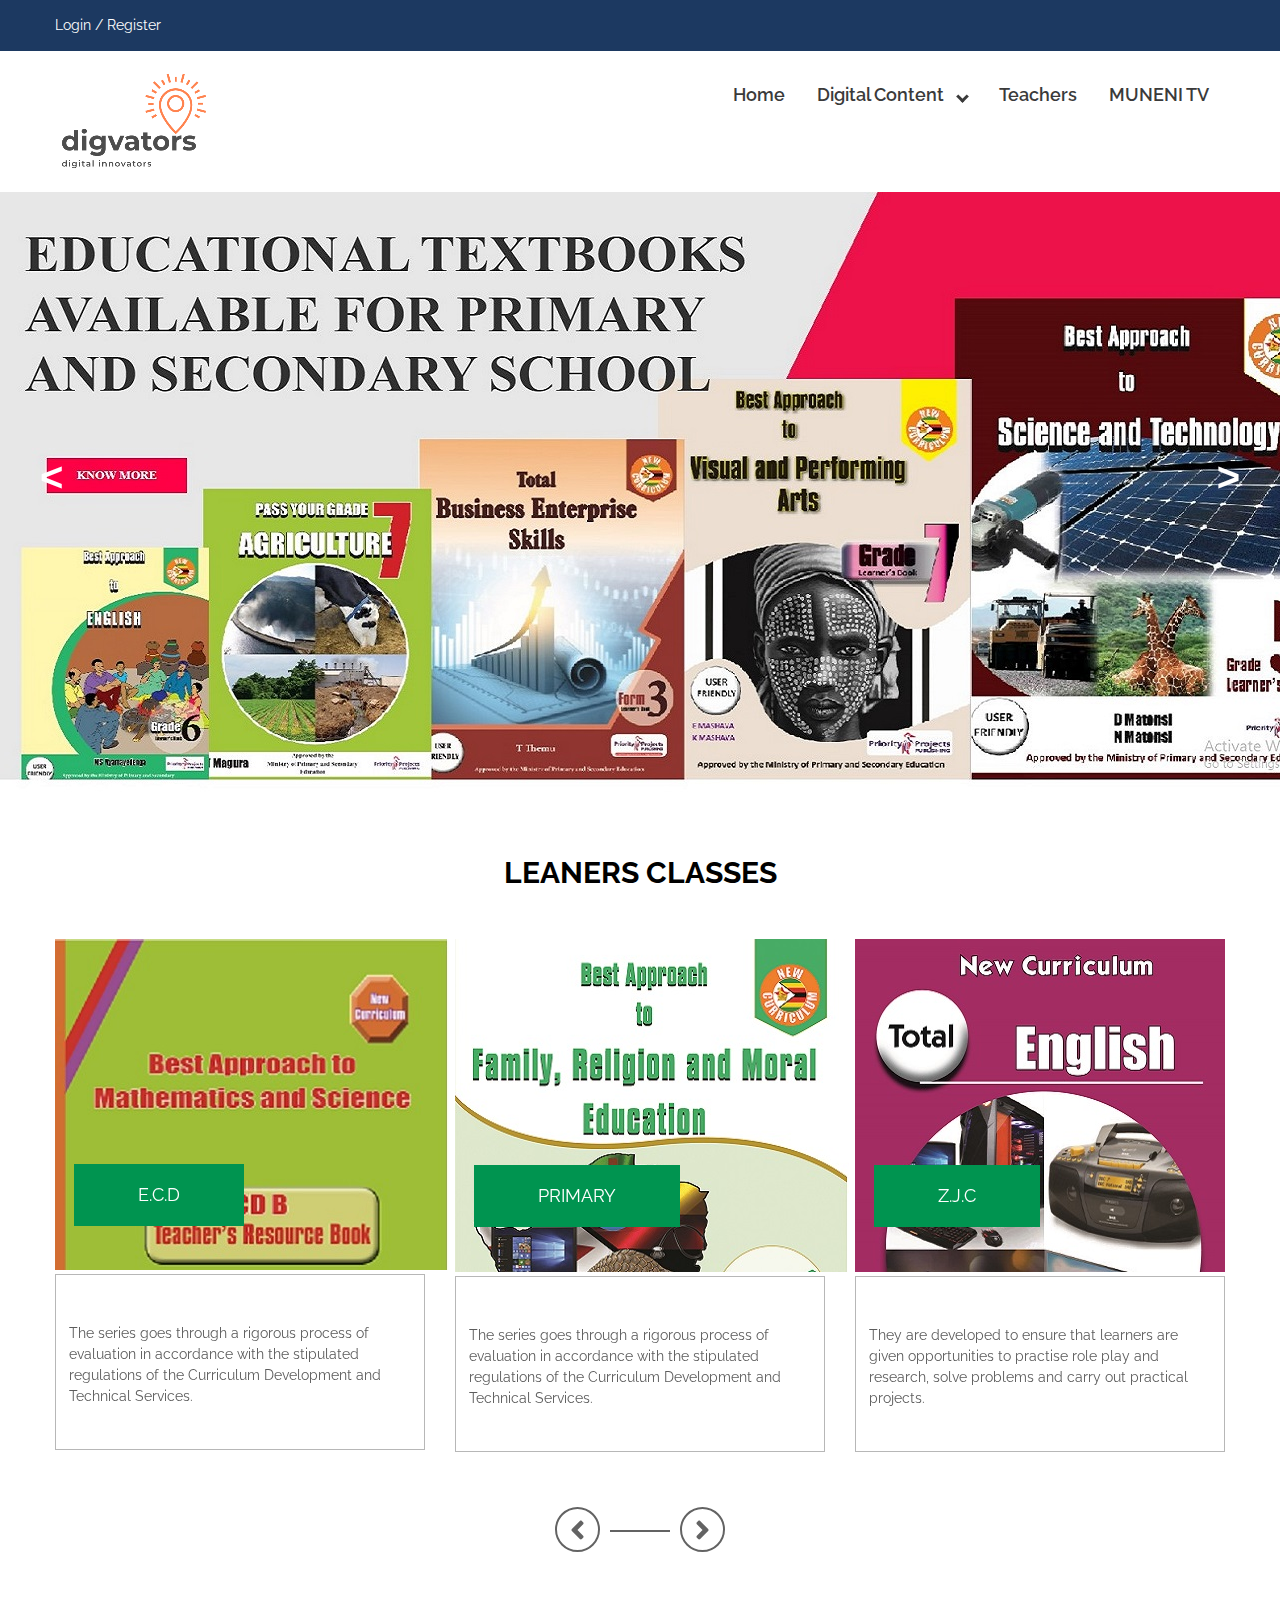
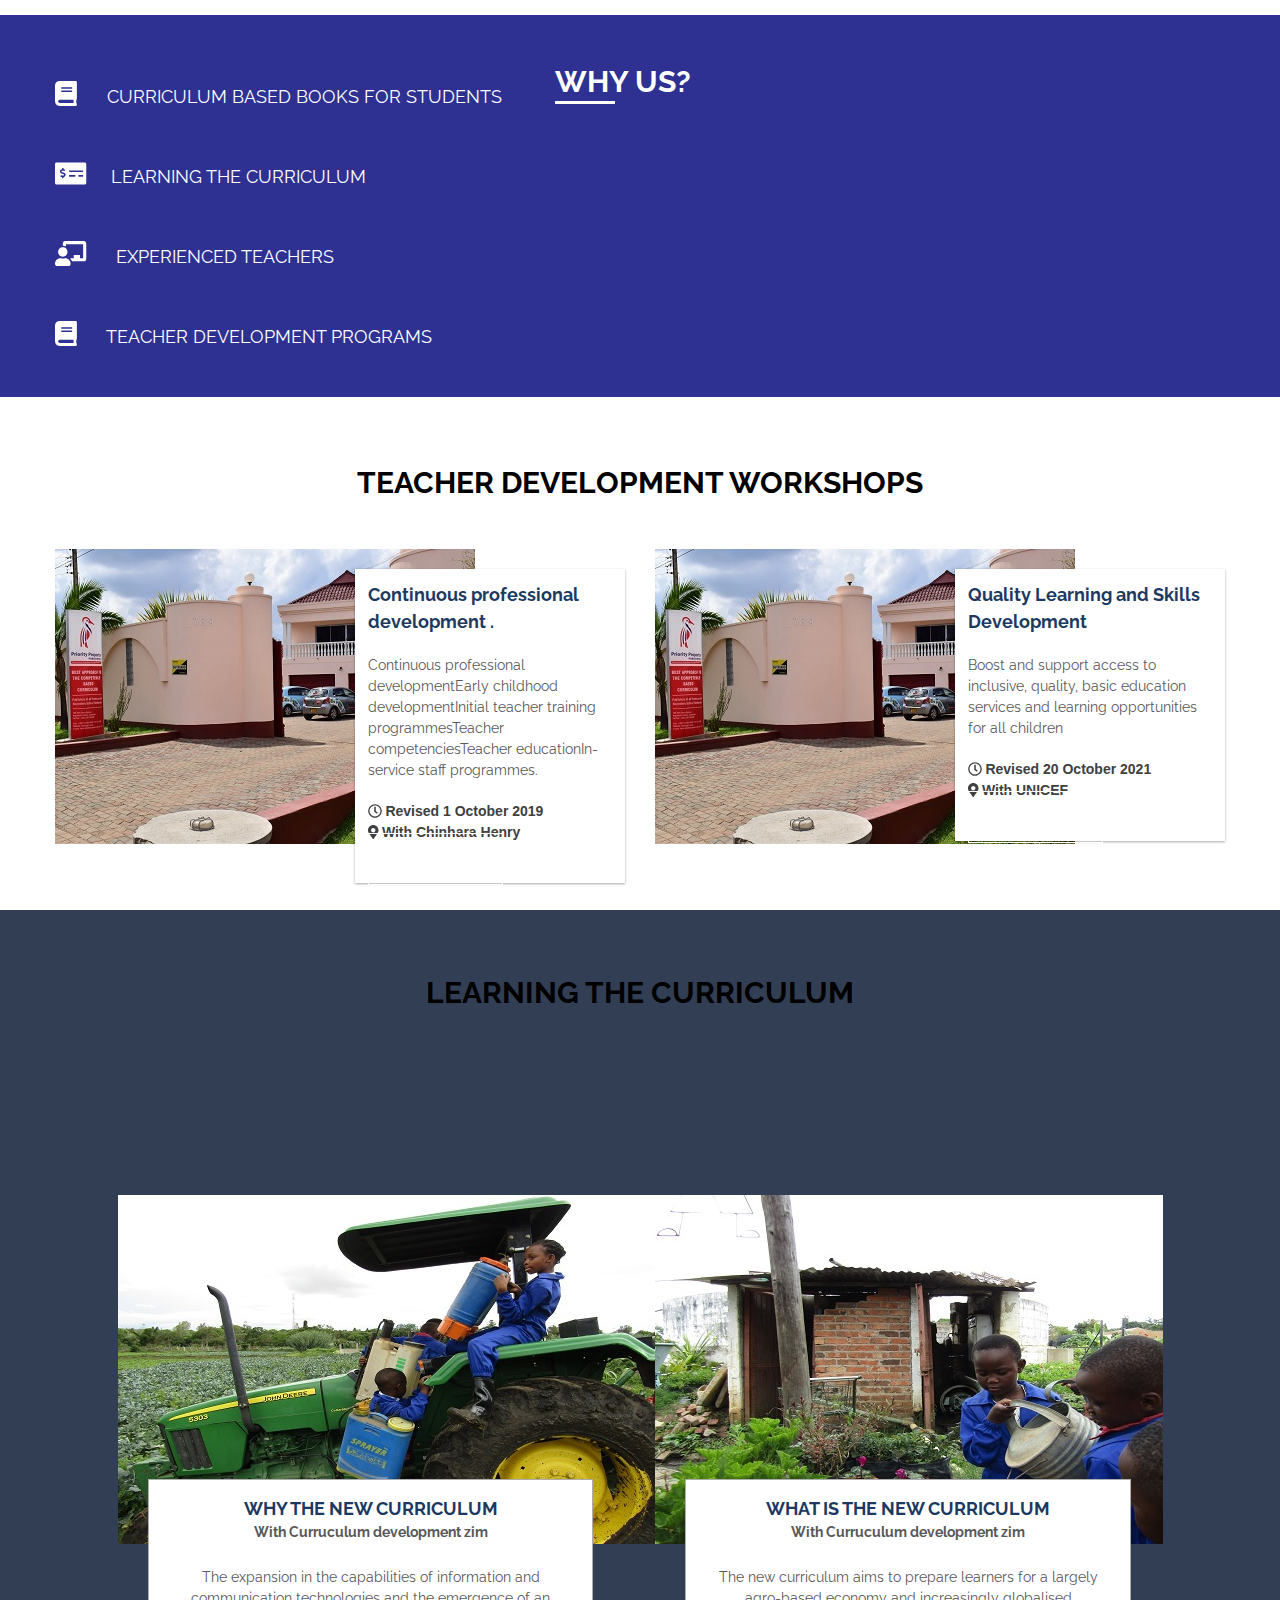
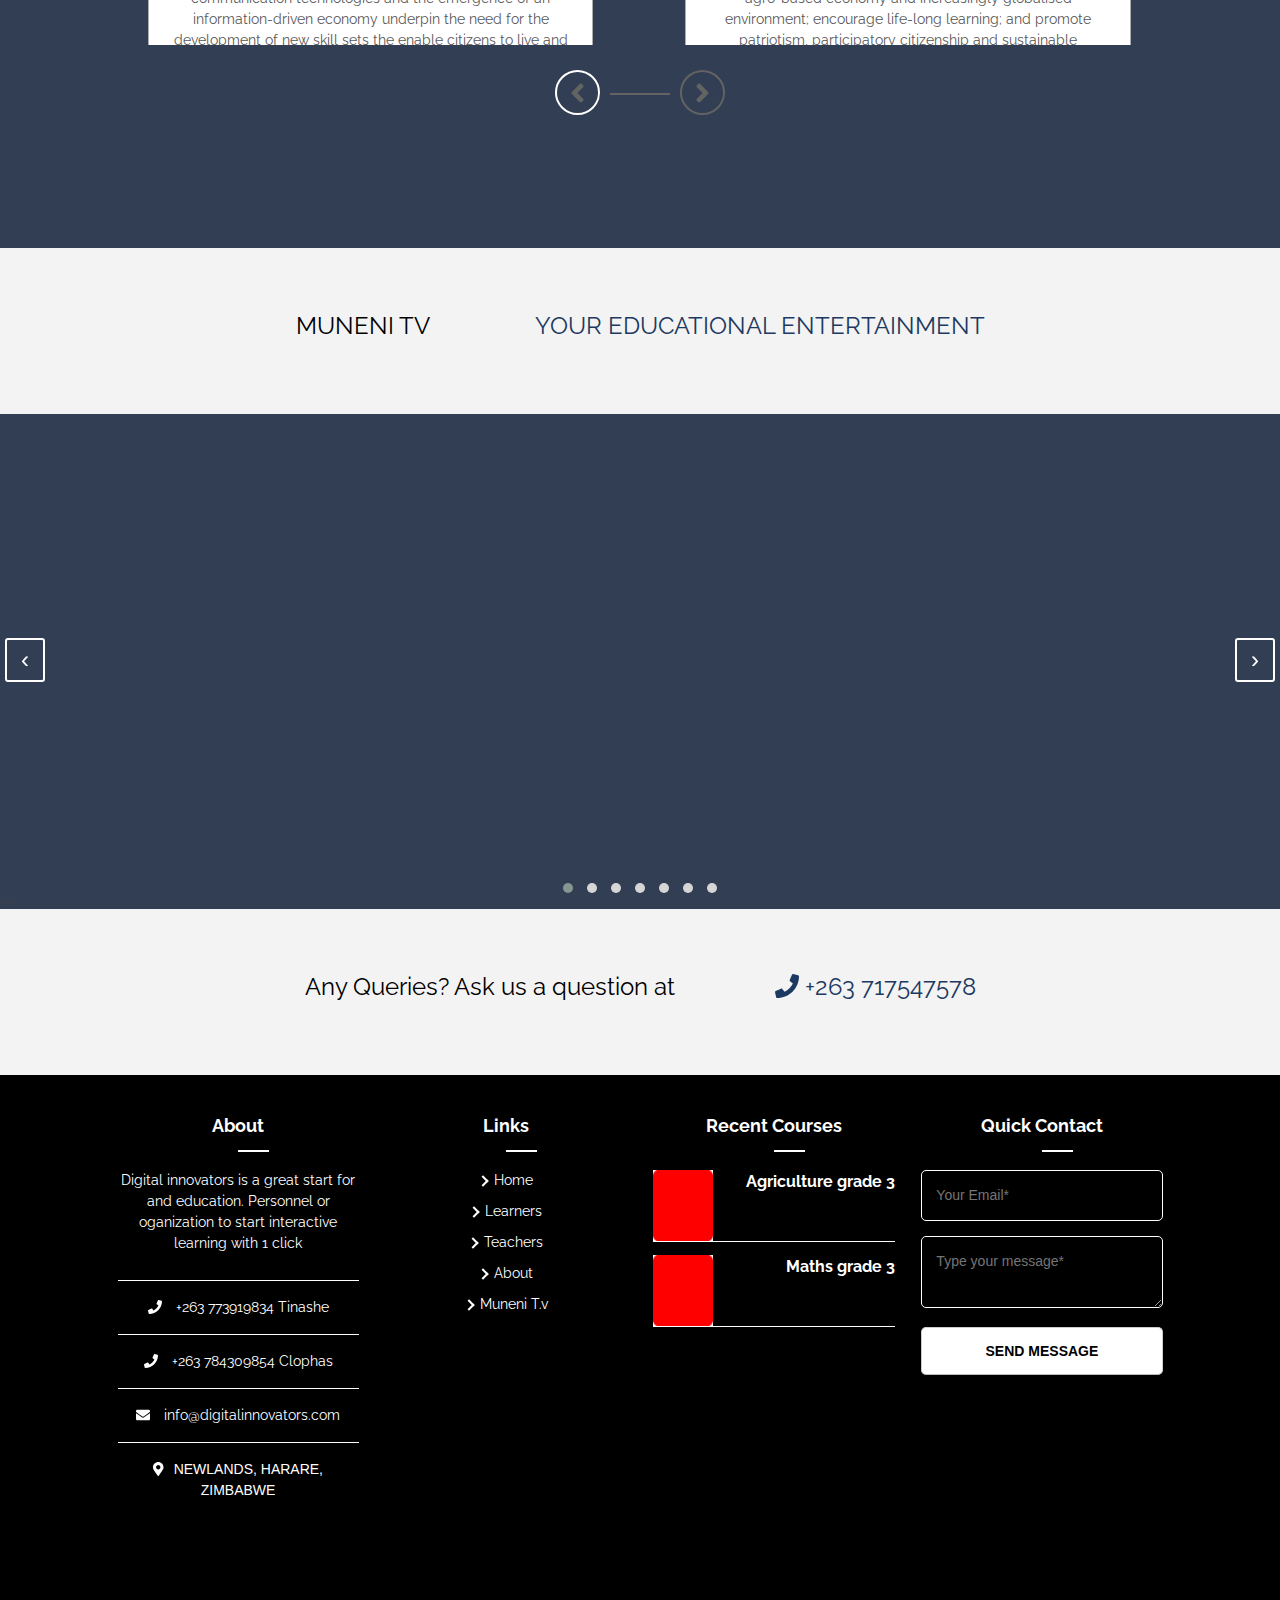
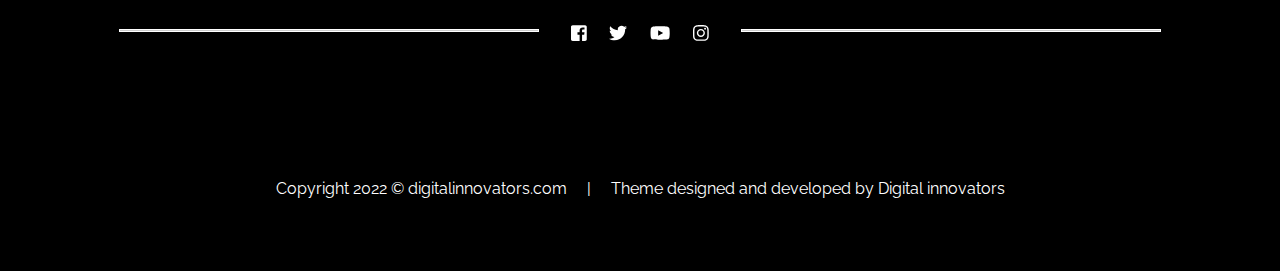
<file: index.html>
<!DOCTYPE html>
<html>
<head>
	<title>digitalinnovators</title>
	<meta name="viewport" content="width=device-width">
	<meta name="viewport" content="width=device-width, initial-scale=1.0">
	<link rel="stylesheet" type="text/css" href="css/all.css">
	<link rel="stylesheet" type="text/css" href="css/all.min.css">
	<link rel="stylesheet" type="text/css" href="css/lightbox.css">
	<link rel="stylesheet" type="text/css" href="css/flexslider.css">
	<link rel="stylesheet" type="text/css" href="css/owl.carousel.css">
	<link rel="stylesheet" type="text/css" href="css/owl.theme.default.css">
	<link rel="stylesheet" type="text/css" href="css/jquery.rateyo.css"/>
	<!-- <link rel="stylesheet" type="text/css" href="css/jquery.mmenu.all.css" /> -->
	<!-- <link rel="stylesheet" type="text/css" href="css/meanmenu.min.css"> -->
	<link rel="stylesheet" type="text/css" href="inner-page-style.css">
	<link rel="stylesheet" type="text/css" href="style.css">
	<link href="https://fonts.googleapis.com/css?family=Raleway:400,500,600,700" rel="stylesheet">
</head>
<body>
	<div id="page" class="site" itemscope itemtype="http://schema.org/LocalBusiness">
		<header class="site-header">
			<div class="top-header">
				<div class="container">
					<div class="top-header-right">
						<div class="login-block">
							<a href="">Login /</a>
							<a href="">Register</a>
						</div>
					</div>
				</div>
			</div>
			<!-- Top header Close -->
			<div class="main-header">
				<div class="container">
					<div class="logo-wrap" itemprop="logo">
						<img src="images/site-logo.png" alt="Logo Image">
						<!--<h1>DIGITALINNOVATORS</h1>-->
					</div>
					<div class="nav-wrap">
						<nav class="nav-desktop">
							<ul class="menu-list">
								<li><a href="#">Home</a></li>
								<li class="menu-parent">Digital Content
									<ul class="sub-menu">
										<li><a href="learners.html">Learners</a></li>
										<li><a href="teacherbook.html">Teachers</a></li>
                                        <!--<li><a href="#">Secondary</a></li>-->
                                       <!-- <li class="menu-parent">Child
											<ul class="sub-menu">
												<li><a href="">Grand-child</a></li>
												<li><a href="">Grand-child</a></li>
											</ul>
										</li>-->
									</ul>
								</li>
                                <li><a href="teachers.html">Teachers</a></li>
								<!--<li class="menu-parent">News
									<ul class="sub-menu">
										<li><a href="#">Child</a></li>
										<li><a href="#">Child</a></li>
									</ul>
								</li>
								<!--<li><a href="">About</a></li>-->
								<li><a href="muneni.html">MUNENI TV</a></li>
								<!--<li><a href="">Contact</a></li>-->
							</ul>
						</nav>
						<div id="bar">
							<i class="fas fa-bars"></i>
						</div>
						<div id="close">
							<i class="fas fa-times"></i>
						</div>
					</div>
				</div>
			</div>
		</header>
		<!-- Header Close -->
		<div class="banner">
			<div class="owl-four owl-carousel" itemprop="image">
				<img src="images/cover.jpg" alt="Image of Bannner">
				<img src="images/cover.jpg" alt="Image of Bannner">
				<img src="images/cover.jpg" alt="Image of Bannner">
			</div>
			<div class="container" itemprop="description">
				<h1></h1>
				<h3></h3>
			</div>
			 <div id="owl-four-nav" class="owl-nav"></div>
		</div>
	
		<div class="page-heading">
			<div class="container">
				<h2>LEANERS CLASSES</h2>
			</div>
		</div>
		<!-- Popular courses End -->
		<div class="learn-courses">
			<div class="container">
				<div class="courses">
					<div class="owl-one owl-carousel">
						<div class="box-wrap" itemprop="event" itemscope itemtype=" http://schema.org/Course">
							<div class="img-wrap" itemprop="image"><img src="images/ecd-b-maths-and-science-teachers-cover-bk-.jpg" alt="courses picture"></div>
								<a href="learners.html" class="learn-desining-banner" itemprop="name">E.C.D</a>
							<div class="box-body" itemprop="description">
								<p>The series goes through a rigorous process of evaluation in accordance with the stipulated regulations of the Curriculum Development and Technical Services.</p>
							</div>
						</div>

						<div class="box-wrap" itemprop="event" itemscope itemtype=" http://schema.org/Course">
							<div class="img-wrap"  itemprop="image"><img src="images/fareme-grade-6-cover.jpg" alt="courses picture"></div>
								<a href="learners.html" class="learn-desining-banner" itemprop="name">PRIMARY</a>
							<div class="box-body" itemprop="description">
								<p>The series goes through a rigorous process of evaluation in accordance with the stipulated regulations of the Curriculum Development and Technical Services.</p>

							</div>
						</div>

						<div class="box-wrap" itemprop="event" itemscope itemtype=" http://schema.org/Course">
							<div class="img-wrap"  itemprop="image"><img src="images/english-form-1-book-cover.jpg" alt="courses picture"></div>
								<a href="learners.html" class="learn-desining-banner" itemprop="name">Z.J.C</a>
							<div class="box-body" itemprop="description">
								<p> They are developed to ensure that learners are given opportunities to practise role play and research, solve problems and carry out practical projects.</p>
								
							</div>
						</div>

						<div class="box-wrap" itemprop="event" itemscope itemtype=" http://schema.org/Course">
							<div class="img-wrap"  itemprop="image"><img src="images/pe-form-4-cover-design1-1.jpg" alt="courses picture"></div>
								<a href="learners.html" class="learn-desining-banner" itemprop="name">"O" LEVEL</a>
							<div class="box-body" itemprop="description">
								<p> They are developed to ensure that learners are given opportunities to practise role play and research, solve problems and carry out practical projects.</p>

							</div>
						</div>
                        
                        <div class="box-wrap" itemprop="event" itemscope itemtype=" http://schema.org/Course">
							<div class="img-wrap"  itemprop="image"><img src="images/physical-geography-cover.jpg" alt="courses picture"></div>
								<a href="learners.html" class="learn-desining-banner" itemprop="name">"A" LEVEL</a>
							<div class="box-body" itemprop="description">
								<p> They are developed to ensure that learners are given opportunities to practise role play and research, solve problems and carry out practical projects.</p>
							
							</div>
						</div>
					</div>
				</div>
			</div>
		</div>
		<!-- Learn courses End -->
		<section class="whyUs-section">
			<div class="container">
				<div class="featured-points">
					<ul>
						<li><i class="fas fa-book"></i> curriculum based books for students</li>
						<li><i class="fas fa-money-check-alt"></i>learning the curriculum</li>
						<li><i class="fas fa-chalkboard-teacher"></i> experienced teachers</li>
						<li> <i class="fas fa-book"></i> teacher development programs </li>
					</ul>
				</div>
				<div class="whyus-wrap">
					<h1>why us?</h1>
				</div>
			</div>
		</section>
        
		<!-- Closed WhyUs section -->
		<!--<section class="page-heading">
			<div class="container">
				<h2>gallery</h2>
			</div>
		</section>
		<section class="gallery-images-section" itemprop="image" itemscope itemtype=" http://schema.org/ImageGallery">
			<div class="gallery-img-wrap">
				<a href="images/gallery-img1.jpg" data-lightbox="example-set" data-title="Click the right half of the image to move forward.">
					<img src="images/gallery-img1.jpg" alt="gallery-images">
				</a>
			</div>
			<div class="gallery-img-wrap">
				<a href="images/gallery-img2.jpg" data-lightbox="example-set" data-title="Click the right half of the image to move forward.">
					<img src="images/gallery-img2.jpg" alt="gallery-images">
				</a>
			</div>
			<div class="gallery-img-wrap">
				<a href="images/gallery-img3.jpg" data-lightbox="example-set" data-title="Click the right half of the image to move forward.">
					<img src="images/gallery-img3.jpg" alt="gallery-images">
				</a>
			</div>
			<div class="gallery-img-wrap">
				<a href="images/gallery-img4.jpg" data-lightbox="example-set" data-title="Click the right half of the image to move forward.">
					<img src="images/gallery-img4.jpg" alt="gallery-images">
				</a>
			</div>
			<div class="gallery-img-wrap">
				<a href="images/gallery-img5.jpg" data-lightbox="example-set" data-title="Click the right half of the image to move forward.">
					<img src="images/gallery-img5.jpg" alt="gallery-images">
				</a>
			</div>
			<div class="gallery-img-wrap">
				<a href="images/gallery-img6.jpg" data-lightbox="example-set" data-title="Click the right half of the image to move forward.">
					<img src="images/gallery-img6.jpg" alt="gallery-images">
				</a>
			</div>
			<div class="gallery-img-wrap">
				<a href="images/gallery-img7.jpg" data-lightbox="example-set" data-title="Click the right half of the image to move forward.">
					<img src="images/gallery-img7.jpg" alt="gallery-images">
				</a>
			</div>
			<div class="gallery-img-wrap">
				<a href="images/gallery-img8.jpg" data-lightbox="example-set" data-title="Click the right half of the image to move forward.">
					<img src="images/gallery-img8.jpg" alt="gallery-images">
				</a>
			</div>
			<div class="gallery-img-wrap">
				<a href="images/gallery-img9.jpg" data-lightbox="example-set" data-title="Click the right half of the image to move forward.">
					<img src="images/gallery-img9.jpg" alt="gallery-images">
				</a>
			</div>
			<div class="gallery-img-wrap">
				<a href="images/gallery-img10.jpg" data-lightbox="example-set" data-title="Click the right half of the image to move forward.">
					<img src="images/gallery-img10.jpg" alt="gallery-images">
				</a>
			</div>
			<div class="gallery-img-wrap">
				<a href="images/gallery-img11.jpg" data-lightbox="example-set" data-title="Click the right half of the image to move forward.">
					<img src="images/gallery-img11.jpg" alt="gallery-images">
				</a>
			</div>
			<div class="gallery-img-wrap">
				<a href="images/gallery-img12.jpg" data-lightbox="example-set" data-title="Click the right half of the image to move forward.">
					<img src="images/gallery-img12.jpg" alt="gallery-images">
				</a>
			</div>
		</section>-->
		<!-- End of gallery Images -->
		<section class="page-heading">
			<div class="container">
				<h2>TEACHER DEVELOPMENT WORKSHOPS</h2>
			</div>
		</section>
		<section class="events-section" itemprop="event" itemscope itemtype=" http://schema.org/Event">
			<div class="container">
				<div class="event-wrap">
					<div class="img-wrap" itemprop="image">
						<img src="images/dsc_0007.jpg" alt="event images">
					</div>
					<div class="details">
						<a href=""><h3 itemprop="name">Continuous professional development .</h3></a>
						<p itemprop="description">Continuous professional developmentEarly childhood developmentInitial teacher training programmesTeacher competenciesTeacher educationIn-service staff programmes.</p>

						<h5 itemprop="startDate"><i class="far fa-clock"></i> Revised 1 October 2019</h5>
						<h5 itemprop="location"><i class="fas fa-map-marker-alt"></i> With Chinhara Henry </h5>
                         <a href="#" class="read-more-btn">ENROLL</a>
					</div>
				</div>

				<div class="event-wrap">
					<div class="img-wrap" itemprop="image">
						<img src="images/dsc_0007.jpg" alt="event images">
					</div>
					<div class="details">
						<a href=""><h3 itemprop="name">Quality Learning and Skills Development</h3></a>
						<p itemprop="description">Boost and support access to inclusive, quality, basic education services and learning opportunities for all children</p>

						<h5 itemprop="startDate"><i class="far fa-clock"></i> Revised 20 October 2021</h5>
						<h5 itemprop="location"><i class="fas fa-map-marker-alt"></i> With UNICEF</h5>
                         <a href="#" class="read-more-btn">ENROLL</a>
					</div>
				</div>
			</div>
		</section>
		<!-- End of Events section -->
		<section class="what-other-say">
			<!-- <div class="container">
				<div class="wrap-others-say" itemprop="review" itemscope itemtype="http://schema.org/ReviewAction">
					<h1>what other say about us</h1>
					<div id="carousel" class="flexslider">
						<ul class="slides">
							<li class="img-wrap">
								<figure itemprop="image">
									<img src="images/review-big-img.jpg" alt="Person Image">
									<figcaption class="hidden">
										<h3>Sagar Sapkota</h3>
										<h4>UI Designer</h4>
									</figcaption>
								</figure>
							</li>
							<li class="img-wrap">
								<figure itemprop="image">
									<img src="images/review-big-img.jpg" alt="Person Image">
									<figcaption class="hidden">
										<h3>Sagar Sapkota</h3>
										<h4>UI Designer</h4>
									</figcaption>
								</figure>
							</li>
							<li class="img-wrap">
								<figure itemprop="image">
									<img src="images/review-big-img.jpg" alt="Person Image">
									<figcaption class="hidden">
										<h3>Sagar Sapkota</h3>
										<h4>UI Designer</h4>
									</figcaption>
								</figure>
							</li>
							<li class="img-wrap">
								<figure itemprop="image">
									<img src="images/review-big-img.jpg" alt="Person Image">
									<figcaption class="hidden">
										<h3>Sagar Sapkota</h3>
										<h4>UI Designer</h4>
									</figcaption>
								</figure>
							</li>
							<li class="img-wrap">
								<figure itemprop="image">
									<img src="images/review-big-img.jpg" alt="Person Image">
									<figcaption class="hidden">
										<h3>Sagar Sapkota</h3>
										<h4>UI Designer</h4>
									</figcaption>
								</figure>
							</li>
							<li class="img-wrap">
								<figure itemprop="image">
									<img src="images/review-big-img.jpg" alt="Person Image">
									<figcaption class="hidden">
										<h3>Sagar Sapkota</h3>
										<h4>UI Designer</h4>
									</figcaption>
								</figure>
							</li>
							<li class="img-wrap">
								<figure itemprop="image">
									<img src="images/review-big-img.jpg" alt="Person Image">
									<figcaption class="hidden">
										<h3>Sagar Sapkota</h3>
										<h4>UI Designer</h4>
									</figcaption>
								</figure>
							</li>
							<li class="img-wrap">
								<figure itemprop="image">
									<img src="images/review-big-img.jpg" alt="Person Image">
									<figcaption class="fig">
										<h3 class="hidden">Sagar Sapkota</h3>
										<h4 class="hidden">UI Designer</h4>
									</figcaption>
								</figure>
							</li>
						</ul>
					</div>

					<div id="slider" class="flexslider">
	  					<ul class="slides">
						    <li>
						    	<div class="testimonial-holder" itemprop="description">
						    		<strong class="title">Amazing service and amazing team. Thank you!</strong>
						    		<p>Lorem ipsum dolor sit amet, consectetur adipiscing elit. Phasellus tristique fer-<br/>mentum mauris, non tincidunt arcu venenatis vel. Nam et vehicula turpis. Ut nunc purus, mattis eu odio a, egestas facilisis nibh. Mauris magna diam, iaculis vitae sapien non, pharetra congue purus. Phasellus in odio purus.</p>
						    		<div class="rateYo"></div>
						    	</div>
						    </li>
						    <li>
						    	<div class="testimonial-holder" itemprop="description">
						    		<strong class="title">Very Satisfaied with their service</strong>
						    		<p>Lorem ipsum dolor sit amet, consectetur adipiscing elit. Phasellus tristique fer-<br/>mentum mauris, non tincidunt arcu venenatis vel. Nam et vehicula turpis. Ut nunc purus, mattis eu odio a, egestas facilisis nibh. Mauris magna diam, iaculis vitae sapien non, pharetra congue purus. Phasellus in odio purus.</p>
						    		<div class="rateYo"></div>
						    	</div>
						    </li>
						    <li>
						    	<div class="testimonial-holder" itemprop="description">
						    		<strong class="title">Quick, efficient and meets your expectations</strong>
						    		<p>Lorem ipsum dolor sit amet, consectetur adipiscing elit. Phasellus tristique fer-<br/>mentum mauris, non tincidunt arcu venenatis vel. Nam et vehicula turpis. Ut nunc purus, mattis eu odio a, egestas facilisis nibh. Mauris magna diam, iaculis vitae sapien non, pharetra congue purus. Phasellus in odio purus.</p>
						    		<div class="rateYo"></div>
						    	</div>
						    </li>
						    <li>
						    	<div class="testimonial-holder" itemprop="description">
						    		<strong class="title">The website was according our imagination</strong>
						    		<p>Lorem ipsum dolor sit amet, consectetur adipiscing elit. Phasellus tristique fer-<br/>mentum mauris, non tincidunt arcu venenatis vel. Nam et vehicula turpis. Ut nunc purus, mattis eu odio a, egestas facilisis nibh. Mauris magna diam, iaculis vitae sapien non, pharetra congue purus. Phasellus in odio purus.</p>
						    		<div class="rateYo"></div>
						    	</div>
						    </li>
						    <li>
						    	<div class="testimonial-holder" itemprop="description">
						    		<strong class="title">Amazing service and amazing team. Thank you!</strong>
						    		<p>Lorem ipsum dolor sit amet, consectetur adipiscing elit. Phasellus tristique fer-<br/>mentum mauris, non tincidunt arcu venenatis vel. Nam et vehicula turpis. Ut nunc purus, mattis eu odio a, egestas facilisis nibh. Mauris magna diam, iaculis vitae sapien non, pharetra congue purus. Phasellus in odio purus.</p>
						    		<div class="rateYo"></div>
						    	</div>
						    </li>
						    <li>
						    	<div class="testimonial-holder" itemprop="description">
						    		<strong class="title">Very Satisfaied with their service</strong>
						    		<p>Lorem ipsum dolor sit amet, consectetur adipiscing elit. Phasellus tristique fer-<br/>mentum mauris, non tincidunt arcu venenatis vel. Nam et vehicula turpis. Ut nunc purus, mattis eu odio a, egestas facilisis nibh. Mauris magna diam, iaculis vitae sapien non, pharetra congue purus. Phasellus in odio purus.</p>
						    		<div class="rateYo"></div>
						    	</div>
						    </li>
						    <li>
						    	<div class="testimonial-holder" itemprop="description">
						    		<strong class="title">Quick, efficient and meets your expectations</strong>
						    		<p>Lorem ipsum dolor sit amet, consectetur adipiscing elit. Phasellus tristique fer-<br/>mentum mauris, non tincidunt arcu venenatis vel. Nam et vehicula turpis. Ut nunc purus, mattis eu odio a, egestas facilisis nibh. Mauris magna diam, iaculis vitae sapien non, pharetra congue purus. Phasellus in odio purus.</p>
						    		<div class="rateYo"></div>
						    	</div>
						    </li>
						    <li>
						    	<div class="testimonial-holder" itemprop="description">
						    		<strong class="title">The website was according our imagination</strong>
						    		<p>Lorem ipsum dolor sit amet, consectetur adipiscing elit. Phasellus tristique fer-<br/>mentum mauris, non tincidunt arcu venenatis vel. Nam et vehicula turpis. Ut nunc purus, mattis eu odio a, egestas facilisis nibh. Mauris magna diam, iaculis vitae sapien non, pharetra congue purus. Phasellus in odio purus.</p>
						    		<div class="rateYo"></div>
						    	</div>
						    </li>
	  					</ul>
					</div>
				</div>
			</div> -->
		<!--	<div class="container">
				<h4 class="article-subtitle">Get to Know</h4>
				<h2 class="head">what our customer say</h2>
				<div class="three owl-carousel owl-theme">
					<div class="customer-item" itemscope itemtype="http://schema.org/Rating">
						<div class="border">
							<div class="customer">
								<figure>
									<img class="customer-img" src="images/customer-img.jpg" alt="Person image">
									<figcaption>
										<span itemprop="author">SAGAR KUMAR SAPKOTA</span>
										<div class="rateYo" itemprop="ratingValue"></div>
									</figcaption>
								</figure>
							</div>
							<div class="customer-review">
								<p itemprop="description">
									"Lorem ipsum dolor sit amet, consectetur adipisicing elit, sed do eiusmod
									tempor incididunt ut labore et dolore magna aliqua. Ut enim ad minim veniam,
									quis nostrud exercitation ullamco laboris nisi ut aliquip ex ea commodo
									consequat. Duis aute irure dolor in reprehenderit in voluptate velit esse
									cillum dolore eu fugiat nulla pariatur. Excepteur sint occaecat cupidatat non"
								</p>
							</div>
						</div>
					</div>
					<div class="customer-item" itemscope itemtype="http://schema.org/Rating">
						<div class="border">
							<div class="customer">
								<figure>
									<img class="customer-img" src="images/customer-img.jpg" alt="Person image">
									<figcaption>
										<span itemprop="author">SAGAR KUMAR SAPKOTA</span>
										<div class="rateYo" itemprop="ratingValue"></div>
									</figcaption>
								</figure>
							</div>
							<div class="customer-review">
								<p itemprop="description">
									"22222Lorem ipsum dolor sit amet, consectetur adipisicing elit, sed do eiusmod
									tempor incididunt ut labore et dolore magna aliqua. Ut enim ad minim veniam,
									quis nostrud exercitation ullamco laboris nisi ut aliquip ex ea commodo
									consequat. Duis aute irure dolor in reprehenderit in voluptate velit esse
									cillum dolore eu fugiat nulla pariatur. Excepteur sint occaecat cupidatat non"
								</p>
							</div>
						</div>
					</div>
				</div>
			</div>
		</section>-->
		<!-- End of Others talk -->
		<section class="page-heading">
			<div class="container">
				<h2>LEARNING THE CURRICULUM</h2>
			</div>
		</section>
		<section class="latest-news">
			<div class="container" itemprop="event" itemscope itemtype=" http://schema.org/Event">
				<div class="owl-two owl-carousel">
					<div class="news-wrap" itemprop="event">
						<div class="news-img-wrap" itemprop="image">
							<img src="images/img_0175.jpg" alt="Latest News Images">
						</div>
						<div class="news-detail" itemprop="description">
							<a href=""><h1>WHY THE NEW CURRICULUM</h1></a>
							<h2 itemprop="startDate">With Curruculum development zim</h2>

							<p>
The expansion in the capabilities of information and communication technologies and the emergence of an information-driven economy underpin the need for the development of new skill sets the enable citizens to live and work competitively in the global village.</p>
						</div>
					</div>

					<div class="news-wrap" itemprop="event">
						<div class="news-img-wrap" itemprop="image">
							<img src="images/img_0245.jpg" alt="Latest News Images">
						</div>
						<div class="news-detail" itemprop="description">
							<a href=""><h1>WHAT IS THE NEW CURRICULUM</h1></a>
							<h2 itemprop="startDate">With Curruculum development zim</h2>

							<p>The new curriculum aims to prepare learners for a largely agro-based economy and increasingly globalised environment; encourage life-long learning; and promote patriotism, participatory citizenship and sustainable development, among other objectives.</p>
						</div>
					</div>

					<div class="news-wrap" itemprop="event">
						<div class="news-img-wrap" itemprop="image">
							<img src="images/img_0279.jpg" alt="Latest News Images">
						</div>
						<div class="news-detail" itemprop="description">
							<a href=""><h1>HOW TO BENEFIT FROM NEW CURRICULUM</h1></a>
							<h2 itemprop="startDate">With Curruculum development zim</h2>

							<p>To the extent that a curriculum involves learning in the affective domain, curriculum planners should develop objectives in this domain. Such objectives can help direct education strategies, even when there are insufficient resources to objectively assess their achievement. EXAMPLE: Affective objective.</p>
                            
						</div>
					</div>
				</div>
			</div>
		</section>
		<!-- Latest News CLosed -->
            <section class="query-section">
			<div class="container">
				<p>MUNENI TV<a href=""> YOUR EDUCATIONAL ENTERTAINMENT</a></p>
			</div>
		</section>
            	 <div class="banner">
			<div class="owl-five owl-carousel owl-theme">
                <div class="item-video">
	            	<iframe width="100%" height="450" src="https://www.youtube.com//embed/5nCtKjGs5As" frameborder="0" allow="accelerometer; autoplay; encrypted-media; gyroscope; picture-in-picture" allowfullscreen></iframe>
	            </div>
	            <div class="item-video">
            		<iframe width="100%" height="450" src="https://www.youtube.com//embed/GKuTaj0S5LA" frameborder="0" allow="accelerometer; autoplay; encrypted-media; gyroscope; picture-in-picture" allowfullscreen>
            		</iframe>
	            </div>
	            <div class="item-video">
	            	<iframe width="100%" height="450" src="https://www.youtube.com//embed/5dXpNCSy4uk" frameborder="0" allow="accelerometer; autoplay; encrypted-media; gyroscope; picture-in-picture" allowfullscreen></iframe>
	            </div>
	            <div class="item-video">
	            	<iframe width="100%" height="450" src="https://www.youtube.com//embed/tZ1ffpPxU1M" frameborder="0" allow="accelerometer; autoplay; encrypted-media; gyroscope; picture-in-picture" allowfullscreen></iframe>
	            </div>
	            <div class="item-video">
            		<iframe width="100%" height="450" src="https://www.youtube.com//embed/AxlRWicVTRo" frameborder="0" allow="accelerometer; autoplay; encrypted-media; gyroscope; picture-in-picture" allowfullscreen>
            		</iframe>
	            </div>
	            <div class="item-video">
	            	<iframe width="100%" height="450" src="https://www.youtube.com//embed/VI76S2npN80" frameborder="0" allow="accelerometer; autoplay; encrypted-media; gyroscope; picture-in-picture" allowfullscreen></iframe>
	            </div>
	            <div class="item-video">
	            	<iframe width="100%" height="450" src="https://www.youtube.com//embed/qBxYm0baCgg" frameborder="0" allow="accelerometer; autoplay; encrypted-media; gyroscope; picture-in-picture" allowfullscreen></iframe>
	            </div>
          </div>
		</div> -->
		<!-- Banner Close -->
            <section class="query-section">
			<div class="container">
				<p>Any Queries? Ask us a question at<a href="tel:+263 717547578"><i class="fas fa-phone"></i> +263 717547578</a></p>
			</div>
		</section>
		<!-- End of Query Section -->
		<footer class="page-footer">
			<div class="footer-first-section">
				<div class="container">
					<div class="box-wrap">
						<header>
							<h1>about</h1>
						</header>
						<p>Digital innovators is a great start for and education. Personnel or oganization to start interactive learning with 1 click</p>

						<h4><a href="tel:+263 773919834"><i class="fas fa-phone"></i> +263 773919834 Tinashe</a></h4>
                        <h4><a href="tel:+263 773919834"><i class="fas fa-phone"></i> +263 784309854 Clophas</a></h4>
						<h4><a href="mailto:info@educationpro.com"><i class="fas fa-envelope"></i> info@digitalinnovators.com</a></h4>
						<h4><i class="fas fa-map-marker-alt"></i>NEWLANDS, HARARE, ZIMBABWE</h4>
					</div>

					<div class="box-wrap">
						<header>
							<h1>links</h1>
						</header>
						<ul>
							<li><a href="#">Home</a></li>
							<li><a href="learners.html">Learners</a></li>
							<li><a href="teachers.html">Teachers</a></li>
							<li><a href="about.html">About</a></li>
							<li><a href="muneni.html">Muneni T.v</a></li>    
						</ul>
					</div>

					<div class="box-wrap">
						<header>
							<h1>recent courses</h1>
						</header>
						<div class="recent-course-wrap">
							<img src="images/ui-ux.jpg" alt="Ui/Ux Designing">
							<a href=""><div class="course-name">
								<h3>Agriculture grade 3</h3>
								<p><span></span></p>
							</div></a>
						</div>
						<div class="recent-course-wrap">
							<img src="images/ui-ux.jpg" alt="Ui/Ux Designing">
							<a href=""><div class="course-name">
								<h3>Maths grade 3</h3>
								<p><span></span></p>
							</div></a>
						</div>
					</div>

					<div class="box-wrap">
						<header>
							<h1>quick contact</h1>
						</header>
						<section class="quick-contact">
							<input type="email" name="email" placeholder="Your Email*">
							<textarea placeholder="Type your message*"></textarea>
							<button>send message</button>
						</section>
					</div>

				</div>
			</div>
			<!-- End of box-Wrap -->
			<div class="footer-second-section">
				<div class="container">
					<hr class="footer-line">
					<ul class="social-list">
						<li><a href=""><i class="fab fa-facebook-square"></i></a></li>
						<li><a href=""><i class="fab fa-twitter"></i></a></li>
						<!--<li><a href=""><i class="fab fa-skype"></i></a></li>-->
						<li><a href=""><i class="fab fa-youtube"></i></a></li>
						<li><a href=""><i class="fab fa-instagram"></i></a></li>
					</ul>
					<hr class="footer-line">
				</div>
			</div>
			<div class="footer-last-section">
				<div class="container">
					<p>Copyright 2022 &copy; digitalinnovators.com <span> | </span> Theme designed and developed by <a href="https://labtheme.com">Digital innovators</a></p>
				</div>
			</div>
		</footer>
	</div>
		
		<!-- End of Query Section -->
		<!--<footer class="page-footer" itemprop="footer" itemscope itemtype="http://schema.org/WPFooter">
			<div class="footer-first-section">
				<div class="container">
					<div class="box-wrap" itemprop="about">
						<header>
							<h1>about</h1>
						</header>
						<p>Edulab is a great start for and education. Personnel or oganization to start the online business with 1 click</p>

						<h4><a href="tel:+9779813639131"><i class="fas fa-phone"></i> +977 9813639131</a></h4>
						<h4><a href="mailto:info@educationpro.com"><i class="fas fa-envelope"></i> info@educationpro.com</a></h4>
						<h4><a href=""><i class="fas fa-map-marker-alt"></i>Gongabu, Kathmandu, Nepal</a></h4>
					</div>

					<div class="box-wrap">
						<header>
							<h1>links</h1>
						</header>
						<ul>
							<li><a href="#">Teacher</a></li>
							<li><a href="#">Courses</a></li>
							<li><a href="#">Courses</a></li>
							<li><a href="#">Courses</a></li>
							<li><a href="#">Courses</a></li>
							<li><a href="#">Courses</a></li>
						</ul>
					</div>

					<div class="box-wrap">
						<header>
							<h1>recent courses</h1>
						</header>
						<div class="recent-course-wrap">
							<img src="images/ui-ux.jpg" alt="Ui/Ux Designing">
							<a href=""><div class="course-name">
								<h3>UI/UX Designer courses</h3>
								<p><span>$50</span> $40</p>
							</div></a>
						</div>
						<div class="recent-course-wrap">
							<img src="images/ui-ux.jpg" alt="Ui/Ux Designing">
							<a href=""><div class="course-name">
								<h3>UI/UX Designer courses</h3>
								<p><span>$50</span> $40</p>
							</div></a>
						</div>
					</div>

					<div class="box-wrap">
						<header>
							<h1>quick contact</h1>
						</header>
						<section class="quick-contact">
							<input type="email" name="email" placeholder="Your Email*">
							<textarea placeholder="Type your message*"></textarea>
							<button>send message</button>
						</section>
					</div>

				</div>
			</div>
			<!-- End of box-Wrap -->
		<!--	<div class="footer-second-section">
				<div class="container">
					<hr class="footer-line">
					<ul class="social-list">
						<li><a href=""><i class="fab fa-facebook-square"></i></a></li>
						<li><a href=""><i class="fab fa-twitter"></i></a></li>
						<li><a href=""><i class="fab fa-skype"></i></a></li>
						<li><a href=""><i class="fab fa-youtube"></i></a></li>
						<li><a href=""><i class="fab fa-instagram"></i></a></li>
					</ul>
					<hr class="footer-line">
				</div>
			</div>
			<div class="footer-last-section">
				<div class="container">
					<p>Copyright 2018 &copy; educationpro.com <span> | </span> Theme designed and developed by <a href="https://labtheme.com">Lab Theme</a></p>-->
			</div>
		</footer>

		<!-- <nav id="menu">
			<ul>
				<li><a href="#">HOME</a></li>
				<li>
					<span>COURSES</span>
					<ul>
						<li><a href="#/courses/child">Child</a></li>
						<li><a href="#/courses/child">Child</a></li>
						<li>
							<span>Child</span>
							<ul>
								<li><a href="#/courses/child/grandChild">Grand Child</a></li>
								<li><a href="#/courses/child/grandChild">Grand Child</a></li>
							</ul>
						</li>
					</ul>
				</li>
				<li>
					<a href="#">gallery</a>
					<ul>
						<li><a href="#">Child</a></li>
						<li><a href="#">Child</a></li>
						<li><a href="#">Child</a></li>
					</ul>
				</li>
				<li>
					<a href="#">news</a>
					<ul>
						<li><a href="#">Child</a></li>
						<li><a href="#">Child</a></li>
						<li><a href="#">Child</a></li>
					</ul>
				</li>
				<li><a href="#">about</a></li>
				<li><a href="#">contact</a></li>
			</ul>
		</nav> -->

	</div>
	<script type="text/javascript" src="js/jquery-3.3.1.min.js"></script>
	<script type="text/javascript" src="js/lightbox.js"></script>
	<script type="text/javascript" src="js/all.js"></script>
	<script type="text/javascript" src="js/isotope.pkgd.min.js"></script>
	<script type="text/javascript" src="js/owl.carousel.js"></script>
	<script type="text/javascript" src="js/jquery.flexslider.js"></script>
	<script type="text/javascript" src="js/jquery.rateyo.js"></script>
	<!-- <script type="text/javascript" src="js/jquery.mmenu.all.js"></script> -->
	<!-- <script type="text/javascript" src="js/jquery.meanmenu.min.js"></script> -->
	<script type="text/javascript" src="js/custom.js"></script>
</body>
</html>
</file>
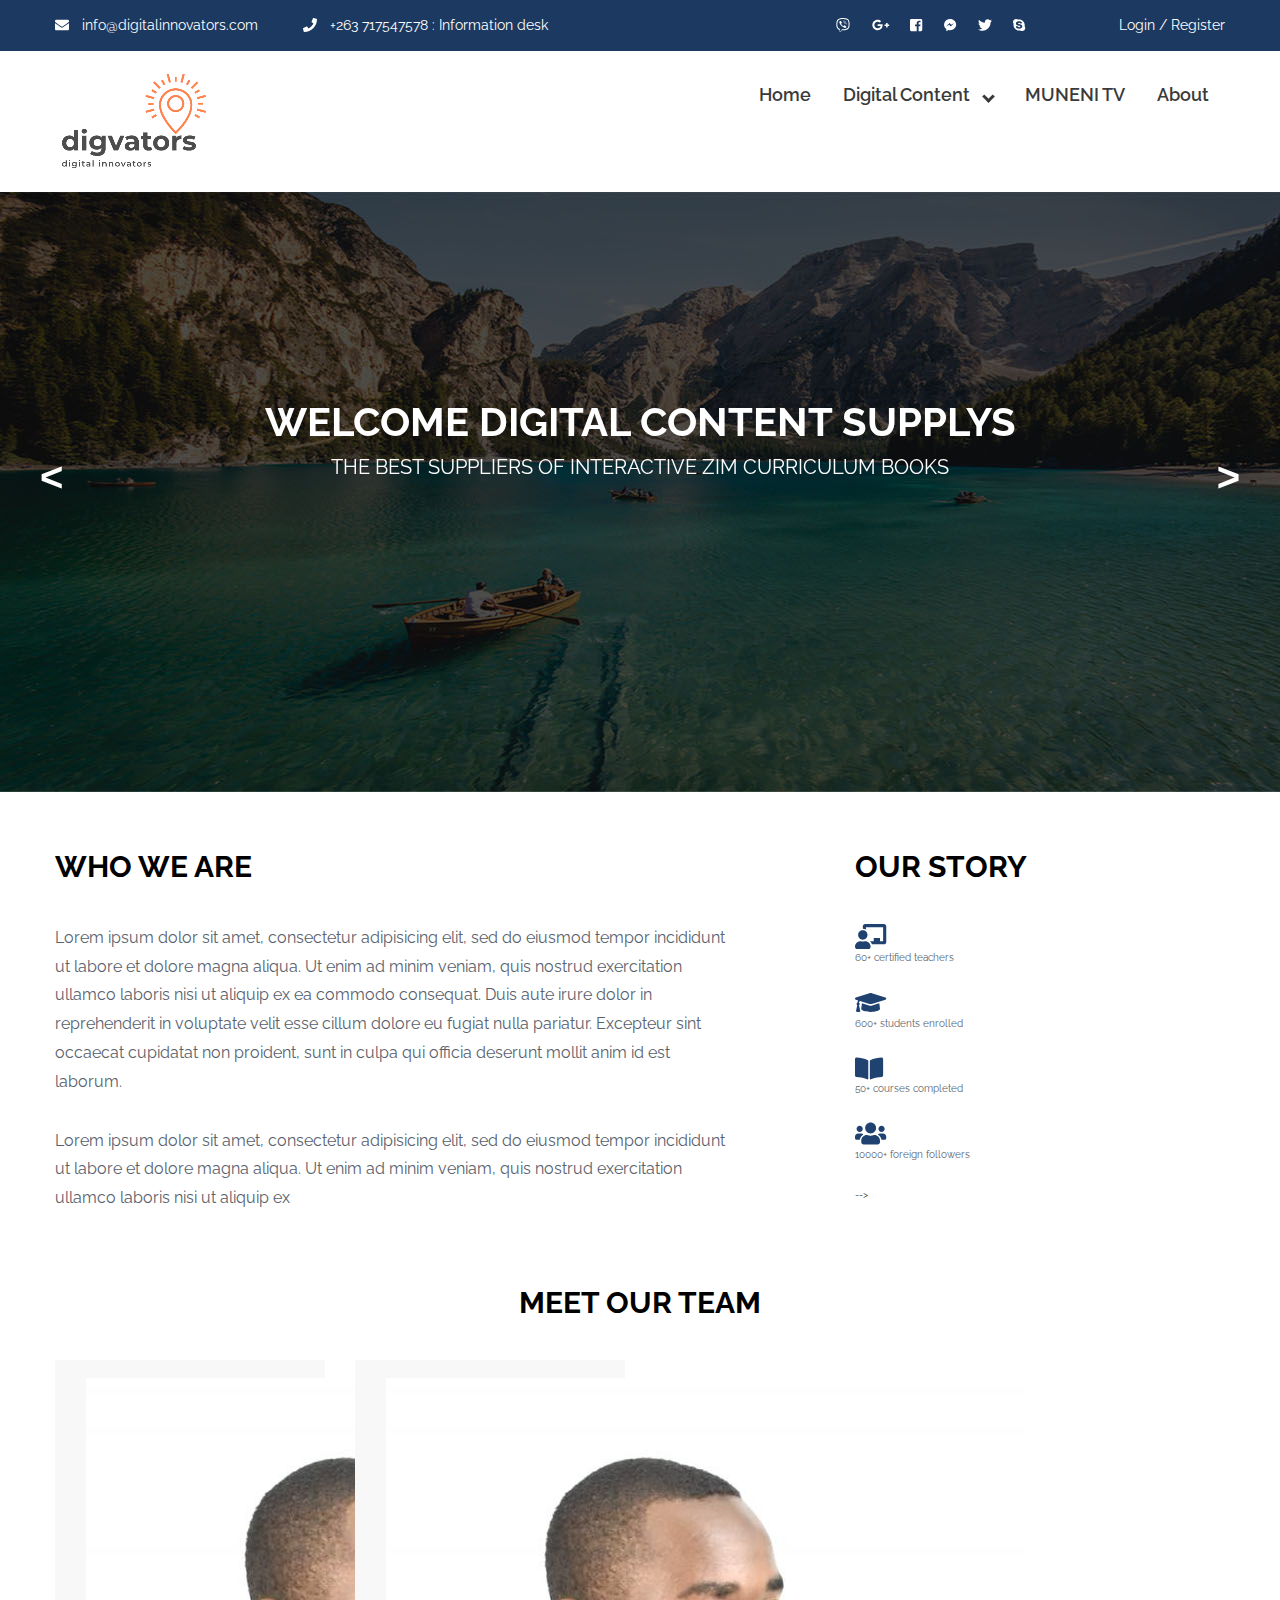
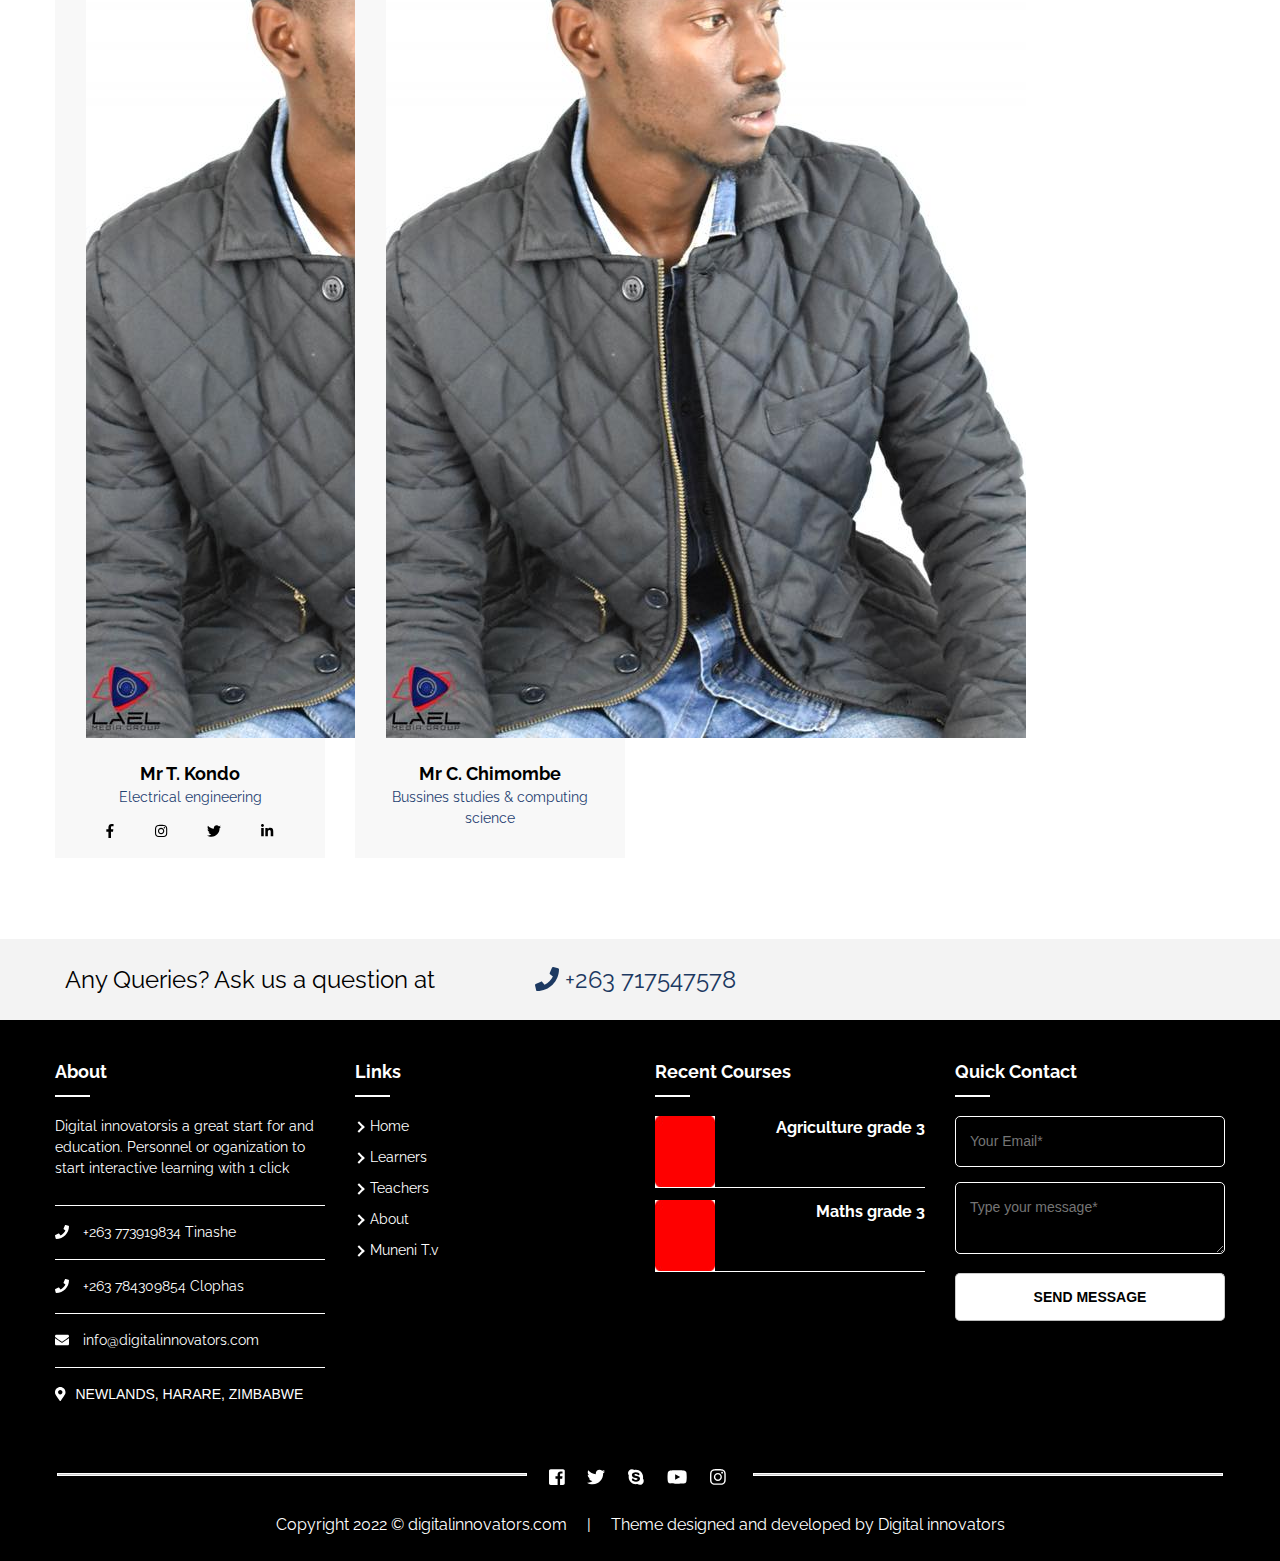
<file: about.html>
<!DOCTYPE html>
<html>
<head>
	<title>digitalinnovators</title>
	<meta name="viewport" content="width=device-width">
	<meta name="viewport" content="width=device-width, initial-scale=1.0">
	<link rel="stylesheet" type="text/css" href="css/all.css">
	<link rel="stylesheet" type="text/css" href="css/all.min.css">
	<link rel="stylesheet" type="text/css" href="css/lightbox.css">
	<link rel="stylesheet" type="text/css" href="css/flexslider.css">
	<link rel="stylesheet" type="text/css" href="css/owl.carousel.css">
	<link rel="stylesheet" type="text/css" href="css/owl.theme.default.css">
	<link rel="stylesheet" type="text/css" href="css/jquery.rateyo.css"/>
	<!-- <link rel="stylesheet" type="text/css" href="css/jquery.mmenu.all.css" /> -->
	<!-- <link rel="stylesheet" type="text/css" href="css/meanmenu.min.css"> -->
	<link rel="stylesheet" type="text/css" href="inner-page-style.css">
	<link rel="stylesheet" type="text/css" href="style.css">
	<link href="https://fonts.googleapis.com/css?family=Raleway:400,500,600,700" rel="stylesheet">
</head>
<body>
	<div id="page" class="site" itemscope itemtype="http://schema.org/LocalBusiness">
		<header class="site-header">
			<div class="top-header">
				<div class="container">
					<div class="top-header-left">
						<div class="top-header-block">
							<a href="mailto:info@educationpro.com" itemprop="email"><i class="fas fa-envelope"></i> info@digitalinnovators.com</a>
						</div>
						<div class="top-header-block">
							<a href="tel:+9779813639131" itemprop="telephone"><i class="fas fa-phone"></i> +263 717547578 : Information desk</a>
						</div>
					</div>
					<div class="top-header-right">
						<div class="social-block">
							<ul class="social-list">
								<li><a href=""><i class="fab fa-viber"></i></a></li>
								<li><a href=""><i class="fab fa-google-plus-g"></i></a></li>
								<li><a href=""><i class="fab fa-facebook-square"></i></a></li>
								<li><a href=""><i class="fab fa-facebook-messenger"></i></a></li>
								<li><a href=""><i class="fab fa-twitter"></i></a></li>
								<li><a href=""><i class="fab fa-skype"></i></a></li>
							</ul>
						</div>
						<div class="login-block">
							<a href="">Login /</a>
							<a href="">Register</a>
						</div>
					</div>
				</div>
			</div>
			<!-- Top header Close -->
			<div class="main-header">
				<div class="container">
					<div class="logo-wrap" itemprop="logo">
						<img src="images/site-logo.png" alt="Logo Image">
						<!--<h1>DIGITALINNOVATORS</h1>-->
					</div>
					<div class="nav-wrap">
						<nav class="nav-desktop">
							<ul class="menu-list">
								<li><a href="index.html">Home</a></li>
								<li class="menu-parent">Digital Content
									<ul class="sub-menu">
										<li><a href="learners.html">Learners</a></li>
										<li><a href="teachers.html">Teachers</a></li>
                                        <!--<li><a href="#">Secondary</a></li>-->
                                       <!-- <li class="menu-parent">Child
											<ul class="sub-menu">
												<li><a href="">Grand-child</a></li>
												<li><a href="">Grand-child</a></li>
											</ul>
										</li>-->
									</ul>
								</li>
								<!--<li class="menu-parent">News
									<ul class="sub-menu">
										<li><a href="#">Child</a></li>
										<li><a href="#">Child</a></li>
									</ul>
								</li>
								<!--<li><a href="">About</a></li>-->
								<li><a href="muneni.html">MUNENI TV</a></li>
                                <li><a href="about.html">About</a></li>
								<!--<li><a href="">Contact</a></li>-->
							</ul>
						</nav>
						<div id="bar">
							<i class="fas fa-bars"></i>
						</div>
						<div id="close">
							<i class="fas fa-times"></i>
						</div>
					</div>
				</div>
			</div>
		</header>
		<!-- Header Close -->
		<div class="banner">
			<div class="owl-four owl-carousel" itemprop="image">
				<img src="images/page-banner.jpg" alt="Image of Bannner">
				<img src="images/page-banner2.jpg" alt="Image of Bannner">
				<img src="images/page-banner3.jpg" alt="Image of Bannner">
			</div>
			<div class="container" itemprop="description">
				<h1>welcome digital contEnt supplys</h1>
				<h3>THE BEST SUPPLIERS OF INTERACTIVE ZIM CURRICULUM BOOKS</h3>
			</div>
			 <div id="owl-four-nav" class="owl-nav"></div>
		</div>
		<!-- <div class="banner">
			<div class="owl-five owl-carousel owl-theme">
	            <div class="item-video">
            		<iframe width="100%" height="450" src="https://www.youtube.com/embed/ENVW3uZ3a-4" frameborder="0" allow="accelerometer; autoplay; encrypted-media; gyroscope; picture-in-picture" allowfullscreen>
            		</iframe>
	            </div>
	            <div class="item-video">
	            	<iframe width="100%" height="450" src="https://www.youtube.com/embed/0bfk90rWV9U" frameborder="0" allow="accelerometer; autoplay; encrypted-media; gyroscope; picture-in-picture" allowfullscreen></iframe>
	            </div>
	            <div class="item-video">
	            	<iframe width="100%" height="450" src="https://www.youtube.com/embed/ktvTqknDobU" frameborder="0" allow="accelerometer; autoplay; encrypted-media; gyroscope; picture-in-picture" allowfullscreen></iframe>
	            </div>
	            <div class="item-video">
            		<iframe width="100%" height="450" src="https://www.youtube.com/embed/ENVW3uZ3a-4" frameborder="0" allow="accelerometer; autoplay; encrypted-media; gyroscope; picture-in-picture" allowfullscreen>
            		</iframe>
	            </div>
	            <div class="item-video">
	            	<iframe width="100%" height="450" src="https://www.youtube.com/embed/0bfk90rWV9U" frameborder="0" allow="accelerometer; autoplay; encrypted-media; gyroscope; picture-in-picture" allowfullscreen></iframe>
	            </div>
	            <div class="item-video">
	            	<iframe width="100%" height="450" src="https://www.youtube.com/embed/ktvTqknDobU" frameborder="0" allow="accelerometer; autoplay; encrypted-media; gyroscope; picture-in-picture" allowfullscreen></iframe>
	            </div>
          </div>
		</div> -->

		<section class="about-upper-section" itemprop="mainContentofPage">
			<div class="container">
				<article class="who-we-are">
					<h2 class="top-heading">who we are</h2>
					<p>Lorem ipsum dolor sit amet, consectetur adipisicing elit, sed do eiusmod
					tempor incididunt ut labore et dolore magna aliqua. Ut enim ad minim veniam,
					quis nostrud exercitation ullamco laboris nisi ut aliquip ex ea commodo
					consequat. Duis aute irure dolor in reprehenderit in voluptate velit esse
					cillum dolore eu fugiat nulla pariatur. Excepteur sint occaecat cupidatat non
					proident, sunt in culpa qui officia deserunt mollit anim id est laborum.</p>

					<p>Lorem ipsum dolor sit amet, consectetur adipisicing elit, sed do eiusmod
					tempor incididunt ut labore et dolore magna aliqua. Ut enim ad minim veniam,
					quis nostrud exercitation ullamco laboris nisi ut aliquip ex</p>
				</article>
				<div class="our-story">
					<h2 class="top-heading">our story</h2>
					<ul>
						<!--<li><i class="fas fa-chalkboard-teacher"></i> <a href="#">60+ certified teachers</a></li>
						<li><i class="fas fa-graduation-cap"></i> <a href="#">600+ students enrolled</a></li>
						<li><i class="fas fa-book-open"></i> <a href="#">50+ courses completed</a></li>
						<li><i class="fas fa-users"></i> <a href="#">10000+ foreign followers</a></li>

						<!-- For None link use below -->
						<li><i class="fas fa-chalkboard-teacher"></i> <p>60+ certified teachers</p></li>
						<li><i class="fas fa-graduation-cap"></i>  <p>600+ students enrolled</p></li>
						<li><i class="fas fa-book-open"></i>  <p>50+ courses completed</p></li>
						<li><i class="fas fa-users"></i>  <p>10000+ foreign followers</p></li> -->
					</ul>
				</div>
			</div>
		</section>

		<section class="team-members" itemprop="contributor">
			<div class="container">
				<h2 class="top-heading">meet our team</h2>
				<article class="developer-grid">
					<div class="developer-wrap">
						<img src="images/tinashe2.jpg" alt="developer images">
						<h3>Mr T. Kondo</h3>
						<p>Electrical engineering</p>
						<ul>
							<li><a href=""><i class="fab fa-facebook-f"></i></a></li>
							<li><a href=""><i class="fab fa-instagram"></i></a></li>
							<li><a href=""><i class="fab fa-twitter"></i></a></li>
							<li><a href=""><i class="fab fa-linkedin-in"></i></a></li>
						</ul>
					</div>

					<div class="developer-wrap">
						<img src="images/tinashe2.jpg" alt="developer images">
						<h3>Mr C. Chimombe</h3>
						<p>Bussines studies & computing science</p>
						<!--<ul>
							<li><a href=""><i class="fab fa-facebook-f"></i></a></li>
							<li><a href=""><i class="fab fa-instagram"></i></a></li>
							<li><a href=""><i class="fab fa-twitter"></i></a></li>
							<li><a href=""><i class="fab fa-linkedin-in"></i></a></li>
						</ul>
					</div>

					<div class="developer-wrap">
						<img src="images/developer-img.jpg" alt="developer images">
						<h3>Bibek Basnet</h3>
						<p>Web Developer</p>
						<ul>
							<li><a href=""><i class="fab fa-facebook-f"></i></a></li>
							<li><a href=""><i class="fab fa-instagram"></i></a></li>
							<li><a href=""><i class="fab fa-twitter"></i></a></li>
							<li><a href=""><i class="fab fa-linkedin-in"></i></a></li>
						</ul>
					</div>

					<div class="developer-wrap">
						<img src="images/developer-img.jpg" alt="developer images">
						<h3>Bibek Basnet</h3>
						<p>Web Developer</p>
						<ul>
							<li><a href=""><i class="fab fa-facebook-f"></i></a></li>
							<li><a href=""><i class="fab fa-instagram"></i></a></li>
							<li><a href=""><i class="fab fa-twitter"></i></a></li>
							<li><a href=""><i class="fab fa-linkedin-in"></i></a></li>
						</ul>
					</div>

					<div class="developer-wrap">
						<img src="images/developer-img.jpg" alt="developer images">
						<h3>Bibek Basnet</h3>
						<p>Web Developer</p>
						<ul>
							<li><a href=""><i class="fab fa-facebook-f"></i></a></li>
							<li><a href=""><i class="fab fa-instagram"></i></a></li>
							<li><a href=""><i class="fab fa-twitter"></i></a></li>
							<li><a href=""><i class="fab fa-linkedin-in"></i></a></li>
						</ul>
					</div>

					<div class="developer-wrap">
						<img src="images/developer-img.jpg" alt="developer images">
						<h3>Bibek Basnet</h3>
						<p>Web Developer</p>
						<ul>
							<li><a href=""><i class="fab fa-facebook-f"></i></a></li>
							<li><a href=""><i class="fab fa-instagram"></i></a></li>
							<li><a href=""><i class="fab fa-twitter"></i></a></li>
							<li><a href=""><i class="fab fa-linkedin-in"></i></a></li>
						</ul>
					</div>

					<div class="developer-wrap">
						<img src="images/developer-img.jpg" alt="developer images">
						<h3>Bibek Basnet</h3>
						<p>Web Developer</p>
						<ul>
							<li><a href=""><i class="fab fa-facebook-f"></i></a></li>
							<li><a href=""><i class="fab fa-instagram"></i></a></li>
							<li><a href=""><i class="fab fa-twitter"></i></a></li>
							<li><a href=""><i class="fab fa-linkedin-in"></i></a></li>
						</ul>
					</div>

					<div class="developer-wrap">
						<img src="images/developer-img.jpg" alt="developer images">
						<h3>Bibek Basnet</h3>
						<p>Web Developer</p>
						<ul>
							<li><a href=""><i class="fab fa-facebook-f"></i></a></li>
							<li><a href=""><i class="fab fa-instagram"></i></a></li>
							<li><a href=""><i class="fab fa-twitter"></i></a></li>
							<li><a href=""><i class="fab fa-linkedin-in"></i></a></li>
						</ul>
					</div>-->
				</article>
			</div>
		</section>
		<!-- Team Members Closed  -->

		<!--<section class="what-other-say">
			<div class="container">
				<div class="wrap-others-say">
					<h1>what other say about us</h1>
					<div id="carousel" class="flexslider">
						<ul class="slides">
							<li class="img-wrap">
								<figure>
									<img src="images/review-big-img.jpg" alt="Person Image">
									<figcaption class="hidden">
										<h3>Sagar Sapkota</h3>
										<h4>UI Designer</h4>
									</figcaption>
								</figure>
							</li>
							<li class="img-wrap">
								<figure>
									<img src="images/review-big-img.jpg" alt="Person Image">
									<figcaption class="hidden">
										<h3>Sagar Sapkota</h3>
										<h4>UI Designer</h4>
									</figcaption>
								</figure>
							</li>
							<li class="img-wrap">
								<figure>
									<img src="images/review-big-img.jpg" alt="Person Image">
									<figcaption class="hidden">
										<h3>Sagar Sapkota</h3>
										<h4>UI Designer</h4>
									</figcaption>
								</figure>
							</li>
							<li class="img-wrap">
								<figure>
									<img src="images/review-big-img.jpg" alt="Person Image">
									<figcaption class="hidden">
										<h3>Sagar Sapkota</h3>
										<h4>UI Designer</h4>
									</figcaption>
								</figure>
							</li>
							<li class="img-wrap">
								<figure>
									<img src="images/review-big-img.jpg" alt="Person Image">
									<figcaption class="hidden">
										<h3>Sagar Sapkota</h3>
										<h4>UI Designer</h4>
									</figcaption>
								</figure>
							</li>
							<li class="img-wrap">
								<figure>
									<img src="images/review-big-img.jpg" alt="Person Image">
									<figcaption class="hidden">
										<h3>Sagar Sapkota</h3>
										<h4>UI Designer</h4>
									</figcaption>
								</figure>
							</li>
							<li class="img-wrap">
								<figure>
									<img src="images/review-big-img.jpg" alt="Person Image">
									<figcaption class="hidden">
										<h3>Sagar Sapkota</h3>
										<h4>UI Designer</h4>
									</figcaption>
								</figure>
							</li>
							<li class="img-wrap">
								<figure>
									<img src="images/review-big-img.jpg" alt="Person Image">
									<figcaption class="fig">
										<h3 class="hidden">Sagar Sapkota</h3>
										<h4 class="hidden">UI Designer</h4>
									</figcaption>
								</figure>
							</li>
						</ul>
					</div>

				<!--	<div id="slider" class="flexslider">
	  					<ul class="slides">
						    <li>
						    	<div class="testimonial-holder">
						    		<strong class="title">Amazing service and amazing team. Thank you!</strong>
						    		<p>Lorem ipsum dolor sit amet, consectetur adipiscing elit. Phasellus tristique fer-<br/>mentum mauris, non tincidunt arcu venenatis vel. Nam et vehicula turpis. Ut nunc purus, mattis eu odio a, egestas facilisis nibh. Mauris magna diam, iaculis vitae sapien non, pharetra congue purus. Phasellus in odio purus.</p>
						    		<div class="rateYo"></div>
						    	</div>
						    </li>
						    <li>
						    	<div class="testimonial-holder">
						    		<strong class="title">Very Satisfaied with their service</strong>
						    		<p>Lorem ipsum dolor sit amet, consectetur adipiscing elit. Phasellus tristique fer-<br/>mentum mauris, non tincidunt arcu venenatis vel. Nam et vehicula turpis. Ut nunc purus, mattis eu odio a, egestas facilisis nibh. Mauris magna diam, iaculis vitae sapien non, pharetra congue purus. Phasellus in odio purus.</p>
						    		<div class="rateYo"></div>
						    	</div>
						    </li>
						    <li>
						    	<div class="testimonial-holder">
						    		<strong class="title">Quick, efficient and meets your expectations</strong>
						    		<p>Lorem ipsum dolor sit amet, consectetur adipiscing elit. Phasellus tristique fer-<br/>mentum mauris, non tincidunt arcu venenatis vel. Nam et vehicula turpis. Ut nunc purus, mattis eu odio a, egestas facilisis nibh. Mauris magna diam, iaculis vitae sapien non, pharetra congue purus. Phasellus in odio purus.</p>
						    		<div class="rateYo"></div>
						    	</div>
						    </li>
						    <li>
						    	<div class="testimonial-holder">
						    		<strong class="title">The website was according our imagination</strong>
						    		<p>Lorem ipsum dolor sit amet, consectetur adipiscing elit. Phasellus tristique fer-<br/>mentum mauris, non tincidunt arcu venenatis vel. Nam et vehicula turpis. Ut nunc purus, mattis eu odio a, egestas facilisis nibh. Mauris magna diam, iaculis vitae sapien non, pharetra congue purus. Phasellus in odio purus.</p>
						    		<div class="rateYo"></div>
						    	</div>
						    </li>
						    <li>
						    	<div class="testimonial-holder">
						    		<strong class="title">Amazing service and amazing team. Thank you!</strong>
						    		<p>Lorem ipsum dolor sit amet, consectetur adipiscing elit. Phasellus tristique fer-<br/>mentum mauris, non tincidunt arcu venenatis vel. Nam et vehicula turpis. Ut nunc purus, mattis eu odio a, egestas facilisis nibh. Mauris magna diam, iaculis vitae sapien non, pharetra congue purus. Phasellus in odio purus.</p>
						    		<div class="rateYo"></div>
						    	</div>
						    </li>
						    <li>
						    	<div class="testimonial-holder">
						    		<strong class="title">Very Satisfaied with their service</strong>
						    		<p>Lorem ipsum dolor sit amet, consectetur adipiscing elit. Phasellus tristique fer-<br/>mentum mauris, non tincidunt arcu venenatis vel. Nam et vehicula turpis. Ut nunc purus, mattis eu odio a, egestas facilisis nibh. Mauris magna diam, iaculis vitae sapien non, pharetra congue purus. Phasellus in odio purus.</p>
						    		<div class="rateYo"></div>
						    	</div>
						    </li>
						    <li>
						    	<div class="testimonial-holder">
						    		<strong class="title">Quick, efficient and meets your expectations</strong>
						    		<p>Lorem ipsum dolor sit amet, consectetur adipiscing elit. Phasellus tristique fer-<br/>mentum mauris, non tincidunt arcu venenatis vel. Nam et vehicula turpis. Ut nunc purus, mattis eu odio a, egestas facilisis nibh. Mauris magna diam, iaculis vitae sapien non, pharetra congue purus. Phasellus in odio purus.</p>
						    		<div class="rateYo"></div>
						    	</div>
						    </li>
						    <li>
						    	<div class="testimonial-holder">
						    		<strong class="title">The website was according our imagination</strong>
						    		<p>Lorem ipsum dolor sit amet, consectetur adipiscing elit. Phasellus tristique fer-<br/>mentum mauris, non tincidunt arcu venenatis vel. Nam et vehicula turpis. Ut nunc purus, mattis eu odio a, egestas facilisis nibh. Mauris magna diam, iaculis vitae sapien non, pharetra congue purus. Phasellus in odio purus.</p>
						    		<div class="rateYo"></div>
						    	</div>
						    </li>
	  					</ul>
					</div>

					<!-- <div id="sync2" class="owl-carousel owl-theme">
					  <div class="item">
					    <img src="images/review-big-img.jpg" alt="Person Image"></div>
					  <div class="item">
					    <img src="images/review-big-img.jpg" alt="Person Image"></div>
					  <div class="item">
					    <img src="images/review-big-img.jpg" alt="Person Image"></div>
					  <div class="item">
					    <img src="images/review-big-img.jpg" alt="Person Image"></div>
					  <div class="item">
					    <img src="images/review-big-img.jpg" alt="Person Image"></div>
					  <div class="item">
					    <img src="images/review-big-img.jpg" alt="Person Image"></div>
					  <div class="item">
					    <img src="images/review-big-img.jpg" alt="Person Image"></div>
					  <div class="item">
					    <img src="images/review-big-img.jpg" alt="Person Image"></div>
					</div> -->

					<!-- <div id="sync1" class="owl-carousel owl-theme">
					 	<div class="item">
					   		<strong class="title">Amazing service and amazing team. Thank you!</strong>
						    		<p>Lorem ipsum dolor sit amet, consectetur adipiscing elit. Phasellus tristique fer-<br/>mentum mauris, non tincidunt arcu venenatis vel. Nam et vehicula turpis. Ut nunc purus, mattis eu odio a, egestas facilisis nibh. Mauris magna diam, iaculis vitae sapien non, pharetra congue purus. Phasellus in odio purus.</p>
						    		<div class="rateYo"></div>
						</div>
					  <div class="item">
					    <strong class="title">Very Satisfaied with their service</strong>
						    		<p>Lorem ipsum dolor sit amet, consectetur adipiscing elit. Phasellus tristique fer-<br/>mentum mauris, non tincidunt arcu venenatis vel. Nam et vehicula turpis. Ut nunc purus, mattis eu odio a, egestas facilisis nibh. Mauris magna diam, iaculis vitae sapien non, pharetra congue purus. Phasellus in odio purus.</p>
						    		<div class="rateYo"></div></div>
					  <div class="item">
					    <strong class="title">Quick, efficient and meets your expectations</strong>
						    		<p>Lorem ipsum dolor sit amet, consectetur adipiscing elit. Phasellus tristique fer-<br/>mentum mauris, non tincidunt arcu venenatis vel. Nam et vehicula turpis. Ut nunc purus, mattis eu odio a, egestas facilisis nibh. Mauris magna diam, iaculis vitae sapien non, pharetra congue purus. Phasellus in odio purus.</p>
						    		<div class="rateYo"></div></div>
					  <div class="item">
					    <strong class="title">Very Satisfaied with their service</strong>
						    		<p>Lorem ipsum dolor sit amet, consectetur adipiscing elit. Phasellus tristique fer-<br/>mentum mauris, non tincidunt arcu venenatis vel. Nam et vehicula turpis. Ut nunc purus, mattis eu odio a, egestas facilisis nibh. Mauris magna diam, iaculis vitae sapien non, pharetra congue purus. Phasellus in odio purus.</p>
						    		<div class="rateYo"></div></div>
					  <div class="item">
					    <strong class="title">Very jhkhkh with their service</strong>
						    		<p>Lorem ipsum dolor sit amet, consectetur adipiscing elit. Phasellus tristique fer-<br/>mentum mauris, non tincidunt arcu venenatis vel. Nam et vehicula turpis. Ut nunc purus, mattis eu odio a, egestas facilisis nibh. Mauris magna diam, iaculis vitae sapien non, pharetra congue purus. Phasellus in odio purus.</p>
						    		<div class="rateYo"></div></div>
					  <div class="item">
					    <strong class="title">Very 7777 with their service</strong>
						    		<p>Lorem ipsum dolor sit amet, consectetur adipiscing elit. Phasellus tristique fer-<br/>mentum mauris, non tincidunt arcu venenatis vel. Nam et vehicula turpis. Ut nunc purus, mattis eu odio a, egestas facilisis nibh. Mauris magna diam, iaculis vitae sapien non, pharetra congue purus. Phasellus in odio purus.</p>
						    		<div class="rateYo"></div></div>
					  <div class="item">
					    <strong class="title">Very 888 with their service</strong>
						    		<p>Lorem ipsum dolor sit amet, consectetur adipiscing elit. Phasellus tristique fer-<br/>mentum mauris, non tincidunt arcu venenatis vel. Nam et vehicula turpis. Ut nunc purus, mattis eu odio a, egestas facilisis nibh. Mauris magna diam, iaculis vitae sapien non, pharetra congue purus. Phasellus in odio purus.</p>
						    		<div class="rateYo"></div></div>
					  <div class="item">
					    <strong class="title">Very 9999 with their service</strong>
						    		<p>Lorem ipsum dolor sit amet, consectetur adipiscing elit. Phasellus tristique fer-<br/>mentum mauris, non tincidunt arcu venenatis vel. Nam et vehicula turpis. Ut nunc purus, mattis eu odio a, egestas facilisis nibh. Mauris magna diam, iaculis vitae sapien non, pharetra congue purus. Phasellus in odio purus.</p>
						    		<div class="rateYo"></div></div>
					</div> -->
				</div>
			</div>
		</section>
		<!-- End of Others talk -->

		<section class="query-section">
			<div class="container">
				<p>Any Queries? Ask us a question at<a href="tel:+263 717547578"><i class="fas fa-phone"></i> +263 717547578</a></p>
			</div>
		</section>
		<!-- End of Query Section -->
		<footer class="page-footer">
			<div class="footer-first-section">
				<div class="container">
					<div class="box-wrap">
						<header>
							<h1>about</h1>
						</header>
						<p>Digital innovatorsis a great start for and education. Personnel or oganization to start interactive learning with 1 click</p>

						<h4><a href="tel:+263 773919834"><i class="fas fa-phone"></i> +263 773919834 Tinashe</a></h4>
                        <h4><a href="tel:+263 773919834"><i class="fas fa-phone"></i> +263 784309854 Clophas</a></h4>
						<h4><a href="mailto:info@educationpro.com"><i class="fas fa-envelope"></i> info@digitalinnovators.com</a></h4>
						<h4><i class="fas fa-map-marker-alt"></i>NEWLANDS, HARARE, ZIMBABWE</h4>
					</div>

					<div class="box-wrap">
						<header>
							<h1>links</h1>
						</header>
						<ul>
							<li><a href="#">Home</a></li>
							<li><a href="#">Learners</a></li>
							<li><a href="#">Teachers</a></li>
							<li><a href="#">About</a></li>
							<li><a href="#">Muneni T.v</a></li>    
						</ul>
					</div>

					<div class="box-wrap">
						<header>
							<h1>recent courses</h1>
						</header>
						<div class="recent-course-wrap">
							<img src="images/ui-ux.jpg" alt="Ui/Ux Designing">
							<a href=""><div class="course-name">
								<h3>Agriculture grade 3</h3>
								<p><span></span></p>
							</div></a>
						</div>
						<div class="recent-course-wrap">
							<img src="images/ui-ux.jpg" alt="Ui/Ux Designing">
							<a href=""><div class="course-name">
								<h3>Maths grade 3</h3>
								<p><span></span></p>
							</div></a>
						</div>
					</div>

					<div class="box-wrap">
						<header>
							<h1>quick contact</h1>
						</header>
						<section class="quick-contact">
							<input type="email" name="email" placeholder="Your Email*">
							<textarea placeholder="Type your message*"></textarea>
							<button>send message</button>
						</section>
					</div>

				</div>
			</div>
			<!-- End of box-Wrap -->
			<div class="footer-second-section">
				<div class="container">
					<hr class="footer-line">
					<ul class="social-list">
						<li><a href=""><i class="fab fa-facebook-square"></i></a></li>
						<li><a href=""><i class="fab fa-twitter"></i></a></li>
						<li><a href=""><i class="fab fa-skype"></i></a></li>
						<li><a href=""><i class="fab fa-youtube"></i></a></li>
						<li><a href=""><i class="fab fa-instagram"></i></a></li>
					</ul>
					<hr class="footer-line">
				</div>
			</div>
			<div class="footer-last-section">
				<div class="container">
					<p>Copyright 2022 &copy; digitalinnovators.com <span> | </span> Theme designed and developed by <a href="https://labtheme.com">Digital innovators</a></p>
				</div>
			</div>
		</footer>
	</div>
	<!-- <script src="https://ajax.googleapis.com/ajax/libs/jquery/3.3.1/jquery.min.js"></script> -->
	<script type="text/javascript" src="js/jquery-3.3.1.min.js"></script>
	<script type="text/javascript" src="js/lightbox.js"></script>
	<script type="text/javascript" src="js/all.js"></script>
	<script type="text/javascript" src="js/isotope.pkgd.min.js"></script>
	<script type="text/javascript" src="js/owl.carousel.js"></script>
	<script type="text/javascript" src="js/jquery.flexslider.js"></script>
	<script type="text/javascript" src="js/jquery.rateyo.js"></script>
	<script type="text/javascript" src="js/jquery.mmenu.all.js"></script>
	<script type="text/javascript" src="js/custom.js"></script>
</body>
</html>
</file>
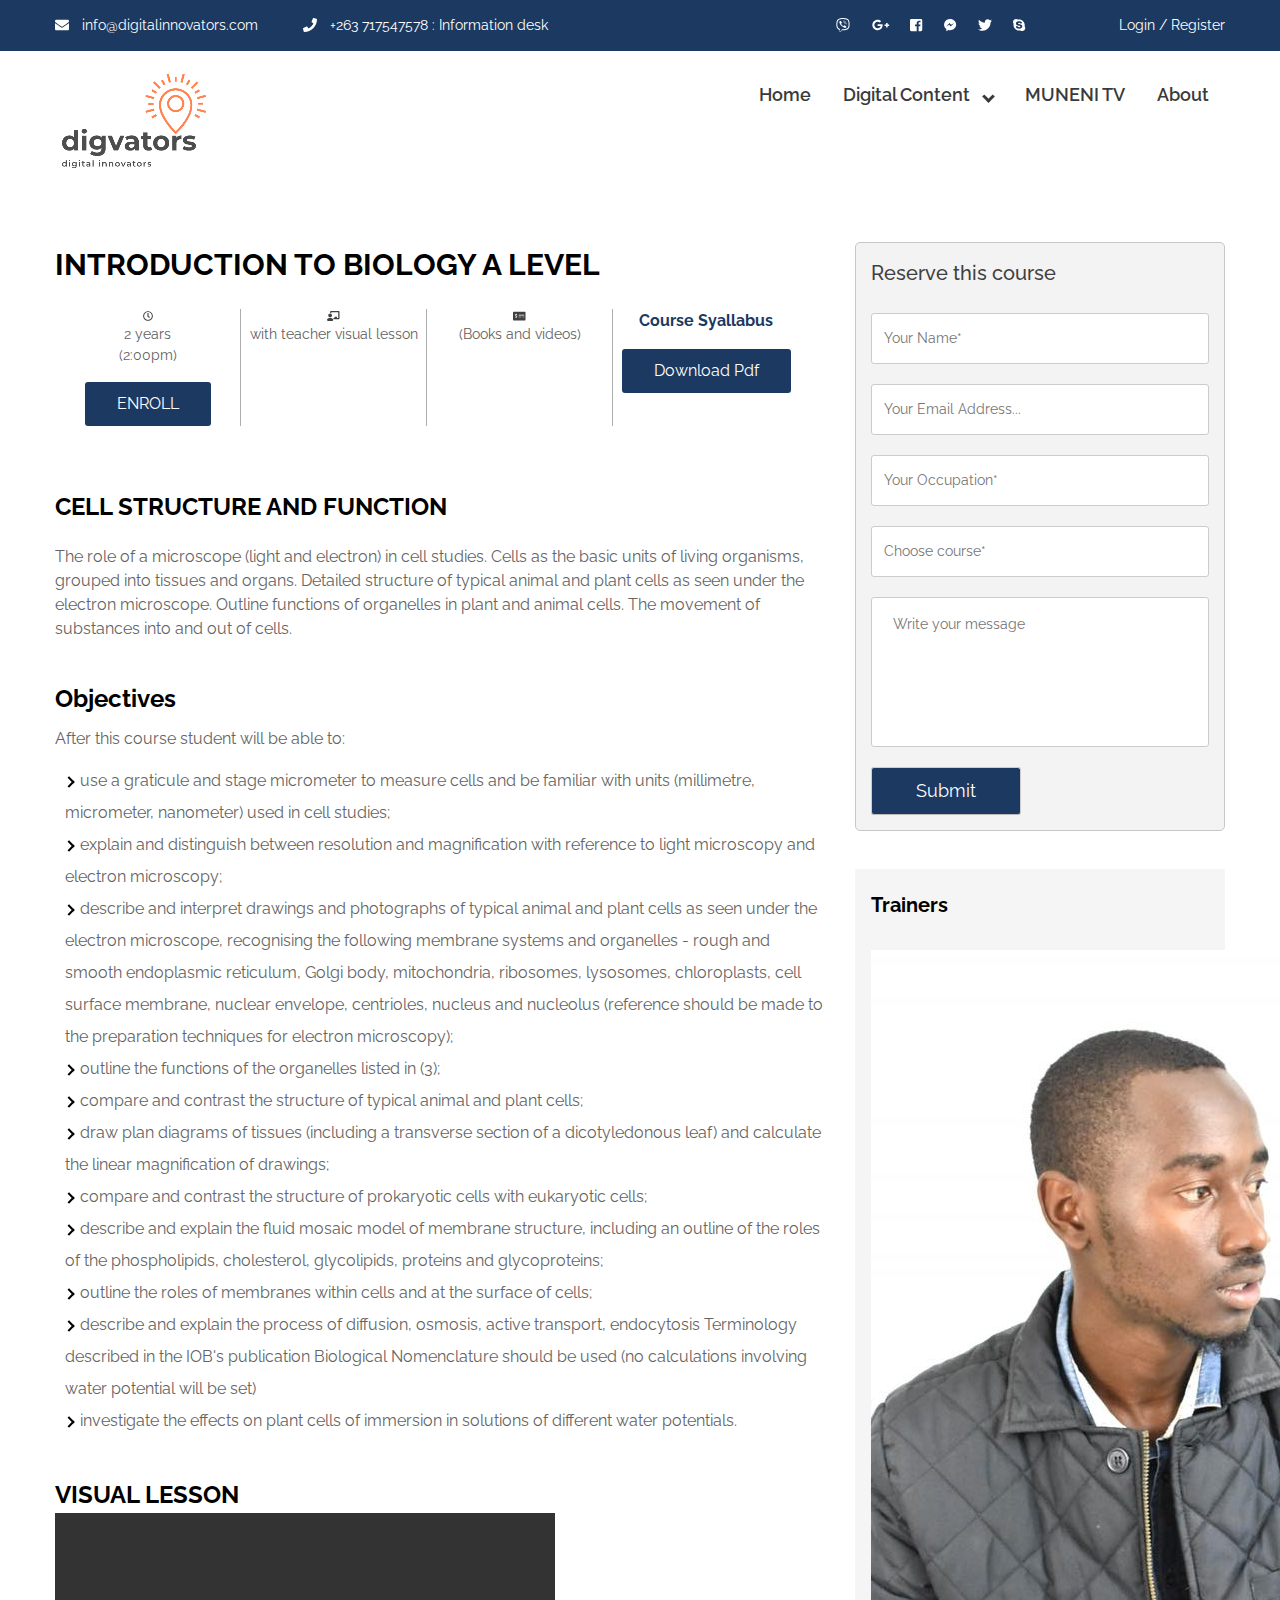
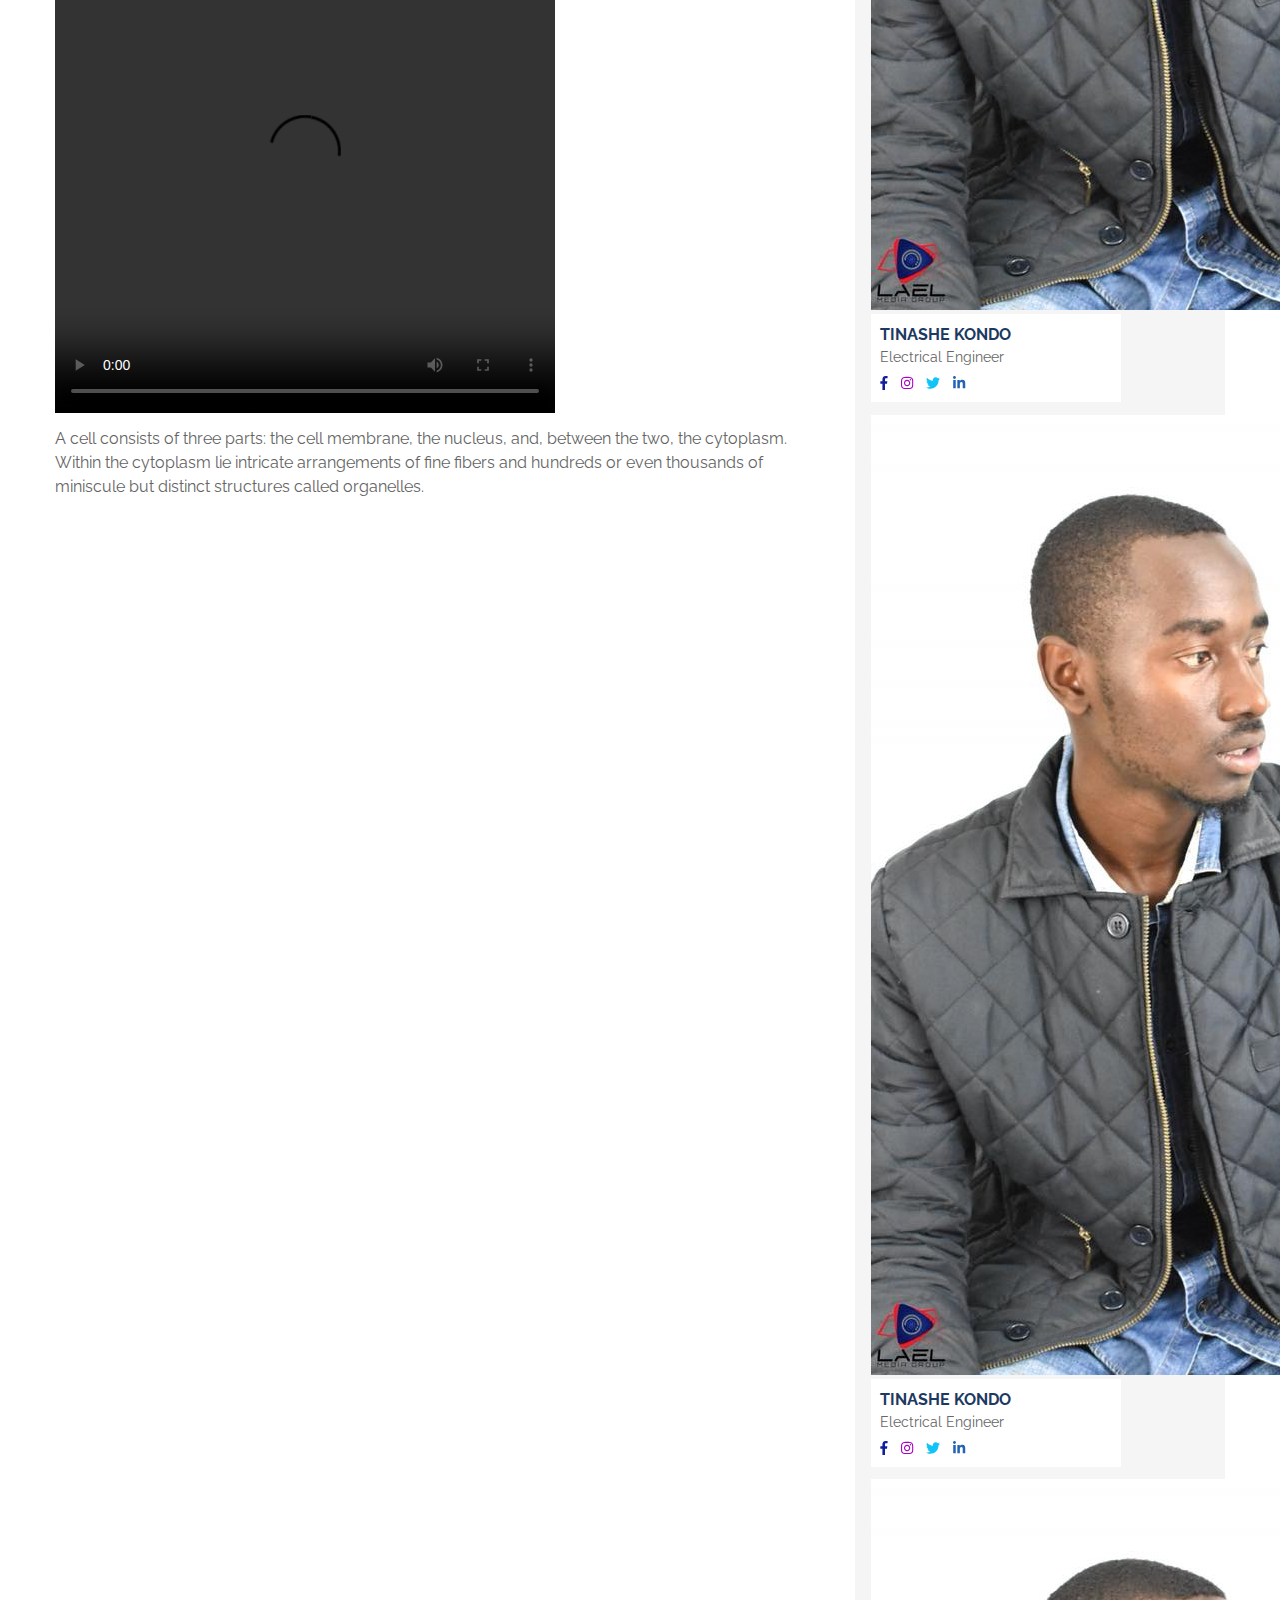
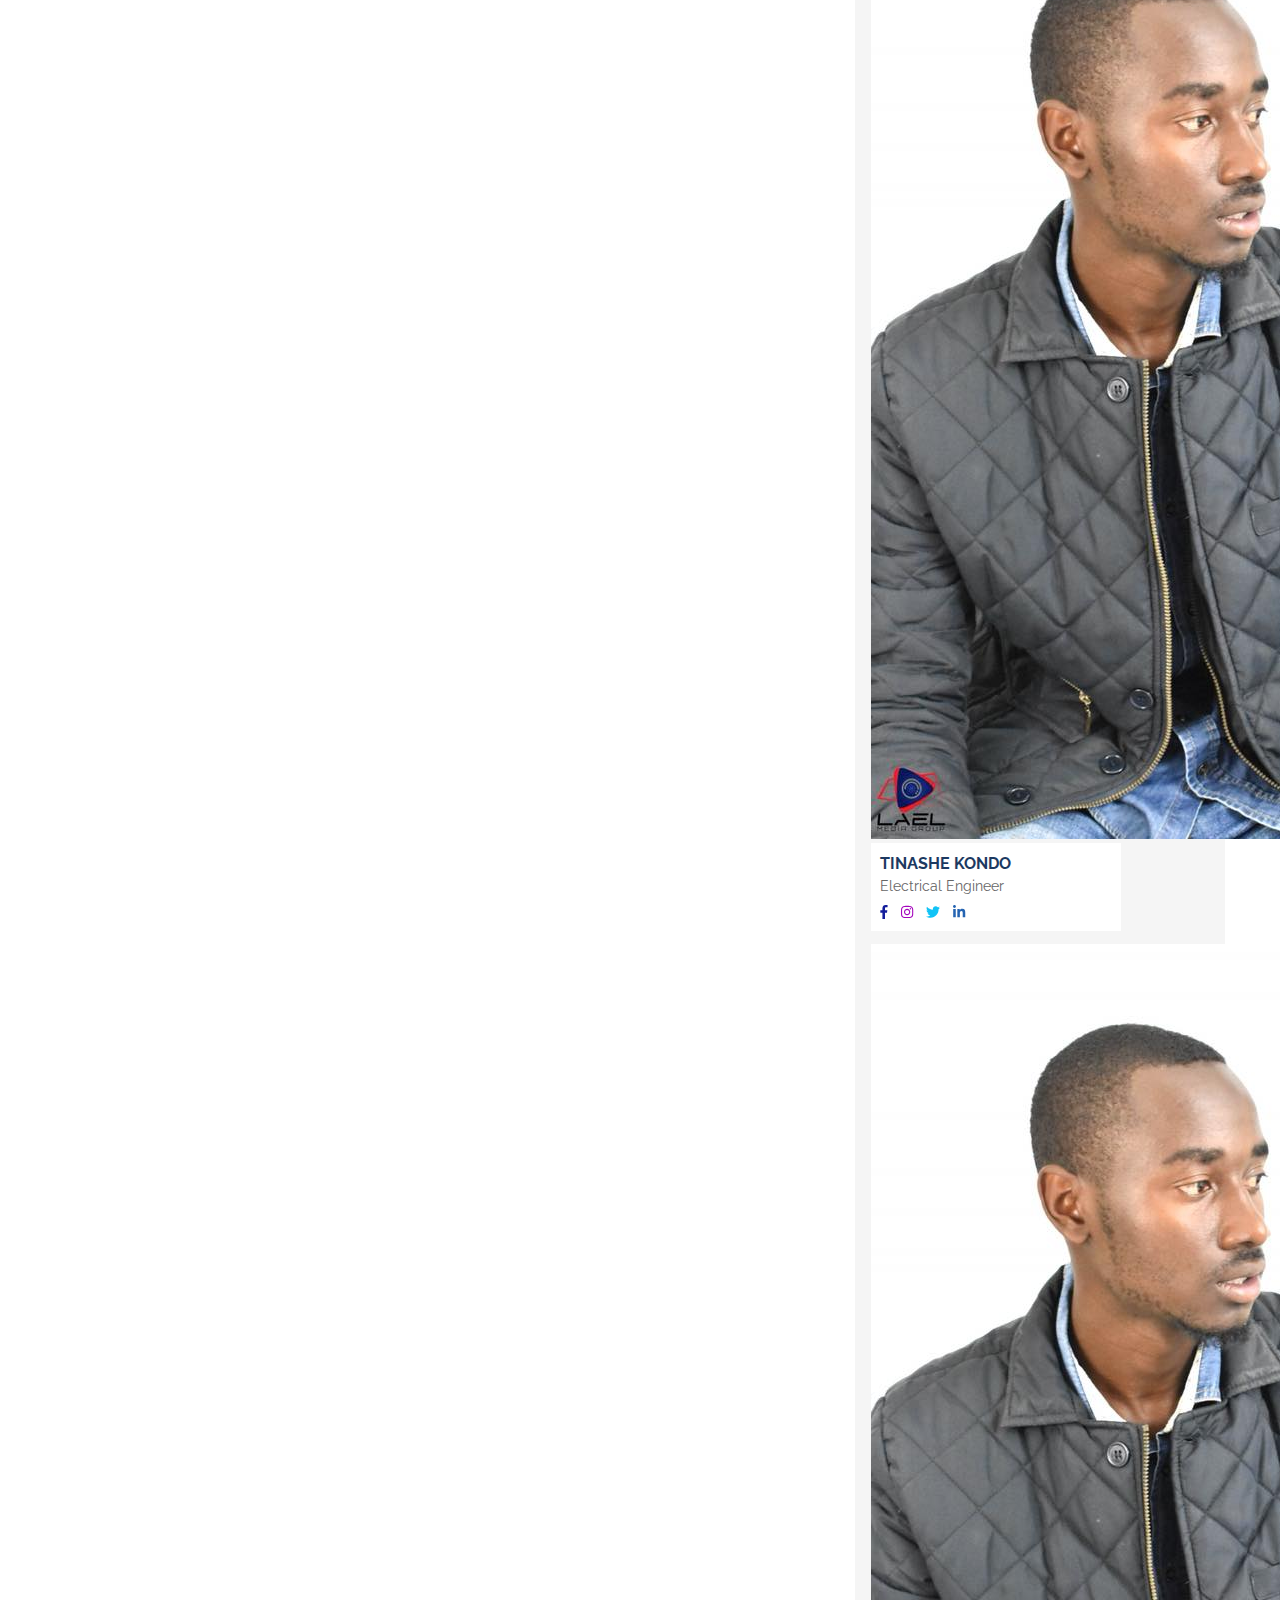
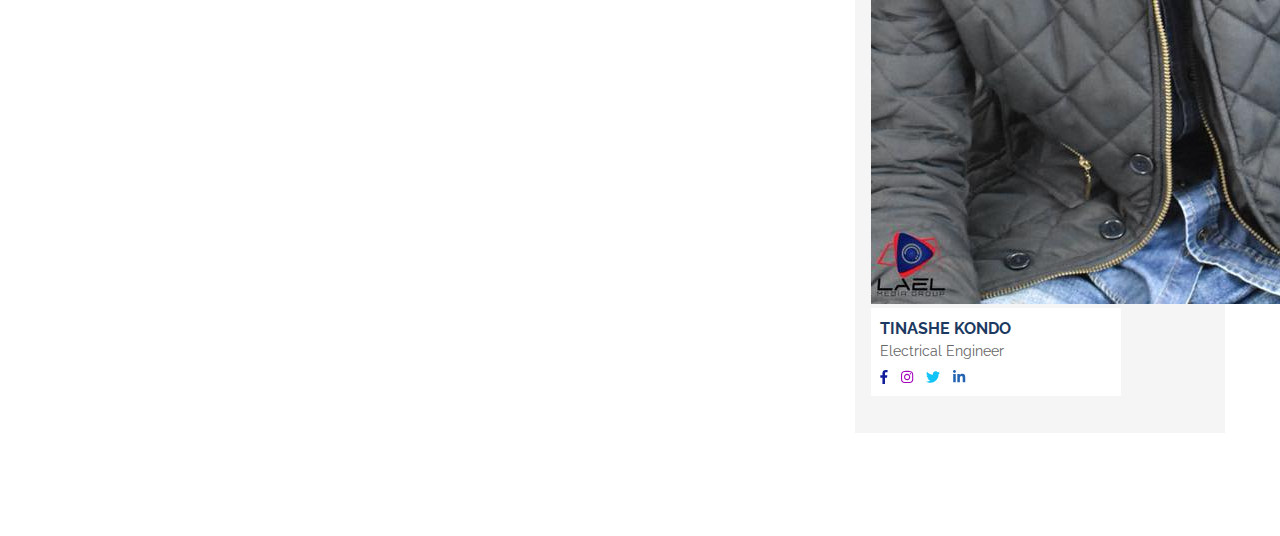
<file: course-single.html>
<!DOCTYPE html>
<html>
<head>
	<title>digitalinnovators</title>
	<meta name="viewport" content="width=device-width">
	<meta name="viewport" content="width=device-width, initial-scale=1.0">
	<link rel="stylesheet" type="text/css" href="css/all.css">
	<link rel="stylesheet" type="text/css" href="css/all.min.css">
	<link rel="stylesheet" type="text/css" href="css/lightbox.css">
	<link rel="stylesheet" type="text/css" href="css/flexslider.css">
	<link rel="stylesheet" type="text/css" href="css/owl.carousel.css">
	<link rel="stylesheet" type="text/css" href="css/owl.theme.default.css">
	<link rel="stylesheet" type="text/css" href="css/jquery.rateyo.css"/>
	<!-- <link rel="stylesheet" type="text/css" href="css/jquery.mmenu.all.css" /> -->
	<!-- <link rel="stylesheet" type="text/css" href="css/meanmenu.min.css"> -->
	<link rel="stylesheet" type="text/css" href="inner-page-style.css">
	<link rel="stylesheet" type="text/css" href="style.css">
	<link href="https://fonts.googleapis.com/css?family=Raleway:400,500,600,700" rel="stylesheet">
</head>
<body>
	<div id="page" class="site" itemscope itemtype="http://schema.org/LocalBusiness">
		<header class="site-header">
			<div class="top-header">
				<div class="container">
					<div class="top-header-left">
						<div class="top-header-block">
							<a href="mailto:info@educationpro.com" itemprop="email"><i class="fas fa-envelope"></i> info@digitalinnovators.com</a>
						</div>
						<div class="top-header-block">
							<a href="tel:+9779813639131" itemprop="telephone"><i class="fas fa-phone"></i> +263 717547578 : Information desk</a>
						</div>
					</div>
					<div class="top-header-right">
						<div class="social-block">
							<ul class="social-list">
								<li><a href=""><i class="fab fa-viber"></i></a></li>
								<li><a href=""><i class="fab fa-google-plus-g"></i></a></li>
								<li><a href=""><i class="fab fa-facebook-square"></i></a></li>
								<li><a href=""><i class="fab fa-facebook-messenger"></i></a></li>
								<li><a href=""><i class="fab fa-twitter"></i></a></li>
								<li><a href=""><i class="fab fa-skype"></i></a></li>
							</ul>
						</div>
						<div class="login-block">
							<a href="">Login /</a>
							<a href="">Register</a>
						</div>
					</div>
				</div>
			</div>
			<!-- Top header Close -->
			<div class="main-header">
				<div class="container">
					<div class="logo-wrap" itemprop="logo">
						<img src="images/site-logo.png" alt="Logo Image">
						<!--<h1>DIGITALINNOVATORS</h1>-->
					</div>
					<div class="nav-wrap">
						<nav class="nav-desktop">
							<ul class="menu-list">
								<li><a href="index.html">Home</a></li>
								<li class="menu-parent">Digital Content
									<ul class="sub-menu">
										<li><a href="learners.html">Learners</a></li>
										<li><a href="teachers.html">Teachers</a></li>
                                        <!--<li><a href="#">Secondary</a></li>-->
                                       <!-- <li class="menu-parent">Child
											<ul class="sub-menu">
												<li><a href="">Grand-child</a></li>
												<li><a href="">Grand-child</a></li>
											</ul>
										</li>-->
									</ul>
								</li>
								<!--<li class="menu-parent">News
									<ul class="sub-menu">
										<li><a href="#">Child</a></li>
										<li><a href="#">Child</a></li>
									</ul>
								</li>
								<!--<li><a href="">About</a></li>-->
								<li><a href="muneni.html">MUNENI TV</a></li>
                                <li><a href="about.html">About</a></li>
								<!--<li><a href="">Contact</a></li>-->
							</ul>
						</nav>

						<div id="bar">
							<i class="fas fa-bars"></i>
						</div>
						<div id="close">
							<i class="fas fa-times"></i>
						</div>
					</div>
				</div>
			</div>
		</header>
		<!-- Header Close -->
		<section class="page-content" id="course-page">
			<div class="container">
				<main class="course-detail">
					<h2>Introduction to biology a level</h2>
					<header>
						<div class="course-box">
							<i class="far fa-clock"></i>
							<p>2 years</p>
							<p>(2:00pm)</p>
                            	<button>ENROLL</button>
						</div>

						<div class="course-box">
							<i class="fas fa-chalkboard-teacher"></i>
							<p>with teacher visual lesson</p>
						</div>

						<div class="course-box">
							<i class="fas fa-money-check-alt"></i>
							<p></p>
							<p>(Books and videos)</p>
						</div>

						<div class="course-box">
							<h3>course syallabus</h3>
							<button>download pdf</button>
						</div>
					</header>
					<article>
						<section class="course-intro">
							<h3>CELL STRUCTURE AND FUNCTION</h3>

							<p>The role of a microscope (light and electron) in cell studies.
Cells as the basic units of living organisms, grouped into tissues and organs.
Detailed structure of typical animal and plant cells as seen under the electron
microscope.
Outline functions of organelles in plant and animal cells.
The movement of substances into and out of cells. </p>
						</section>

						<section class="course-objective">
							<h3>Objectives</h3>
							<p>After this course student will be able to:</p>
							<ul>
								<li>use a graticule and stage micrometer to measure cells and be familiar with units
(millimetre, micrometer, nanometer) used in cell studies; </li>
								<li>explain and distinguish between resolution and magnification with reference to
light microscopy and electron microscopy; </li>
								<li>describe and interpret drawings and photographs of typical animal and plant cells
as seen under the electron microscope, recognising the following membrane
systems and organelles - rough and smooth endoplasmic reticulum, Golgi body,
mitochondria, ribosomes, lysosomes, chloroplasts, cell surface membrane,
nuclear envelope, centrioles, nucleus and nucleolus (reference should be made to
the preparation techniques for electron microscopy);</li>
								<li>outline the functions of the organelles listed in (3); </li>
								<li>compare and contrast the structure of typical animal and plant cells;</li>
								<li>draw plan diagrams of tissues (including a transverse section of a dicotyledonous
leaf) and calculate the linear magnification of drawings; </li>
								<li>compare and contrast the structure of prokaryotic cells with eukaryotic cells;</li>
								<li>describe and explain the fluid mosaic model of membrane structure, including
an outline of the roles of the phospholipids, cholesterol, glycolipids, proteins and
glycoproteins; </li>
								<li>outline the roles of membranes within cells and at the surface of cells;</li>
								<li>describe and explain the process of diffusion, osmosis, active transport, endocytosis
Terminology described in the IOB's publication Biological Nomenclature should be
used (no calculations involving water potential will be set)</li>
								<li>investigate the effects on plant cells of immersion in solutions of different water
potentials. </li>
							</ul>

							<h3>VISUAL LESSON</h3>
                             <video width="500px" height="500px" 
        controls="controls"/> 
          
        <source src="" 
            type="video/mp4"> 
    </video> 
							<p>A cell consists of three parts: the cell membrane, the nucleus, and, between the two, the cytoplasm. Within the cytoplasm lie intricate arrangements of fine fibers and hundreds or even thousands of miniscule but distinct structures called organelles.</p>

							<!--<h3>Who can apply for this course?</h3>
							<ul>
								<li>+2 with science faculty</li>
								<li>+2 with management faculty</li>
								<li>+2 with science faculty</li>
								<li>+2 with management faculty</li>
							</ul>

							<h3>Training Methodology</h3>
							<ul>
								<li>Weekly test</li>
								<li>Digital Class</li>
								<li>Field Visit and real project demonstration</li>
								<li>+2 with managem</li>
							</ul>-->
						</section>
					</article>					
				</main>
				<aside>
					<div class="reserve-course">
						<h2>Reserve this course</h2>
						<form>
							<input type="text" placeholder="Your Name*" required>
							<input type="email" name="userEmail" placeholder="Your Email Address..." required>
							<input type="text" placeholder="Your Occupation*" required>
							<input type="text" placeholder="Choose course*" required>
							<textarea placeholder="Write your message"></textarea>
							<input type="submit" value="Submit">
						</form>
					</div>
					<!-- New Letter Ends -->
					<div class="recent-post">
						<h2>trainers</h2>
						<div class="post">
							<div class="post-wrap">
								<div class="img-wrap">
									<img src="images/tinashe2.jpg" alt="Post Images">
								</div>
								<div class="post-content">
									<a href="#">
										<h3>TINASHE KONDO</h3>
										<p>Electrical Engineer</p>
									</a>
									<span>
										<a href="#"><i class="fab fa-facebook-f"></i></a>
										<a href="#"><i class="fab fa-instagram"></i></a>
										<a href="#"><i class="fab fa-twitter"></i></a>
										<a href="#"><i class="fab fa-linkedin-in"></i></a>
									</span>
								</div>
							</div>

							<div class="post-wrap">
								<div class="img-wrap">
									<img src="images/tinashe2.jpg" alt="Post Images">
								</div>
								<div class="post-content">
									<a href="#">
										<h3>TINASHE KONDO</h3>
										<p>Electrical Engineer</p>
									</a>
									<span>
										<a href="#"><i class="fab fa-facebook-f"></i></a>
										<a href="#"><i class="fab fa-instagram"></i></a>
										<a href="#"><i class="fab fa-twitter"></i></a>
										<a href="#"><i class="fab fa-linkedin-in"></i></a>
									</span>
								</div>
							</div>

							<div class="post-wrap">
								<div class="img-wrap">
									<img src="images/tinashe2.jpg" alt="Post Images">
								</div>
								<div class="post-content">
									<a href="#">
										<h3>TINASHE KONDO</h3>
										<p>Electrical Engineer</p>
									</a>
									<span>
										<a href="#"><i class="fab fa-facebook-f"></i></a>
										<a href="#"><i class="fab fa-instagram"></i></a>
										<a href="#"><i class="fab fa-twitter"></i></a>
										<a href="#"><i class="fab fa-linkedin-in"></i></a>
									</span>
								</div>
							</div>

							<div class="post-wrap">
								<div class="img-wrap">
									<img src="images/tinashe2.jpg" alt="Post Images">
								</div>
								<div class="post-content">
									<a href="#">
										<h3>TINASHE KONDO</h3>
										<p>Electrical Engineer</p>
									</a>
									<span>
										<a href="#"><i class="fab fa-facebook-f"></i></a>
										<a href="#"><i class="fab fa-instagram"></i></a>
										<a href="#"><i class="fab fa-twitter"></i></a>
										<a href="#"><i class="fab fa-linkedin-in"></i></a>
									</span>
								</div>
							</div>
						</div>
					</div>
					<!-- Recent Post Close -->
				</aside>
			</div>
		</section>

		   <!-- <section class="query-section">
			<div class="container">
				<p>MUNENI TV<a href=""><i class="fas fa-phone"></i> for edutainment</a></p>
			</div>
		</section>
            	 <div class="banner">
			<div class="owl-five owl-carousel owl-theme">
	            <div class="item-video">
            		<iframe width="100%" height="450" src="https://www.youtube.com//embed/GKuTaj0S5LA" frameborder="0" allow="accelerometer; autoplay; encrypted-media; gyroscope; picture-in-picture" allowfullscreen>
            		</iframe>
	            </div>
	            <div class="item-video">
	            	<iframe width="100%" height="450" src="https://www.youtube.com//embed/5dXpNCSy4uk" frameborder="0" allow="accelerometer; autoplay; encrypted-media; gyroscope; picture-in-picture" allowfullscreen></iframe>
	            </div>
	            <div class="item-video">
	            	<iframe width="100%" height="450" src="https://www.youtube.com//embed/tZ1ffpPxU1M" frameborder="0" allow="accelerometer; autoplay; encrypted-media; gyroscope; picture-in-picture" allowfullscreen></iframe>
	            </div>
	            <div class="item-video">
            		<iframe width="100%" height="450" src="https://www.youtube.com//embed/AxlRWicVTRo" frameborder="0" allow="accelerometer; autoplay; encrypted-media; gyroscope; picture-in-picture" allowfullscreen>
            		</iframe>
	            </div>
	            <div class="item-video">
	            	<iframe width="100%" height="450" src="https://www.youtube.com//embed/VI76S2npN80" frameborder="0" allow="accelerometer; autoplay; encrypted-media; gyroscope; picture-in-picture" allowfullscreen></iframe>
	            </div>
	            <div class="item-video">
	            	<iframe width="100%" height="450" src="https://www.youtube.com//embed/qBxYm0baCgg" frameborder="0" allow="accelerometer; autoplay; encrypted-media; gyroscope; picture-in-picture" allowfullscreen></iframe>
	            </div>
          </div>
		</div> -->
		<!-- Banner Close -->
		
		<!-- End of Query Section -->
		<!--<footer class="page-footer" itemprop="footer" itemscope itemtype="http://schema.org/WPFooter">
			<div class="footer-first-section">
				<div class="container">
					<div class="box-wrap" itemprop="about">
						<header>
							<h1>about</h1>
						</header>
						<p>Edulab is a great start for and education. Personnel or oganization to start the online business with 1 click</p>

						<h4><a href="tel:+9779813639131"><i class="fas fa-phone"></i> +977 9813639131</a></h4>
						<h4><a href="mailto:info@educationpro.com"><i class="fas fa-envelope"></i> info@educationpro.com</a></h4>
						<h4><a href=""><i class="fas fa-map-marker-alt"></i>Gongabu, Kathmandu, Nepal</a></h4>
					</div>

					<div class="box-wrap">
						<header>
							<h1>links</h1>
						</header>
						<ul>
							<li><a href="#">Teacher</a></li>
							<li><a href="#">Courses</a></li>
							<li><a href="#">Courses</a></li>
							<li><a href="#">Courses</a></li>
							<li><a href="#">Courses</a></li>
							<li><a href="#">Courses</a></li>
						</ul>
					</div>

					<div class="box-wrap">
						<header>
							<h1>recent courses</h1>
						</header>
						<div class="recent-course-wrap">
							<img src="images/ui-ux.jpg" alt="Ui/Ux Designing">
							<a href=""><div class="course-name">
								<h3>UI/UX Designer courses</h3>
								<p><span>$50</span> $40</p>
							</div></a>
						</div>
						<div class="recent-course-wrap">
							<img src="images/ui-ux.jpg" alt="Ui/Ux Designing">
							<a href=""><div class="course-name">
								<h3>UI/UX Designer courses</h3>
								<p><span>$50</span> $40</p>
							</div></a>
						</div>
					</div>

					<div class="box-wrap">
						<header>
							<h1>quick contact</h1>
						</header>
						<section class="quick-contact">
							<input type="email" name="email" placeholder="Your Email*">
							<textarea placeholder="Type your message*"></textarea>
							<button>send message</button>
						</section>
					</div>

				</div>
			</div>
			<!-- End of box-Wrap -->
		<!--	<div class="footer-second-section">
				<div class="container">
					<hr class="footer-line">
					<ul class="social-list">
						<li><a href=""><i class="fab fa-facebook-square"></i></a></li>
						<li><a href=""><i class="fab fa-twitter"></i></a></li>
						<li><a href=""><i class="fab fa-skype"></i></a></li>
						<li><a href=""><i class="fab fa-youtube"></i></a></li>
						<li><a href=""><i class="fab fa-instagram"></i></a></li>
					</ul>
					<hr class="footer-line">
				</div>
			</div>
			<div class="footer-last-section">
				<div class="container">
					<p>Copyright 2018 &copy; educationpro.com <span> | </span> Theme designed and developed by <a href="https://labtheme.com">Lab Theme</a></p>-->
			</div>
		</footer>

		<!-- <nav id="menu">
			<ul>
				<li><a href="#">HOME</a></li>
				<li>
					<span>COURSES</span>
					<ul>
						<li><a href="#/courses/child">Child</a></li>
						<li><a href="#/courses/child">Child</a></li>
						<li>
							<span>Child</span>
							<ul>
								<li><a href="#/courses/child/grandChild">Grand Child</a></li>
								<li><a href="#/courses/child/grandChild">Grand Child</a></li>
							</ul>
						</li>
					</ul>
				</li>
				<li>
					<a href="#">gallery</a>
					<ul>
						<li><a href="#">Child</a></li>
						<li><a href="#">Child</a></li>
						<li><a href="#">Child</a></li>
					</ul>
				</li>
				<li>
					<a href="#">news</a>
					<ul>
						<li><a href="#">Child</a></li>
						<li><a href="#">Child</a></li>
						<li><a href="#">Child</a></li>
					</ul>
				</li>
				<li><a href="#">about</a></li>
				<li><a href="#">contact</a></li>
			</ul>
		</nav> -->

	</div>
	<script type="text/javascript" src="js/jquery-3.3.1.min.js"></script>
	<script type="text/javascript" src="js/lightbox.js"></script>
	<script type="text/javascript" src="js/all.js"></script>
	<script type="text/javascript" src="js/isotope.pkgd.min.js"></script>
	<script type="text/javascript" src="js/owl.carousel.js"></script>
	<script type="text/javascript" src="js/jquery.flexslider.js"></script>
	<script type="text/javascript" src="js/jquery.rateyo.js"></script>
	<!-- <script type="text/javascript" src="js/jquery.mmenu.all.js"></script> -->
	<!-- <script type="text/javascript" src="js/jquery.meanmenu.min.js"></script> -->
	<script type="text/javascript" src="js/custom.js"></script>
</body>
</html>
</file>
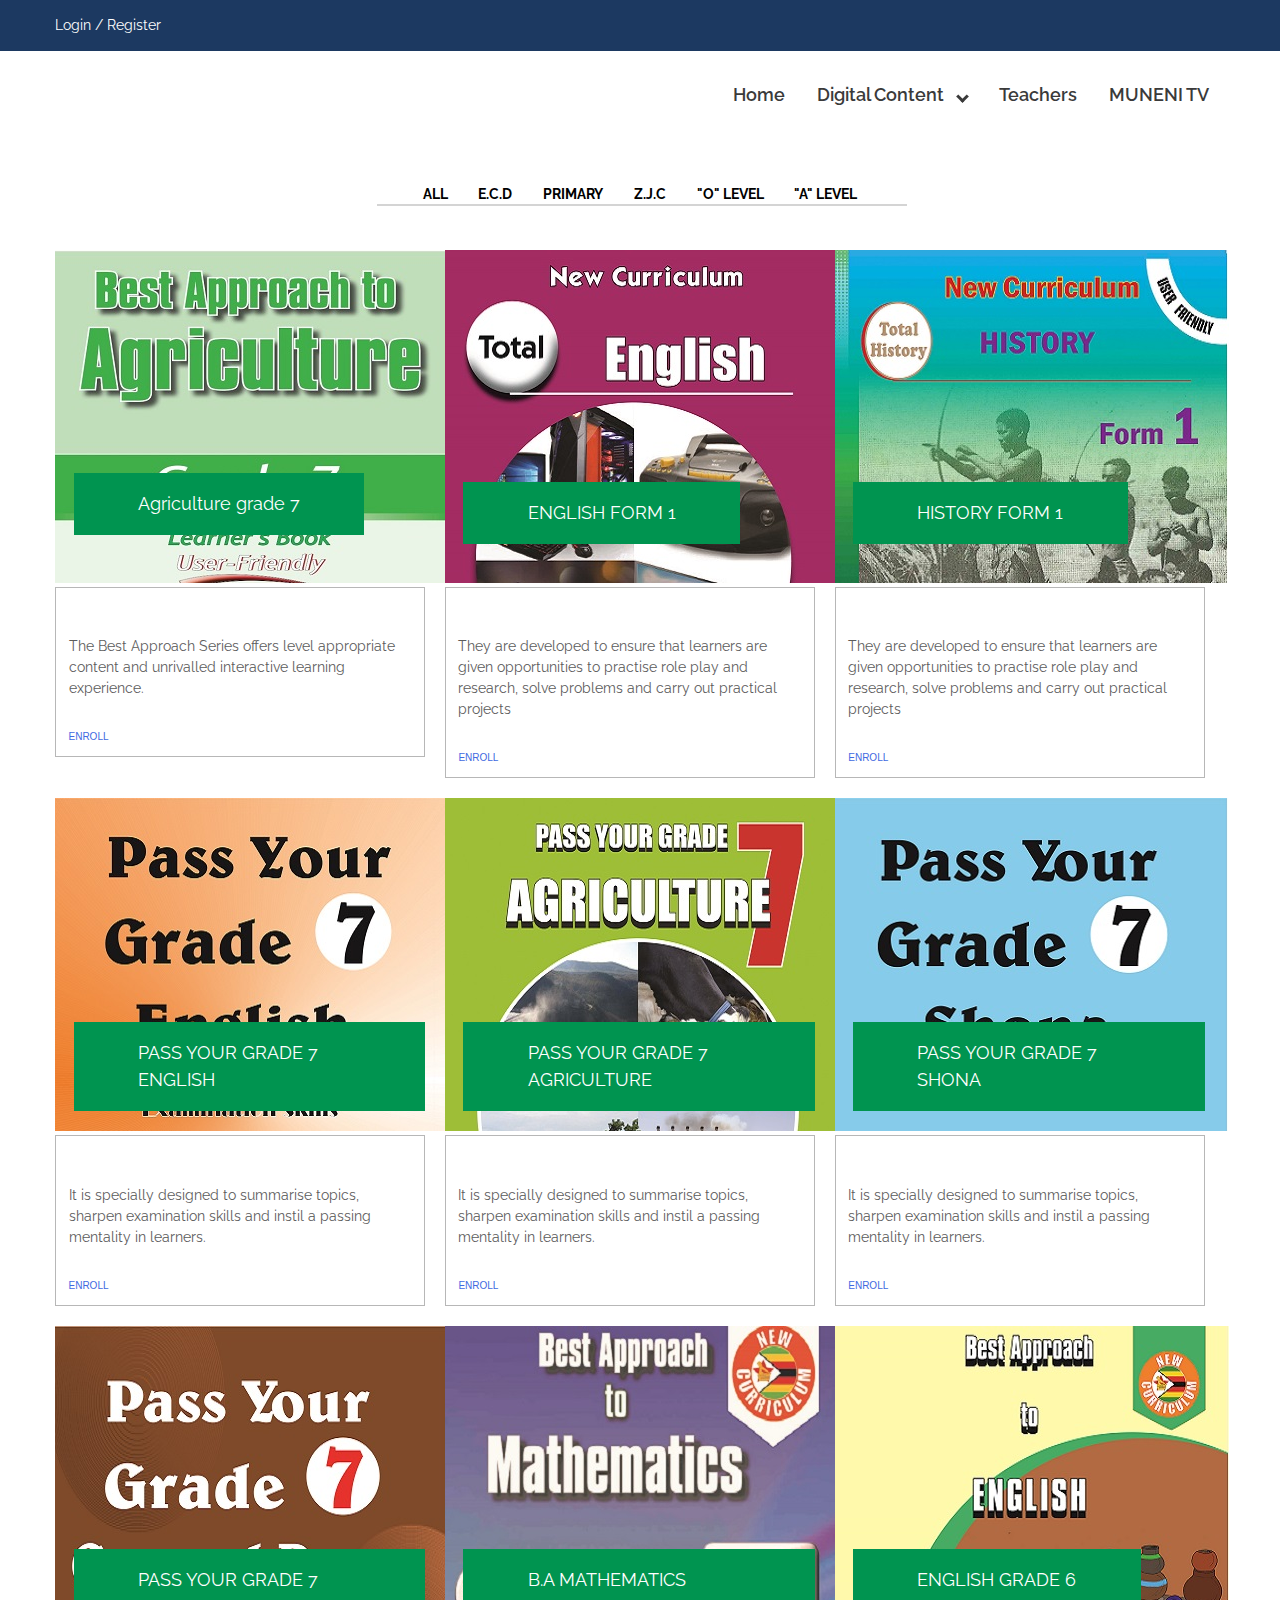
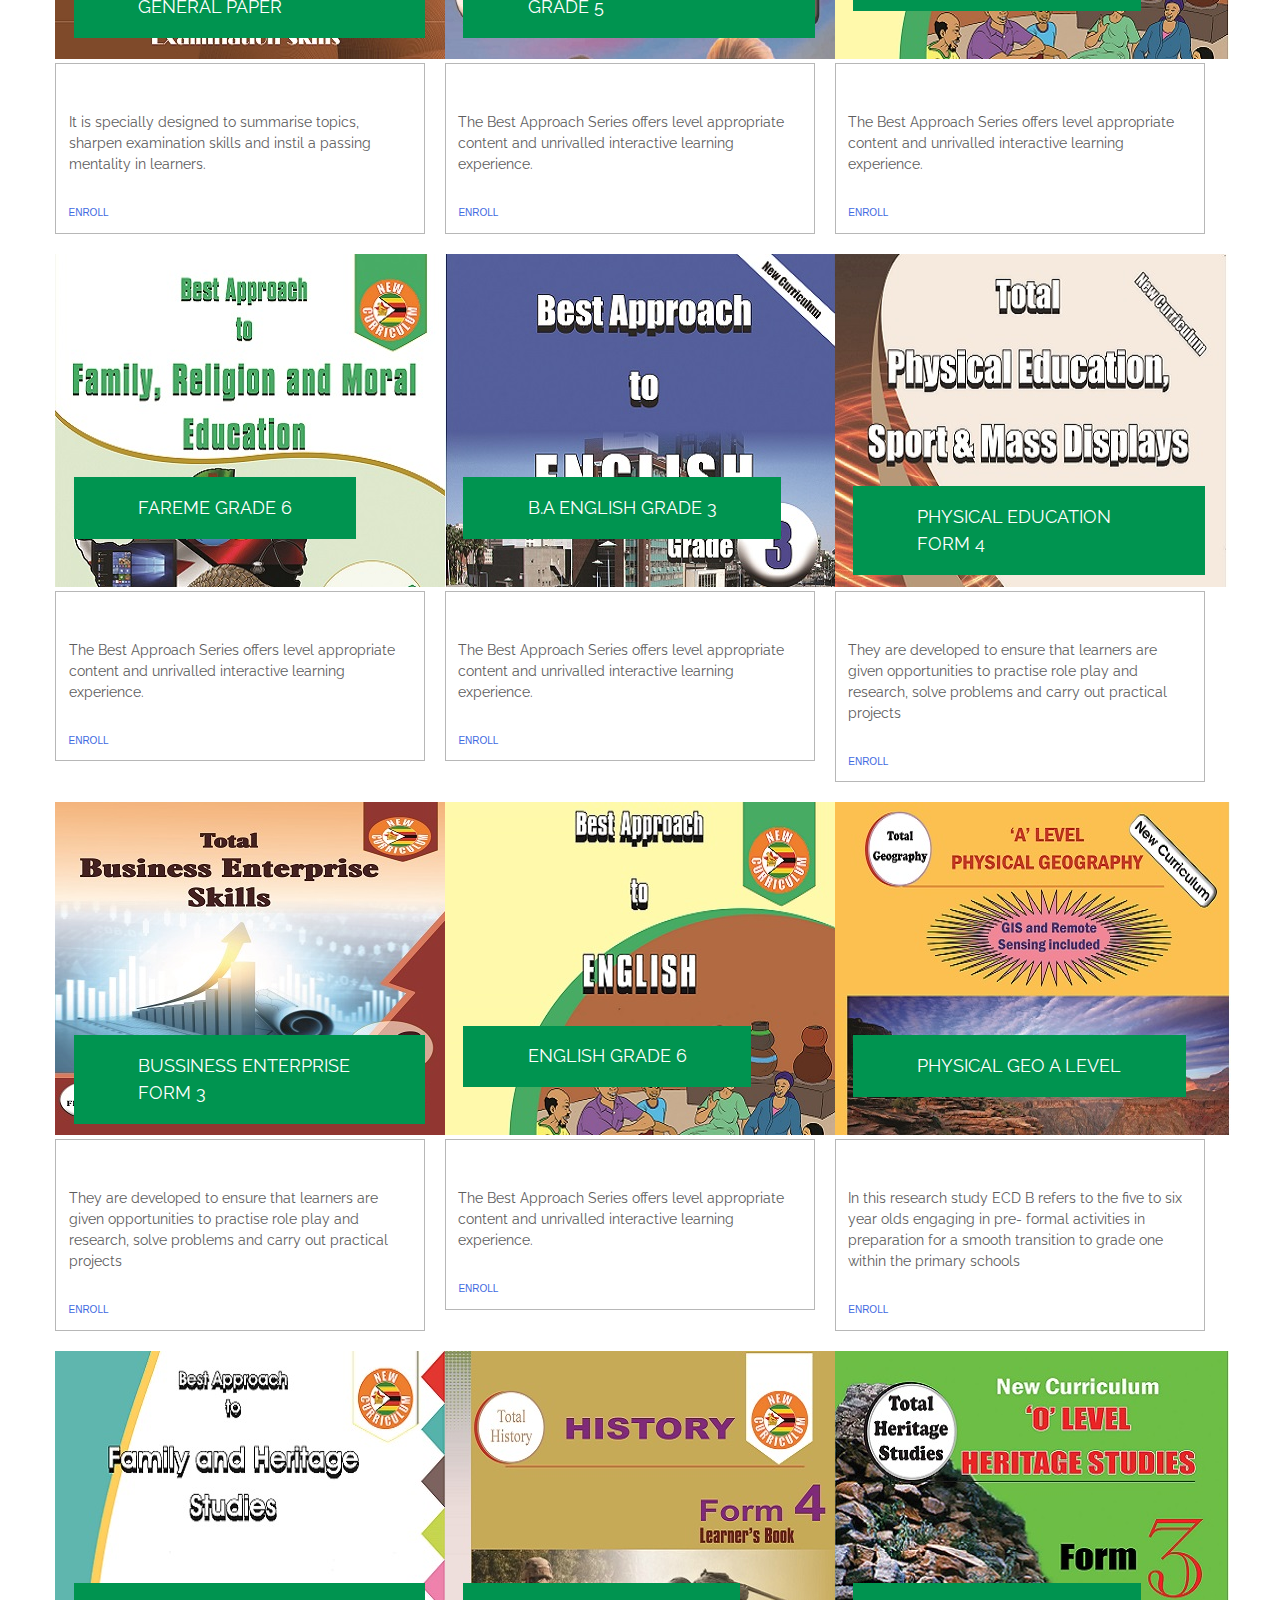
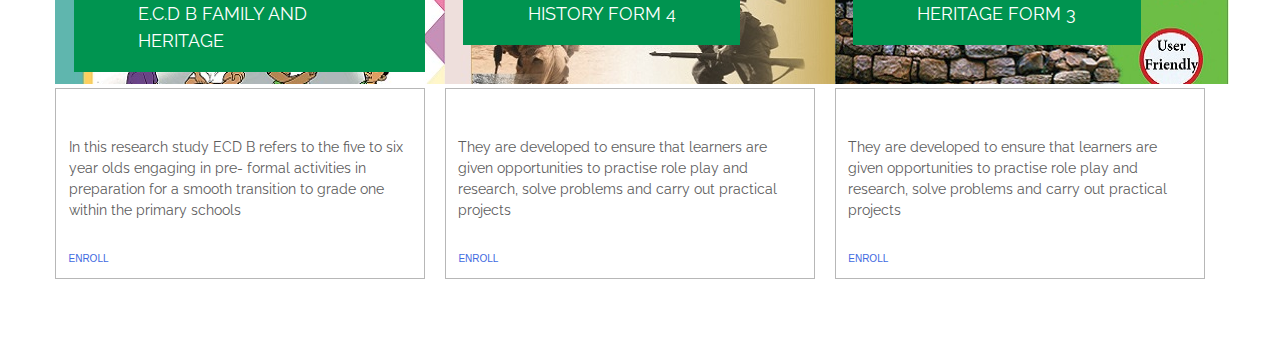
<file: learners.html>
<!DOCTYPE html>
<html>
<head>
	<title>digitalinnovators</title>
	<meta name="viewport" content="width=device-width">
	<meta name="viewport" content="width=device-width, initial-scale=1.0">
	<link rel="stylesheet" type="text/css" href="css/all.css">
	<link rel="stylesheet" type="text/css" href="css/all.min.css">
	<link rel="stylesheet" type="text/css" href="css/lightbox.css">
	<link rel="stylesheet" type="text/css" href="css/flexslider.css">
	<link rel="stylesheet" type="text/css" href="css/owl.carousel.css">
	<link rel="stylesheet" type="text/css" href="css/owl.theme.default.css">
	<link rel="stylesheet" type="text/css" href="css/jquery.rateyo.css"/>
	<!-- <link rel="stylesheet" type="text/css" href="css/jquery.mmenu.all.css" /> -->
	<!-- <link rel="stylesheet" type="text/css" href="css/meanmenu.min.css"> -->
	<link rel="stylesheet" type="text/css" href="inner-page-style.css">
	<link rel="stylesheet" type="text/css" href="style.css">
	<link href="https://fonts.googleapis.com/css?family=Raleway:400,500,600,700" rel="stylesheet">
</head>
<body>
	<div id="page" class="site" itemscope itemtype="http://schema.org/LocalBusiness">
		<header class="site-header">
			<div class="top-header">
				<div class="container">
					<div class="top-header-right">
						
						<div class="login-block">
							<a href="">Login /</a>
							<a href="">Register</a>
						</div>
					</div>
				</div>
			</div>
			<!-- Top header Close -->
			<div class="main-header">
				<div class="container">
					<div class="logo-wrap" itemprop="logo">
						<images src="images/site-logo.png" alt="Logo Image">
						<!--<h1>DIGITALINNOVATORS</h1>-->
					</div>
					<div class="nav-wrap">
						<nav class="nav-desktop">
							<ul class="menu-list">
								<li><a href="index.html">Home</a></li>
								<li class="menu-parent">Digital Content
									<ul class="sub-menu">
										<li><a href="learners.html">Learners</a></li>
										<li><a href="teacherbook.html">Teachers</a></li>
                                        <!--<li><a href="#">Secondary</a></li>-->
                                       <!-- <li class="menu-parent">Child
											<ul class="sub-menu">
												<li><a href="">Grand-child</a></li>
												<li><a href="">Grand-child</a></li>
											</ul>
										</li>-->
									</ul>
								</li>
                                <li><a href="teachers.html">Teachers</a></li>
								<!--<li class="menu-parent">News
									<ul class="sub-menu">
										<li><a href="#">Child</a></li>
										<li><a href="#">Child</a></li>
									</ul>
								</li>
								<!--<li><a href="">About</a></li>-->
								<li><a href="muneni.html">MUNENI TV</a></li>
								<!--<li><a href="">Contact</a></li>-->
							</ul>
						</nav>
						<div id="bar">
							<i class="fas fa-bars"></i>
						</div>
						<div id="close">
							<i class="fas fa-times"></i>
						</div>
					</div>
				</div>
			</div>
		</header>
		<!-- Header Close -->
        <section class="course-listing-page">
			<div class="container">
				<div id="filters" class="button-group">
					<button class="button" data-filter="*">ALL</button>
                    <button class="button" data-filter=".marketing">E.C.D</button>
  					<button class="button" data-filter=".business">PRIMARY</button>
  					<button class="button" data-filter=".design">Z.J.C</button>
  					<button class="button" data-filter=".development">"O" LEVEL</button>
  					<button class="button" data-filter=".seo">"A" LEVEL</button>
				</div>
                

				<div class="grid" id="cGrid">
                    <div class="grid-item business" data-category="business">
						<div class="img-wrap">
							<img src="images/BA-AGRIC-GRADE7L.jpg" alt="courses picture">
						</div>
						<a href="agricG7.html" class="learn-desining-banner-course">Agriculture grade 7</a>
						<div class="box-body">
							<p>The Best Approach Series offers level appropriate content and unrivalled interactive learning experience.</p>
								<section itemprop="time">
                                     <a href="#" >ENROLL</a>
									<!--<p><span>Duration:</span> 7 Years</p>
									<p><span>Class time:</span> 2:00pm</p>
									<p><span></span></p>
                                    <a href="#" class="read-more-btn">ENROLL</a>-->
							</section>
						</div>
					</div>
                        

					<div class="grid-item design" data-category="design">
						<div class="img-wrap">
							<img src="images/english-form-1-book-cover.jpg" alt="courses picture">
						</div>
						<a href="#" class="learn-desining-banner-course">ENGLISH FORM 1</a>
						<div class="box-body">
							<p>They are developed to ensure that learners are given opportunities to practise role play and research, solve problems and carry out practical projects</p>
								<section itemprop="time">
									 <a href="#" >ENROLL</a>
							</section>
						</div>
					</div>

					<div class="grid-item design" data-category="design">
						<div class="img-wrap">
							<img src="images/history-cover-book-1.jpg" alt="courses picture">
						</div>
						<a href="#" class="learn-desining-banner-course">HISTORY FORM 1</a>
						<div class="box-body">
							<p>They are developed to ensure that learners are given opportunities to practise role play and research, solve problems and carry out practical projects</p>
								<section itemprop="time">
									 <a href="#" >ENROLL</a>
							</section>
						</div>
					</div>
                    
                    <div class="grid-item business" data-category="business">
						<div class="img-wrap">
							<img src="images/pass-your-grade-7-english-cover.jpg" alt="courses picture">
						</div>
						<a href="#" class="learn-desining-banner-course">PASS YOUR GRADE 7 ENGLISH</a>
						<div class="box-body">
							<p>It is specially designed to summarise topics, sharpen examination skills and instil a passing mentality in learners.</p>
								<section itemprop="time">
									<!--<p><span>Duration:</span> 7 Years</p>
									<p><span>Class time:</span> 2:00pm</p>
									<p><span></span></p>-->
                                    <a href="#" >ENROLL</a>
							</section>
						</div>
					</div>
                     <div class="grid-item business" data-category="business">
						<div class="img-wrap">
							<img src="images/pass-your-griculture-grade-7-book.-cover-indd.jpg" alt="courses picture">
						</div>
						<a href="#" class="learn-desining-banner-course">PASS YOUR GRADE 7 AGRICULTURE</a>
						<div class="box-body">
							<p>It is specially designed to summarise topics, sharpen examination skills and instil a passing mentality in learners.</p>
								<section itemprop="time">
									<!--<p><span>Duration:</span> 7 Years</p>
									<p><span>Class time:</span> 2:00pm</p>
									<p><span></span></p>-->
                                    <a href="#" >ENROLL</a>
							</section>
						</div>
					</div>
                     <div class="grid-item business" data-category="business">
						<div class="img-wrap">
							<img src="images/pass-your-grade-7-shona-cover.jpg" alt="courses picture">
						</div>
						<a href="#" class="learn-desining-banner-course">PASS YOUR GRADE 7 SHONA</a>
						<div class="box-body">
							<p>It is specially designed to summarise topics, sharpen examination skills and instil a passing mentality in learners.</p>
								<section itemprop="time">
									<!--<p><span>Duration:</span> 7 Years</p>
									<p><span>Class time:</span> 2:00pm</p>
									<p><span></span></p>-->
                                    <a href="#" >ENROLL</a>
							</section>
						</div>
					</div>
                     <div class="grid-item business" data-category="business">
						<div class="img-wrap">
							<img src="images/pass-your-grade-7-general-paper-cover.jpg" alt="courses picture">
						</div>
						<a href="#" class="learn-desining-banner-course">PASS YOUR GRADE 7 GENERAL PAPER</a>
						<div class="box-body">
							<p>It is specially designed to summarise topics, sharpen examination skills and instil a passing mentality in learners.</p>
								<section itemprop="time">
									<!--<p><span>Duration:</span> 7 Years</p>
									<p><span>Class time:</span> 2:00pm</p>
									<p><span></span></p>-->
                                    <a href="#" >ENROLL</a>
							</section>
						</div>
					</div>
                    
                        <div class="grid-item business" data-category="business">
						<div class="img-wrap">
							<img src="images/ba-5-cover-final1.jpg" alt="courses picture">
						</div>
						<a href="#" class="learn-desining-banner-course">B.A MATHEMATICS GRADE 5</a>
						<div class="box-body">
							<p>The Best Approach Series offers level appropriate content and unrivalled interactive learning experience.</p>
								<section itemprop="time">
									<!--<p><span>Duration:</span> 7 Years</p>
									<p><span>Class time:</span> 2:00pm</p>
									<p><span></span></p>-->
                                    <a href="#" >ENROLL</a>
							</section>
						</div>
					</div>
                    
                       <div class="grid-item business" data-category="business">
						<div class="img-wrap">
							<img src="images/english-grade-6-cover.jpg" alt="courses picture">
						</div>
						<a href="#" class="learn-desining-banner-course">ENGLISH GRADE 6</a>
						<div class="box-body">
							<p>The Best Approach Series offers level appropriate content and unrivalled interactive learning experience.</p>
								<section itemprop="time">
									<!--<p><span>Duration:</span> 7 Years</p>
									<p><span>Class time:</span> 2:00pm</p>
									<p><span></span></p>-->
                                    <a href="#" >ENROLL</a>
							</section>
						</div>
					</div>
                    
                       <div class="grid-item business" data-category="business">
						<div class="img-wrap">
							<img src="images/fareme-grade-6-cover.jpg" alt="courses picture">
						</div>
						<a href="#" class="learn-desining-banner-course">FAREME GRADE 6</a>
						<div class="box-body">
							<p>The Best Approach Series offers level appropriate content and unrivalled interactive learning experience.</p>
								<section itemprop="time">
									<!--<p><span>Duration:</span> 7 Years</p>
									<p><span>Class time:</span> 2:00pm</p>
									<p><span></span></p>-->
                                    <a href="#" >ENROLL</a>
							</section>
						</div>
					</div>
                    
                     <div class="grid-item business" data-category="business">
						<div class="img-wrap">
							<img src="images/grade-3-cover-desing.jpg" alt="courses picture">
						</div>
						<a href="#" class="learn-desining-banner-course">B.A ENGLISH GRADE 3</a>
						<div class="box-body">
							<p>The Best Approach Series offers level appropriate content and unrivalled interactive learning experience.</p>
								<section itemprop="time">
									<!--<p><span>Duration:</span> 7 Years</p>
									<p><span>Class time:</span> 2:00pm</p>
									<p><span></span></p>-->
                                    <a href="#" >ENROLL</a>
							</section>
						</div>
					</div>

					<div class="grid-item development" data-category="development">
						<div class="img-wrap">
							<img src="images/pe-form-4-cover-design1-1.jpg" alt="courses picture">
						</div>
						<a href="#" class="learn-desining-banner-course">PHYSICAL EDUCATION FORM 4</a>
						<div class="box-body">
							<p>They are developed to ensure that learners are given opportunities to practise role play and research, solve problems and carry out practical projects</p>
								<section itemprop="time">
								 <a href="#" >ENROLL</a>
						</div>
					</div>
                        
                        <div class="grid-item development" data-category="development">
						<div class="img-wrap">
							<img src="images/bussiness-enterprise-form-3-cover-2.jpg" alt="courses picture">
						</div>
						<a href="#" class="learn-desining-banner-course">BUSSINESS ENTERPRISE FORM 3</a>
						<div class="box-body">
							<p>They are developed to ensure that learners are given opportunities to practise role play and research, solve problems and carry out practical projects</p>
								<section itemprop="time">
									 <a href="#" >ENROLL</a>
						</div>
					</div>
                    
                    <div class="grid-item business" data-category="business">
						<div class="img-wrap">
							<img src="images/english-grade-6-cover.jpg" alt="courses picture">
						</div>
						<a href="#" class="learn-desining-banner-course">ENGLISH GRADE 6</a>
						<div class="box-body">
							<p>The Best Approach Series offers level appropriate content and unrivalled interactive learning experience.</p>
								<section itemprop="time">
									 <a href="#" >ENROLL</a>
							</section>
						</div>
					</div>

				

					<div class="grid-item seo" data-category="seo">
						<div class="img-wrap">
							<img src="images/physical-geography-cover.jpg" alt="courses picture">
						</div>
						<a href="#" class="learn-desining-banner-course">PHYSICAL GEO A LEVEL</a>
						<div class="box-body">
							<p>In this research study ECD B refers to the five to six year olds engaging in pre- formal activities in preparation for a smooth transition to grade one within the primary schools</p>
								<section itemprop="time">
									 <a href="#" >ENROLL</a>
							</section>
						</div>
					</div>

					<div class="grid-item marketing" data-category="marketing">
						<div class="img-wrap">
							<img src="images/FAMILY_AND_HERITAGE_STUDIES_ECD_B_COVER_.jpg" alt="courses picture">
						</div>
						<a href="#" class="learn-desining-banner-course">E.C.D B FAMILY AND HERITAGE</a>
						<div class="box-body">
								<p>In this research study ECD B refers to the five to six year olds engaging in pre- formal activities in preparation for a smooth transition to grade one within the primary schools</p>
								<section itemprop="time">
									 <a href="#" >ENROLL</a>
							</section>
						</div>
					</div>
 
				

					

					
                        <div class="grid-item development" data-category="development">
						<div class="img-wrap">
							<img src="images/form-4-history-cover-.jpg" alt="courses picture">
						</div>
						<a href="#" class="learn-desining-banner-course">HISTORY FORM 4 </a>
						<div class="box-body">
							<p>They are developed to ensure that learners are given opportunities to practise role play and research, solve problems and carry out practical projects</p>
								<section itemprop="time">
									 <a href="#" >ENROLL</a>
						</div>
					</div>
                    <div class="grid-item development" data-category="development">
						<div class="img-wrap">
							<img src="images/heritage-bk-3-cover.jpg" alt="courses picture">
						</div>
						<a href="#" class="learn-desining-banner-course">HERITAGE FORM 3</a>
						<div class="box-body">
							<p>They are developed to ensure that learners are given opportunities to practise role play and research, solve problems and carry out practical projects</p>
								<section itemprop="time">
									 <a href="#" >ENROLL</a>
						</div>
					</div>

			</div>
		</section>
	<!-- Latest News CLosed -->
          <!--  <section class="query-section">
			<div class="container">
				<p>MUNENI TV<a href="tel:+9779813639131"><i class="fas fa-phone"></i> for edutainment</a></p>
			</div>
		</section>
            	 <div class="banner">
			<div class="owl-five owl-carousel owl-theme">
	            <div class="item-video">
            		<iframe width="100%" height="450" src="https://www.youtube.com//embed/GKuTaj0S5LA" frameborder="0" allow="accelerometer; autoplay; encrypted-media; gyroscope; picture-in-picture" allowfullscreen>
            		</iframe>
	            </div>
	            <div class="item-video">
	            	<iframe width="100%" height="450" src="https://www.youtube.com//embed/5dXpNCSy4uk" frameborder="0" allow="accelerometer; autoplay; encrypted-media; gyroscope; picture-in-picture" allowfullscreen></iframe>
	            </div>
	            <div class="item-video">
	            	<iframe width="100%" height="450" src="https://www.youtube.com//embed/tZ1ffpPxU1M" frameborder="0" allow="accelerometer; autoplay; encrypted-media; gyroscope; picture-in-picture" allowfullscreen></iframe>
	            </div>
	            <div class="item-video">
            		<iframe width="100%" height="450" src="https://www.youtube.com//embed/AxlRWicVTRo" frameborder="0" allow="accelerometer; autoplay; encrypted-media; gyroscope; picture-in-picture" allowfullscreen>
            		</iframe>
	            </div>
	            <div class="item-video">
	            	<iframe width="100%" height="450" src="https://www.youtube.com//embed/VI76S2npN80" frameborder="0" allow="accelerometer; autoplay; encrypted-media; gyroscope; picture-in-picture" allowfullscreen></iframe>
	            </div>
	            <div class="item-video">
	            	<iframe width="100%" height="450" src="https://www.youtube.com//embed/qBxYm0baCgg" frameborder="0" allow="accelerometer; autoplay; encrypted-media; gyroscope; picture-in-picture" allowfullscreen></iframe>
	            </div>
          </div>
		</div> -->
		<!-- Banner Close -->
		
		<!-- End of Query Section -->
		<!--<footer class="page-footer" itemprop="footer" itemscope itemtype="http://schema.org/WPFooter">
			<div class="footer-first-section">
				<div class="container">
					<div class="box-wrap" itemprop="about">
						<header>
							<h1>about</h1>
						</header>
						<p>Edulab is a great start for and education. Personnel or oganization to start the online business with 1 click</p>

						<h4><a href="tel:+9779813639131"><i class="fas fa-phone"></i> +977 9813639131</a></h4>
						<h4><a href="mailto:info@educationpro.com"><i class="fas fa-envelope"></i> info@educationpro.com</a></h4>
						<h4><a href=""><i class="fas fa-map-marker-alt"></i>Gongabu, Kathmandu, Nepal</a></h4>
					</div>

					<div class="box-wrap">
						<header>
							<h1>links</h1>
						</header>
						<ul>
							<li><a href="#">Teacher</a></li>
							<li><a href="#">Courses</a></li>
							<li><a href="#">Courses</a></li>
							<li><a href="#">Courses</a></li>
							<li><a href="#">Courses</a></li>
							<li><a href="#">Courses</a></li>
						</ul>
					</div>

					<div class="box-wrap">
						<header>
							<h1>recent courses</h1>
						</header>
						<div class="recent-course-wrap">
							<images src="images/ui-ux.jpg" alt="Ui/Ux Designing">
							<a href=""><div class="course-name">
								<h3>UI/UX Designer courses</h3>
								<p><span>$50</span> $40</p>
							</div></a>
						</div>
						<div class="recent-course-wrap">
							<images src="images/ui-ux.jpg" alt="Ui/Ux Designing">
							<a href=""><div class="course-name">
								<h3>UI/UX Designer courses</h3>
								<p><span>$50</span> $40</p>
							</div></a>
						</div>
					</div>

					<div class="box-wrap">
						<header>
							<h1>quick contact</h1>
						</header>
						<section class="quick-contact">
							<input type="email" name="email" placeholder="Your Email*">
							<textarea placeholder="Type your message*"></textarea>
							<button>send message</button>
						</section>
					</div>

				</div>
			</div>
			<!-- End of box-Wrap -->
		<!--	<div class="footer-second-section">
				<div class="container">
					<hr class="footer-line">
					<ul class="social-list">
						<li><a href=""><i class="fab fa-facebook-square"></i></a></li>
						<li><a href=""><i class="fab fa-twitter"></i></a></li>
						<li><a href=""><i class="fab fa-skype"></i></a></li>
						<li><a href=""><i class="fab fa-youtube"></i></a></li>
						<li><a href=""><i class="fab fa-instagram"></i></a></li>
					</ul>
					<hr class="footer-line">
				</div>
			</div>
			<div class="footer-last-section">
				<div class="container">
					<p>Copyright 2018 &copy; educationpro.com <span> | </span> Theme designed and developed by <a href="https://labtheme.com">Lab Theme</a></p>-->
			</div>
		</footer>

		<!-- <nav id="menu">
			<ul>
				<li><a href="#">HOME</a></li>
				<li>
					<span>COURSES</span>
					<ul>
						<li><a href="#/courses/child">Child</a></li>
						<li><a href="#/courses/child">Child</a></li>
						<li>
							<span>Child</span>
							<ul>
								<li><a href="#/courses/child/grandChild">Grand Child</a></li>
								<li><a href="#/courses/child/grandChild">Grand Child</a></li>
							</ul>
						</li>
					</ul>
				</li>
				<li>
					<a href="#">gallery</a>
					<ul>
						<li><a href="#">Child</a></li>
						<li><a href="#">Child</a></li>
						<li><a href="#">Child</a></li>
					</ul>
				</li>
				<li>
					<a href="#">news</a>
					<ul>
						<li><a href="#">Child</a></li>
						<li><a href="#">Child</a></li>
						<li><a href="#">Child</a></li>
					</ul>
				</li>
				<li><a href="#">about</a></li>
				<li><a href="#">contact</a></li>
			</ul>
		</nav> -->

	</div>
	<script type="text/javascript" src="js/jquery-3.3.1.min.js"></script>
	<script type="text/javascript" src="js/lightbox.js"></script>
	<script type="text/javascript" src="js/all.js"></script>
	<script type="text/javascript" src="js/isotope.pkgd.min.js"></script>
	<script type="text/javascript" src="js/owl.carousel.js"></script>
	<script type="text/javascript" src="js/jquery.flexslider.js"></script>
	<script type="text/javascript" src="js/jquery.rateyo.js"></script>
	<!-- <script type="text/javascript" src="js/jquery.mmenu.all.js"></script> -->
	<!-- <script type="text/javascript" src="js/jquery.meanmenu.min.js"></script> -->
	<script type="text/javascript" src="js/custom.js"></script>
</body>
</html>
</file>
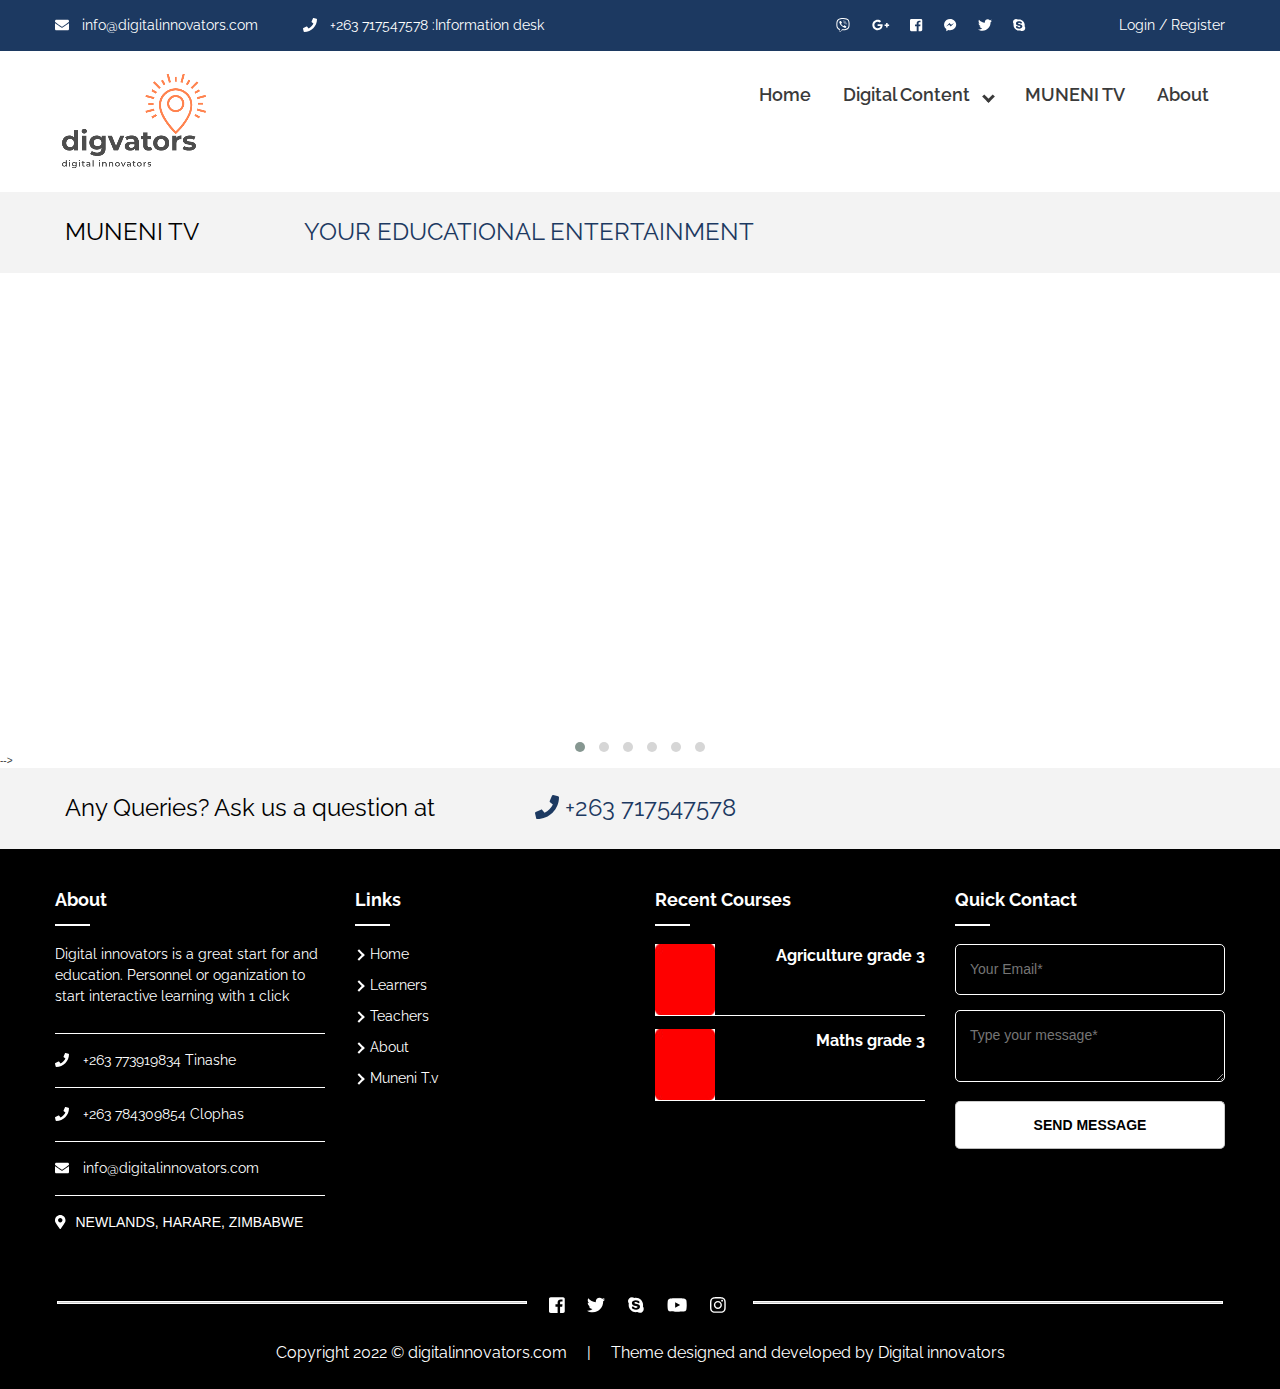
<file: muneni.html>
<!DOCTYPE html>
<html>
<head>
	<title>digitalinnovators</title>
	<meta name="viewport" content="width=device-width">
	<meta name="viewport" content="width=device-width, initial-scale=1.0">
	<link rel="stylesheet" type="text/css" href="css/all.css">
	<link rel="stylesheet" type="text/css" href="css/all.min.css">
	<link rel="stylesheet" type="text/css" href="css/lightbox.css">
	<link rel="stylesheet" type="text/css" href="css/flexslider.css">
	<link rel="stylesheet" type="text/css" href="css/owl.carousel.css">
	<link rel="stylesheet" type="text/css" href="css/owl.theme.default.css">
	<link rel="stylesheet" type="text/css" href="css/jquery.rateyo.css"/>
	<!-- <link rel="stylesheet" type="text/css" href="css/jquery.mmenu.all.css" /> -->
	<!-- <link rel="stylesheet" type="text/css" href="css/meanmenu.min.css"> -->
	<link rel="stylesheet" type="text/css" href="inner-page-style.css">
	<link rel="stylesheet" type="text/css" href="style.css">
	<link href="https://fonts.googleapis.com/css?family=Raleway:400,500,600,700" rel="stylesheet">
</head>
<body>
	<div id="page" class="site" itemscope itemtype="http://schema.org/LocalBusiness">
		<header class="site-header">
			<div class="top-header">
				<div class="container">
					<div class="top-header-left">
						<div class="top-header-block">
							<a href="mailto:info@educationpro.com" itemprop="email"><i class="fas fa-envelope"></i> info@digitalinnovators.com</a>
						</div>
						<div class="top-header-block">
							<a href="tel:+9779813639131" itemprop="telephone"><i class="fas fa-phone"></i> +263 717547578 :Information desk</a>
						</div>
					</div>
					<div class="top-header-right">
						<div class="social-block">
							<ul class="social-list">
								<li><a href=""><i class="fab fa-viber"></i></a></li>
								<li><a href=""><i class="fab fa-google-plus-g"></i></a></li>
								<li><a href=""><i class="fab fa-facebook-square"></i></a></li>
								<li><a href=""><i class="fab fa-facebook-messenger"></i></a></li>
								<li><a href=""><i class="fab fa-twitter"></i></a></li>
								<li><a href=""><i class="fab fa-skype"></i></a></li>
							</ul>
						</div>
						<div class="login-block">
							<a href="">Login /</a>
							<a href="">Register</a>
						</div>
					</div>
				</div>
			</div>
			<!-- Top header Close -->
			<div class="main-header">
				<div class="container">
					<div class="logo-wrap" itemprop="logo">
						<img src="images/site-logo.png" alt="Logo Image">
						<!--<h1>DIGITALINNOVATORS</h1>-->
					</div>
					<div class="nav-wrap">
						<nav class="nav-desktop">
							<ul class="menu-list">
								<li><a href="index.html">Home</a></li>
								<li class="menu-parent">Digital Content
									<ul class="sub-menu">
										<li><a href="learners.html">Learners</a></li>
										<li><a href="teachers.html">Teachers</a></li>
                                        <!--<li><a href="#">Secondary</a></li>-->
                                       <!-- <li class="menu-parent">Child
											<ul class="sub-menu">
												<li><a href="">Grand-child</a></li>
												<li><a href="">Grand-child</a></li>
											</ul>
										</li>-->
									</ul>
								</li>
								<!--<li class="menu-parent">News
									<ul class="sub-menu">
										<li><a href="#">Child</a></li>
										<li><a href="#">Child</a></li>
									</ul>
								</li>
								<!--<li><a href="">About</a></li>-->
								<li><a href="muneni.html">MUNENI TV</a></li>
                                <li><a href="about.html">About</a></li>
								<!--<li><a href="">Contact</a></li>-->
							</ul>
						</nav>
						<div id="bar">
							<i class="fas fa-bars"></i>
						</div>
						<div id="close">
							<i class="fas fa-times"></i>
						</div>
					</div>
				</div>
			</div>
		</header>
		<!-- Header Close -->
		<!--<div class="banner">
			<div class="owl-four owl-carousel" itemprop="image">
				<img src="images/page-banner.jpg" alt="Image of Bannner">
				<img src="images/page-banner2.jpg" alt="Image of Bannner">
				<img src="images/page-banner3.jpg" alt="Image of Bannner">
			</div>
			<div class="container" itemprop="description">
				<h1>WELCOME TO M</h1>
				<h3>THE BEST SUPPLIERS OF INTERACTIVE ZIM CURRICULUM BOOKS</h3>
			</div>
			 <div id="owl-four-nav" class="owl-nav"></div>
		</div>
	
		<!-- Latest News CLosed -->
            <section class="query-section">
			<div class="container">
				<p>MUNENI TV<a href=""></i> YOUR EDUCATIONAL ENTERTAINMENT</a></p>
			</div>
		</section>
            	 <div class="banner">
			<div class="owl-five owl-carousel owl-theme">
	            <div class="item-video">
            		<iframe width="100%" height="450" src="https://www.youtube.com//embed/GKuTaj0S5LA" frameborder="0" allow="accelerometer; autoplay; encrypted-media; gyroscope; picture-in-picture" allowfullscreen>
            		</iframe>
	            </div>
	            <div class="item-video">
	            	<iframe width="100%" height="450" src="https://www.youtube.com//embed/5dXpNCSy4uk" frameborder="0" allow="accelerometer; autoplay; encrypted-media; gyroscope; picture-in-picture" allowfullscreen></iframe>
	            </div>
	            <div class="item-video">
	            	<iframe width="100%" height="450" src="https://www.youtube.com//embed/tZ1ffpPxU1M" frameborder="0" allow="accelerometer; autoplay; encrypted-media; gyroscope; picture-in-picture" allowfullscreen></iframe>
	            </div>
	            <div class="item-video">
            		<iframe width="100%" height="450" src="https://www.youtube.com//embed/AxlRWicVTRo" frameborder="0" allow="accelerometer; autoplay; encrypted-media; gyroscope; picture-in-picture" allowfullscreen>
            		</iframe>
	            </div>
	            <div class="item-video">
	            	<iframe width="100%" height="450" src="https://www.youtube.com//embed/VI76S2npN80" frameborder="0" allow="accelerometer; autoplay; encrypted-media; gyroscope; picture-in-picture" allowfullscreen></iframe>
	            </div>
	            <div class="item-video">
	            	<iframe width="100%" height="450" src="https://www.youtube.com//embed/qBxYm0baCgg" frameborder="0" allow="accelerometer; autoplay; encrypted-media; gyroscope; picture-in-picture" allowfullscreen></iframe>
	            </div>
          </div>
		</div> -->
		<!-- Banner Close -->
    <section class="query-section">
			<div class="container">
				<p>Any Queries? Ask us a question at<a href="tel:+263 717547578"><i class="fas fa-phone"></i> +263 717547578</a></p>
			</div>
		</section>
		<!-- End of Query Section -->
		<footer class="page-footer">
			<div class="footer-first-section">
				<div class="container">
					<div class="box-wrap">
						<header>
							<h1>about</h1>
						</header>
						<p>Digital innovators is a great start for and education. Personnel or oganization to start interactive learning with 1 click</p>

						<h4><a href="tel:+263 773919834"><i class="fas fa-phone"></i> +263 773919834 Tinashe</a></h4>
                        <h4><a href="tel:+263 773919834"><i class="fas fa-phone"></i> +263 784309854 Clophas</a></h4>
						<h4><a href="mailto:info@educationpro.com"><i class="fas fa-envelope"></i> info@digitalinnovators.com</a></h4>
						<h4><i class="fas fa-map-marker-alt"></i>NEWLANDS, HARARE, ZIMBABWE</h4>
					</div>

					<div class="box-wrap">
						<header>
							<h1>links</h1>
						</header>
						<ul>
							<li><a href="#">Home</a></li>
							<li><a href="#">Learners</a></li>
							<li><a href="#">Teachers</a></li>
							<li><a href="#">About</a></li>
							<li><a href="#">Muneni T.v</a></li>    
						</ul>
					</div>

					<div class="box-wrap">
						<header>
							<h1>recent courses</h1>
						</header>
						<div class="recent-course-wrap">
							<img src="images/ui-ux.jpg" alt="Ui/Ux Designing">
							<a href=""><div class="course-name">
								<h3>Agriculture grade 3</h3>
								<p><span></span></p>
							</div></a>
						</div>
						<div class="recent-course-wrap">
							<img src="images/ui-ux.jpg" alt="Ui/Ux Designing">
							<a href=""><div class="course-name">
								<h3>Maths grade 3</h3>
								<p><span></span></p>
							</div></a>
						</div>
					</div>

					<div class="box-wrap">
						<header>
							<h1>quick contact</h1>
						</header>
						<section class="quick-contact">
							<input type="email" name="email" placeholder="Your Email*">
							<textarea placeholder="Type your message*"></textarea>
							<button>send message</button>
						</section>
					</div>

				</div>
			</div>
			<!-- End of box-Wrap -->
			<div class="footer-second-section">
				<div class="container">
					<hr class="footer-line">
					<ul class="social-list">
						<li><a href=""><i class="fab fa-facebook-square"></i></a></li>
						<li><a href=""><i class="fab fa-twitter"></i></a></li>
						<li><a href=""><i class="fab fa-skype"></i></a></li>
						<li><a href=""><i class="fab fa-youtube"></i></a></li>
						<li><a href=""><i class="fab fa-instagram"></i></a></li>
					</ul>
					<hr class="footer-line">
				</div>
			</div>
			<div class="footer-last-section">
				<div class="container">
					<p>Copyright 2022 &copy; digitalinnovators.com <span> | </span> Theme designed and developed by <a href="https://labtheme.com">Digital innovators</a></p>
				</div>
			</div>
		</footer>
	</div>
	
		
		<!-- End of Query Section -->
		<!--<footer class="page-footer" itemprop="footer" itemscope itemtype="http://schema.org/WPFooter">
			<div class="footer-first-section">
				<div class="container">
					<div class="box-wrap" itemprop="about">
						<header>
							<h1>about</h1>
						</header>
						<p>Edulab is a great start for and education. Personnel or oganization to start the online business with 1 click</p>

						<h4><a href="tel:+9779813639131"><i class="fas fa-phone"></i> +977 9813639131</a></h4>
						<h4><a href="mailto:info@educationpro.com"><i class="fas fa-envelope"></i> info@educationpro.com</a></h4>
						<h4><a href=""><i class="fas fa-map-marker-alt"></i>Gongabu, Kathmandu, Nepal</a></h4>
					</div>

					<div class="box-wrap">
						<header>
							<h1>links</h1>
						</header>
						<ul>
							<li><a href="#">Teacher</a></li>
							<li><a href="#">Courses</a></li>
							<li><a href="#">Courses</a></li>
							<li><a href="#">Courses</a></li>
							<li><a href="#">Courses</a></li>
							<li><a href="#">Courses</a></li>
						</ul>
					</div>

					<div class="box-wrap">
						<header>
							<h1>recent courses</h1>
						</header>
						<div class="recent-course-wrap">
							<img src="images/ui-ux.jpg" alt="Ui/Ux Designing">
							<a href=""><div class="course-name">
								<h3>UI/UX Designer courses</h3>
								<p><span>$50</span> $40</p>
							</div></a>
						</div>
						<div class="recent-course-wrap">
							<img src="images/ui-ux.jpg" alt="Ui/Ux Designing">
							<a href=""><div class="course-name">
								<h3>UI/UX Designer courses</h3>
								<p><span>$50</span> $40</p>
							</div></a>
						</div>
					</div>

					<div class="box-wrap">
						<header>
							<h1>quick contact</h1>
						</header>
						<section class="quick-contact">
							<input type="email" name="email" placeholder="Your Email*">
							<textarea placeholder="Type your message*"></textarea>
							<button>send message</button>
						</section>
					</div>

				</div>
			</div>
			<!-- End of box-Wrap -->
		<!--	<div class="footer-second-section">
				<div class="container">
					<hr class="footer-line">
					<ul class="social-list">
						<li><a href=""><i class="fab fa-facebook-square"></i></a></li>
						<li><a href=""><i class="fab fa-twitter"></i></a></li>
						<li><a href=""><i class="fab fa-skype"></i></a></li>
						<li><a href=""><i class="fab fa-youtube"></i></a></li>
						<li><a href=""><i class="fab fa-instagram"></i></a></li>
					</ul>
					<hr class="footer-line">
				</div>
			</div>
			<div class="footer-last-section">
				<div class="container">
					<p>Copyright 2018 &copy; educationpro.com <span> | </span> Theme designed and developed by <a href="https://labtheme.com">Lab Theme</a></p>-->
			</div>
		</footer>

		<!-- <nav id="menu">
			<ul>
				<li><a href="#">HOME</a></li>
				<li>
					<span>COURSES</span>
					<ul>
						<li><a href="#/courses/child">Child</a></li>
						<li><a href="#/courses/child">Child</a></li>
						<li>
							<span>Child</span>
							<ul>
								<li><a href="#/courses/child/grandChild">Grand Child</a></li>
								<li><a href="#/courses/child/grandChild">Grand Child</a></li>
							</ul>
						</li>
					</ul>
				</li>
				<li>
					<a href="#">gallery</a>
					<ul>
						<li><a href="#">Child</a></li>
						<li><a href="#">Child</a></li>
						<li><a href="#">Child</a></li>
					</ul>
				</li>
				<li>
					<a href="#">news</a>
					<ul>
						<li><a href="#">Child</a></li>
						<li><a href="#">Child</a></li>
						<li><a href="#">Child</a></li>
					</ul>
				</li>
				<li><a href="#">about</a></li>
				<li><a href="#">contact</a></li>
			</ul>
		</nav> -->

	</div>
	<script type="text/javascript" src="js/jquery-3.3.1.min.js"></script>
	<script type="text/javascript" src="js/lightbox.js"></script>
	<script type="text/javascript" src="js/all.js"></script>
	<script type="text/javascript" src="js/isotope.pkgd.min.js"></script>
	<script type="text/javascript" src="js/owl.carousel.js"></script>
	<script type="text/javascript" src="js/jquery.flexslider.js"></script>
	<script type="text/javascript" src="js/jquery.rateyo.js"></script>
	<!-- <script type="text/javascript" src="js/jquery.mmenu.all.js"></script> -->
	<!-- <script type="text/javascript" src="js/jquery.meanmenu.min.js"></script> -->
	<script type="text/javascript" src="js/custom.js"></script>
</body>
</html>
</file>
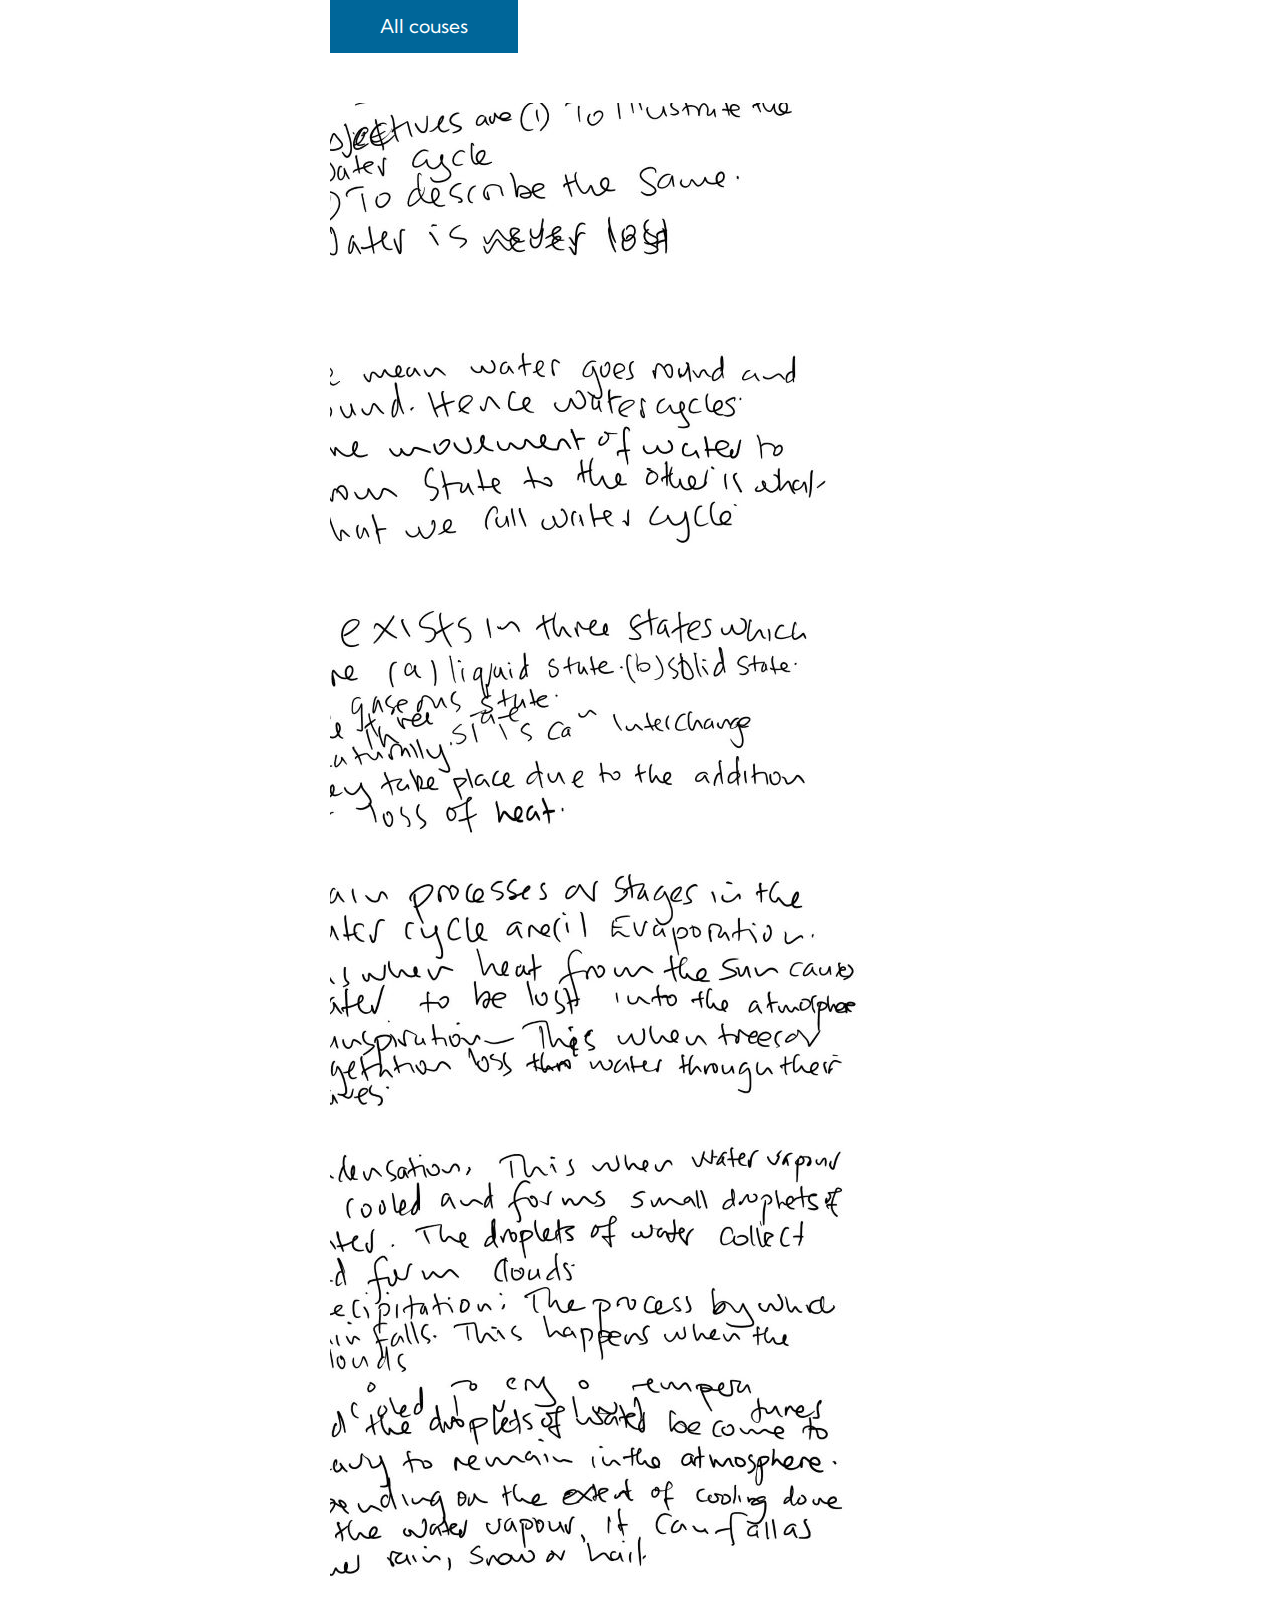
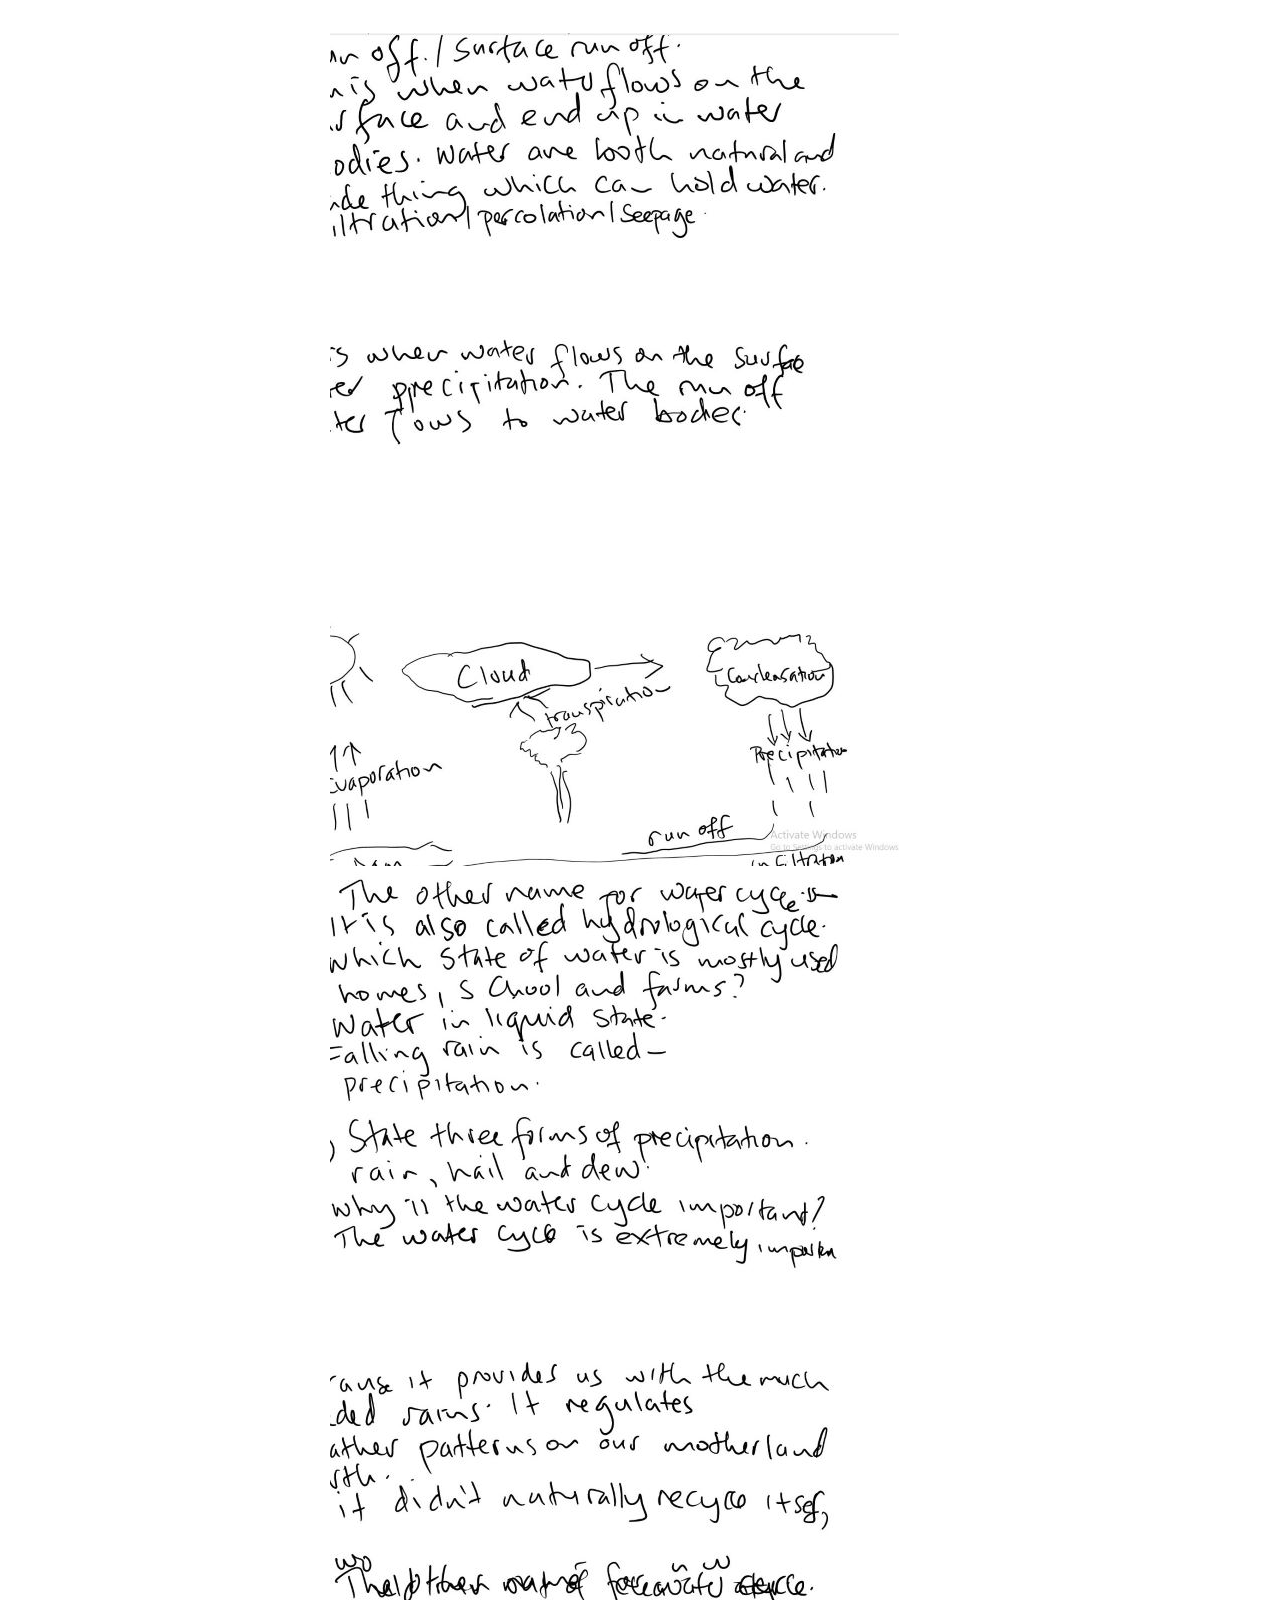
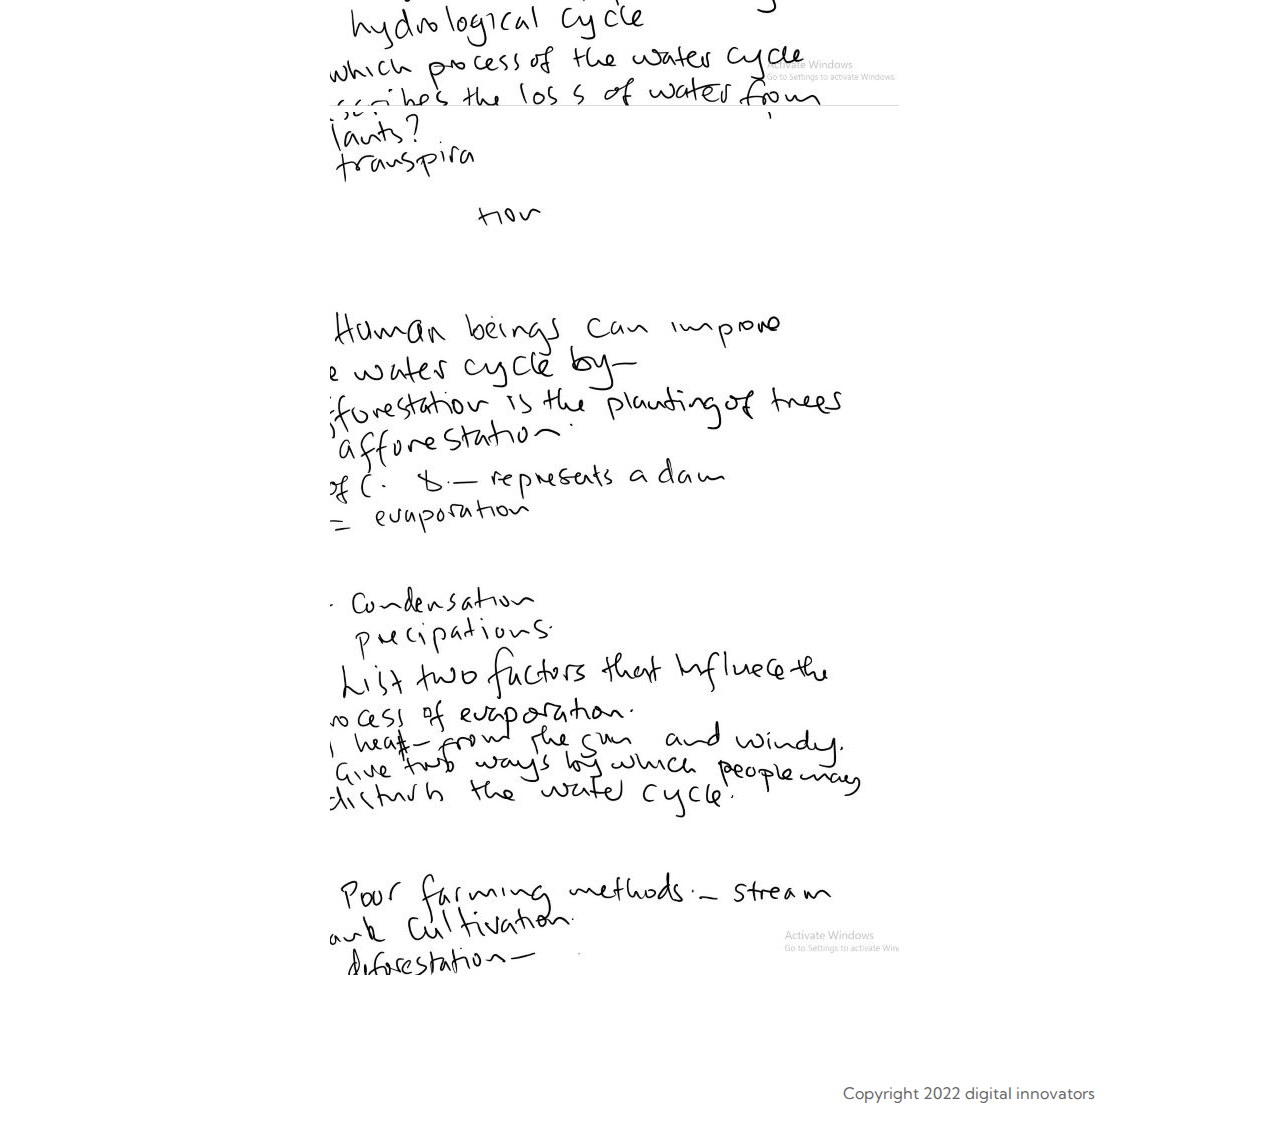
<file: notes.html>
<!DOCTYPE html>
<html lang="en">
<head>
    <meta charset="UTF-8">
    <meta name="viewport" content="width=device-width, initial-scale=1.0">
    <title>agricgrade7</title>
    <link href="https://fonts.googleapis.com/css2?family=Kumbh+Sans&display=swap" rel="stylesheet"> <!-- https://fonts.google.com/specimen/Kumbh+Sans -->
    <link rel="stylesheet" href="fontawesome/css/all.min.css">  <!-- https://fontawesome.com/-->  
    <link rel="stylesheet" href="css/magnific-popup.css">       <!-- https://dimsemenov.com/plugins/magnific-popup/ -->
    <link rel="stylesheet" href="css/bootstrap.min.css">        <!-- https://getbootstrap.com/ -->
    <link rel="stylesheet" href="slick/slick.min.css">          <!-- https://kenwheeler.github.io/slick/ -->
    <link rel="stylesheet" href="slick/slick-theme.css">
    <link rel="stylesheet" href="css/templatemo-upright.css">
<!--
    
TemplateMo 555 Upright

https://templatemo.com/tm-555-upright

-->
</head>
<body>    
    <div class="container-fluid">
        <div class="row">
            <!-- Leftside bar -->
            
            <div class="tm-main">
                <!-- Home section -->
                <div class="tm-section-wrap"> 
                    <a href="learners.html" class="btn btn-primary tm-btn-next">All couses</a>
                     <!--<img src="images/g7agric/g7agric1.jpg" alt="Image" class="">
                     <img src="images/g7agric/g7agric2.jpg" alt="Image" class="">-->
                    <section id="intro" class="tm-section">
                    
                        <img src="images/g7agric/notes1.jpg" alt="Image" class="">
                        <img src="images/g7agric/notes2.jpg" alt="Image" class="">
                        <img src="images/g7agric/notes3.jpg" alt="Image" class="">
                        <img src="images/g7agric/notes4.jpg" alt="Image" class="">
                        <img src="images/g7agric/notes5.jpg" alt="Image" class="">
                    </section>
                </div>
                <!-- Gallery section -->
               <!-- <div class="tm-section-wrap">
                    <div class="tm-parallax" data-parallax="scroll" data-image-src="img/img-02.jpg"></div>                   
                    <section id="gallery" class="tm-section">
                        <h2 class="tm-text-primary">Upright Gallery</h2>
                        <hr class="mb-5">
                        <ul class="tm-gallery-links">
                            <li>
                                <a href="javascript:void(0);" class="active tm-gallery-link" data-filter="*">
                                    <i class="fas fa-layer-group tm-gallery-link-icon"></i>
                                    All
                                </a>
                            </li>
                            <li>
                                <a href="javascript:void(0);" class="tm-gallery-link" data-filter="portrait">
                                    <i class="fas fa-portrait tm-gallery-link-icon"></i>
                                    Portraits
                                </a>
                            </li>
                            <li>
                                <a href="javascript:void(0);" class="tm-gallery-link" data-filter="nature">
                                    <i class="fas fa-leaf tm-gallery-link-icon"></i>
                                    Nature
                                </a>
                            </li>
                            <li>
                                <a href="javascript:void(0);" class="tm-gallery-link" data-filter="animal">
                                    <i class="fas fa-paw tm-gallery-link-icon"></i>
                                    Animals
                                </a>
                            </li>
                            <li>
                                <a href="javascript:void(0);" class="tm-gallery-link" data-filter="building">
                                    <i class="far fa-building tm-gallery-link-icon"></i>
                                    Buildings
                                </a>
                            </li>
                        </ul>
                        <div class="tm-gallery">
                            <figure class="effect-honey tm-gallery-item portrait">
                                <img src="img/gallery/tn/portrait-01.jpg" alt="Image"/>
                                <figcaption>
                                    <h2><i>Dreamy Honey</i></h2>
                                    <a href="img/gallery/portrait-01.jpg">View more</a>						
                                </figcaption>			
                            </figure>
                            <figure class="effect-honey tm-gallery-item building">
                                <img src="img/gallery/tn/building-01.jpg" alt="Image"/>
                                <figcaption>
                                    <h2><i>Dreamy Honey</i></h2>
                                    <a href="img/gallery/building-01.jpg">View more</a>						
                                </figcaption>			
                            </figure>  
                            <figure class="effect-honey tm-gallery-item nature">
                                <img src="img/gallery/tn/nature-01.jpg" alt="Image"/>
                                <figcaption>
                                    <h2><i>Dreamy Honey</i></h2>
                                    <a href="img/gallery/nature-01.jpg">View more</a>						
                                </figcaption>			
                            </figure>
                            <figure class="effect-honey tm-gallery-item animal">
                                <img src="img/gallery/tn/animal-01.jpg" alt="Image"/>
                                <figcaption>
                                    <h2><i>Dreamy Honey</i></h2>
                                    <a href="img/gallery/animal-01.jpg">View more</a>						
                                </figcaption>			
                            </figure> 
                            <figure class="effect-honey tm-gallery-item building">
                                <img src="img/gallery/tn/building-02.jpg" alt="Image"/>
                                <figcaption>
                                    <h2><i>Dreamy Honey</i></h2>
                                    <a href="img/gallery/building-02.jpg">View more</a>						
                                </figcaption>			
                            </figure>
                            <figure class="effect-honey tm-gallery-item nature">
                                <img src="img/gallery/tn/nature-02.jpg" alt="Image"/>
                                <figcaption>
                                    <h2><i>Dreamy Honey</i></h2>
                                    <a href="img/gallery/nature-02.jpg">View more</a>						
                                </figcaption>			
                            </figure> 
                            <figure class="effect-honey tm-gallery-item portrait">
                                <img src="img/gallery/tn/portrait-02.jpg" alt="Image"/>
                                <figcaption>
                                    <h2><i>Dreamy Honey</i></h2>
                                    <a href="img/gallery/portrait-02.jpg">View more</a>						
                                </figcaption>			
                            </figure>
                            <figure class="effect-honey tm-gallery-item animal">
                                <img src="img/gallery/tn/animal-02.jpg" alt="Image"/>
                                <figcaption>
                                    <h2><i>Dreamy Honey</i></h2>
                                    <a href="img/gallery/animal-02.jpg">View more</a>						
                                </figcaption>			
                            </figure> 
                            <figure class="effect-honey tm-gallery-item building">
                                <img src="img/gallery/tn/building-03.jpg" alt="Image"/>
                                <figcaption>
                                    <h2><i>Dreamy Honey</i></h2>
                                    <a href="img/gallery/building-03.jpg">View more</a>						
                                </figcaption>			
                            </figure>
                            <figure class="effect-honey tm-gallery-item portrait">
                                <img src="img/gallery/tn/portrait-03.jpg" alt="Image"/>
                                <figcaption>
                                    <h2><i>Dreamy Honey</i></h2>
                                    <a href="img/gallery/portrait-03.jpg">View more</a>						
                                </figcaption>			
                            </figure>
                            <figure class="effect-honey tm-gallery-item animal">
                                <img src="img/gallery/tn/animal-03.jpg" alt="Image"/>
                                <figcaption>
                                    <h2><i>Dreamy Honey</i></h2>
                                    <a href="img/gallery/animal-03.jpg">View more</a>						
                                </figcaption>			
                            </figure>  
                            <figure class="effect-honey tm-gallery-item nature">
                                <img src="img/gallery/tn/nature-03.jpg" alt="Image"/>
                                <figcaption>
                                    <h2><i>Dreamy Honey</i></h2>
                                    <a href="img/gallery/nature-03.jpg">View more</a>						
                                </figcaption>			
                            </figure>
                            <figure class="effect-honey tm-gallery-item animal">
                                <img src="img/gallery/tn/animal-04.jpg" alt="Image"/>
                                <figcaption>
                                    <h2><i>Dreamy Honey</i></h2>
                                    <a href="img/gallery/animal-04.jpg">View more</a>						
                                </figcaption>			
                            </figure> 
                            <figure class="effect-honey tm-gallery-item building">
                                <img src="img/gallery/tn/building-04.jpg" alt="Image"/>
                                <figcaption>
                                    <h2><i>Dreamy Honey</i></h2>
                                    <a href="img/gallery/building-04.jpg">View more</a>						
                                </figcaption>			
                            </figure>
                            <figure class="effect-honey tm-gallery-item nature">
                                <img src="img/gallery/tn/nature-04.jpg" alt="Image"/>
                                <figcaption>
                                    <h2><i>Dreamy Honey</i></h2>
                                    <a href="img/gallery/nature-04.jpg">View more</a>						
                                </figcaption>			
                            </figure> 
                            <figure class="effect-honey tm-gallery-item portrait">
                                <img src="img/gallery/tn/portrait-04.jpg" alt="Image"/>
                                <figcaption>
                                    <h2><i>Dreamy Honey</i></h2>
                                    <a href="img/gallery/portrait-04.jpg">View more</a>						
                                </figcaption>			
                            </figure>
                            <figure class="effect-honey tm-gallery-item animal">
                                <img src="img/gallery/tn/animal-05.jpg" alt="Image"/>
                                <figcaption>
                                    <h2><i>Dreamy Honey</i></h2>
                                    <a href="img/gallery/animal-05.jpg">View more</a>						
                                </figcaption>			
                            </figure> 
                            <figure class="effect-honey tm-gallery-item building">
                                <img src="img/gallery/tn/building-05.jpg" alt="Image"/>
                                <figcaption>
                                    <h2><i>Dreamy Honey</i></h2>
                                    <a href="img/gallery/building-05.jpg">View more</a>						
                                </figcaption>			
                            </figure>
                            <figure class="effect-honey tm-gallery-item portrait">
                                <img src="img/gallery/tn/portrait-05.jpg" alt="Image"/>
                                <figcaption>
                                    <h2><i>Dreamy Honey</i></h2>
                                    <a href="img/gallery/portrait-05.jpg">View more</a>						
                                </figcaption>			
                            </figure>
                            <figure class="effect-honey tm-gallery-item nature">
                                <img src="img/gallery/tn/nature-05.jpg" alt="Image"/>
                                <figcaption>
                                    <h2><i>Dreamy Honey</i></h2>
                                    <a href="img/gallery/nature-05.jpg">View more</a>						
                                </figcaption>			
                            </figure>  
                            <figure class="effect-honey tm-gallery-item nature">
                                <img src="img/gallery/tn/nature-06.jpg" alt="Image"/>
                                <figcaption>
                                    <h2><i>Dreamy Honey</i></h2>
                                    <a href="img/gallery/nature-06.jpg">View more</a>						
                                </figcaption>			
                            </figure>
                            <figure class="effect-honey tm-gallery-item animal">
                                <img src="img/gallery/tn/animal-06.jpg" alt="Image"/>
                                <figcaption>
                                    <h2><i>Dreamy Honey</i></h2>
                                    <a href="img/gallery/animal-06.jpg">View more</a>						
                                </figcaption>			
                            </figure> 
                            <figure class="effect-honey tm-gallery-item building">
                                <img src="img/gallery/tn/building-06.jpg" alt="Image"/>
                                <figcaption>
                                    <h2><i>Dreamy Honey</i></h2>
                                    <a href="img/gallery/building-06.jpg">View more</a>						
                                </figcaption>			
                            </figure>
                            <figure class="effect-honey tm-gallery-item portrait">
                                <img src="img/gallery/tn/portrait-06.jpg" alt="Image"/>
                                <figcaption>
                                    <h2><i>Dreamy Honey</i></h2>
                                    <a href="img/gallery/portrait-06.jpg">View more</a>						
                                </figcaption>			
                            </figure>
                            <figure class="effect-honey tm-gallery-item nature">
                                <img src="img/gallery/tn/nature-07.jpg" alt="Image"/>
                                <figcaption>
                                    <h2><i>Dreamy Honey</i></h2>
                                    <a href="img/gallery/nature-07.jpg">View more</a>						
                                </figcaption>			
                            </figure> 
                            <figure class="effect-honey tm-gallery-item portrait">
                                <img src="img/gallery/tn/portrait-07.jpg" alt="Image"/>
                                <figcaption>
                                    <h2><i>Dreamy Honey</i></h2>
                                    <a href="img/gallery/portrait-07.jpg">View more</a>						
                                </figcaption>			
                            </figure>
                            <figure class="effect-honey tm-gallery-item animal">
                                <img src="img/gallery/tn/animal-07.jpg" alt="Image"/>
                                <figcaption>
                                    <h2><i>Dreamy Honey</i></h2>
                                    <a href="img/gallery/animal-07.jpg">View more</a>						
                                </figcaption>			
                            </figure> 
                            <figure class="effect-honey tm-gallery-item building">
                                <img src="img/gallery/tn/building-07.jpg" alt="Image"/>
                                <figcaption>
                                    <h2><i>Dreamy Honey</i></h2>
                                    <a href="img/gallery/building-07.jpg">View more</a>						
                                </figcaption>			
                            </figure>
                            <figure class="effect-honey tm-gallery-item portrait">
                                <img src="img/gallery/tn/portrait-08.jpg" alt="Image"/>
                                <figcaption>
                                    <h2><i>Dreamy Honey</i></h2>
                                    <a href="img/gallery/portrait-08.jpg">View more</a>						
                                </figcaption>			
                            </figure>
                            <figure class="effect-honey tm-gallery-item building">
                                <img src="img/gallery/tn/building-08.jpg" alt="Image"/>
                                <figcaption>
                                    <h2><i>Dreamy Honey</i></h2>
                                    <a href="img/gallery/building-08.jpg">View more</a>						
                                </figcaption>			
                            </figure>  
                            <figure class="effect-honey tm-gallery-item nature">
                                <img src="img/gallery/tn/nature-08.jpg" alt="Image"/>
                                <figcaption>
                                    <h2><i>Dreamy Honey</i></h2>
                                    <a href="img/gallery/nature-08.jpg">View more</a>						
                                </figcaption>			
                            </figure>
                            <figure class="effect-honey tm-gallery-item animal">
                                <img src="img/gallery/tn/animal-08.jpg" alt="Image"/>
                                <figcaption>
                                    <h2><i>Dreamy Honey</i></h2>
                                    <a href="img/gallery/animal-08.jpg">View more</a>						
                                </figcaption>			
                            </figure> 
                            <figure class="effect-honey tm-gallery-item building">
                                <img src="img/gallery/tn/building-09.jpg" alt="Image"/>
                                <figcaption>
                                    <h2><i>Dreamy Honey</i></h2>
                                    <a href="img/gallery/building-09.jpg">View more</a>						
                                </figcaption>			
                            </figure>
                            <figure class="effect-honey tm-gallery-item nature">
                                <img src="img/gallery/tn/nature-09.jpg" alt="Image"/>
                                <figcaption>
                                    <h2><i>Dreamy Honey</i></h2>
                                    <a href="img/gallery/nature-09.jpg">View more</a>						
                                </figcaption>			
                            </figure> 
                            <figure class="effect-honey tm-gallery-item portrait">
                                <img src="img/gallery/tn/portrait-09.jpg" alt="Image"/>
                                <figcaption>
                                    <h2><i>Dreamy Honey</i></h2>
                                    <a href="img/gallery/portrait-09.jpg">View more</a>						
                                </figcaption>			
                            </figure>
                            <figure class="effect-honey tm-gallery-item animal">
                                <img src="img/gallery/tn/animal-09.jpg" alt="Image"/>
                                <figcaption>
                                    <h2><i>Dreamy Honey</i></h2>
                                    <a href="img/gallery/animal-09.jpg">View more</a>						
                                </figcaption>			
                            </figure> 
                        </div>
                    </section>
                </div>-->
                <!-- About section 
                <div class="tm-section-wrap">
                    <div class="tm-parallax" data-parallax="scroll" data-image-src="img/img-03.jpg"></div>
                    <section id="about" class="tm-section">
                        <h2 class="tm-text-primary">About Upright CSS Template</h2>
                        <hr class="mb-5">
                        
                        <div class="row tm-row-about">
                            <div class="tm-col-about tm-col-about-l">
                                <p class="mb-4">
                            If you want to support TemplateMo, you can contribute <a rel="sponsored" href="https://paypal.me/templatemo" target="_parent">a small donation via <strong>PayPal</strong></a>. This will be very helpful. Thank you. </p>
                                <p class="mb-4">
                                    Aliquam ornare varius erat vel aliquet. Proin ac neque a tortor tristique semper eget eget sapien. Morbi vitae diam a odio lobortis mattis sed nec justo. 
                                </p>
                                <p class="mb-4">
                                    Suspendisse sagittis tortor vel turpis aliquet, vitae molestie erat luctus.
                                </p>
                            </div>
                            <div class="tm-col-about tm-col-about-r">
                                <img src="img/img-about-01.jpg" alt="Image" class="img-fluid mb-5 tm-img-about">
                                <p>
                                    Duis fringilla eget purus luctus sodales. Sed auctor odio quis ligula dignissim efficitur vitae vitae quam.
                                </p>
                            </div>
                        </div>
                        <div class="mt-5">
                            <div class="tm-carousel">
                                <div class="tm-carousel-item">
                                    <figure class="effect-honey mb-4">
                                        <img src="img/about-01.jpg" alt="Featured Item">
                                        <figcaption>
                                            <ul class="tm-social">
                                                <li><a href="https://facebook.com" class="tm-social-link"><i class="fab fa-facebook"></i></a></li>
                                                <li><a href="https://twitter.com" class="tm-social-link"><i class="fab fa-twitter"></i></a></li>
                                                <li><a href="https://instagram.com" class="tm-social-link"><i class="fab fa-instagram"></i></a></li>
                                            </ul>
                                        </figcaption>
                                    </figure>
                                    <div class="tm-about-text">
                                        <h3 class="mb-3 tm-text-primary tm-about-title">Calvin Walk</h3>
                                        <p>Aliquam efficitur, velit ut aliquet molestie, nulla dolor faucibus neque, quis hendrerit.</p>
                                        <h4 class="tm-text-secondary tm-about-subtitle">Founder and CEO</h4>
                                    </div>
                                </div>
                                
                                <div class="tm-carousel-item">
                                    <figure class="effect-honey mb-4">
                                        <img src="img/about-02.jpg" alt="Featured Item">
                                        <figcaption>
                                            <ul class="tm-social">
                                                <li><a href="https://facebook.com" class="tm-social-link"><i class="fab fa-facebook"></i></a></li>
                                                <li><a href="https://twitter.com" class="tm-social-link"><i class="fab fa-twitter"></i></a></li>
                                                <li><a href="https://instagram.com" class="tm-social-link"><i class="fab fa-instagram"></i></a></li>
                                            </ul>
                                        </figcaption>
                                    </figure>
                                    <div class="tm-about-text">
                                        <h3 class="mb-3 tm-text-primary tm-about-title">Jenifer Soft</h3>
                                        <p>This is a carousel for a list of 10 team members. Each member image hover has 3 social icons.</p>
                                        <h4 class="tm-text-secondary tm-about-subtitle">Managing Director</h4>
                                    </div>
                                </div>

                                <div class="tm-carousel-item">
                                    <figure class="effect-honey mb-4">
                                        <img src="img/about-03.jpg" alt="Featured Item">
                                        <figcaption>
                                            <ul class="tm-social">
                                                <li><a href="https://facebook.com" class="tm-social-link"><i class="fab fa-facebook"></i></a></li>
                                                <li><a href="https://twitter.com" class="tm-social-link"><i class="fab fa-twitter"></i></a></li>
                                                <li><a href="https://instagram.com" class="tm-social-link"><i class="fab fa-instagram"></i></a></li>
                                            </ul>
                                        </figcaption>
                                    </figure>
                                    <div class="tm-about-text">
                                        <h3 class="mb-3 tm-text-primary tm-about-title">David Rock</h3>
                                        <p>Aliquam efficitur, velit ut aliquet molestie, nulla dolor faucibus neque, quis hendrerit.</p>
                                        <h4 class="tm-text-secondary tm-about-subtitle">Financial Officer</h4>
                                    </div>
                                </div>

                                <div class="tm-carousel-item">
                                    <figure class="effect-honey mb-4">
                                        <img src="img/about-01.jpg" alt="Featured Item">
                                        <figcaption>
                                            <ul class="tm-social">
                                                <li><a href="https://facebook.com" class="tm-social-link"><i class="fab fa-facebook"></i></a></li>
                                                <li><a href="https://twitter.com" class="tm-social-link"><i class="fab fa-twitter"></i></a></li>
                                                <li><a href="https://instagram.com" class="tm-social-link"><i class="fab fa-instagram"></i></a></li>
                                            </ul>
                                        </figcaption>
                                    </figure>
                                    <div class="tm-about-text">
                                        <h3 class="mb-3 tm-text-primary tm-about-title">Calvin Second</h3>
                                        <p>Aliquam efficitur, velit ut aliquet molestie, nulla dolor faucibus neque, quis hendrerit.</p>
                                        <h4 class="tm-text-secondary tm-about-subtitle">Senior Director</h4>
                                    </div>
                                </div>
                                
                                <div class="tm-carousel-item">
                                    <figure class="effect-honey mb-4">
                                        <img src="img/about-02.jpg" alt="Featured Item">
                                        <figcaption>
                                            <ul class="tm-social">
                                                <li><a href="https://facebook.com" class="tm-social-link"><i class="fab fa-facebook"></i></a></li>
                                                <li><a href="https://twitter.com" class="tm-social-link"><i class="fab fa-twitter"></i></a></li>
                                                <li><a href="https://instagram.com" class="tm-social-link"><i class="fab fa-instagram"></i></a></li>
                                            </ul>
                                        </figcaption>
                                    </figure>
                                    <div class="tm-about-text">
                                        <h3 class="mb-3 tm-text-primary tm-about-title">Jenifer Second</h3>
                                        <p>This is a carousel for a list of 10 team members. Each member image hover has 3 social icons.</p>
                                        <h4 class="tm-text-secondary tm-about-subtitle">Accounting Officer</h4>
                                    </div>
                                </div>

                                <div class="tm-carousel-item">
                                    <figure class="effect-honey mb-4">
                                        <img src="img/about-03.jpg" alt="Featured Item">
                                        <figcaption>
                                            <ul class="tm-social">
                                                <li><a href="https://facebook.com" class="tm-social-link"><i class="fab fa-facebook"></i></a></li>
                                                <li><a href="https://twitter.com" class="tm-social-link"><i class="fab fa-twitter"></i></a></li>
                                                <li><a href="https://instagram.com" class="tm-social-link"><i class="fab fa-instagram"></i></a></li>
                                            </ul>
                                        </figcaption>
                                    </figure>
                                    <div class="tm-about-text">
                                        <h3 class="mb-3 tm-text-primary tm-about-title">David Second</h3>
                                        <p>Aliquam efficitur, velit ut aliquet molestie, nulla dolor faucibus neque, quis hendrerit.</p>
                                        <h4 class="tm-text-secondary tm-about-subtitle">Financial Assistant</h4>
                                    </div>
                                </div>

                                <div class="tm-carousel-item">
                                    <figure class="effect-honey mb-4">
                                        <img src="img/about-01.jpg" alt="Featured Item">
                                        <figcaption>
                                            <ul class="tm-social">
                                                <li><a href="https://facebook.com" class="tm-social-link"><i class="fab fa-facebook"></i></a></li>
                                                <li><a href="https://twitter.com" class="tm-social-link"><i class="fab fa-twitter"></i></a></li>
                                                <li><a href="https://instagram.com" class="tm-social-link"><i class="fab fa-instagram"></i></a></li>
                                            </ul>
                                        </figcaption>
                                    </figure>
                                    <div class="tm-about-text">
                                        <h3 class="mb-3 tm-text-primary tm-about-title">Calvin Third</h3>
                                        <p>Aliquam efficitur, velit ut aliquet molestie, nulla dolor faucibus neque, quis hendrerit.</p>
                                        <h4 class="tm-text-secondary tm-about-subtitle">Designer</h4>
                                    </div>
                                </div>
                                
                                <div class="tm-carousel-item">
                                    <figure class="effect-honey mb-4">
                                        <img src="img/about-02.jpg" alt="Featured Item">
                                        <figcaption>
                                            <ul class="tm-social">
                                                <li><a href="https://facebook.com" class="tm-social-link"><i class="fab fa-facebook"></i></a></li>
                                                <li><a href="https://twitter.com" class="tm-social-link"><i class="fab fa-twitter"></i></a></li>
                                                <li><a href="https://instagram.com" class="tm-social-link"><i class="fab fa-instagram"></i></a></li>
                                            </ul>
                                        </figcaption>
                                    </figure>
                                    <div class="tm-about-text">
                                        <h3 class="mb-3 tm-text-primary tm-about-title">Jenifer Third</h3>
                                        <p>This is a carousel for a list of 10 team members. Each member image hover has 3 social icons.</p>
                                        <h4 class="tm-text-secondary tm-about-subtitle">Program Director</h4>
                                    </div>
                                </div>

                                <div class="tm-carousel-item">
                                    <figure class="effect-honey mb-4">
                                        <img src="img/about-03.jpg" alt="Featured Item">
                                        <figcaption>
                                            <ul class="tm-social">
                                                <li><a href="https://facebook.com" class="tm-social-link"><i class="fab fa-facebook"></i></a></li>
                                                <li><a href="https://twitter.com" class="tm-social-link"><i class="fab fa-twitter"></i></a></li>
                                                <li><a href="https://instagram.com" class="tm-social-link"><i class="fab fa-instagram"></i></a></li>
                                            </ul>
                                        </figcaption>
                                    </figure>
                                    <div class="tm-about-text">
                                        <h3 class="mb-3 tm-text-primary tm-about-title">David Three</h3>
                                        <p>Aliquam efficitur, velit ut aliquet molestie, nulla dolor faucibus neque, quis hendrerit.</p>
                                        <h4 class="tm-text-secondary tm-about-subtitle">Financial Assistant</h4>
                                    </div>
                                </div>

                                <div class="tm-carousel-item">
                                    <figure class="effect-honey mb-4">
                                        <img src="img/about-01.jpg" alt="Featured Item">
                                        <figcaption>
                                            <ul class="tm-social">
                                                <li><a href="https://facebook.com" class="tm-social-link"><i class="fab fa-facebook"></i></a></li>
                                                <li><a href="https://twitter.com" class="tm-social-link"><i class="fab fa-twitter"></i></a></li>
                                                <li><a href="https://instagram.com" class="tm-social-link"><i class="fab fa-instagram"></i></a></li>
                                            </ul>
                                        </figcaption>
                                    </figure>
                                    <div class="tm-about-text">
                                        <h3 class="mb-3 tm-text-primary tm-about-title">Calvin Four</h3>
                                        <p>Aliquam efficitur, velit ut aliquet molestie, nulla dolor faucibus neque, quis hendrerit.</p>
                                        <h4 class="tm-text-secondary tm-about-subtitle">Media Partner</h4>
                                    </div>
                                </div>
                            </div>
                        </div>
                    </section>
                </div>-->

                <!-- Contact section 
                <div class="tm-section-wrap">
                    <div class="tm-parallax" data-parallax="scroll" data-image-src="img/img-04.jpg"></div>
                    <div id="contact" class="tm-section">
                        <h2 class="tm-text-primary">Contact Upright</h2>
                        <hr class="mb-5">
                        <div class="row">
                            <div class="col-xl-6 tm-contact-col-l mb-4">
                                <form id="contact-form" action="" method="POST" class="tm-contact-form">
                                    <div class="form-group">
                                        <input type="text" name="name" class="form-control rounded-0" placeholder="Name" required />
                                    </div>
                                    <div class="form-group">
                                        <input type="email" name="email" class="form-control rounded-0" placeholder="Email" required />
                                    </div>
                                    <div class="form-group">
                                        <select class="form-control" id="contact-select" name="inquiry">
                                            <option value="-">Subject</option>
                                            <option value="sales">Sales &amp; Marketing</option>
                                            <option value="creative">Creative Design</option>
                                            <option value="uiux">UI / UX</option>
                                        </select>
                                    </div>
                                    <div class="form-group">
                                        <textarea rows="8" name="message" class="form-control rounded-0" placeholder="Message" required=></textarea>
                                    </div>
            
                                    <div class="form-group tm-text-right">
                                        <button type="submit" class="btn btn-primary">Send</button>
                                    </div>
                                </form>
                            </div>
                            <div class="col-xl-6 tm-contact-col-r">-->
                                <!-- Map 
                                <div class="mapouter mb-4">
                                    <div class="gmap_canvas">
                                        <iframe width="100%" height="520" id="gmap_canvas"
                                            src="https://maps.google.com/maps?q=Av.+L%C3%BAcio+Costa,+Rio+de+Janeiro+-+RJ,+Brazil&t=&z=13&ie=UTF8&iwloc=&output=embed"
                                            frameborder="0" scrolling="no" marginheight="0" marginwidth="0"></iframe>
                                    </div>
                                </div>-->
            
                                <!-- Address 
                                <address class="mb-4">
                                    120-240 eget purus luctus sodales. Sed<br>
                                    auctor odio quis ligula dignissim efficitur<br>
                                    vitae vitae quam 16502
                                </address>-->
            
                                <!-- Links 
                                <ul class="tm-contact-links mb-4">
                                    <li class="mb-2">
                                        <a href="tel:0100200340">
                                            <i class="fas fa-phone mr-2 tm-contact-link-icon"></i>
                                            Tel: 010-020-0340
                                        </a>
                                    </li>
                                    <li>
                                        <a href="mailto:info@company.com">
                                            <i class="fas fa-at mr-2 tm-contact-link-icon"></i>
                                            Email: info@company.com
                                        </a>
                                    </li>
                                </ul>
                                <ul class="tm-contact-social">
                                    <li><a href="https://fb.com/templatemo" class="tm-social-link"><i class="fab fa-facebook"></i></a></li>
                                    <li><a href="https://twitter.com" class="tm-social-link"><i class="fab fa-twitter"></i></a></li>
                                    <li><a href="https://instagram.com" class="tm-social-link"><i class="fab fa-instagram"></i></a></li>
                                    <li><a href="https://youtube.com" class="tm-social-link"><i class="fab fa-youtube"></i></a></li>
                                </ul>
                            </div>
                        </div>
                    </div>
                </div>-->

                <!-- Copyright -->                
                <div class="tm-section-wrap tm-copyright row">
                    <div class="col-12">
                        <div class="text-right">
                            Copyright 2022 digital innovators
                        </div> 
                    </div>
                </div>                 
            </div> <!-- .tm-main -->                      
        </div> <!-- .row -->
    </div> <!-- .container-fluid -->
    <script src="js/jquery-3.4.1.min.js"></script>          <!-- https://jquery.com/ -->
    <script src="js/jquery.singlePageNav.min.js"></script>  <!-- https://github.com/ChrisWojcik/single-page-nav -->
    <script src="js/parallax/parallax.min.js"></script>     <!-- https://pixelcog.github.io/parallax.js/ -->
    <script src="js/imagesloaded.pkgd.min.js"></script>     <!-- https://imagesloaded.desandro.com/ -->
    <script src="js/iisotope.pkgd.min.js"></script>          <!-- https://isotope.metafizzy.co/ -->
    <script src="js/jquery.magnific-popup.min.js"></script> <!-- https://dimsemenov.com/plugins/magnific-popup/ -->
    <script src="slick/slick.min.js"></script>              <!-- https://kenwheeler.github.io/slick/ -->
    <script src="js/templatemo-script.js"></script>
</body>
</html>
</file>
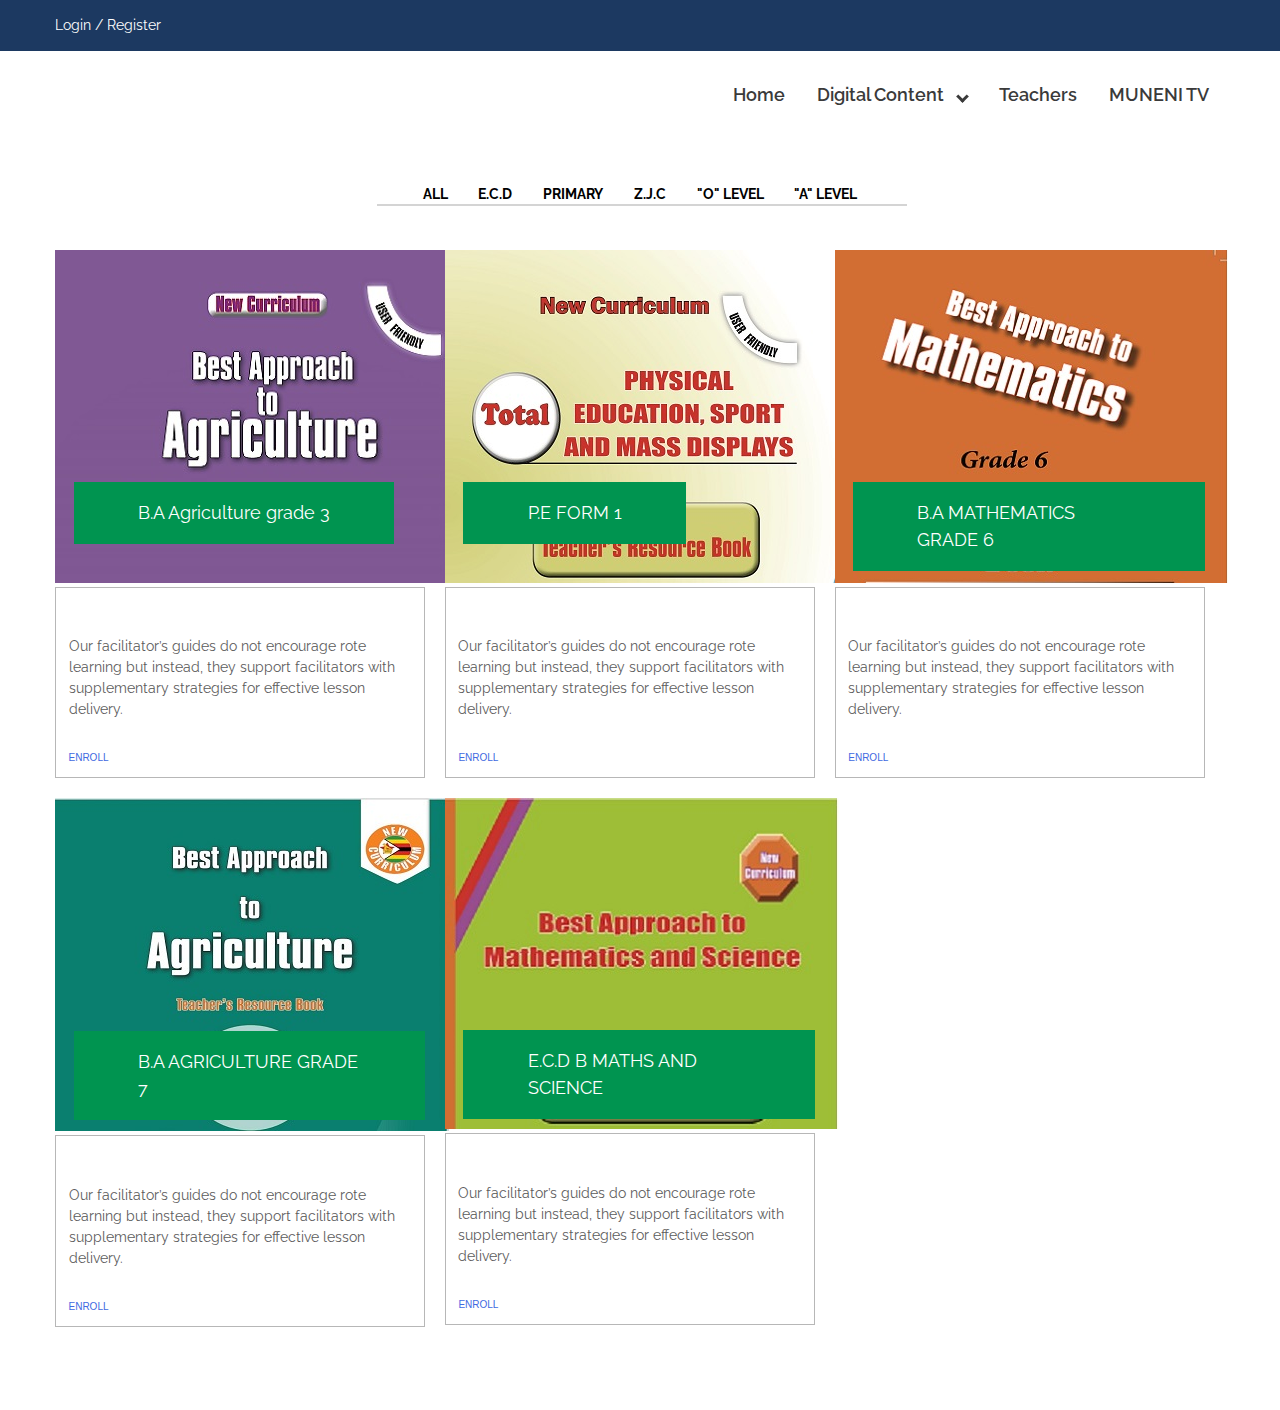
<file: teacherbook.html>
<!DOCTYPE html>
<html>
<head>
	<title>digitalinnovators</title>
	<meta name="viewport" content="width=device-width">
	<meta name="viewport" content="width=device-width, initial-scale=1.0">
	<link rel="stylesheet" type="text/css" href="css/all.css">
	<link rel="stylesheet" type="text/css" href="css/all.min.css">
	<link rel="stylesheet" type="text/css" href="css/lightbox.css">
	<link rel="stylesheet" type="text/css" href="css/flexslider.css">
	<link rel="stylesheet" type="text/css" href="css/owl.carousel.css">
	<link rel="stylesheet" type="text/css" href="css/owl.theme.default.css">
	<link rel="stylesheet" type="text/css" href="css/jquery.rateyo.css"/>
	<!-- <link rel="stylesheet" type="text/css" href="css/jquery.mmenu.all.css" /> -->
	<!-- <link rel="stylesheet" type="text/css" href="css/meanmenu.min.css"> -->
	<link rel="stylesheet" type="text/css" href="inner-page-style.css">
	<link rel="stylesheet" type="text/css" href="style.css">
	<link href="https://fonts.googleapis.com/css?family=Raleway:400,500,600,700" rel="stylesheet">
</head>
<body>
	<div id="page" class="site" itemscope itemtype="http://schema.org/LocalBusiness">
		<header class="site-header">
			<div class="top-header">
				<div class="container">
					<div class="top-header-right">
						
						<div class="login-block">
							<a href="">Login /</a>
							<a href="">Register</a>
						</div>
					</div>
				</div>
			</div>
			<!-- Top header Close -->
			<div class="main-header">
				<div class="container">
					<div class="logo-wrap" itemprop="logo">
						<images src="images/site-logo.png" alt="Logo Image">
						<!--<h1>DIGITALINNOVATORS</h1>-->
					</div>
					<div class="nav-wrap">
						<nav class="nav-desktop">
							<ul class="menu-list">
								<li><a href="index.html">Home</a></li>
								<li class="menu-parent">Digital Content
									<ul class="sub-menu">
										<li><a href="learners.html">Learners</a></li>
										<li><a href="#">Teachers</a></li>
                                        <!--<li><a href="#">Secondary</a></li>-->
                                       <!-- <li class="menu-parent">Child
											<ul class="sub-menu">
												<li><a href="">Grand-child</a></li>
												<li><a href="">Grand-child</a></li>
											</ul>
										</li>-->
									</ul>
								</li>
                                <li><a href="teachers.html">Teachers</a></li>
								<!--<li class="menu-parent">News
									<ul class="sub-menu">
										<li><a href="#">Child</a></li>
										<li><a href="#">Child</a></li>
									</ul>
								</li>
								<!--<li><a href="">About</a></li>-->
								<li><a href="muneni.html">MUNENI TV</a></li>
								<!--<li><a href="">Contact</a></li>-->
							</ul>
						</nav>
						<div id="bar">
							<i class="fas fa-bars"></i>
						</div>
						<div id="close">
							<i class="fas fa-times"></i>
						</div>
					</div>
				</div>
			</div>
		</header>
		<!-- Header Close -->
        <section class="course-listing-page">
			<div class="container">
				<div id="filters" class="button-group">
					<button class="button" data-filter="*">ALL</button>
                    <button class="button" data-filter=".marketing">E.C.D</button>
  					<button class="button" data-filter=".business">PRIMARY</button>
  					<button class="button" data-filter=".design">Z.J.C</button>
  					<button class="button" data-filter=".development">"O" LEVEL</button>
  					<button class="button" data-filter=".seo">"A" LEVEL</button>
				</div>
                

				<div class="grid" id="cGrid">
                    <div class="grid-item business" data-category="business">
						<div class="img-wrap">
							<img src="images/best-approach-to-agriculture-grade-3-teachers-book.jpg" alt="courses picture">
						</div>
						<a href="#" class="learn-desining-banner-course">B.A Agriculture grade 3</a>
						<div class="box-body">
							<p> Our facilitator’s guides do not encourage rote learning but instead, they support facilitators with supplementary strategies for effective lesson delivery.</p>
								<section itemprop="time">
                                     <a href="#" >ENROLL</a>
									<!--<p><span>Duration:</span> 7 Years</p>
									<p><span>Class time:</span> 2:00pm</p>
									<p><span></span></p>
                                    <a href="#" class="read-more-btn">ENROLL</a>-->
							</section>
						</div>
					</div>
                        

					

					<div class="grid-item design" data-category="design">
						<div class="img-wrap">
							<img src="images/pe-and-m-d-frm-1-teachers-cover-book.jpg" alt="courses picture">
						</div>
						<a href="#" class="learn-desining-banner-course">P.E FORM 1</a>
						<div class="box-body">
							<p> Our facilitator’s guides do not encourage rote learning but instead, they support facilitators with supplementary strategies for effective lesson delivery.</p>
								<section itemprop="time">
									 <a href="#" >ENROLL</a>
							</section>
						</div>
					</div>
                    
                 
                    
                        <div class="grid-item business" data-category="business">
						<div class="img-wrap">
							<img src="images/ba-6tb-cover-final.jpg" alt="courses picture">
						</div>
						<a href="#" class="learn-desining-banner-course">B.A MATHEMATICS GRADE 6</a>
						<div class="box-body">
							<p> Our facilitator’s guides do not encourage rote learning but instead, they support facilitators with supplementary strategies for effective lesson delivery.</p>
								<section itemprop="time">
									<!--<p><span>Duration:</span> 7 Years</p>
									<p><span>Class time:</span> 2:00pm</p>
									<p><span></span></p>-->
                                    <a href="#" >ENROLL</a>
							</section>
						</div>
					</div>
                    
                    
                        <div class="grid-item business" data-category="business">
						<div class="img-wrap">
							<img src="images/BA-AGRIC-GRADE7T.jpg" alt="courses picture">
						</div>
						<a href="#" class="learn-desining-banner-course">B.A AGRICULTURE GRADE 7</a>
						<div class="box-body">
							<p> Our facilitator’s guides do not encourage rote learning but instead, they support facilitators with supplementary strategies for effective lesson delivery.</p>
								<section itemprop="time">
									<!--<p><span>Duration:</span> 7 Years</p>
									<p><span>Class time:</span> 2:00pm</p>
									<p><span></span></p>-->
                                    <a href="#" >ENROLL</a>
							</section>
						</div>
					</div>
                    
                       
                    
                    
                   
					
                    

				


					<div class="grid-item marketing" data-category="marketing">
						<div class="img-wrap">
							<img src="images/ecd-b-maths-and-science-teachers-cover-bk-.jpg" alt="courses picture">
						</div>
						<a href="#" class="learn-desining-banner-course">E.C.D B MATHS AND SCIENCE</a>
						<div class="box-body">
								<p> Our facilitator’s guides do not encourage rote learning but instead, they support facilitators with supplementary strategies for effective lesson delivery.</p>
								<section itemprop="time">
									 <a href="#" >ENROLL</a>
							</section>
						</div>
					</div>
 
				

					

					
                   

			</div>
		</section>
	<!-- Latest News CLosed -->
          <!--  <section class="query-section">
			<div class="container">
				<p>MUNENI TV<a href="tel:+9779813639131"><i class="fas fa-phone"></i> for edutainment</a></p>
			</div>
		</section>
            	 <div class="banner">
			<div class="owl-five owl-carousel owl-theme">
	            <div class="item-video">
            		<iframe width="100%" height="450" src="https://www.youtube.com//embed/GKuTaj0S5LA" frameborder="0" allow="accelerometer; autoplay; encrypted-media; gyroscope; picture-in-picture" allowfullscreen>
            		</iframe>
	            </div>
	            <div class="item-video">
	            	<iframe width="100%" height="450" src="https://www.youtube.com//embed/5dXpNCSy4uk" frameborder="0" allow="accelerometer; autoplay; encrypted-media; gyroscope; picture-in-picture" allowfullscreen></iframe>
	            </div>
	            <div class="item-video">
	            	<iframe width="100%" height="450" src="https://www.youtube.com//embed/tZ1ffpPxU1M" frameborder="0" allow="accelerometer; autoplay; encrypted-media; gyroscope; picture-in-picture" allowfullscreen></iframe>
	            </div>
	            <div class="item-video">
            		<iframe width="100%" height="450" src="https://www.youtube.com//embed/AxlRWicVTRo" frameborder="0" allow="accelerometer; autoplay; encrypted-media; gyroscope; picture-in-picture" allowfullscreen>
            		</iframe>
	            </div>
	            <div class="item-video">
	            	<iframe width="100%" height="450" src="https://www.youtube.com//embed/VI76S2npN80" frameborder="0" allow="accelerometer; autoplay; encrypted-media; gyroscope; picture-in-picture" allowfullscreen></iframe>
	            </div>
	            <div class="item-video">
	            	<iframe width="100%" height="450" src="https://www.youtube.com//embed/qBxYm0baCgg" frameborder="0" allow="accelerometer; autoplay; encrypted-media; gyroscope; picture-in-picture" allowfullscreen></iframe>
	            </div>
          </div>
		</div> -->
		<!-- Banner Close -->
		
		<!-- End of Query Section -->
		<!--<footer class="page-footer" itemprop="footer" itemscope itemtype="http://schema.org/WPFooter">
			<div class="footer-first-section">
				<div class="container">
					<div class="box-wrap" itemprop="about">
						<header>
							<h1>about</h1>
						</header>
						<p>Edulab is a great start for and education. Personnel or oganization to start the online business with 1 click</p>

						<h4><a href="tel:+9779813639131"><i class="fas fa-phone"></i> +977 9813639131</a></h4>
						<h4><a href="mailto:info@educationpro.com"><i class="fas fa-envelope"></i> info@educationpro.com</a></h4>
						<h4><a href=""><i class="fas fa-map-marker-alt"></i>Gongabu, Kathmandu, Nepal</a></h4>
					</div>

					<div class="box-wrap">
						<header>
							<h1>links</h1>
						</header>
						<ul>
							<li><a href="#">Teacher</a></li>
							<li><a href="#">Courses</a></li>
							<li><a href="#">Courses</a></li>
							<li><a href="#">Courses</a></li>
							<li><a href="#">Courses</a></li>
							<li><a href="#">Courses</a></li>
						</ul>
					</div>

					<div class="box-wrap">
						<header>
							<h1>recent courses</h1>
						</header>
						<div class="recent-course-wrap">
							<images src="images/ui-ux.jpg" alt="Ui/Ux Designing">
							<a href=""><div class="course-name">
								<h3>UI/UX Designer courses</h3>
								<p><span>$50</span> $40</p>
							</div></a>
						</div>
						<div class="recent-course-wrap">
							<images src="images/ui-ux.jpg" alt="Ui/Ux Designing">
							<a href=""><div class="course-name">
								<h3>UI/UX Designer courses</h3>
								<p><span>$50</span> $40</p>
							</div></a>
						</div>
					</div>

					<div class="box-wrap">
						<header>
							<h1>quick contact</h1>
						</header>
						<section class="quick-contact">
							<input type="email" name="email" placeholder="Your Email*">
							<textarea placeholder="Type your message*"></textarea>
							<button>send message</button>
						</section>
					</div>

				</div>
			</div>
			<!-- End of box-Wrap -->
		<!--	<div class="footer-second-section">
				<div class="container">
					<hr class="footer-line">
					<ul class="social-list">
						<li><a href=""><i class="fab fa-facebook-square"></i></a></li>
						<li><a href=""><i class="fab fa-twitter"></i></a></li>
						<li><a href=""><i class="fab fa-skype"></i></a></li>
						<li><a href=""><i class="fab fa-youtube"></i></a></li>
						<li><a href=""><i class="fab fa-instagram"></i></a></li>
					</ul>
					<hr class="footer-line">
				</div>
			</div>
			<div class="footer-last-section">
				<div class="container">
					<p>Copyright 2018 &copy; educationpro.com <span> | </span> Theme designed and developed by <a href="https://labtheme.com">Lab Theme</a></p>-->
			</div>
		</footer>

		<!-- <nav id="menu">
			<ul>
				<li><a href="#">HOME</a></li>
				<li>
					<span>COURSES</span>
					<ul>
						<li><a href="#/courses/child">Child</a></li>
						<li><a href="#/courses/child">Child</a></li>
						<li>
							<span>Child</span>
							<ul>
								<li><a href="#/courses/child/grandChild">Grand Child</a></li>
								<li><a href="#/courses/child/grandChild">Grand Child</a></li>
							</ul>
						</li>
					</ul>
				</li>
				<li>
					<a href="#">gallery</a>
					<ul>
						<li><a href="#">Child</a></li>
						<li><a href="#">Child</a></li>
						<li><a href="#">Child</a></li>
					</ul>
				</li>
				<li>
					<a href="#">news</a>
					<ul>
						<li><a href="#">Child</a></li>
						<li><a href="#">Child</a></li>
						<li><a href="#">Child</a></li>
					</ul>
				</li>
				<li><a href="#">about</a></li>
				<li><a href="#">contact</a></li>
			</ul>
		</nav> -->

	</div>
	<script type="text/javascript" src="js/jquery-3.3.1.min.js"></script>
	<script type="text/javascript" src="js/lightbox.js"></script>
	<script type="text/javascript" src="js/all.js"></script>
	<script type="text/javascript" src="js/isotope.pkgd.min.js"></script>
	<script type="text/javascript" src="js/owl.carousel.js"></script>
	<script type="text/javascript" src="js/jquery.flexslider.js"></script>
	<script type="text/javascript" src="js/jquery.rateyo.js"></script>
	<!-- <script type="text/javascript" src="js/jquery.mmenu.all.js"></script> -->
	<!-- <script type="text/javascript" src="js/jquery.meanmenu.min.js"></script> -->
	<script type="text/javascript" src="js/custom.js"></script>
</body>
</html>
</file>
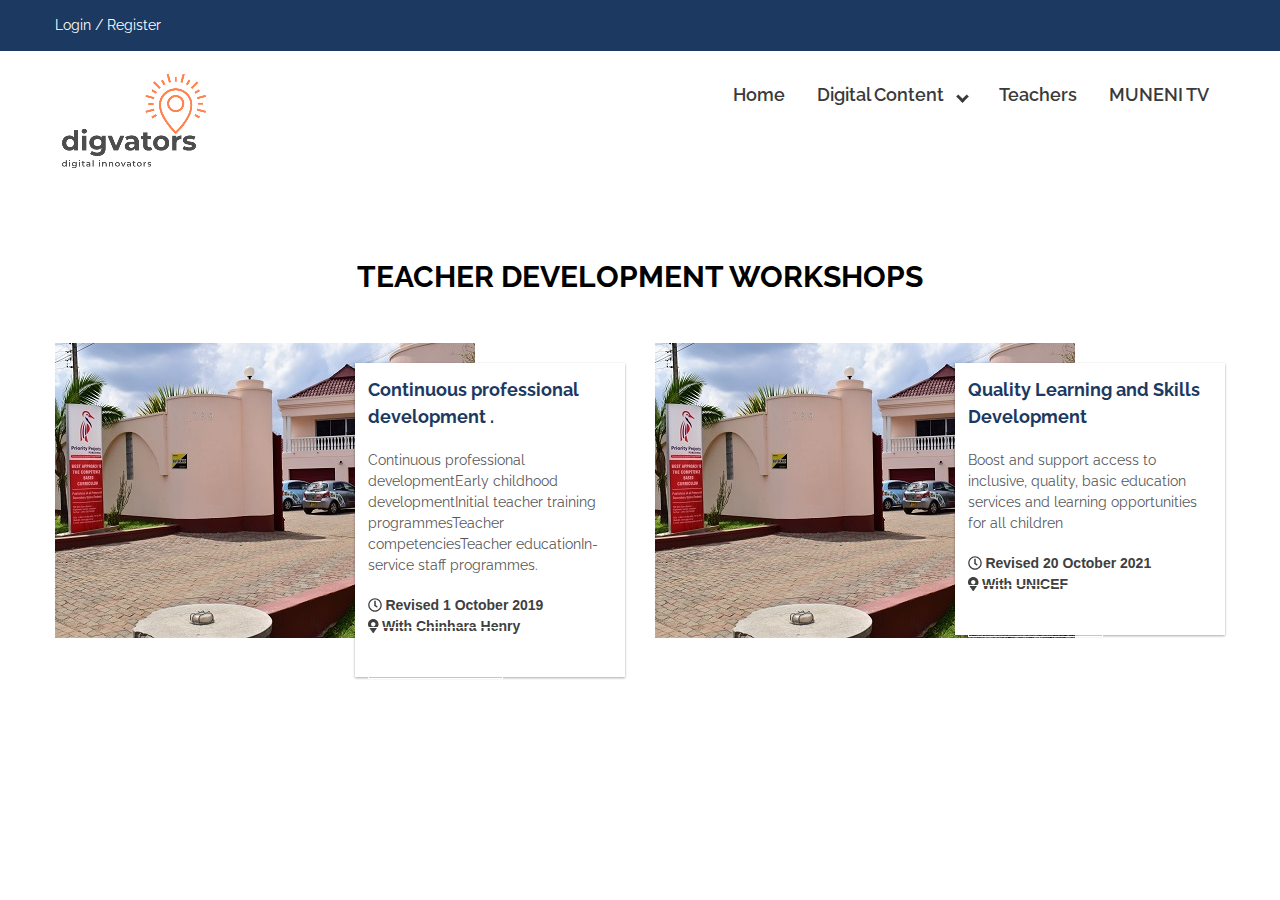
<file: teachers.html>
<!DOCTYPE html>
<html>
<head>
	<title>digitalinnovators</title>
	<meta name="viewport" content="width=device-width">
	<meta name="viewport" content="width=device-width, initial-scale=1.0">
	<link rel="stylesheet" type="text/css" href="css/all.css">
	<link rel="stylesheet" type="text/css" href="css/all.min.css">
	<link rel="stylesheet" type="text/css" href="css/lightbox.css">
	<link rel="stylesheet" type="text/css" href="css/flexslider.css">
	<link rel="stylesheet" type="text/css" href="css/owl.carousel.css">
	<link rel="stylesheet" type="text/css" href="css/owl.theme.default.css">
	<link rel="stylesheet" type="text/css" href="css/jquery.rateyo.css"/>
	<!-- <link rel="stylesheet" type="text/css" href="css/jquery.mmenu.all.css" /> -->
	<!-- <link rel="stylesheet" type="text/css" href="css/meanmenu.min.css"> -->
	<link rel="stylesheet" type="text/css" href="inner-page-style.css">
	<link rel="stylesheet" type="text/css" href="style.css">
	<link href="https://fonts.googleapis.com/css?family=Raleway:400,500,600,700" rel="stylesheet">
</head>
<body>
	<div id="page" class="site" itemscope itemtype="http://schema.org/LocalBusiness">
		<header class="site-header">
			<div class="top-header">
				<div class="container">
				
					<div class="top-header-right">
					
						<div class="login-block">
							<a href="">Login /</a>
							<a href="">Register</a>
						</div>
					</div>
				</div>
			</div>
			<!-- Top header Close -->
			<div class="main-header">
				<div class="container">
					<div class="logo-wrap" itemprop="logo">
						<img src="images/site-logo.png" alt="Logo Image">
						<!--<h1>DIGITALINNOVATORS</h1>-->
					</div>
					<div class="nav-wrap">
						<nav class="nav-desktop">
							<ul class="menu-list">
								<li><a href="index.html">Home</a></li>
								<li class="menu-parent">Digital Content
									<ul class="sub-menu">
										<li><a href="learners.html">Learners</a></li>
										<li><a href="teacherbook.html">Teachers</a></li>
                                        <!--<li><a href="#">Secondary</a></li>-->
                                       <!-- <li class="menu-parent">Child
											<ul class="sub-menu">
												<li><a href="">Grand-child</a></li>
												<li><a href="">Grand-child</a></li>
											</ul>
										</li>-->
									</ul>
								</li>
                                <li><a href="#">Teachers</a></li>
								<!--<li class="menu-parent">News
									<ul class="sub-menu">
										<li><a href="#">Child</a></li>
										<li><a href="#">Child</a></li>
									</ul>
								</li>
								<!--<li><a href="">About</a></li>-->
								<li><a href="muneni.html">MUNENI TV</a></li>
								<!--<li><a href="">Contact</a></li>-->
							</ul>
						</nav>
						<div id="bar">
							<i class="fas fa-bars"></i>
						</div>
						<div id="close">
							<i class="fas fa-times"></i>
						</div>
					</div>
				</div>
			</div>
		</header>
		<!-- Header Close -->
		<!-- <div class="banner">
			<div class="owl-five owl-carousel owl-theme">
	            <div class="item-video">
            		<iframe width="100%" height="450" src="https://www.youtube.com/embed/ENVW3uZ3a-4" frameborder="0" allow="accelerometer; autoplay; encrypted-media; gyroscope; picture-in-picture" allowfullscreen>
            		</iframe>
	            </div>
	            <div class="item-video">
	            	<iframe width="100%" height="450" src="https://www.youtube.com/embed/0bfk90rWV9U" frameborder="0" allow="accelerometer; autoplay; encrypted-media; gyroscope; picture-in-picture" allowfullscreen></iframe>
	            </div>
	            <div class="item-video">
	            	<iframe width="100%" height="450" src="https://www.youtube.com/embed/ktvTqknDobU" frameborder="0" allow="accelerometer; autoplay; encrypted-media; gyroscope; picture-in-picture" allowfullscreen></iframe>
	            </div>
	            <div class="item-video">
            		<iframe width="100%" height="450" src="https://www.youtube.com/embed/ENVW3uZ3a-4" frameborder="0" allow="accelerometer; autoplay; encrypted-media; gyroscope; picture-in-picture" allowfullscreen>
            		</iframe>
	            </div>
	            <div class="item-video">
	            	<iframe width="100%" height="450" src="https://www.youtube.com/embed/0bfk90rWV9U" frameborder="0" allow="accelerometer; autoplay; encrypted-media; gyroscope; picture-in-picture" allowfullscreen></iframe>
	            </div>
	            <div class="item-video">
	            	<iframe width="100%" height="450" src="https://www.youtube.com/embed/ktvTqknDobU" frameborder="0" allow="accelerometer; autoplay; encrypted-media; gyroscope; picture-in-picture" allowfullscreen></iframe>
	            </div>
          </div>
		</div> -->
		<!-- Banner Close -->
		<section class="page-heading">
			<div class="container">
				<h2>TEACHER DEVELOPMENT WORKSHOPS</h2>
			</div>
		</section>
		<section class="upcomming events-section">
			<div class="container">
				<div class="event-wrap">
					<div class="img-wrap" itemprop="image">
						<img src="images/dsc_0007.jpg" alt="event images">
					</div>
					<div class="details">
						<a href=""><h3 itemprop="name">Continuous professional development .</h3></a>
						<p itemprop="description">Continuous professional developmentEarly childhood developmentInitial teacher training programmesTeacher competenciesTeacher educationIn-service staff programmes.</p>

						<h5 itemprop="startDate"><i class="far fa-clock"></i> Revised 1 October 2019</h5>
						<h5 itemprop="location"><i class="fas fa-map-marker-alt"></i> With Chinhara Henry </h5>
                         <a href="#" class="read-more-btn">ENROLL</a>
					</div>
				</div>

				<div class="event-wrap">
					<div class="img-wrap" itemprop="image">
						<img src="images/dsc_0007.jpg" alt="event images">
					</div>
					<div class="details">
						<a href=""><h3 itemprop="name">Quality Learning and Skills Development</h3></a>
						<p itemprop="description">Boost and support access to inclusive, quality, basic education services and learning opportunities for all children</p>

						<h5 itemprop="startDate"><i class="far fa-clock"></i> Revised 20 October 2021</h5>
						<h5 itemprop="location"><i class="fas fa-map-marker-alt"></i> With UNICEF</h5>
                         <a href="#" class="read-more-btn">ENROLL</a>
					</div>
				</div>
			</div>
		</section>
		<section class="button-section">
			<div class="container">
								
				
			</div>
		</section>
		<!-- Upcomming Events Closed -->
		
		<!-- End of Query Section -->
	</div>
	<!-- <script src="https://ajax.googleapis.com/ajax/libs/jquery/3.3.1/jquery.min.js"></script> -->
	<script type="text/javascript" src="js/jquery-3.3.1.min.js"></script>
	<script type="text/javascript" src="js/lightbox.js"></script>
	<script type="text/javascript" src="js/all.js"></script>
	<script type="text/javascript" src="js/isotope.pkgd.min.js"></script>
	<script type="text/javascript" src="js/owl.carousel.js"></script>
	<script type="text/javascript" src="js/jquery.flexslider.js"></script>
	<script type="text/javascript" src="js/jquery.rateyo.js"></script>
	<script type="text/javascript" src="js/jquery.mmenu.all.js"></script>
	<script type="text/javascript" src="js/custom.js"></script>
</body>
</html>
</file>
<file: css/all.css>
.fa,
.fas,
.far,
.fal,
.fab {
  -moz-osx-font-smoothing: grayscale;
  -webkit-font-smoothing: antialiased;
  display: inline-block;
  font-style: normal;
  font-variant: normal;
  text-rendering: auto;
  line-height: 1; }

.fa-lg {
  font-size: 1.33333em;
  line-height: 0.75em;
  vertical-align: -.0667em; }

.fa-xs {
  font-size: .75em; }

.fa-sm {
  font-size: .875em; }

.fa-1x {
  font-size: 1em; }

.fa-2x {
  font-size: 2em; }

.fa-3x {
  font-size: 3em; }

.fa-4x {
  font-size: 4em; }

.fa-5x {
  font-size: 5em; }

.fa-6x {
  font-size: 6em; }

.fa-7x {
  font-size: 7em; }

.fa-8x {
  font-size: 8em; }

.fa-9x {
  font-size: 9em; }

.fa-10x {
  font-size: 10em; }

.fa-fw {
  text-align: center;
  width: 1.25em; }

.fa-ul {
  list-style-type: none;
  margin-left: 2.5em;
  padding-left: 0; }
  .fa-ul > li {
    position: relative; }

.fa-li {
  left: -2em;
  position: absolute;
  text-align: center;
  width: 2em;
  line-height: inherit; }

.fa-border {
  border: solid 0.08em #eee;
  border-radius: .1em;
  padding: .2em .25em .15em; }

.fa-pull-left {
  float: left; }

.fa-pull-right {
  float: right; }

.fa.fa-pull-left,
.fas.fa-pull-left,
.far.fa-pull-left,
.fal.fa-pull-left,
.fab.fa-pull-left {
  margin-right: .3em; }

.fa.fa-pull-right,
.fas.fa-pull-right,
.far.fa-pull-right,
.fal.fa-pull-right,
.fab.fa-pull-right {
  margin-left: .3em; }

.fa-spin {
  -webkit-animation: fa-spin 2s infinite linear;
          animation: fa-spin 2s infinite linear; }

.fa-pulse {
  -webkit-animation: fa-spin 1s infinite steps(8);
          animation: fa-spin 1s infinite steps(8); }

@-webkit-keyframes fa-spin {
  0% {
    -webkit-transform: rotate(0deg);
            transform: rotate(0deg); }
  100% {
    -webkit-transform: rotate(360deg);
            transform: rotate(360deg); } }

@keyframes fa-spin {
  0% {
    -webkit-transform: rotate(0deg);
            transform: rotate(0deg); }
  100% {
    -webkit-transform: rotate(360deg);
            transform: rotate(360deg); } }

.fa-rotate-90 {
  -ms-filter: "progid:DXImageTransform.Microsoft.BasicImage(rotation=1)";
  -webkit-transform: rotate(90deg);
          transform: rotate(90deg); }

.fa-rotate-180 {
  -ms-filter: "progid:DXImageTransform.Microsoft.BasicImage(rotation=2)";
  -webkit-transform: rotate(180deg);
          transform: rotate(180deg); }

.fa-rotate-270 {
  -ms-filter: "progid:DXImageTransform.Microsoft.BasicImage(rotation=3)";
  -webkit-transform: rotate(270deg);
          transform: rotate(270deg); }

.fa-flip-horizontal {
  -ms-filter: "progid:DXImageTransform.Microsoft.BasicImage(rotation=0, mirror=1)";
  -webkit-transform: scale(-1, 1);
          transform: scale(-1, 1); }

.fa-flip-vertical {
  -ms-filter: "progid:DXImageTransform.Microsoft.BasicImage(rotation=2, mirror=1)";
  -webkit-transform: scale(1, -1);
          transform: scale(1, -1); }

.fa-flip-horizontal.fa-flip-vertical {
  -ms-filter: "progid:DXImageTransform.Microsoft.BasicImage(rotation=2, mirror=1)";
  -webkit-transform: scale(-1, -1);
          transform: scale(-1, -1); }

:root .fa-rotate-90,
:root .fa-rotate-180,
:root .fa-rotate-270,
:root .fa-flip-horizontal,
:root .fa-flip-vertical {
  -webkit-filter: none;
          filter: none; }

.fa-stack {
  display: inline-block;
  height: 2em;
  line-height: 2em;
  position: relative;
  vertical-align: middle;
  width: 2.5em; }

.fa-stack-1x,
.fa-stack-2x {
  left: 0;
  position: absolute;
  text-align: center;
  width: 100%; }

.fa-stack-1x {
  line-height: inherit; }

.fa-stack-2x {
  font-size: 2em; }

.fa-inverse {
  color: #fff; }

/* Font Awesome uses the Unicode Private Use Area (PUA) to ensure screen
readers do not read off random characters that represent icons */
.fa-500px:before {
  content: "\f26e"; }

.fa-accessible-icon:before {
  content: "\f368"; }

.fa-accusoft:before {
  content: "\f369"; }

.fa-acquisitions-incorporated:before {
  content: "\f6af"; }

.fa-ad:before {
  content: "\f641"; }

.fa-address-book:before {
  content: "\f2b9"; }

.fa-address-card:before {
  content: "\f2bb"; }

.fa-adjust:before {
  content: "\f042"; }

.fa-adn:before {
  content: "\f170"; }

.fa-adobe:before {
  content: "\f778"; }

.fa-adversal:before {
  content: "\f36a"; }

.fa-affiliatetheme:before {
  content: "\f36b"; }

.fa-air-freshener:before {
  content: "\f5d0"; }

.fa-algolia:before {
  content: "\f36c"; }

.fa-align-center:before {
  content: "\f037"; }

.fa-align-justify:before {
  content: "\f039"; }

.fa-align-left:before {
  content: "\f036"; }

.fa-align-right:before {
  content: "\f038"; }

.fa-alipay:before {
  content: "\f642"; }

.fa-allergies:before {
  content: "\f461"; }

.fa-amazon:before {
  content: "\f270"; }

.fa-amazon-pay:before {
  content: "\f42c"; }

.fa-ambulance:before {
  content: "\f0f9"; }

.fa-american-sign-language-interpreting:before {
  content: "\f2a3"; }

.fa-amilia:before {
  content: "\f36d"; }

.fa-anchor:before {
  content: "\f13d"; }

.fa-android:before {
  content: "\f17b"; }

.fa-angellist:before {
  content: "\f209"; }

.fa-angle-double-down:before {
  content: "\f103"; }

.fa-angle-double-left:before {
  content: "\f100"; }

.fa-angle-double-right:before {
  content: "\f101"; }

.fa-angle-double-up:before {
  content: "\f102"; }

.fa-angle-down:before {
  content: "\f107"; }

.fa-angle-left:before {
  content: "\f104"; }

.fa-angle-right:before {
  content: "\f105"; }

.fa-angle-up:before {
  content: "\f106"; }

.fa-angry:before {
  content: "\f556"; }

.fa-angrycreative:before {
  content: "\f36e"; }

.fa-angular:before {
  content: "\f420"; }

.fa-ankh:before {
  content: "\f644"; }

.fa-app-store:before {
  content: "\f36f"; }

.fa-app-store-ios:before {
  content: "\f370"; }

.fa-apper:before {
  content: "\f371"; }

.fa-apple:before {
  content: "\f179"; }

.fa-apple-alt:before {
  content: "\f5d1"; }

.fa-apple-pay:before {
  content: "\f415"; }

.fa-archive:before {
  content: "\f187"; }

.fa-archway:before {
  content: "\f557"; }

.fa-arrow-alt-circle-down:before {
  content: "\f358"; }

.fa-arrow-alt-circle-left:before {
  content: "\f359"; }

.fa-arrow-alt-circle-right:before {
  content: "\f35a"; }

.fa-arrow-alt-circle-up:before {
  content: "\f35b"; }

.fa-arrow-circle-down:before {
  content: "\f0ab"; }

.fa-arrow-circle-left:before {
  content: "\f0a8"; }

.fa-arrow-circle-right:before {
  content: "\f0a9"; }

.fa-arrow-circle-up:before {
  content: "\f0aa"; }

.fa-arrow-down:before {
  content: "\f063"; }

.fa-arrow-left:before {
  content: "\f060"; }

.fa-arrow-right:before {
  content: "\f061"; }

.fa-arrow-up:before {
  content: "\f062"; }

.fa-arrows-alt:before {
  content: "\f0b2"; }

.fa-arrows-alt-h:before {
  content: "\f337"; }

.fa-arrows-alt-v:before {
  content: "\f338"; }

.fa-artstation:before {
  content: "\f77a"; }

.fa-assistive-listening-systems:before {
  content: "\f2a2"; }

.fa-asterisk:before {
  content: "\f069"; }

.fa-asymmetrik:before {
  content: "\f372"; }

.fa-at:before {
  content: "\f1fa"; }

.fa-atlas:before {
  content: "\f558"; }

.fa-atlassian:before {
  content: "\f77b"; }

.fa-atom:before {
  content: "\f5d2"; }

.fa-audible:before {
  content: "\f373"; }

.fa-audio-description:before {
  content: "\f29e"; }

.fa-autoprefixer:before {
  content: "\f41c"; }

.fa-avianex:before {
  content: "\f374"; }

.fa-aviato:before {
  content: "\f421"; }

.fa-award:before {
  content: "\f559"; }

.fa-aws:before {
  content: "\f375"; }

.fa-baby:before {
  content: "\f77c"; }

.fa-baby-carriage:before {
  content: "\f77d"; }

.fa-backspace:before {
  content: "\f55a"; }

.fa-backward:before {
  content: "\f04a"; }

.fa-balance-scale:before {
  content: "\f24e"; }

.fa-ban:before {
  content: "\f05e"; }

.fa-band-aid:before {
  content: "\f462"; }

.fa-bandcamp:before {
  content: "\f2d5"; }

.fa-barcode:before {
  content: "\f02a"; }

.fa-bars:before {
  content: "\f0c9"; }

.fa-baseball-ball:before {
  content: "\f433"; }

.fa-basketball-ball:before {
  content: "\f434"; }

.fa-bath:before {
  content: "\f2cd"; }

.fa-battery-empty:before {
  content: "\f244"; }

.fa-battery-full:before {
  content: "\f240"; }

.fa-battery-half:before {
  content: "\f242"; }

.fa-battery-quarter:before {
  content: "\f243"; }

.fa-battery-three-quarters:before {
  content: "\f241"; }

.fa-bed:before {
  content: "\f236"; }

.fa-beer:before {
  content: "\f0fc"; }

.fa-behance:before {
  content: "\f1b4"; }

.fa-behance-square:before {
  content: "\f1b5"; }

.fa-bell:before {
  content: "\f0f3"; }

.fa-bell-slash:before {
  content: "\f1f6"; }

.fa-bezier-curve:before {
  content: "\f55b"; }

.fa-bible:before {
  content: "\f647"; }

.fa-bicycle:before {
  content: "\f206"; }

.fa-bimobject:before {
  content: "\f378"; }

.fa-binoculars:before {
  content: "\f1e5"; }

.fa-biohazard:before {
  content: "\f780"; }

.fa-birthday-cake:before {
  content: "\f1fd"; }

.fa-bitbucket:before {
  content: "\f171"; }

.fa-bitcoin:before {
  content: "\f379"; }

.fa-bity:before {
  content: "\f37a"; }

.fa-black-tie:before {
  content: "\f27e"; }

.fa-blackberry:before {
  content: "\f37b"; }

.fa-blender:before {
  content: "\f517"; }

.fa-blender-phone:before {
  content: "\f6b6"; }

.fa-blind:before {
  content: "\f29d"; }

.fa-blog:before {
  content: "\f781"; }

.fa-blogger:before {
  content: "\f37c"; }

.fa-blogger-b:before {
  content: "\f37d"; }

.fa-bluetooth:before {
  content: "\f293"; }

.fa-bluetooth-b:before {
  content: "\f294"; }

.fa-bold:before {
  content: "\f032"; }

.fa-bolt:before {
  content: "\f0e7"; }

.fa-bomb:before {
  content: "\f1e2"; }

.fa-bone:before {
  content: "\f5d7"; }

.fa-bong:before {
  content: "\f55c"; }

.fa-book:before {
  content: "\f02d"; }

.fa-book-dead:before {
  content: "\f6b7"; }

.fa-book-open:before {
  content: "\f518"; }

.fa-book-reader:before {
  content: "\f5da"; }

.fa-bookmark:before {
  content: "\f02e"; }

.fa-bowling-ball:before {
  content: "\f436"; }

.fa-box:before {
  content: "\f466"; }

.fa-box-open:before {
  content: "\f49e"; }

.fa-boxes:before {
  content: "\f468"; }

.fa-braille:before {
  content: "\f2a1"; }

.fa-brain:before {
  content: "\f5dc"; }

.fa-briefcase:before {
  content: "\f0b1"; }

.fa-briefcase-medical:before {
  content: "\f469"; }

.fa-broadcast-tower:before {
  content: "\f519"; }

.fa-broom:before {
  content: "\f51a"; }

.fa-brush:before {
  content: "\f55d"; }

.fa-btc:before {
  content: "\f15a"; }

.fa-bug:before {
  content: "\f188"; }

.fa-building:before {
  content: "\f1ad"; }

.fa-bullhorn:before {
  content: "\f0a1"; }

.fa-bullseye:before {
  content: "\f140"; }

.fa-burn:before {
  content: "\f46a"; }

.fa-buromobelexperte:before {
  content: "\f37f"; }

.fa-bus:before {
  content: "\f207"; }

.fa-bus-alt:before {
  content: "\f55e"; }

.fa-business-time:before {
  content: "\f64a"; }

.fa-buysellads:before {
  content: "\f20d"; }

.fa-calculator:before {
  content: "\f1ec"; }

.fa-calendar:before {
  content: "\f133"; }

.fa-calendar-alt:before {
  content: "\f073"; }

.fa-calendar-check:before {
  content: "\f274"; }

.fa-calendar-day:before {
  content: "\f783"; }

.fa-calendar-minus:before {
  content: "\f272"; }

.fa-calendar-plus:before {
  content: "\f271"; }

.fa-calendar-times:before {
  content: "\f273"; }

.fa-calendar-week:before {
  content: "\f784"; }

.fa-camera:before {
  content: "\f030"; }

.fa-camera-retro:before {
  content: "\f083"; }

.fa-campground:before {
  content: "\f6bb"; }

.fa-canadian-maple-leaf:before {
  content: "\f785"; }

.fa-candy-cane:before {
  content: "\f786"; }

.fa-cannabis:before {
  content: "\f55f"; }

.fa-capsules:before {
  content: "\f46b"; }

.fa-car:before {
  content: "\f1b9"; }

.fa-car-alt:before {
  content: "\f5de"; }

.fa-car-battery:before {
  content: "\f5df"; }

.fa-car-crash:before {
  content: "\f5e1"; }

.fa-car-side:before {
  content: "\f5e4"; }

.fa-caret-down:before {
  content: "\f0d7"; }

.fa-caret-left:before {
  content: "\f0d9"; }

.fa-caret-right:before {
  content: "\f0da"; }

.fa-caret-square-down:before {
  content: "\f150"; }

.fa-caret-square-left:before {
  content: "\f191"; }

.fa-caret-square-right:before {
  content: "\f152"; }

.fa-caret-square-up:before {
  content: "\f151"; }

.fa-caret-up:before {
  content: "\f0d8"; }

.fa-carrot:before {
  content: "\f787"; }

.fa-cart-arrow-down:before {
  content: "\f218"; }

.fa-cart-plus:before {
  content: "\f217"; }

.fa-cash-register:before {
  content: "\f788"; }

.fa-cat:before {
  content: "\f6be"; }

.fa-cc-amazon-pay:before {
  content: "\f42d"; }

.fa-cc-amex:before {
  content: "\f1f3"; }

.fa-cc-apple-pay:before {
  content: "\f416"; }

.fa-cc-diners-club:before {
  content: "\f24c"; }

.fa-cc-discover:before {
  content: "\f1f2"; }

.fa-cc-jcb:before {
  content: "\f24b"; }

.fa-cc-mastercard:before {
  content: "\f1f1"; }

.fa-cc-paypal:before {
  content: "\f1f4"; }

.fa-cc-stripe:before {
  content: "\f1f5"; }

.fa-cc-visa:before {
  content: "\f1f0"; }

.fa-centercode:before {
  content: "\f380"; }

.fa-centos:before {
  content: "\f789"; }

.fa-certificate:before {
  content: "\f0a3"; }

.fa-chair:before {
  content: "\f6c0"; }

.fa-chalkboard:before {
  content: "\f51b"; }

.fa-chalkboard-teacher:before {
  content: "\f51c"; }

.fa-charging-station:before {
  content: "\f5e7"; }

.fa-chart-area:before {
  content: "\f1fe"; }

.fa-chart-bar:before {
  content: "\f080"; }

.fa-chart-line:before {
  content: "\f201"; }

.fa-chart-pie:before {
  content: "\f200"; }

.fa-check:before {
  content: "\f00c"; }

.fa-check-circle:before {
  content: "\f058"; }

.fa-check-double:before {
  content: "\f560"; }

.fa-check-square:before {
  content: "\f14a"; }

.fa-chess:before {
  content: "\f439"; }

.fa-chess-bishop:before {
  content: "\f43a"; }

.fa-chess-board:before {
  content: "\f43c"; }

.fa-chess-king:before {
  content: "\f43f"; }

.fa-chess-knight:before {
  content: "\f441"; }

.fa-chess-pawn:before {
  content: "\f443"; }

.fa-chess-queen:before {
  content: "\f445"; }

.fa-chess-rook:before {
  content: "\f447"; }

.fa-chevron-circle-down:before {
  content: "\f13a"; }

.fa-chevron-circle-left:before {
  content: "\f137"; }

.fa-chevron-circle-right:before {
  content: "\f138"; }

.fa-chevron-circle-up:before {
  content: "\f139"; }

.fa-chevron-down:before {
  content: "\f078"; }

.fa-chevron-left:before {
  content: "\f053"; }

.fa-chevron-right:before {
  content: "\f054"; }

.fa-chevron-up:before {
  content: "\f077"; }

.fa-child:before {
  content: "\f1ae"; }

.fa-chrome:before {
  content: "\f268"; }

.fa-church:before {
  content: "\f51d"; }

.fa-circle:before {
  content: "\f111"; }

.fa-circle-notch:before {
  content: "\f1ce"; }

.fa-city:before {
  content: "\f64f"; }

.fa-clipboard:before {
  content: "\f328"; }

.fa-clipboard-check:before {
  content: "\f46c"; }

.fa-clipboard-list:before {
  content: "\f46d"; }

.fa-clock:before {
  content: "\f017"; }

.fa-clone:before {
  content: "\f24d"; }

.fa-closed-captioning:before {
  content: "\f20a"; }

.fa-cloud:before {
  content: "\f0c2"; }

.fa-cloud-download-alt:before {
  content: "\f381"; }

.fa-cloud-meatball:before {
  content: "\f73b"; }

.fa-cloud-moon:before {
  content: "\f6c3"; }

.fa-cloud-moon-rain:before {
  content: "\f73c"; }

.fa-cloud-rain:before {
  content: "\f73d"; }

.fa-cloud-showers-heavy:before {
  content: "\f740"; }

.fa-cloud-sun:before {
  content: "\f6c4"; }

.fa-cloud-sun-rain:before {
  content: "\f743"; }

.fa-cloud-upload-alt:before {
  content: "\f382"; }

.fa-cloudscale:before {
  content: "\f383"; }

.fa-cloudsmith:before {
  content: "\f384"; }

.fa-cloudversify:before {
  content: "\f385"; }

.fa-cocktail:before {
  content: "\f561"; }

.fa-code:before {
  content: "\f121"; }

.fa-code-branch:before {
  content: "\f126"; }

.fa-codepen:before {
  content: "\f1cb"; }

.fa-codiepie:before {
  content: "\f284"; }

.fa-coffee:before {
  content: "\f0f4"; }

.fa-cog:before {
  content: "\f013"; }

.fa-cogs:before {
  content: "\f085"; }

.fa-coins:before {
  content: "\f51e"; }

.fa-columns:before {
  content: "\f0db"; }

.fa-comment:before {
  content: "\f075"; }

.fa-comment-alt:before {
  content: "\f27a"; }

.fa-comment-dollar:before {
  content: "\f651"; }

.fa-comment-dots:before {
  content: "\f4ad"; }

.fa-comment-slash:before {
  content: "\f4b3"; }

.fa-comments:before {
  content: "\f086"; }

.fa-comments-dollar:before {
  content: "\f653"; }

.fa-compact-disc:before {
  content: "\f51f"; }

.fa-compass:before {
  content: "\f14e"; }

.fa-compress:before {
  content: "\f066"; }

.fa-compress-arrows-alt:before {
  content: "\f78c"; }

.fa-concierge-bell:before {
  content: "\f562"; }

.fa-confluence:before {
  content: "\f78d"; }

.fa-connectdevelop:before {
  content: "\f20e"; }

.fa-contao:before {
  content: "\f26d"; }

.fa-cookie:before {
  content: "\f563"; }

.fa-cookie-bite:before {
  content: "\f564"; }

.fa-copy:before {
  content: "\f0c5"; }

.fa-copyright:before {
  content: "\f1f9"; }

.fa-couch:before {
  content: "\f4b8"; }

.fa-cpanel:before {
  content: "\f388"; }

.fa-creative-commons:before {
  content: "\f25e"; }

.fa-creative-commons-by:before {
  content: "\f4e7"; }

.fa-creative-commons-nc:before {
  content: "\f4e8"; }

.fa-creative-commons-nc-eu:before {
  content: "\f4e9"; }

.fa-creative-commons-nc-jp:before {
  content: "\f4ea"; }

.fa-creative-commons-nd:before {
  content: "\f4eb"; }

.fa-creative-commons-pd:before {
  content: "\f4ec"; }

.fa-creative-commons-pd-alt:before {
  content: "\f4ed"; }

.fa-creative-commons-remix:before {
  content: "\f4ee"; }

.fa-creative-commons-sa:before {
  content: "\f4ef"; }

.fa-creative-commons-sampling:before {
  content: "\f4f0"; }

.fa-creative-commons-sampling-plus:before {
  content: "\f4f1"; }

.fa-creative-commons-share:before {
  content: "\f4f2"; }

.fa-creative-commons-zero:before {
  content: "\f4f3"; }

.fa-credit-card:before {
  content: "\f09d"; }

.fa-critical-role:before {
  content: "\f6c9"; }

.fa-crop:before {
  content: "\f125"; }

.fa-crop-alt:before {
  content: "\f565"; }

.fa-cross:before {
  content: "\f654"; }

.fa-crosshairs:before {
  content: "\f05b"; }

.fa-crow:before {
  content: "\f520"; }

.fa-crown:before {
  content: "\f521"; }

.fa-css3:before {
  content: "\f13c"; }

.fa-css3-alt:before {
  content: "\f38b"; }

.fa-cube:before {
  content: "\f1b2"; }

.fa-cubes:before {
  content: "\f1b3"; }

.fa-cut:before {
  content: "\f0c4"; }

.fa-cuttlefish:before {
  content: "\f38c"; }

.fa-d-and-d:before {
  content: "\f38d"; }

.fa-d-and-d-beyond:before {
  content: "\f6ca"; }

.fa-dashcube:before {
  content: "\f210"; }

.fa-database:before {
  content: "\f1c0"; }

.fa-deaf:before {
  content: "\f2a4"; }

.fa-delicious:before {
  content: "\f1a5"; }

.fa-democrat:before {
  content: "\f747"; }

.fa-deploydog:before {
  content: "\f38e"; }

.fa-deskpro:before {
  content: "\f38f"; }

.fa-desktop:before {
  content: "\f108"; }

.fa-dev:before {
  content: "\f6cc"; }

.fa-deviantart:before {
  content: "\f1bd"; }

.fa-dharmachakra:before {
  content: "\f655"; }

.fa-dhl:before {
  content: "\f790"; }

.fa-diagnoses:before {
  content: "\f470"; }

.fa-diaspora:before {
  content: "\f791"; }

.fa-dice:before {
  content: "\f522"; }

.fa-dice-d20:before {
  content: "\f6cf"; }

.fa-dice-d6:before {
  content: "\f6d1"; }

.fa-dice-five:before {
  content: "\f523"; }

.fa-dice-four:before {
  content: "\f524"; }

.fa-dice-one:before {
  content: "\f525"; }

.fa-dice-six:before {
  content: "\f526"; }

.fa-dice-three:before {
  content: "\f527"; }

.fa-dice-two:before {
  content: "\f528"; }

.fa-digg:before {
  content: "\f1a6"; }

.fa-digital-ocean:before {
  content: "\f391"; }

.fa-digital-tachograph:before {
  content: "\f566"; }

.fa-directions:before {
  content: "\f5eb"; }

.fa-discord:before {
  content: "\f392"; }

.fa-discourse:before {
  content: "\f393"; }

.fa-divide:before {
  content: "\f529"; }

.fa-dizzy:before {
  content: "\f567"; }

.fa-dna:before {
  content: "\f471"; }

.fa-dochub:before {
  content: "\f394"; }

.fa-docker:before {
  content: "\f395"; }

.fa-dog:before {
  content: "\f6d3"; }

.fa-dollar-sign:before {
  content: "\f155"; }

.fa-dolly:before {
  content: "\f472"; }

.fa-dolly-flatbed:before {
  content: "\f474"; }

.fa-donate:before {
  content: "\f4b9"; }

.fa-door-closed:before {
  content: "\f52a"; }

.fa-door-open:before {
  content: "\f52b"; }

.fa-dot-circle:before {
  content: "\f192"; }

.fa-dove:before {
  content: "\f4ba"; }

.fa-download:before {
  content: "\f019"; }

.fa-draft2digital:before {
  content: "\f396"; }

.fa-drafting-compass:before {
  content: "\f568"; }

.fa-dragon:before {
  content: "\f6d5"; }

.fa-draw-polygon:before {
  content: "\f5ee"; }

.fa-dribbble:before {
  content: "\f17d"; }

.fa-dribbble-square:before {
  content: "\f397"; }

.fa-dropbox:before {
  content: "\f16b"; }

.fa-drum:before {
  content: "\f569"; }

.fa-drum-steelpan:before {
  content: "\f56a"; }

.fa-drumstick-bite:before {
  content: "\f6d7"; }

.fa-drupal:before {
  content: "\f1a9"; }

.fa-dumbbell:before {
  content: "\f44b"; }

.fa-dumpster:before {
  content: "\f793"; }

.fa-dumpster-fire:before {
  content: "\f794"; }

.fa-dungeon:before {
  content: "\f6d9"; }

.fa-dyalog:before {
  content: "\f399"; }

.fa-earlybirds:before {
  content: "\f39a"; }

.fa-ebay:before {
  content: "\f4f4"; }

.fa-edge:before {
  content: "\f282"; }

.fa-edit:before {
  content: "\f044"; }

.fa-eject:before {
  content: "\f052"; }

.fa-elementor:before {
  content: "\f430"; }

.fa-ellipsis-h:before {
  content: "\f141"; }

.fa-ellipsis-v:before {
  content: "\f142"; }

.fa-ello:before {
  content: "\f5f1"; }

.fa-ember:before {
  content: "\f423"; }

.fa-empire:before {
  content: "\f1d1"; }

.fa-envelope:before {
  content: "\f0e0"; }

.fa-envelope-open:before {
  content: "\f2b6"; }

.fa-envelope-open-text:before {
  content: "\f658"; }

.fa-envelope-square:before {
  content: "\f199"; }

.fa-envira:before {
  content: "\f299"; }

.fa-equals:before {
  content: "\f52c"; }

.fa-eraser:before {
  content: "\f12d"; }

.fa-erlang:before {
  content: "\f39d"; }

.fa-ethereum:before {
  content: "\f42e"; }

.fa-ethernet:before {
  content: "\f796"; }

.fa-etsy:before {
  content: "\f2d7"; }

.fa-euro-sign:before {
  content: "\f153"; }

.fa-exchange-alt:before {
  content: "\f362"; }

.fa-exclamation:before {
  content: "\f12a"; }

.fa-exclamation-circle:before {
  content: "\f06a"; }

.fa-exclamation-triangle:before {
  content: "\f071"; }

.fa-expand:before {
  content: "\f065"; }

.fa-expand-arrows-alt:before {
  content: "\f31e"; }

.fa-expeditedssl:before {
  content: "\f23e"; }

.fa-external-link-alt:before {
  content: "\f35d"; }

.fa-external-link-square-alt:before {
  content: "\f360"; }

.fa-eye:before {
  content: "\f06e"; }

.fa-eye-dropper:before {
  content: "\f1fb"; }

.fa-eye-slash:before {
  content: "\f070"; }

.fa-facebook:before {
  content: "\f09a"; }

.fa-facebook-f:before {
  content: "\f39e"; }

.fa-facebook-messenger:before {
  content: "\f39f"; }

.fa-facebook-square:before {
  content: "\f082"; }

.fa-fantasy-flight-games:before {
  content: "\f6dc"; }

.fa-fast-backward:before {
  content: "\f049"; }

.fa-fast-forward:before {
  content: "\f050"; }

.fa-fax:before {
  content: "\f1ac"; }

.fa-feather:before {
  content: "\f52d"; }

.fa-feather-alt:before {
  content: "\f56b"; }

.fa-fedex:before {
  content: "\f797"; }

.fa-fedora:before {
  content: "\f798"; }

.fa-female:before {
  content: "\f182"; }

.fa-fighter-jet:before {
  content: "\f0fb"; }

.fa-figma:before {
  content: "\f799"; }

.fa-file:before {
  content: "\f15b"; }

.fa-file-alt:before {
  content: "\f15c"; }

.fa-file-archive:before {
  content: "\f1c6"; }

.fa-file-audio:before {
  content: "\f1c7"; }

.fa-file-code:before {
  content: "\f1c9"; }

.fa-file-contract:before {
  content: "\f56c"; }

.fa-file-csv:before {
  content: "\f6dd"; }

.fa-file-download:before {
  content: "\f56d"; }

.fa-file-excel:before {
  content: "\f1c3"; }

.fa-file-export:before {
  content: "\f56e"; }

.fa-file-image:before {
  content: "\f1c5"; }

.fa-file-import:before {
  content: "\f56f"; }

.fa-file-invoice:before {
  content: "\f570"; }

.fa-file-invoice-dollar:before {
  content: "\f571"; }

.fa-file-medical:before {
  content: "\f477"; }

.fa-file-medical-alt:before {
  content: "\f478"; }

.fa-file-pdf:before {
  content: "\f1c1"; }

.fa-file-powerpoint:before {
  content: "\f1c4"; }

.fa-file-prescription:before {
  content: "\f572"; }

.fa-file-signature:before {
  content: "\f573"; }

.fa-file-upload:before {
  content: "\f574"; }

.fa-file-video:before {
  content: "\f1c8"; }

.fa-file-word:before {
  content: "\f1c2"; }

.fa-fill:before {
  content: "\f575"; }

.fa-fill-drip:before {
  content: "\f576"; }

.fa-film:before {
  content: "\f008"; }

.fa-filter:before {
  content: "\f0b0"; }

.fa-fingerprint:before {
  content: "\f577"; }

.fa-fire:before {
  content: "\f06d"; }

.fa-fire-alt:before {
  content: "\f7e4"; }

.fa-fire-extinguisher:before {
  content: "\f134"; }

.fa-firefox:before {
  content: "\f269"; }

.fa-first-aid:before {
  content: "\f479"; }

.fa-first-order:before {
  content: "\f2b0"; }

.fa-first-order-alt:before {
  content: "\f50a"; }

.fa-firstdraft:before {
  content: "\f3a1"; }

.fa-fish:before {
  content: "\f578"; }

.fa-fist-raised:before {
  content: "\f6de"; }

.fa-flag:before {
  content: "\f024"; }

.fa-flag-checkered:before {
  content: "\f11e"; }

.fa-flag-usa:before {
  content: "\f74d"; }

.fa-flask:before {
  content: "\f0c3"; }

.fa-flickr:before {
  content: "\f16e"; }

.fa-flipboard:before {
  content: "\f44d"; }

.fa-flushed:before {
  content: "\f579"; }

.fa-fly:before {
  content: "\f417"; }

.fa-folder:before {
  content: "\f07b"; }

.fa-folder-minus:before {
  content: "\f65d"; }

.fa-folder-open:before {
  content: "\f07c"; }

.fa-folder-plus:before {
  content: "\f65e"; }

.fa-font:before {
  content: "\f031"; }

.fa-font-awesome:before {
  content: "\f2b4"; }

.fa-font-awesome-alt:before {
  content: "\f35c"; }

.fa-font-awesome-flag:before {
  content: "\f425"; }

.fa-font-awesome-logo-full:before {
  content: "\f4e6"; }

.fa-fonticons:before {
  content: "\f280"; }

.fa-fonticons-fi:before {
  content: "\f3a2"; }

.fa-football-ball:before {
  content: "\f44e"; }

.fa-fort-awesome:before {
  content: "\f286"; }

.fa-fort-awesome-alt:before {
  content: "\f3a3"; }

.fa-forumbee:before {
  content: "\f211"; }

.fa-forward:before {
  content: "\f04e"; }

.fa-foursquare:before {
  content: "\f180"; }

.fa-free-code-camp:before {
  content: "\f2c5"; }

.fa-freebsd:before {
  content: "\f3a4"; }

.fa-frog:before {
  content: "\f52e"; }

.fa-frown:before {
  content: "\f119"; }

.fa-frown-open:before {
  content: "\f57a"; }

.fa-fulcrum:before {
  content: "\f50b"; }

.fa-funnel-dollar:before {
  content: "\f662"; }

.fa-futbol:before {
  content: "\f1e3"; }

.fa-galactic-republic:before {
  content: "\f50c"; }

.fa-galactic-senate:before {
  content: "\f50d"; }

.fa-gamepad:before {
  content: "\f11b"; }

.fa-gas-pump:before {
  content: "\f52f"; }

.fa-gavel:before {
  content: "\f0e3"; }

.fa-gem:before {
  content: "\f3a5"; }

.fa-genderless:before {
  content: "\f22d"; }

.fa-get-pocket:before {
  content: "\f265"; }

.fa-gg:before {
  content: "\f260"; }

.fa-gg-circle:before {
  content: "\f261"; }

.fa-ghost:before {
  content: "\f6e2"; }

.fa-gift:before {
  content: "\f06b"; }

.fa-gifts:before {
  content: "\f79c"; }

.fa-git:before {
  content: "\f1d3"; }

.fa-git-square:before {
  content: "\f1d2"; }

.fa-github:before {
  content: "\f09b"; }

.fa-github-alt:before {
  content: "\f113"; }

.fa-github-square:before {
  content: "\f092"; }

.fa-gitkraken:before {
  content: "\f3a6"; }

.fa-gitlab:before {
  content: "\f296"; }

.fa-gitter:before {
  content: "\f426"; }

.fa-glass-cheers:before {
  content: "\f79f"; }

.fa-glass-martini:before {
  content: "\f000"; }

.fa-glass-martini-alt:before {
  content: "\f57b"; }

.fa-glass-whiskey:before {
  content: "\f7a0"; }

.fa-glasses:before {
  content: "\f530"; }

.fa-glide:before {
  content: "\f2a5"; }

.fa-glide-g:before {
  content: "\f2a6"; }

.fa-globe:before {
  content: "\f0ac"; }

.fa-globe-africa:before {
  content: "\f57c"; }

.fa-globe-americas:before {
  content: "\f57d"; }

.fa-globe-asia:before {
  content: "\f57e"; }

.fa-globe-europe:before {
  content: "\f7a2"; }

.fa-gofore:before {
  content: "\f3a7"; }

.fa-golf-ball:before {
  content: "\f450"; }

.fa-goodreads:before {
  content: "\f3a8"; }

.fa-goodreads-g:before {
  content: "\f3a9"; }

.fa-google:before {
  content: "\f1a0"; }

.fa-google-drive:before {
  content: "\f3aa"; }

.fa-google-play:before {
  content: "\f3ab"; }

.fa-google-plus:before {
  content: "\f2b3"; }

.fa-google-plus-g:before {
  content: "\f0d5"; }

.fa-google-plus-square:before {
  content: "\f0d4"; }

.fa-google-wallet:before {
  content: "\f1ee"; }

.fa-gopuram:before {
  content: "\f664"; }

.fa-graduation-cap:before {
  content: "\f19d"; }

.fa-gratipay:before {
  content: "\f184"; }

.fa-grav:before {
  content: "\f2d6"; }

.fa-greater-than:before {
  content: "\f531"; }

.fa-greater-than-equal:before {
  content: "\f532"; }

.fa-grimace:before {
  content: "\f57f"; }

.fa-grin:before {
  content: "\f580"; }

.fa-grin-alt:before {
  content: "\f581"; }

.fa-grin-beam:before {
  content: "\f582"; }

.fa-grin-beam-sweat:before {
  content: "\f583"; }

.fa-grin-hearts:before {
  content: "\f584"; }

.fa-grin-squint:before {
  content: "\f585"; }

.fa-grin-squint-tears:before {
  content: "\f586"; }

.fa-grin-stars:before {
  content: "\f587"; }

.fa-grin-tears:before {
  content: "\f588"; }

.fa-grin-tongue:before {
  content: "\f589"; }

.fa-grin-tongue-squint:before {
  content: "\f58a"; }

.fa-grin-tongue-wink:before {
  content: "\f58b"; }

.fa-grin-wink:before {
  content: "\f58c"; }

.fa-grip-horizontal:before {
  content: "\f58d"; }

.fa-grip-lines:before {
  content: "\f7a4"; }

.fa-grip-lines-vertical:before {
  content: "\f7a5"; }

.fa-grip-vertical:before {
  content: "\f58e"; }

.fa-gripfire:before {
  content: "\f3ac"; }

.fa-grunt:before {
  content: "\f3ad"; }

.fa-guitar:before {
  content: "\f7a6"; }

.fa-gulp:before {
  content: "\f3ae"; }

.fa-h-square:before {
  content: "\f0fd"; }

.fa-hacker-news:before {
  content: "\f1d4"; }

.fa-hacker-news-square:before {
  content: "\f3af"; }

.fa-hackerrank:before {
  content: "\f5f7"; }

.fa-hammer:before {
  content: "\f6e3"; }

.fa-hamsa:before {
  content: "\f665"; }

.fa-hand-holding:before {
  content: "\f4bd"; }

.fa-hand-holding-heart:before {
  content: "\f4be"; }

.fa-hand-holding-usd:before {
  content: "\f4c0"; }

.fa-hand-lizard:before {
  content: "\f258"; }

.fa-hand-paper:before {
  content: "\f256"; }

.fa-hand-peace:before {
  content: "\f25b"; }

.fa-hand-point-down:before {
  content: "\f0a7"; }

.fa-hand-point-left:before {
  content: "\f0a5"; }

.fa-hand-point-right:before {
  content: "\f0a4"; }

.fa-hand-point-up:before {
  content: "\f0a6"; }

.fa-hand-pointer:before {
  content: "\f25a"; }

.fa-hand-rock:before {
  content: "\f255"; }

.fa-hand-scissors:before {
  content: "\f257"; }

.fa-hand-spock:before {
  content: "\f259"; }

.fa-hands:before {
  content: "\f4c2"; }

.fa-hands-helping:before {
  content: "\f4c4"; }

.fa-handshake:before {
  content: "\f2b5"; }

.fa-hanukiah:before {
  content: "\f6e6"; }

.fa-hashtag:before {
  content: "\f292"; }

.fa-hat-wizard:before {
  content: "\f6e8"; }

.fa-haykal:before {
  content: "\f666"; }

.fa-hdd:before {
  content: "\f0a0"; }

.fa-heading:before {
  content: "\f1dc"; }

.fa-headphones:before {
  content: "\f025"; }

.fa-headphones-alt:before {
  content: "\f58f"; }

.fa-headset:before {
  content: "\f590"; }

.fa-heart:before {
  content: "\f004"; }

.fa-heart-broken:before {
  content: "\f7a9"; }

.fa-heartbeat:before {
  content: "\f21e"; }

.fa-helicopter:before {
  content: "\f533"; }

.fa-highlighter:before {
  content: "\f591"; }

.fa-hiking:before {
  content: "\f6ec"; }

.fa-hippo:before {
  content: "\f6ed"; }

.fa-hips:before {
  content: "\f452"; }

.fa-hire-a-helper:before {
  content: "\f3b0"; }

.fa-history:before {
  content: "\f1da"; }

.fa-hockey-puck:before {
  content: "\f453"; }

.fa-holly-berry:before {
  content: "\f7aa"; }

.fa-home:before {
  content: "\f015"; }

.fa-hooli:before {
  content: "\f427"; }

.fa-hornbill:before {
  content: "\f592"; }

.fa-horse:before {
  content: "\f6f0"; }

.fa-horse-head:before {
  content: "\f7ab"; }

.fa-hospital:before {
  content: "\f0f8"; }

.fa-hospital-alt:before {
  content: "\f47d"; }

.fa-hospital-symbol:before {
  content: "\f47e"; }

.fa-hot-tub:before {
  content: "\f593"; }

.fa-hotel:before {
  content: "\f594"; }

.fa-hotjar:before {
  content: "\f3b1"; }

.fa-hourglass:before {
  content: "\f254"; }

.fa-hourglass-end:before {
  content: "\f253"; }

.fa-hourglass-half:before {
  content: "\f252"; }

.fa-hourglass-start:before {
  content: "\f251"; }

.fa-house-damage:before {
  content: "\f6f1"; }

.fa-houzz:before {
  content: "\f27c"; }

.fa-hryvnia:before {
  content: "\f6f2"; }

.fa-html5:before {
  content: "\f13b"; }

.fa-hubspot:before {
  content: "\f3b2"; }

.fa-i-cursor:before {
  content: "\f246"; }

.fa-icicles:before {
  content: "\f7ad"; }

.fa-id-badge:before {
  content: "\f2c1"; }

.fa-id-card:before {
  content: "\f2c2"; }

.fa-id-card-alt:before {
  content: "\f47f"; }

.fa-igloo:before {
  content: "\f7ae"; }

.fa-image:before {
  content: "\f03e"; }

.fa-images:before {
  content: "\f302"; }

.fa-imdb:before {
  content: "\f2d8"; }

.fa-inbox:before {
  content: "\f01c"; }

.fa-indent:before {
  content: "\f03c"; }

.fa-industry:before {
  content: "\f275"; }

.fa-infinity:before {
  content: "\f534"; }

.fa-info:before {
  content: "\f129"; }

.fa-info-circle:before {
  content: "\f05a"; }

.fa-instagram:before {
  content: "\f16d"; }

.fa-intercom:before {
  content: "\f7af"; }

.fa-internet-explorer:before {
  content: "\f26b"; }

.fa-invision:before {
  content: "\f7b0"; }

.fa-ioxhost:before {
  content: "\f208"; }

.fa-italic:before {
  content: "\f033"; }

.fa-itunes:before {
  content: "\f3b4"; }

.fa-itunes-note:before {
  content: "\f3b5"; }

.fa-java:before {
  content: "\f4e4"; }

.fa-jedi:before {
  content: "\f669"; }

.fa-jedi-order:before {
  content: "\f50e"; }

.fa-jenkins:before {
  content: "\f3b6"; }

.fa-jira:before {
  content: "\f7b1"; }

.fa-joget:before {
  content: "\f3b7"; }

.fa-joint:before {
  content: "\f595"; }

.fa-joomla:before {
  content: "\f1aa"; }

.fa-journal-whills:before {
  content: "\f66a"; }

.fa-js:before {
  content: "\f3b8"; }

.fa-js-square:before {
  content: "\f3b9"; }

.fa-jsfiddle:before {
  content: "\f1cc"; }

.fa-kaaba:before {
  content: "\f66b"; }

.fa-kaggle:before {
  content: "\f5fa"; }

.fa-key:before {
  content: "\f084"; }

.fa-keybase:before {
  content: "\f4f5"; }

.fa-keyboard:before {
  content: "\f11c"; }

.fa-keycdn:before {
  content: "\f3ba"; }

.fa-khanda:before {
  content: "\f66d"; }

.fa-kickstarter:before {
  content: "\f3bb"; }

.fa-kickstarter-k:before {
  content: "\f3bc"; }

.fa-kiss:before {
  content: "\f596"; }

.fa-kiss-beam:before {
  content: "\f597"; }

.fa-kiss-wink-heart:before {
  content: "\f598"; }

.fa-kiwi-bird:before {
  content: "\f535"; }

.fa-korvue:before {
  content: "\f42f"; }

.fa-landmark:before {
  content: "\f66f"; }

.fa-language:before {
  content: "\f1ab"; }

.fa-laptop:before {
  content: "\f109"; }

.fa-laptop-code:before {
  content: "\f5fc"; }

.fa-laravel:before {
  content: "\f3bd"; }

.fa-lastfm:before {
  content: "\f202"; }

.fa-lastfm-square:before {
  content: "\f203"; }

.fa-laugh:before {
  content: "\f599"; }

.fa-laugh-beam:before {
  content: "\f59a"; }

.fa-laugh-squint:before {
  content: "\f59b"; }

.fa-laugh-wink:before {
  content: "\f59c"; }

.fa-layer-group:before {
  content: "\f5fd"; }

.fa-leaf:before {
  content: "\f06c"; }

.fa-leanpub:before {
  content: "\f212"; }

.fa-lemon:before {
  content: "\f094"; }

.fa-less:before {
  content: "\f41d"; }

.fa-less-than:before {
  content: "\f536"; }

.fa-less-than-equal:before {
  content: "\f537"; }

.fa-level-down-alt:before {
  content: "\f3be"; }

.fa-level-up-alt:before {
  content: "\f3bf"; }

.fa-life-ring:before {
  content: "\f1cd"; }

.fa-lightbulb:before {
  content: "\f0eb"; }

.fa-line:before {
  content: "\f3c0"; }

.fa-link:before {
  content: "\f0c1"; }

.fa-linkedin:before {
  content: "\f08c"; }

.fa-linkedin-in:before {
  content: "\f0e1"; }

.fa-linode:before {
  content: "\f2b8"; }

.fa-linux:before {
  content: "\f17c"; }

.fa-lira-sign:before {
  content: "\f195"; }

.fa-list:before {
  content: "\f03a"; }

.fa-list-alt:before {
  content: "\f022"; }

.fa-list-ol:before {
  content: "\f0cb"; }

.fa-list-ul:before {
  content: "\f0ca"; }

.fa-location-arrow:before {
  content: "\f124"; }

.fa-lock:before {
  content: "\f023"; }

.fa-lock-open:before {
  content: "\f3c1"; }

.fa-long-arrow-alt-down:before {
  content: "\f309"; }

.fa-long-arrow-alt-left:before {
  content: "\f30a"; }

.fa-long-arrow-alt-right:before {
  content: "\f30b"; }

.fa-long-arrow-alt-up:before {
  content: "\f30c"; }

.fa-low-vision:before {
  content: "\f2a8"; }

.fa-luggage-cart:before {
  content: "\f59d"; }

.fa-lyft:before {
  content: "\f3c3"; }

.fa-magento:before {
  content: "\f3c4"; }

.fa-magic:before {
  content: "\f0d0"; }

.fa-magnet:before {
  content: "\f076"; }

.fa-mail-bulk:before {
  content: "\f674"; }

.fa-mailchimp:before {
  content: "\f59e"; }

.fa-male:before {
  content: "\f183"; }

.fa-mandalorian:before {
  content: "\f50f"; }

.fa-map:before {
  content: "\f279"; }

.fa-map-marked:before {
  content: "\f59f"; }

.fa-map-marked-alt:before {
  content: "\f5a0"; }

.fa-map-marker:before {
  content: "\f041"; }

.fa-map-marker-alt:before {
  content: "\f3c5"; }

.fa-map-pin:before {
  content: "\f276"; }

.fa-map-signs:before {
  content: "\f277"; }

.fa-markdown:before {
  content: "\f60f"; }

.fa-marker:before {
  content: "\f5a1"; }

.fa-mars:before {
  content: "\f222"; }

.fa-mars-double:before {
  content: "\f227"; }

.fa-mars-stroke:before {
  content: "\f229"; }

.fa-mars-stroke-h:before {
  content: "\f22b"; }

.fa-mars-stroke-v:before {
  content: "\f22a"; }

.fa-mask:before {
  content: "\f6fa"; }

.fa-mastodon:before {
  content: "\f4f6"; }

.fa-maxcdn:before {
  content: "\f136"; }

.fa-medal:before {
  content: "\f5a2"; }

.fa-medapps:before {
  content: "\f3c6"; }

.fa-medium:before {
  content: "\f23a"; }

.fa-medium-m:before {
  content: "\f3c7"; }

.fa-medkit:before {
  content: "\f0fa"; }

.fa-medrt:before {
  content: "\f3c8"; }

.fa-meetup:before {
  content: "\f2e0"; }

.fa-megaport:before {
  content: "\f5a3"; }

.fa-meh:before {
  content: "\f11a"; }

.fa-meh-blank:before {
  content: "\f5a4"; }

.fa-meh-rolling-eyes:before {
  content: "\f5a5"; }

.fa-memory:before {
  content: "\f538"; }

.fa-mendeley:before {
  content: "\f7b3"; }

.fa-menorah:before {
  content: "\f676"; }

.fa-mercury:before {
  content: "\f223"; }

.fa-meteor:before {
  content: "\f753"; }

.fa-microchip:before {
  content: "\f2db"; }

.fa-microphone:before {
  content: "\f130"; }

.fa-microphone-alt:before {
  content: "\f3c9"; }

.fa-microphone-alt-slash:before {
  content: "\f539"; }

.fa-microphone-slash:before {
  content: "\f131"; }

.fa-microscope:before {
  content: "\f610"; }

.fa-microsoft:before {
  content: "\f3ca"; }

.fa-minus:before {
  content: "\f068"; }

.fa-minus-circle:before {
  content: "\f056"; }

.fa-minus-square:before {
  content: "\f146"; }

.fa-mitten:before {
  content: "\f7b5"; }

.fa-mix:before {
  content: "\f3cb"; }

.fa-mixcloud:before {
  content: "\f289"; }

.fa-mizuni:before {
  content: "\f3cc"; }

.fa-mobile:before {
  content: "\f10b"; }

.fa-mobile-alt:before {
  content: "\f3cd"; }

.fa-modx:before {
  content: "\f285"; }

.fa-monero:before {
  content: "\f3d0"; }

.fa-money-bill:before {
  content: "\f0d6"; }

.fa-money-bill-alt:before {
  content: "\f3d1"; }

.fa-money-bill-wave:before {
  content: "\f53a"; }

.fa-money-bill-wave-alt:before {
  content: "\f53b"; }

.fa-money-check:before {
  content: "\f53c"; }

.fa-money-check-alt:before {
  content: "\f53d"; }

.fa-monument:before {
  content: "\f5a6"; }

.fa-moon:before {
  content: "\f186"; }

.fa-mortar-pestle:before {
  content: "\f5a7"; }

.fa-mosque:before {
  content: "\f678"; }

.fa-motorcycle:before {
  content: "\f21c"; }

.fa-mountain:before {
  content: "\f6fc"; }

.fa-mouse-pointer:before {
  content: "\f245"; }

.fa-mug-hot:before {
  content: "\f7b6"; }

.fa-music:before {
  content: "\f001"; }

.fa-napster:before {
  content: "\f3d2"; }

.fa-neos:before {
  content: "\f612"; }

.fa-network-wired:before {
  content: "\f6ff"; }

.fa-neuter:before {
  content: "\f22c"; }

.fa-newspaper:before {
  content: "\f1ea"; }

.fa-nimblr:before {
  content: "\f5a8"; }

.fa-nintendo-switch:before {
  content: "\f418"; }

.fa-node:before {
  content: "\f419"; }

.fa-node-js:before {
  content: "\f3d3"; }

.fa-not-equal:before {
  content: "\f53e"; }

.fa-notes-medical:before {
  content: "\f481"; }

.fa-npm:before {
  content: "\f3d4"; }

.fa-ns8:before {
  content: "\f3d5"; }

.fa-nutritionix:before {
  content: "\f3d6"; }

.fa-object-group:before {
  content: "\f247"; }

.fa-object-ungroup:before {
  content: "\f248"; }

.fa-odnoklassniki:before {
  content: "\f263"; }

.fa-odnoklassniki-square:before {
  content: "\f264"; }

.fa-oil-can:before {
  content: "\f613"; }

.fa-old-republic:before {
  content: "\f510"; }

.fa-om:before {
  content: "\f679"; }

.fa-opencart:before {
  content: "\f23d"; }

.fa-openid:before {
  content: "\f19b"; }

.fa-opera:before {
  content: "\f26a"; }

.fa-optin-monster:before {
  content: "\f23c"; }

.fa-osi:before {
  content: "\f41a"; }

.fa-otter:before {
  content: "\f700"; }

.fa-outdent:before {
  content: "\f03b"; }

.fa-page4:before {
  content: "\f3d7"; }

.fa-pagelines:before {
  content: "\f18c"; }

.fa-paint-brush:before {
  content: "\f1fc"; }

.fa-paint-roller:before {
  content: "\f5aa"; }

.fa-palette:before {
  content: "\f53f"; }

.fa-palfed:before {
  content: "\f3d8"; }

.fa-pallet:before {
  content: "\f482"; }

.fa-paper-plane:before {
  content: "\f1d8"; }

.fa-paperclip:before {
  content: "\f0c6"; }

.fa-parachute-box:before {
  content: "\f4cd"; }

.fa-paragraph:before {
  content: "\f1dd"; }

.fa-parking:before {
  content: "\f540"; }

.fa-passport:before {
  content: "\f5ab"; }

.fa-pastafarianism:before {
  content: "\f67b"; }

.fa-paste:before {
  content: "\f0ea"; }

.fa-patreon:before {
  content: "\f3d9"; }

.fa-pause:before {
  content: "\f04c"; }

.fa-pause-circle:before {
  content: "\f28b"; }

.fa-paw:before {
  content: "\f1b0"; }

.fa-paypal:before {
  content: "\f1ed"; }

.fa-peace:before {
  content: "\f67c"; }

.fa-pen:before {
  content: "\f304"; }

.fa-pen-alt:before {
  content: "\f305"; }

.fa-pen-fancy:before {
  content: "\f5ac"; }

.fa-pen-nib:before {
  content: "\f5ad"; }

.fa-pen-square:before {
  content: "\f14b"; }

.fa-pencil-alt:before {
  content: "\f303"; }

.fa-pencil-ruler:before {
  content: "\f5ae"; }

.fa-penny-arcade:before {
  content: "\f704"; }

.fa-people-carry:before {
  content: "\f4ce"; }

.fa-percent:before {
  content: "\f295"; }

.fa-percentage:before {
  content: "\f541"; }

.fa-periscope:before {
  content: "\f3da"; }

.fa-person-booth:before {
  content: "\f756"; }

.fa-phabricator:before {
  content: "\f3db"; }

.fa-phoenix-framework:before {
  content: "\f3dc"; }

.fa-phoenix-squadron:before {
  content: "\f511"; }

.fa-phone:before {
  content: "\f095"; }

.fa-phone-slash:before {
  content: "\f3dd"; }

.fa-phone-square:before {
  content: "\f098"; }

.fa-phone-volume:before {
  content: "\f2a0"; }

.fa-php:before {
  content: "\f457"; }

.fa-pied-piper:before {
  content: "\f2ae"; }

.fa-pied-piper-alt:before {
  content: "\f1a8"; }

.fa-pied-piper-hat:before {
  content: "\f4e5"; }

.fa-pied-piper-pp:before {
  content: "\f1a7"; }

.fa-piggy-bank:before {
  content: "\f4d3"; }

.fa-pills:before {
  content: "\f484"; }

.fa-pinterest:before {
  content: "\f0d2"; }

.fa-pinterest-p:before {
  content: "\f231"; }

.fa-pinterest-square:before {
  content: "\f0d3"; }

.fa-place-of-worship:before {
  content: "\f67f"; }

.fa-plane:before {
  content: "\f072"; }

.fa-plane-arrival:before {
  content: "\f5af"; }

.fa-plane-departure:before {
  content: "\f5b0"; }

.fa-play:before {
  content: "\f04b"; }

.fa-play-circle:before {
  content: "\f144"; }

.fa-playstation:before {
  content: "\f3df"; }

.fa-plug:before {
  content: "\f1e6"; }

.fa-plus:before {
  content: "\f067"; }

.fa-plus-circle:before {
  content: "\f055"; }

.fa-plus-square:before {
  content: "\f0fe"; }

.fa-podcast:before {
  content: "\f2ce"; }

.fa-poll:before {
  content: "\f681"; }

.fa-poll-h:before {
  content: "\f682"; }

.fa-poo:before {
  content: "\f2fe"; }

.fa-poo-storm:before {
  content: "\f75a"; }

.fa-poop:before {
  content: "\f619"; }

.fa-portrait:before {
  content: "\f3e0"; }

.fa-pound-sign:before {
  content: "\f154"; }

.fa-power-off:before {
  content: "\f011"; }

.fa-pray:before {
  content: "\f683"; }

.fa-praying-hands:before {
  content: "\f684"; }

.fa-prescription:before {
  content: "\f5b1"; }

.fa-prescription-bottle:before {
  content: "\f485"; }

.fa-prescription-bottle-alt:before {
  content: "\f486"; }

.fa-print:before {
  content: "\f02f"; }

.fa-procedures:before {
  content: "\f487"; }

.fa-product-hunt:before {
  content: "\f288"; }

.fa-project-diagram:before {
  content: "\f542"; }

.fa-pushed:before {
  content: "\f3e1"; }

.fa-puzzle-piece:before {
  content: "\f12e"; }

.fa-python:before {
  content: "\f3e2"; }

.fa-qq:before {
  content: "\f1d6"; }

.fa-qrcode:before {
  content: "\f029"; }

.fa-question:before {
  content: "\f128"; }

.fa-question-circle:before {
  content: "\f059"; }

.fa-quidditch:before {
  content: "\f458"; }

.fa-quinscape:before {
  content: "\f459"; }

.fa-quora:before {
  content: "\f2c4"; }

.fa-quote-left:before {
  content: "\f10d"; }

.fa-quote-right:before {
  content: "\f10e"; }

.fa-quran:before {
  content: "\f687"; }

.fa-r-project:before {
  content: "\f4f7"; }

.fa-radiation:before {
  content: "\f7b9"; }

.fa-radiation-alt:before {
  content: "\f7ba"; }

.fa-rainbow:before {
  content: "\f75b"; }

.fa-random:before {
  content: "\f074"; }

.fa-raspberry-pi:before {
  content: "\f7bb"; }

.fa-ravelry:before {
  content: "\f2d9"; }

.fa-react:before {
  content: "\f41b"; }

.fa-reacteurope:before {
  content: "\f75d"; }

.fa-readme:before {
  content: "\f4d5"; }

.fa-rebel:before {
  content: "\f1d0"; }

.fa-receipt:before {
  content: "\f543"; }

.fa-recycle:before {
  content: "\f1b8"; }

.fa-red-river:before {
  content: "\f3e3"; }

.fa-reddit:before {
  content: "\f1a1"; }

.fa-reddit-alien:before {
  content: "\f281"; }

.fa-reddit-square:before {
  content: "\f1a2"; }

.fa-redhat:before {
  content: "\f7bc"; }

.fa-redo:before {
  content: "\f01e"; }

.fa-redo-alt:before {
  content: "\f2f9"; }

.fa-registered:before {
  content: "\f25d"; }

.fa-renren:before {
  content: "\f18b"; }

.fa-reply:before {
  content: "\f3e5"; }

.fa-reply-all:before {
  content: "\f122"; }

.fa-replyd:before {
  content: "\f3e6"; }

.fa-republican:before {
  content: "\f75e"; }

.fa-researchgate:before {
  content: "\f4f8"; }

.fa-resolving:before {
  content: "\f3e7"; }

.fa-restroom:before {
  content: "\f7bd"; }

.fa-retweet:before {
  content: "\f079"; }

.fa-rev:before {
  content: "\f5b2"; }

.fa-ribbon:before {
  content: "\f4d6"; }

.fa-ring:before {
  content: "\f70b"; }

.fa-road:before {
  content: "\f018"; }

.fa-robot:before {
  content: "\f544"; }

.fa-rocket:before {
  content: "\f135"; }

.fa-rocketchat:before {
  content: "\f3e8"; }

.fa-rockrms:before {
  content: "\f3e9"; }

.fa-route:before {
  content: "\f4d7"; }

.fa-rss:before {
  content: "\f09e"; }

.fa-rss-square:before {
  content: "\f143"; }

.fa-ruble-sign:before {
  content: "\f158"; }

.fa-ruler:before {
  content: "\f545"; }

.fa-ruler-combined:before {
  content: "\f546"; }

.fa-ruler-horizontal:before {
  content: "\f547"; }

.fa-ruler-vertical:before {
  content: "\f548"; }

.fa-running:before {
  content: "\f70c"; }

.fa-rupee-sign:before {
  content: "\f156"; }

.fa-sad-cry:before {
  content: "\f5b3"; }

.fa-sad-tear:before {
  content: "\f5b4"; }

.fa-safari:before {
  content: "\f267"; }

.fa-sass:before {
  content: "\f41e"; }

.fa-satellite:before {
  content: "\f7bf"; }

.fa-satellite-dish:before {
  content: "\f7c0"; }

.fa-save:before {
  content: "\f0c7"; }

.fa-schlix:before {
  content: "\f3ea"; }

.fa-school:before {
  content: "\f549"; }

.fa-screwdriver:before {
  content: "\f54a"; }

.fa-scribd:before {
  content: "\f28a"; }

.fa-scroll:before {
  content: "\f70e"; }

.fa-sd-card:before {
  content: "\f7c2"; }

.fa-search:before {
  content: "\f002"; }

.fa-search-dollar:before {
  content: "\f688"; }

.fa-search-location:before {
  content: "\f689"; }

.fa-search-minus:before {
  content: "\f010"; }

.fa-search-plus:before {
  content: "\f00e"; }

.fa-searchengin:before {
  content: "\f3eb"; }

.fa-seedling:before {
  content: "\f4d8"; }

.fa-sellcast:before {
  content: "\f2da"; }

.fa-sellsy:before {
  content: "\f213"; }

.fa-server:before {
  content: "\f233"; }

.fa-servicestack:before {
  content: "\f3ec"; }

.fa-shapes:before {
  content: "\f61f"; }

.fa-share:before {
  content: "\f064"; }

.fa-share-alt:before {
  content: "\f1e0"; }

.fa-share-alt-square:before {
  content: "\f1e1"; }

.fa-share-square:before {
  content: "\f14d"; }

.fa-shekel-sign:before {
  content: "\f20b"; }

.fa-shield-alt:before {
  content: "\f3ed"; }

.fa-ship:before {
  content: "\f21a"; }

.fa-shipping-fast:before {
  content: "\f48b"; }

.fa-shirtsinbulk:before {
  content: "\f214"; }

.fa-shoe-prints:before {
  content: "\f54b"; }

.fa-shopping-bag:before {
  content: "\f290"; }

.fa-shopping-basket:before {
  content: "\f291"; }

.fa-shopping-cart:before {
  content: "\f07a"; }

.fa-shopware:before {
  content: "\f5b5"; }

.fa-shower:before {
  content: "\f2cc"; }

.fa-shuttle-van:before {
  content: "\f5b6"; }

.fa-sign:before {
  content: "\f4d9"; }

.fa-sign-in-alt:before {
  content: "\f2f6"; }

.fa-sign-language:before {
  content: "\f2a7"; }

.fa-sign-out-alt:before {
  content: "\f2f5"; }

.fa-signal:before {
  content: "\f012"; }

.fa-signature:before {
  content: "\f5b7"; }

.fa-sim-card:before {
  content: "\f7c4"; }

.fa-simplybuilt:before {
  content: "\f215"; }

.fa-sistrix:before {
  content: "\f3ee"; }

.fa-sitemap:before {
  content: "\f0e8"; }

.fa-sith:before {
  content: "\f512"; }

.fa-skating:before {
  content: "\f7c5"; }

.fa-sketch:before {
  content: "\f7c6"; }

.fa-skiing:before {
  content: "\f7c9"; }

.fa-skiing-nordic:before {
  content: "\f7ca"; }

.fa-skull:before {
  content: "\f54c"; }

.fa-skull-crossbones:before {
  content: "\f714"; }

.fa-skyatlas:before {
  content: "\f216"; }

.fa-skype:before {
  content: "\f17e"; }

.fa-slack:before {
  content: "\f198"; }

.fa-slack-hash:before {
  content: "\f3ef"; }

.fa-slash:before {
  content: "\f715"; }

.fa-sleigh:before {
  content: "\f7cc"; }

.fa-sliders-h:before {
  content: "\f1de"; }

.fa-slideshare:before {
  content: "\f1e7"; }

.fa-smile:before {
  content: "\f118"; }

.fa-smile-beam:before {
  content: "\f5b8"; }

.fa-smile-wink:before {
  content: "\f4da"; }

.fa-smog:before {
  content: "\f75f"; }

.fa-smoking:before {
  content: "\f48d"; }

.fa-smoking-ban:before {
  content: "\f54d"; }

.fa-sms:before {
  content: "\f7cd"; }

.fa-snapchat:before {
  content: "\f2ab"; }

.fa-snapchat-ghost:before {
  content: "\f2ac"; }

.fa-snapchat-square:before {
  content: "\f2ad"; }

.fa-snowboarding:before {
  content: "\f7ce"; }

.fa-snowflake:before {
  content: "\f2dc"; }

.fa-snowman:before {
  content: "\f7d0"; }

.fa-snowplow:before {
  content: "\f7d2"; }

.fa-socks:before {
  content: "\f696"; }

.fa-solar-panel:before {
  content: "\f5ba"; }

.fa-sort:before {
  content: "\f0dc"; }

.fa-sort-alpha-down:before {
  content: "\f15d"; }

.fa-sort-alpha-up:before {
  content: "\f15e"; }

.fa-sort-amount-down:before {
  content: "\f160"; }

.fa-sort-amount-up:before {
  content: "\f161"; }

.fa-sort-down:before {
  content: "\f0dd"; }

.fa-sort-numeric-down:before {
  content: "\f162"; }

.fa-sort-numeric-up:before {
  content: "\f163"; }

.fa-sort-up:before {
  content: "\f0de"; }

.fa-soundcloud:before {
  content: "\f1be"; }

.fa-sourcetree:before {
  content: "\f7d3"; }

.fa-spa:before {
  content: "\f5bb"; }

.fa-space-shuttle:before {
  content: "\f197"; }

.fa-speakap:before {
  content: "\f3f3"; }

.fa-spider:before {
  content: "\f717"; }

.fa-spinner:before {
  content: "\f110"; }

.fa-splotch:before {
  content: "\f5bc"; }

.fa-spotify:before {
  content: "\f1bc"; }

.fa-spray-can:before {
  content: "\f5bd"; }

.fa-square:before {
  content: "\f0c8"; }

.fa-square-full:before {
  content: "\f45c"; }

.fa-square-root-alt:before {
  content: "\f698"; }

.fa-squarespace:before {
  content: "\f5be"; }

.fa-stack-exchange:before {
  content: "\f18d"; }

.fa-stack-overflow:before {
  content: "\f16c"; }

.fa-stamp:before {
  content: "\f5bf"; }

.fa-star:before {
  content: "\f005"; }

.fa-star-and-crescent:before {
  content: "\f699"; }

.fa-star-half:before {
  content: "\f089"; }

.fa-star-half-alt:before {
  content: "\f5c0"; }

.fa-star-of-david:before {
  content: "\f69a"; }

.fa-star-of-life:before {
  content: "\f621"; }

.fa-staylinked:before {
  content: "\f3f5"; }

.fa-steam:before {
  content: "\f1b6"; }

.fa-steam-square:before {
  content: "\f1b7"; }

.fa-steam-symbol:before {
  content: "\f3f6"; }

.fa-step-backward:before {
  content: "\f048"; }

.fa-step-forward:before {
  content: "\f051"; }

.fa-stethoscope:before {
  content: "\f0f1"; }

.fa-sticker-mule:before {
  content: "\f3f7"; }

.fa-sticky-note:before {
  content: "\f249"; }

.fa-stop:before {
  content: "\f04d"; }

.fa-stop-circle:before {
  content: "\f28d"; }

.fa-stopwatch:before {
  content: "\f2f2"; }

.fa-store:before {
  content: "\f54e"; }

.fa-store-alt:before {
  content: "\f54f"; }

.fa-strava:before {
  content: "\f428"; }

.fa-stream:before {
  content: "\f550"; }

.fa-street-view:before {
  content: "\f21d"; }

.fa-strikethrough:before {
  content: "\f0cc"; }

.fa-stripe:before {
  content: "\f429"; }

.fa-stripe-s:before {
  content: "\f42a"; }

.fa-stroopwafel:before {
  content: "\f551"; }

.fa-studiovinari:before {
  content: "\f3f8"; }

.fa-stumbleupon:before {
  content: "\f1a4"; }

.fa-stumbleupon-circle:before {
  content: "\f1a3"; }

.fa-subscript:before {
  content: "\f12c"; }

.fa-subway:before {
  content: "\f239"; }

.fa-suitcase:before {
  content: "\f0f2"; }

.fa-suitcase-rolling:before {
  content: "\f5c1"; }

.fa-sun:before {
  content: "\f185"; }

.fa-superpowers:before {
  content: "\f2dd"; }

.fa-superscript:before {
  content: "\f12b"; }

.fa-supple:before {
  content: "\f3f9"; }

.fa-surprise:before {
  content: "\f5c2"; }

.fa-suse:before {
  content: "\f7d6"; }

.fa-swatchbook:before {
  content: "\f5c3"; }

.fa-swimmer:before {
  content: "\f5c4"; }

.fa-swimming-pool:before {
  content: "\f5c5"; }

.fa-synagogue:before {
  content: "\f69b"; }

.fa-sync:before {
  content: "\f021"; }

.fa-sync-alt:before {
  content: "\f2f1"; }

.fa-syringe:before {
  content: "\f48e"; }

.fa-table:before {
  content: "\f0ce"; }

.fa-table-tennis:before {
  content: "\f45d"; }

.fa-tablet:before {
  content: "\f10a"; }

.fa-tablet-alt:before {
  content: "\f3fa"; }

.fa-tablets:before {
  content: "\f490"; }

.fa-tachometer-alt:before {
  content: "\f3fd"; }

.fa-tag:before {
  content: "\f02b"; }

.fa-tags:before {
  content: "\f02c"; }

.fa-tape:before {
  content: "\f4db"; }

.fa-tasks:before {
  content: "\f0ae"; }

.fa-taxi:before {
  content: "\f1ba"; }

.fa-teamspeak:before {
  content: "\f4f9"; }

.fa-teeth:before {
  content: "\f62e"; }

.fa-teeth-open:before {
  content: "\f62f"; }

.fa-telegram:before {
  content: "\f2c6"; }

.fa-telegram-plane:before {
  content: "\f3fe"; }

.fa-temperature-high:before {
  content: "\f769"; }

.fa-temperature-low:before {
  content: "\f76b"; }

.fa-tencent-weibo:before {
  content: "\f1d5"; }

.fa-tenge:before {
  content: "\f7d7"; }

.fa-terminal:before {
  content: "\f120"; }

.fa-text-height:before {
  content: "\f034"; }

.fa-text-width:before {
  content: "\f035"; }

.fa-th:before {
  content: "\f00a"; }

.fa-th-large:before {
  content: "\f009"; }

.fa-th-list:before {
  content: "\f00b"; }

.fa-the-red-yeti:before {
  content: "\f69d"; }

.fa-theater-masks:before {
  content: "\f630"; }

.fa-themeco:before {
  content: "\f5c6"; }

.fa-themeisle:before {
  content: "\f2b2"; }

.fa-thermometer:before {
  content: "\f491"; }

.fa-thermometer-empty:before {
  content: "\f2cb"; }

.fa-thermometer-full:before {
  content: "\f2c7"; }

.fa-thermometer-half:before {
  content: "\f2c9"; }

.fa-thermometer-quarter:before {
  content: "\f2ca"; }

.fa-thermometer-three-quarters:before {
  content: "\f2c8"; }

.fa-think-peaks:before {
  content: "\f731"; }

.fa-thumbs-down:before {
  content: "\f165"; }

.fa-thumbs-up:before {
  content: "\f164"; }

.fa-thumbtack:before {
  content: "\f08d"; }

.fa-ticket-alt:before {
  content: "\f3ff"; }

.fa-times:before {
  content: "\f00d"; }

.fa-times-circle:before {
  content: "\f057"; }

.fa-tint:before {
  content: "\f043"; }

.fa-tint-slash:before {
  content: "\f5c7"; }

.fa-tired:before {
  content: "\f5c8"; }

.fa-toggle-off:before {
  content: "\f204"; }

.fa-toggle-on:before {
  content: "\f205"; }

.fa-toilet:before {
  content: "\f7d8"; }

.fa-toilet-paper:before {
  content: "\f71e"; }

.fa-toolbox:before {
  content: "\f552"; }

.fa-tools:before {
  content: "\f7d9"; }

.fa-tooth:before {
  content: "\f5c9"; }

.fa-torah:before {
  content: "\f6a0"; }

.fa-torii-gate:before {
  content: "\f6a1"; }

.fa-tractor:before {
  content: "\f722"; }

.fa-trade-federation:before {
  content: "\f513"; }

.fa-trademark:before {
  content: "\f25c"; }

.fa-traffic-light:before {
  content: "\f637"; }

.fa-train:before {
  content: "\f238"; }

.fa-tram:before {
  content: "\f7da"; }

.fa-transgender:before {
  content: "\f224"; }

.fa-transgender-alt:before {
  content: "\f225"; }

.fa-trash:before {
  content: "\f1f8"; }

.fa-trash-alt:before {
  content: "\f2ed"; }

.fa-tree:before {
  content: "\f1bb"; }

.fa-trello:before {
  content: "\f181"; }

.fa-tripadvisor:before {
  content: "\f262"; }

.fa-trophy:before {
  content: "\f091"; }

.fa-truck:before {
  content: "\f0d1"; }

.fa-truck-loading:before {
  content: "\f4de"; }

.fa-truck-monster:before {
  content: "\f63b"; }

.fa-truck-moving:before {
  content: "\f4df"; }

.fa-truck-pickup:before {
  content: "\f63c"; }

.fa-tshirt:before {
  content: "\f553"; }

.fa-tty:before {
  content: "\f1e4"; }

.fa-tumblr:before {
  content: "\f173"; }

.fa-tumblr-square:before {
  content: "\f174"; }

.fa-tv:before {
  content: "\f26c"; }

.fa-twitch:before {
  content: "\f1e8"; }

.fa-twitter:before {
  content: "\f099"; }

.fa-twitter-square:before {
  content: "\f081"; }

.fa-typo3:before {
  content: "\f42b"; }

.fa-uber:before {
  content: "\f402"; }

.fa-ubuntu:before {
  content: "\f7df"; }

.fa-uikit:before {
  content: "\f403"; }

.fa-umbrella:before {
  content: "\f0e9"; }

.fa-umbrella-beach:before {
  content: "\f5ca"; }

.fa-underline:before {
  content: "\f0cd"; }

.fa-undo:before {
  content: "\f0e2"; }

.fa-undo-alt:before {
  content: "\f2ea"; }

.fa-uniregistry:before {
  content: "\f404"; }

.fa-universal-access:before {
  content: "\f29a"; }

.fa-university:before {
  content: "\f19c"; }

.fa-unlink:before {
  content: "\f127"; }

.fa-unlock:before {
  content: "\f09c"; }

.fa-unlock-alt:before {
  content: "\f13e"; }

.fa-untappd:before {
  content: "\f405"; }

.fa-upload:before {
  content: "\f093"; }

.fa-ups:before {
  content: "\f7e0"; }

.fa-usb:before {
  content: "\f287"; }

.fa-user:before {
  content: "\f007"; }

.fa-user-alt:before {
  content: "\f406"; }

.fa-user-alt-slash:before {
  content: "\f4fa"; }

.fa-user-astronaut:before {
  content: "\f4fb"; }

.fa-user-check:before {
  content: "\f4fc"; }

.fa-user-circle:before {
  content: "\f2bd"; }

.fa-user-clock:before {
  content: "\f4fd"; }

.fa-user-cog:before {
  content: "\f4fe"; }

.fa-user-edit:before {
  content: "\f4ff"; }

.fa-user-friends:before {
  content: "\f500"; }

.fa-user-graduate:before {
  content: "\f501"; }

.fa-user-injured:before {
  content: "\f728"; }

.fa-user-lock:before {
  content: "\f502"; }

.fa-user-md:before {
  content: "\f0f0"; }

.fa-user-minus:before {
  content: "\f503"; }

.fa-user-ninja:before {
  content: "\f504"; }

.fa-user-plus:before {
  content: "\f234"; }

.fa-user-secret:before {
  content: "\f21b"; }

.fa-user-shield:before {
  content: "\f505"; }

.fa-user-slash:before {
  content: "\f506"; }

.fa-user-tag:before {
  content: "\f507"; }

.fa-user-tie:before {
  content: "\f508"; }

.fa-user-times:before {
  content: "\f235"; }

.fa-users:before {
  content: "\f0c0"; }

.fa-users-cog:before {
  content: "\f509"; }

.fa-usps:before {
  content: "\f7e1"; }

.fa-ussunnah:before {
  content: "\f407"; }

.fa-utensil-spoon:before {
  content: "\f2e5"; }

.fa-utensils:before {
  content: "\f2e7"; }

.fa-vaadin:before {
  content: "\f408"; }

.fa-vector-square:before {
  content: "\f5cb"; }

.fa-venus:before {
  content: "\f221"; }

.fa-venus-double:before {
  content: "\f226"; }

.fa-venus-mars:before {
  content: "\f228"; }

.fa-viacoin:before {
  content: "\f237"; }

.fa-viadeo:before {
  content: "\f2a9"; }

.fa-viadeo-square:before {
  content: "\f2aa"; }

.fa-vial:before {
  content: "\f492"; }

.fa-vials:before {
  content: "\f493"; }

.fa-viber:before {
  content: "\f409"; }

.fa-video:before {
  content: "\f03d"; }

.fa-video-slash:before {
  content: "\f4e2"; }

.fa-vihara:before {
  content: "\f6a7"; }

.fa-vimeo:before {
  content: "\f40a"; }

.fa-vimeo-square:before {
  content: "\f194"; }

.fa-vimeo-v:before {
  content: "\f27d"; }

.fa-vine:before {
  content: "\f1ca"; }

.fa-vk:before {
  content: "\f189"; }

.fa-vnv:before {
  content: "\f40b"; }

.fa-volleyball-ball:before {
  content: "\f45f"; }

.fa-volume-down:before {
  content: "\f027"; }

.fa-volume-mute:before {
  content: "\f6a9"; }

.fa-volume-off:before {
  content: "\f026"; }

.fa-volume-up:before {
  content: "\f028"; }

.fa-vote-yea:before {
  content: "\f772"; }

.fa-vr-cardboard:before {
  content: "\f729"; }

.fa-vuejs:before {
  content: "\f41f"; }

.fa-walking:before {
  content: "\f554"; }

.fa-wallet:before {
  content: "\f555"; }

.fa-warehouse:before {
  content: "\f494"; }

.fa-water:before {
  content: "\f773"; }

.fa-weebly:before {
  content: "\f5cc"; }

.fa-weibo:before {
  content: "\f18a"; }

.fa-weight:before {
  content: "\f496"; }

.fa-weight-hanging:before {
  content: "\f5cd"; }

.fa-weixin:before {
  content: "\f1d7"; }

.fa-whatsapp:before {
  content: "\f232"; }

.fa-whatsapp-square:before {
  content: "\f40c"; }

.fa-wheelchair:before {
  content: "\f193"; }

.fa-whmcs:before {
  content: "\f40d"; }

.fa-wifi:before {
  content: "\f1eb"; }

.fa-wikipedia-w:before {
  content: "\f266"; }

.fa-wind:before {
  content: "\f72e"; }

.fa-window-close:before {
  content: "\f410"; }

.fa-window-maximize:before {
  content: "\f2d0"; }

.fa-window-minimize:before {
  content: "\f2d1"; }

.fa-window-restore:before {
  content: "\f2d2"; }

.fa-windows:before {
  content: "\f17a"; }

.fa-wine-bottle:before {
  content: "\f72f"; }

.fa-wine-glass:before {
  content: "\f4e3"; }

.fa-wine-glass-alt:before {
  content: "\f5ce"; }

.fa-wix:before {
  content: "\f5cf"; }

.fa-wizards-of-the-coast:before {
  content: "\f730"; }

.fa-wolf-pack-battalion:before {
  content: "\f514"; }

.fa-won-sign:before {
  content: "\f159"; }

.fa-wordpress:before {
  content: "\f19a"; }

.fa-wordpress-simple:before {
  content: "\f411"; }

.fa-wpbeginner:before {
  content: "\f297"; }

.fa-wpexplorer:before {
  content: "\f2de"; }

.fa-wpforms:before {
  content: "\f298"; }

.fa-wpressr:before {
  content: "\f3e4"; }

.fa-wrench:before {
  content: "\f0ad"; }

.fa-x-ray:before {
  content: "\f497"; }

.fa-xbox:before {
  content: "\f412"; }

.fa-xing:before {
  content: "\f168"; }

.fa-xing-square:before {
  content: "\f169"; }

.fa-y-combinator:before {
  content: "\f23b"; }

.fa-yahoo:before {
  content: "\f19e"; }

.fa-yandex:before {
  content: "\f413"; }

.fa-yandex-international:before {
  content: "\f414"; }

.fa-yarn:before {
  content: "\f7e3"; }

.fa-yelp:before {
  content: "\f1e9"; }

.fa-yen-sign:before {
  content: "\f157"; }

.fa-yin-yang:before {
  content: "\f6ad"; }

.fa-yoast:before {
  content: "\f2b1"; }

.fa-youtube:before {
  content: "\f167"; }

.fa-youtube-square:before {
  content: "\f431"; }

.fa-zhihu:before {
  content: "\f63f"; }

.sr-only {
  border: 0;
  clip: rect(0, 0, 0, 0);
  height: 1px;
  margin: -1px;
  overflow: hidden;
  padding: 0;
  position: absolute;
  width: 1px; }

.sr-only-focusable:active, .sr-only-focusable:focus {
  clip: auto;
  height: auto;
  margin: 0;
  overflow: visible;
  position: static;
  width: auto; }
@font-face {
  font-family: 'Font Awesome 5 Brands';
  font-style: normal;
  font-weight: normal;
  src: url("../webfonts/fa-brands-400.eot");
  src: url("../webfonts/fa-brands-400.eot?#iefix") format("embedded-opentype"), url("../webfonts/fa-brands-400.woff2") format("woff2"), url("../webfonts/fa-brands-400.woff") format("woff"), url("../webfonts/fa-brands-400.ttf") format("truetype"), url("../webfonts/fa-brands-400.svg#fontawesome") format("svg"); }

.fab {
  font-family: 'Font Awesome 5 Brands'; }
@font-face {
  font-family: 'Font Awesome 5 Free';
  font-style: normal;
  font-weight: 400;
  src: url("../webfonts/fa-regular-400.eot");
  src: url("../webfonts/fa-regular-400.eot?#iefix") format("embedded-opentype"), url("../webfonts/fa-regular-400.woff2") format("woff2"), url("../webfonts/fa-regular-400.woff") format("woff"), url("../webfonts/fa-regular-400.ttf") format("truetype"), url("../webfonts/fa-regular-400.svg#fontawesome") format("svg"); }

.far {
  font-family: 'Font Awesome 5 Free';
  font-weight: 400; }
@font-face {
  font-family: 'Font Awesome 5 Free';
  font-style: normal;
  font-weight: 900;
  src: url("../webfonts/fa-solid-900.eot");
  src: url("../webfonts/fa-solid-900.eot?#iefix") format("embedded-opentype"), url("../webfonts/fa-solid-900.woff2") format("woff2"), url("../webfonts/fa-solid-900.woff") format("woff"), url("../webfonts/fa-solid-900.ttf") format("truetype"), url("../webfonts/fa-solid-900.svg#fontawesome") format("svg"); }

.fa,
.fas {
  font-family: 'Font Awesome 5 Free';
  font-weight: 900; }
</file>
<file: inner-page-style.css>
/*================================
	Font Size
==================================*/

/*font size of 14px*/

.course-listing-page .button-group button,
.gallery-section .button-group button,
.gallery-section2 .button-group button,
.learn-courses .box-body p, 
.course-listing-page .grid-item .box-body p,
.recent-course-single .grid-item .box-body p,
.details p,
.details h5,
.news-detail h2,
.news-detail p,
.footer-first-section .box-wrap p,
.footer-first-section .box-wrap h4,
.footer-first-section .box-wrap ul li a,
.footer-first-section .recent-course-wrap .course-name p,
.footer-first-section .quick-contact input,
.footer-first-section .quick-contact textarea,
.footer-first-section .quick-contact button, 
.grid-box-wrap .grid-body h4,
.page-content .post-content p,
.page-content .courses-wrap span,
.page-content .page-article a,
.team-members .developer-wrap p,
.course-detail .course-box p,
#course-page aside .reserve-course input[type="text"],
aside .reserve-course input[type="email"],
.testimonial-page aside .submit-testimonials input[type="text"],
.testimonial-page aside .submit-testimonials input[type="email"],
#course-page aside .reserve-course textarea,
.testimonial-page aside .submit-testimonials textarea,
.testimonial-page .submit-testimonials form .custom-file-upload,
.row .rewiew-content p,
.top-header .container,
.testimonial-holder,
.post-content span a svg,
.developer-wrap li a svg,
.submit-testimonials form span p,
figcaption h4
{
	font-size: 1.4rem;
}

/*Font size of 15px*/

.row .rewiew-content footer h4,
.row .rewiew-content footer h4::before,
.row .rewiew-content footer h4::after{
	font-size: 1.5rem;
}

/*Font size of 16px*/

.whyus-wrap p,
.footer-first-section .recent-course-wrap .course-name h3,
.footer-last-section .container p,
.grid-box-wrap .grid-body p,
.grid-box-wrap .grid-body a,
.page-content .container aside .news-letter p,
.page-content .container aside .news-letter input[type="email"],
.page-content .container aside .news-letter a,
.page-content .post-content h3,
.contact-page-section .people-info-wrap p,
.contact-page-section .people-info-wrap form .input-,
.people-info-wrap form input[type="submit"],
.about-upper-section .who-we-are p,
.about-upper-section .our-story a,
.course-detail .course-box h3,
.course-detail .course-box button,
.course-detail p,
.course-objective li,
.contact-list li span
{
	font-size: 1.6rem;
}

/*font size of 18px*/

.nav-menu a,
.learn-courses .learn-desining-banner,
.course-listing-page .grid-item .learn-desining-banner-course,
.recent-course-single .grid-item .learn-desining-banner-course,
.featured-points li,
.read-more-btn,
.details h3,
.news-detail h1,
.footer-first-section .box-wrap header h1,
.page-content .courses-wrap p,
.page-content .page-article p,
.page-content .share-section span,
.comment-form input[type="text"],
.comment-form input[type="email"],
.comment-form textarea,
.comment-form p,
.button-section .button, .customer-review .button,
.team-members .developer-wrap h3,
#course-page aside .reserve-course input[type="submit"],
.testimonial-page aside .submit-testimonials input[type="submit"],
.row .rewiew-content header h3,
.row .rewiew-content header p,
.footer-second-section .social-list li a svg,
.contact-list li svg,
figcaption h3 
{
	font-size: 1.8rem;
}

/*font size of 20px*/

.banner .container h3,
.grid-box-wrap .grid-body h1,
.page-content .container aside .recent-post h2,
.navigation.pagination .page-numbers,
.contact-page-section .contact-social li a,
#course-page .reserve-course h2,
.testimonial-page aside .submit-testimonials h2
{
	font-size: 2rem;
}


/*Font size of 24px*/
.query-section .container p,
.page-content .container aside .news-letter h2,
.page-content .follow-us h2,
.page-content .follow-us a,
.page-content .share-section span a,
.page-content .categories-block h2,
.comments-title,
.comment-form h2,
.course-detail h3
{
	font-size: 2.4rem;
}

/*font size of 25px*/

.featured-points ul svg,
.about-upper-section .our-story svg
{
	font-size: 2.5rem;
}


/*Font Size Of 30px*/

.page-heading .container h2,
.whyus-wrap h1,
.wrap-others-say h1,
.contact-page-section .people-info-wrap h2,
.contact-page-section .contact-info h2,
.top-heading,
#course-page .course-detail h2,
.recent-course-single h2
{
	font-size: 3rem;
}

/*Font Size of 40px*/

.banner .container h1,
.banner .owl-nav .owl-prev, 
.banner .owl-nav .owl-next,
.page-content .page-article h1
{
	font-size: 4rem;
}

/*================================
	Font Family
==================================*/

.top-header a,
.nav-menu a,
.banner .container,
.page-heading .container h2,
.course-listing-page .button-group button,
.gallery-section .button-group button,
.gallery-section2 .button-group button,
.learn-courses .learn-desining-banner,
.course-listing-page .grid-item .learn-desining-banner-course,
.recent-course-single .grid-item .learn-desining-banner-course,
.learn-courses .box-body p, 
.course-listing-page .grid-item .box-body p,
.recent-course-single .grid-item .box-body p,
.learn-courses .box-body section p,
.featured-points li,
.whyus-wrap h1,
.whyus-wrap p,
.read-more-btn,
.details h3,
.details p,
.wrap-others-say h1,
.news-detail h1,
.news-detail h2,
.news-detail p,
.query-section .container p,
.footer-first-section .box-wrap header h1,
.footer-first-section .box-wrap p,
.footer-first-section .box-wrap h4 a,
.footer-first-section .box-wrap ul li a,
.footer-first-section .recent-course-wrap,
.footer-last-section .container p,
.grid-box-wrap .grid-body h4,
.grid-box-wrap .grid-body h1,
.grid-box-wrap .grid-body p,
.grid-box-wrap .grid-body a,
.page-content .container aside, 
.testimonial-page .container aside,
.navigation.pagination .page-numbers,
.page-content .page-article,
.comment-section,
.comment-form,
.button-section .button, 
.customer-review .button,
.contact-page-section,
.about-upper-section,
.team-members .container,
#course-page,
.course-detail .course-box button,
#course-page aside .reserve-course input, 
#course-page aside .reserve-course textarea,
.testimonial-page aside .submit-testimonials input,
.testimonial-page aside .submit-testimonials textarea,
.recent-course-single h2,
.testimonial-page .container,
.customer-review .row .rewiew-content
{
	font-family: 'Raleway', sans-serif;
}

/*================================
	Color
==================================*/

/*====Black Text Color==========*/

.page-heading .container h2,
.course-listing-page .button-group button,
.gallery-section .button-group button,
.gallery-section2 .button-group button,
.query-section .container p,
.footer-first-section .quick-contact button,
.grid-box-wrap .grid-body h1,
.page-content .container aside .recent-post h2,
.page-content .follow-us,
.page-content .follow-us a,
.page-content .page-article h1,
.page-content .share-section span,
.page-content .share-section span a,
.page-content .categories-block h2,
.comments-title,
.comment-form h2,
.contact-page-section .people-info-wrap h2,
.contact-page-section .contact-info h2,
.contact-page-section .contact-list li svg,
.contact-page-section .contact-social li a,
.top-heading,
.team-members .developer-wrap h3,
.team-members .developer-wrap ul svg,
#course-page .course-detail h2,
.course-detail h3,
.recent-course-single h2,
.row .rewiew-content header h3,
.row .rewiew-content footer h4,
figcaption h4   
{
	color: #000;
}

/*======Black Background Color==========*/
.page-footer,
.footer-first-section .quick-contact input,
.footer-first-section .quick-contact textarea
{
	background: #000;
}


/*====White Text Color==========*/
.top-header .container a,
.banner .container,
.banner .owl-nav .owl-prev, 
.banner .owl-nav .owl-next,
.learn-courses .learn-desining-banner,
.course-listing-page .grid-item .learn-desining-banner-course,
.recent-course-single .grid-item .learn-desining-banner-course,
.whyUs-section,
.whyUs-section .whyus-wrap a,
.read-more-btn,
.page-footer,
.footer-first-section .box-wrap a,
.footer-first-section .box-wrap ul li a,
.footer-first-section .quick-contact input,
.footer-first-section .quick-contact textarea,
.page-footer .footer-second-section .social-list li a,
.footer-last-section .container p a,
.page-content .container aside .news-letter a,
.page-content .courses-wrap span,
.page-content .courses-wrap p,
.reply a,
.comment-form input[type="submit"],
.button-section .button, 
.customer-review .button,
.people-info-wrap form input[type="submit"],
.course-detail .course-box button,
#course-page aside .reserve-course input[type="submit"],
.testimonial-page aside .submit-testimonials input[type="submit"]
{
	color: #fff;
}

/*======White Background Color========*/
.sub-menu,
.nav-menu .sub-menu .sub-menu-g,
.whyus-wrap h1::after,
.event-wrap .details,
.what-other-say .wrap-others-say,
.news-detail,
.footer-first-section .quick-contact button,
.page-content .post-wrap .post-content,
.page-content .follow-us,
.page-content .latest-course,
.testimonial-page .submit-testimonials form .custom-file-upload 
{
	background: #fff;
}


/*======Dark BLue Color For BackGround============*/

.top-header,
.course-listing-page .grid-item .learn-desining-banner-course, 
.recent-course-single .grid-item .learn-desining-banner-course,
.comment-form input[type="submit"],
.button-section .button, .customer-review .button,
.course-detail .course-box button,
#course-page aside .reserve-course input[type="submit"],
.testimonial-page aside .submit-testimonials input[type="submit"]
{
	background: #1c3961;
}

/*======Dark BLue Color For Text============*/

.details h3,
.news-detail h1,
.query-section .container p a,
.page-content .post-content h3,
.course-detail .course-box i,
.course-detail .course-box h3,
figcaption h3
{
	color: #1c3961;
}


/*==========================================*/
.learn-courses .box-body p, 
.course-listing-page .grid-item .box-body p,
.recent-course-single .grid-item .box-body p,
.grid-box-wrap .grid-body h4,
.grid-box-wrap .grid-body p,
.page-content .container aside .news-letter p,
.navigation.pagination .page-numbers,
.contact-page-section .people-info-wrap p
{
	color: #5c5c5c;
}

/*===========================================*/
.about-upper-section .who-we-are p,
.about-upper-section .our-story a,
.about-upper-section .our-story p
{
	color: #59616d;
}

/*===========================================*/
.course-detail p,
.course-objective li
{
	color: #646464;
}

/*===========================================*/
.row .rewiew-content p,
.learn-courses .owl-carousel .owl-nav, 
.latest-news .owl-carousel .owl-nav
{
	color:  #636363;
}

/*===========================================*/
.news-detail h2,
.news-detail p,
.details p
{
	color: #585858;
}

/*=============================================*/
.grid-box-wrap .grid-body a,
.navigation.pagination .page-numbers.current,
.navigation.pagination .page-numbers:hover
{
	color: #2b74b8;
}
/*===========================================*/
.page-content .container aside .news-letter a,
.page-content .courses-wrap span
{
	background: #2b74b8; 
}

/*===============================================*/
.about-upper-section .our-story svg,
.team-members .developer-wrap p
{
	color: #1f4271;
}


/*==========================================*/

.learn-courses .learn-desining-banner,
.course-listing-page .grid-item .learn-desining-banner-course,
.recent-course-single .grid-item .learn-desining-banner-course,
.learn-desining-banner
{
	background: #009450;
}

/*=================================================*/

.page-content .container aside .news-letter,
#course-page aside .reserve-course,
.testimonial-page aside .submit-testimonials,
.query-section
{
	background: #f3f3f3;
}
</file>
<file: css/templatemo-upright.css>
/*
	
TemplateMo 555 Upright

https://templatemo.com/tm-555-upright


	Color Codes
	=============
	Primary blue: #006699
	Gray text: #666666
	Light gray nav button bg: #F2F2F2;

	Credit
	=========
	https://tympanus.net/Development/HoverEffectIdeas/
	
*/

html, body { overflow-x: hidden; }
body { font-family: 'Kumbh Sans', sans-serif; }
div, a, p { color: #666666; }
p, address { line-height: 1.8; }
a {	transition: all 0.3s ease; }
a:hover {
	color: #006699;
	text-decoration: none;
}

.container-fluid { margin-left: 0; }

.btn-primary {
	padding: 12px 50px;
    border-radius: 0;
    background: #006699;
    font-size: 1.2rem;
    border: 0;
}

.btn-primary:hover { background: #068ccf; }
.tm-text-primary { color: #006699; }
.tm-text-secondary { color: #009999; }
hr { border-top: 4px solid #CCC; }

.tm-hr-short {
	border-top: 1px solid #006699;
	width: 238px;
	margin-left: auto;
	margin-right: auto;
}

/* Layout */

.tm-main { width: 100%; }

.tm-row-home { 
	padding-left: 15px;
	padding-right: 15px;
}

.tm-mt-100 { margin-top: 100px; }

.tm-sidebar {
	background-color: #fff;
	position: fixed;
	top: 0;
	bottom: 0;
	left: 0;
	z-index: 1000;
	padding-left: 40px;
	padding-top: 40px;
	width: 280px;
}

.tm-section-wrap {
	width: calc(100% - 350px);
	margin-left: 350px;
	margin-right: 0;
	position: relative;
}

.tm-section { padding: 50px 70px 50px 0; }

#gallery,
#about,
#contact {
	padding-bottom: 150px;
}

.tm-parallax {
	width: 400px;	
	min-height: 100%;
	height: auto;
	background: transparent;
	position: absolute;
    width: 400px;
    left: -470px;
    top: 0;
}

/* Hide scrollbar */
.tm-sidebar {
	overflow-y: scroll;
	scrollbar-width: none; /* Firefox */
	-ms-overflow-style: none; /* IE 10+ */
}
.tm-sidebar::-webkit-scrollbar {
	/* WebKit */
	width: 0;
	height: 0;
}

.tm-sidebar-sticky {
	display: flex;
	flex-direction: column;
	align-items: center;
	justify-content: center;
}

.tm-nav {
	display: flex;
    flex-direction: column;
    justify-content: space-between;
    height: 100%;
}

.navbar-toggler { display: none; }

.tm-brand-box {
	width: 240px;
    height: 180px;
    background: #006699;
    color: white;
    display: flex;
    align-items: center;
	justify-content: center;
	margin-bottom: 100px;
}

#tm-main-nav {
	padding: 0;
	margin: 0;
}

.nav-item {
	list-style: none;
	margin-top: 10px;
	margin-bottom: 10px;
}

.nav-link {
	position: relative;
	color: #006699;
	font-size: 1.4rem;
	padding-top: 15px;
	padding-bottom: 15px;
}

.triangle-right {
	position: absolute;
	top: 9px;
	left: -40px;
	width: 0;
	height: 0;
	border-top: 21px solid transparent;
	border-left: 20px solid #006699;
	border-bottom: 21px solid transparent;
	opacity: 0;
	transition: all 0.3s ease;
}

.nav-item:hover .nav-link,
.nav-link.current {
	background-color: #F2F2F2;
	color: #006699;
	padding-left: 30px;
}

.nav-item:hover > .nav-link > .triangle-right,
.nav-link.current > .triangle-right {
	opacity: 1;
}

.nav-icon {
	width: 40px;
	margin-right: 20px;
}

/* Home section */
#home { min-height: 100vh; }
.tm-col-home-l { width: calc(100% - 300px); }

.tm-images-home-container {
	width: 250px;
	height: 500px;
	background: url(../images/images-home-01.jpg) no-repeat center;
	background-size: cover;
	margin-right: 0;
	margin-left: auto;
}

@media (max-width: 1600px) {
	.tm-col-home-l { width: calc(100% - 250px); }

	.tm-images-home-container {
		width: 200px;
		height: 400px;
	}
}

.tm-icon-container {
	border: 1px solid #CCC;
    width: 122px;
    height: 122px;
    display: flex;
    align-items: center;
    justify-content: center;
}

.tm-text-container { max-width: 97%; }

.tm-post-icon {
	width: 100px;
	height: 100px;
	margin-right: 20px;
}

.tm-post-link:hover {
	color: #068ccf;
}

/* Gallery section */
.tm-gallery {
	position: relative;
	margin: 0 -10px;
	list-style: none;
	text-align: center;
	overflow: hidden;
}

.tm-gallery-links {
	padding-left: 0;
    display: flex;
	flex-wrap: wrap;
	margin-left: -15px;
	margin-bottom: 0;
}

.tm-gallery-links li {
	list-style: none;
	margin-bottom: 30px;
	margin-right: 55px;
}

.tm-gallery-link {
	padding: 15px;
	color: #006699;	
}

.tm-gallery-link.active { color: #666666; }
.tm-gallery-link-icon { width: 25px; }

.tm-paging {
	margin-top: 35px;
	overflow: auto;
    display: flex;
    justify-content: flex-end;
}

.tm-paging-link {
    display: flex;
    float: left;
    width: 40px;
    height: 40px;
    align-items: center;
    justify-content: center;
    background: white;
    color: #999;
    margin-right: 15px;
    margin-bottom: 15px;
}

a.tm-paging-link.active,
a.tm-paging-link:hover {
    background: #006699;
    color: white;
}

@media (max-width: 1972px) { .tm-paging { max-width: 870px; } }
@media (max-width: 1660px) { .tm-paging { max-width: 580px; } }
@media (max-width: 1258px) { .tm-paging { max-width: 290px; } }
@media (max-width: 991px) { .tm-paging { max-width: 580px; } }
@media (max-width: 898px) { .tm-paging { max-width: 290px; } }
@media (max-width: 700px) { .tm-paging { max-width: 580px; } }

@media (max-width: 618px) {
	.tm-paging {
		max-width: 290px;
		flex-wrap: wrap;
	}

	.tm-paging-link { margin-right: 5px; }
}

.tm-gallery figure {
	position: relative;
	z-index: 50;
	float: left;
	overflow: hidden;
	margin: 1%;
	min-width: 270px;
	max-width: 270px;
	max-height: 180px;
	width: 48%;
	background: #3085a3;
	text-align: center;
	cursor: pointer;
}

.tm-gallery figure images {
	position: relative;
	display: block;
	min-height: 100%;
	max-width: 100%;
	opacity: 0.8;
}

.tm-gallery figure figcaption {
	padding: 1em;
	color: #fff;
	text-transform: uppercase;
	font-size: 1em;
	-webkit-backface-visibility: hidden;
	backface-visibility: hidden;
}

.tm-gallery figure figcaption::before,
.tm-gallery figure figcaption::after {
	pointer-events: none;
}

.tm-gallery figure figcaption,
.tm-gallery figure figcaption > a {
	position: absolute;
	top: 0;
	left: 0;
	width: 100%;
	height: 100%;
}

/* Anchor will cover the whole item by default */
/* For some effects it will show as a button */
.tm-gallery figure figcaption > a {
	z-index: 1000;
	text-indent: 200%;
	white-space: nowrap;
	font-size: 0;
	opacity: 0;
}

.tm-gallery figure h2 {
	word-spacing: -0.15em;
	font-weight: 300;
}

.tm-gallery figure h2 span { font-weight: 800; }

.tm-gallery figure h2,
.tm-gallery figure p {
	margin: 0;
}

.tm-gallery figure p {
	letter-spacing: 1px;
	font-size: 68.5%;
}

/*---------------*/
/***** Honey *****/
/*---------------*/

figure.effect-honey { background: #4a3753; }

figure.effect-honey images {
	opacity: 0.9;
	-webkit-transition: opacity 0.35s;
	transition: opacity 0.35s;
}

figure.effect-honey:hover images { opacity: 0.5; }

figure.effect-honey figcaption::before {
	position: absolute;
	bottom: 0;
	left: 0;
	width: 100%;
	height: 10px;
	background: #006699;
	content: '';
	-webkit-transform: translate3d(0,10px,0);
	transform: translate3d(0,10px,0);
}

figure.effect-honey h2 {
	position: absolute;
	bottom: 0;
    left: 0;
    font-size: 1.6rem;
	padding: 1em;
	width: 100%;
	text-align: left;
	-webkit-transform: translate3d(0,-30px,0);
	transform: translate3d(0,-30px,0);
}

figure.effect-honey h2 i {
	font-style: normal;
	opacity: 0;
	-webkit-transition: opacity 0.35s, -webkit-transform 0.35s;
	transition: opacity 0.35s, transform 0.35s;
	-webkit-transform: translate3d(0,-30px,0);
	transform: translate3d(0,-30px,0);
}

figure.effect-honey ul li a {
	opacity: 0;
	-webkit-transition: opacity 0.35s, -webkit-transform 0.35s;
	transition: opacity 0.35s, transform 0.35s;
	-webkit-transform: translate3d(0,-30px,0);
	transform: translate3d(0,-30px,0);
}

figure.effect-honey figcaption::before,
figure.effect-honey h2 {
	-webkit-transition: -webkit-transform 0.35s;
	transition: transform 0.35s;
}

figure.effect-honey:hover figcaption::before,
figure.effect-honey:hover h2,
figure.effect-honey:hover h2 i,
figure.effect-honey:hover ul li a {
	opacity: 1;
	-webkit-transform: translate3d(0,0,0);
	transform: translate3d(0,0,0);
}

/* About */

.tm-row-about {
	padding-left: 15px;
	padding-right: 15px;
}

.tm-col-about-l { width: calc(100% - 500px); }

.tm-col-about-r {
	width: 400px;
	margin-right: 0;
	margin-left: auto;
}

@media (max-width: 1660px) {
	.tm-col-about { width: 50%; }
	.tm-col-about-l { padding-right: 30px; }
}

@media (max-width: 1200px) {
	.tm-col-about { width: 100%; }
	.tm-col-about-l { padding-right: 0; }
}

.tm-social {
	padding-left: 0;
	margin-bottom: 0;
	display: flex;
	flex-wrap: wrap;
}

.tm-social li { list-style: none; }

.tm-social li a {
	font-size: 1.4rem;
	padding: 10px;
	color: white;
}

.fab { transition: all 0.3s ease; }
.tm-social-link:hover .fa-instagram { color: #8134AF; }
.tm-social-link:hover .fa-facebook { color: #3b5998; }
.tm-social-link:hover .fa-twitter { color:  #00acee; }
.tm-social-link:hover .fa-youtube { color: #c4302b; }

.slick-dots {
	position: static;
    margin-top: 50px;
}

.slick-dots li {
	width: 24px;
	margin-bottom: 10px;
}

.slick-dots li button { width: 24px; }

.slick-dots li button:before {
    font-family: "Font Awesome 5 Free";
    font-size: 24px;
    font-weight: 900;
    content: "\f04d";
    color: #eee;
    opacity: 1;
	width: 24px;
	height: 24px;
    transition: all 0.3s ease;
}

.slick-dots li button:hover:before, 
.slick-dots li button:focus:before,
.slick-dots li.slick-active button:before {
    color: #006699;
}

.tm-carousel {
	width: 100%;
	max-width: 1800px;
	margin-left: -15px;
	margin-right: -15px;
}

.tm-carousel-item {
	padding-left: 15px;
	padding-right: 15px;
	max-width: 300px;
}

.tm-carousel figure {
	position: relative;
	float: left;
	overflow: hidden;	
	background: #3085a3;
	text-align: center;
	cursor: pointer;
	max-width: 270px;
}

.tm-carousel figure images {
	position: relative;
	display: block;
	min-height: 100%;
	max-width: 100%;
	opacity: 0.8;
}

.tm-carousel figure figcaption {
	display: flex;
	align-items: center;
	justify-content: center;
	color: #fff;
	text-transform: uppercase;
	font-size: 1.25em;
	-webkit-backface-visibility: hidden;
	backface-visibility: hidden;
}
  
.tm-carousel figure figcaption::before,
.tm-carousel figure figcaption::after {
	pointer-events: none;
}
  
.tm-carousel figure figcaption,
.tm-carousel figure figcaption > a {
	position: absolute;
	top: 0;
	left: 0;
	box-sizing: border-box;
	width: 100%;
	height: 100%;
}
  
/* Anchor will cover the whole item by default */
/* For some effects it will show as a button */
.tm-carousel figure figcaption > a {
	z-index: 1000;
	text-indent: 200%;
	white-space: nowrap;
	font-size: 0;
	opacity: 0;
}

.tm-about-title { font-size: 24px; }
.tm-about-subtitle { font-size: 20px; }

/* Contact */

.tm-contact-col-l { padding-right: 25px; }

.form-control {
	padding: 15px 20px 10px;
	width: 100%;
	height: auto;
}

.form-group { margin-bottom: 25px; }
select.form-control { border-radius: 0; }
select.form-control option { height: 30px; }

select:not([multiple]) {
    -webkit-appearance: none;
    -moz-appearance: none;
    background-position: right 15px center;
    background-repeat: no-repeat;
    background-image: url(../images/select-arrow.png);
    padding: 14px 20px;
    padding-right: 20px;
    color: #666;
}

.mapouter{
    position:relative;
    height:360px;
    width:100%;
}

.gmap_canvas {
    overflow:hidden;
    background:none!important;
    height:360px;
    width:100%;
}

.tm-contact-links {
	padding-left: 0;
	margin: 0;
}

.tm-contact-links li { list-style: none; }

.tm-contact-social {
	padding: 0;
	margin: 0;
	display: flex;
}

.tm-contact-social li {
	list-style: none;
	margin-right: 5px;
}

.tm-contact-social li a {
	width: 40px;
	height: 40px;
	display: block;
}

.tm-copyright { padding: 50px 70px 20px 0; }

@media (max-width: 1400px) {
	.tm-section-wrap {
		width: calc(100% - 430px);
		margin-left: 330px;
	}
}

@media (max-width: 1200px) {
	.tm-col-home {
		flex: 0 0 100%;
		max-width: 100%;
		padding-right: 15px;
	}

	.tm-images-home-container {
		width: 100%;
		height: 0;
		padding-top: 133.28%;
		background-image: url('../images/images-home-01-big.jpg');
		background-size: contain;		
	}
}

/* Hide the leftside bar */
@media (max-width: 991px) {
	.tm-sidebar {
		left: -280px;
		transition: all 0.3s ease;
	}

	.navbar-toggler {
		display: block;
		position: fixed;
		left: 0;
		top: 0;
		background-color: rgb(0 102 153 / 0.80);
		color: white;
		padding: 10px 15px;
		transition: all 0.3s ease;
		border-radius: 0;
		border-top-right-radius: 5px;
		border-bottom-right-radius: 5px;
		top: 40px;
		z-index: 10000;
	}

	.navbar-toggler:focus { outline: none; }
	.tm-sidebar.show { left: 0; }
	.tm-sidebar.show .navbar-toggler { left: 280px; }

	.tm-parallax {
		width: 280px;
    	left: -280px;
	}

	.tm-section-wrap {
		width: calc(100% - 180px);
		margin-left: 180px;		
	}

	.tm-section {
		padding-left: 30px;
		padding-right: 30px;
	}

	.tm-text-container { max-width: 100%; }	
}

@media (max-width: 700px) {
	.tm-parallax {
		position: static;
		height: 360px;
		width: 100%;
	}

	.tm-section-wrap {
		width: 100%;
		margin-left: 0;
	}
}
</file>
<file: css/all.min.css>
.fa,.fab,.fal,.far,.fas{-moz-osx-font-smoothing:grayscale;-webkit-font-smoothing:antialiased;display:inline-block;font-style:normal;font-variant:normal;text-rendering:auto;line-height:1}.fa-lg{font-size:1.33333em;line-height:.75em;vertical-align:-.0667em}.fa-xs{font-size:.75em}.fa-sm{font-size:.875em}.fa-1x{font-size:1em}.fa-2x{font-size:2em}.fa-3x{font-size:3em}.fa-4x{font-size:4em}.fa-5x{font-size:5em}.fa-6x{font-size:6em}.fa-7x{font-size:7em}.fa-8x{font-size:8em}.fa-9x{font-size:9em}.fa-10x{font-size:10em}.fa-fw{text-align:center;width:1.25em}.fa-ul{list-style-type:none;margin-left:2.5em;padding-left:0}.fa-ul>li{position:relative}.fa-li{left:-2em;position:absolute;text-align:center;width:2em;line-height:inherit}.fa-border{border:.08em solid #eee;border-radius:.1em;padding:.2em .25em .15em}.fa-pull-left{float:left}.fa-pull-right{float:right}.fa.fa-pull-left,.fab.fa-pull-left,.fal.fa-pull-left,.far.fa-pull-left,.fas.fa-pull-left{margin-right:.3em}.fa.fa-pull-right,.fab.fa-pull-right,.fal.fa-pull-right,.far.fa-pull-right,.fas.fa-pull-right{margin-left:.3em}.fa-spin{animation:fa-spin 2s infinite linear}.fa-pulse{animation:fa-spin 1s infinite steps(8)}@keyframes fa-spin{0%{transform:rotate(0deg)}to{transform:rotate(1turn)}}.fa-rotate-90{-ms-filter:"progid:DXImageTransform.Microsoft.BasicImage(rotation=1)";transform:rotate(90deg)}.fa-rotate-180{-ms-filter:"progid:DXImageTransform.Microsoft.BasicImage(rotation=2)";transform:rotate(180deg)}.fa-rotate-270{-ms-filter:"progid:DXImageTransform.Microsoft.BasicImage(rotation=3)";transform:rotate(270deg)}.fa-flip-horizontal{-ms-filter:"progid:DXImageTransform.Microsoft.BasicImage(rotation=0, mirror=1)";transform:scaleX(-1)}.fa-flip-vertical{transform:scaleY(-1)}.fa-flip-horizontal.fa-flip-vertical,.fa-flip-vertical{-ms-filter:"progid:DXImageTransform.Microsoft.BasicImage(rotation=2, mirror=1)"}.fa-flip-horizontal.fa-flip-vertical{transform:scale(-1)}:root .fa-flip-horizontal,:root .fa-flip-vertical,:root .fa-rotate-90,:root .fa-rotate-180,:root .fa-rotate-270{filter:none}.fa-stack{display:inline-block;height:2em;line-height:2em;position:relative;vertical-align:middle;width:2.5em}.fa-stack-1x,.fa-stack-2x{left:0;position:absolute;text-align:center;width:100%}.fa-stack-1x{line-height:inherit}.fa-stack-2x{font-size:2em}.fa-inverse{color:#fff}.fa-500px:before{content:"\f26e"}.fa-accessible-icon:before{content:"\f368"}.fa-accusoft:before{content:"\f369"}.fa-acquisitions-incorporated:before{content:"\f6af"}.fa-ad:before{content:"\f641"}.fa-address-book:before{content:"\f2b9"}.fa-address-card:before{content:"\f2bb"}.fa-adjust:before{content:"\f042"}.fa-adn:before{content:"\f170"}.fa-adobe:before{content:"\f778"}.fa-adversal:before{content:"\f36a"}.fa-affiliatetheme:before{content:"\f36b"}.fa-air-freshener:before{content:"\f5d0"}.fa-algolia:before{content:"\f36c"}.fa-align-center:before{content:"\f037"}.fa-align-justify:before{content:"\f039"}.fa-align-left:before{content:"\f036"}.fa-align-right:before{content:"\f038"}.fa-alipay:before{content:"\f642"}.fa-allergies:before{content:"\f461"}.fa-amazon:before{content:"\f270"}.fa-amazon-pay:before{content:"\f42c"}.fa-ambulance:before{content:"\f0f9"}.fa-american-sign-language-interpreting:before{content:"\f2a3"}.fa-amilia:before{content:"\f36d"}.fa-anchor:before{content:"\f13d"}.fa-android:before{content:"\f17b"}.fa-angellist:before{content:"\f209"}.fa-angle-double-down:before{content:"\f103"}.fa-angle-double-left:before{content:"\f100"}.fa-angle-double-right:before{content:"\f101"}.fa-angle-double-up:before{content:"\f102"}.fa-angle-down:before{content:"\f107"}.fa-angle-left:before{content:"\f104"}.fa-angle-right:before{content:"\f105"}.fa-angle-up:before{content:"\f106"}.fa-angry:before{content:"\f556"}.fa-angrycreative:before{content:"\f36e"}.fa-angular:before{content:"\f420"}.fa-ankh:before{content:"\f644"}.fa-app-store:before{content:"\f36f"}.fa-app-store-ios:before{content:"\f370"}.fa-apper:before{content:"\f371"}.fa-apple:before{content:"\f179"}.fa-apple-alt:before{content:"\f5d1"}.fa-apple-pay:before{content:"\f415"}.fa-archive:before{content:"\f187"}.fa-archway:before{content:"\f557"}.fa-arrow-alt-circle-down:before{content:"\f358"}.fa-arrow-alt-circle-left:before{content:"\f359"}.fa-arrow-alt-circle-right:before{content:"\f35a"}.fa-arrow-alt-circle-up:before{content:"\f35b"}.fa-arrow-circle-down:before{content:"\f0ab"}.fa-arrow-circle-left:before{content:"\f0a8"}.fa-arrow-circle-right:before{content:"\f0a9"}.fa-arrow-circle-up:before{content:"\f0aa"}.fa-arrow-down:before{content:"\f063"}.fa-arrow-left:before{content:"\f060"}.fa-arrow-right:before{content:"\f061"}.fa-arrow-up:before{content:"\f062"}.fa-arrows-alt:before{content:"\f0b2"}.fa-arrows-alt-h:before{content:"\f337"}.fa-arrows-alt-v:before{content:"\f338"}.fa-artstation:before{content:"\f77a"}.fa-assistive-listening-systems:before{content:"\f2a2"}.fa-asterisk:before{content:"\f069"}.fa-asymmetrik:before{content:"\f372"}.fa-at:before{content:"\f1fa"}.fa-atlas:before{content:"\f558"}.fa-atlassian:before{content:"\f77b"}.fa-atom:before{content:"\f5d2"}.fa-audible:before{content:"\f373"}.fa-audio-description:before{content:"\f29e"}.fa-autoprefixer:before{content:"\f41c"}.fa-avianex:before{content:"\f374"}.fa-aviato:before{content:"\f421"}.fa-award:before{content:"\f559"}.fa-aws:before{content:"\f375"}.fa-baby:before{content:"\f77c"}.fa-baby-carriage:before{content:"\f77d"}.fa-backspace:before{content:"\f55a"}.fa-backward:before{content:"\f04a"}.fa-balance-scale:before{content:"\f24e"}.fa-ban:before{content:"\f05e"}.fa-band-aid:before{content:"\f462"}.fa-bandcamp:before{content:"\f2d5"}.fa-barcode:before{content:"\f02a"}.fa-bars:before{content:"\f0c9"}.fa-baseball-ball:before{content:"\f433"}.fa-basketball-ball:before{content:"\f434"}.fa-bath:before{content:"\f2cd"}.fa-battery-empty:before{content:"\f244"}.fa-battery-full:before{content:"\f240"}.fa-battery-half:before{content:"\f242"}.fa-battery-quarter:before{content:"\f243"}.fa-battery-three-quarters:before{content:"\f241"}.fa-bed:before{content:"\f236"}.fa-beer:before{content:"\f0fc"}.fa-behance:before{content:"\f1b4"}.fa-behance-square:before{content:"\f1b5"}.fa-bell:before{content:"\f0f3"}.fa-bell-slash:before{content:"\f1f6"}.fa-bezier-curve:before{content:"\f55b"}.fa-bible:before{content:"\f647"}.fa-bicycle:before{content:"\f206"}.fa-bimobject:before{content:"\f378"}.fa-binoculars:before{content:"\f1e5"}.fa-biohazard:before{content:"\f780"}.fa-birthday-cake:before{content:"\f1fd"}.fa-bitbucket:before{content:"\f171"}.fa-bitcoin:before{content:"\f379"}.fa-bity:before{content:"\f37a"}.fa-black-tie:before{content:"\f27e"}.fa-blackberry:before{content:"\f37b"}.fa-blender:before{content:"\f517"}.fa-blender-phone:before{content:"\f6b6"}.fa-blind:before{content:"\f29d"}.fa-blog:before{content:"\f781"}.fa-blogger:before{content:"\f37c"}.fa-blogger-b:before{content:"\f37d"}.fa-bluetooth:before{content:"\f293"}.fa-bluetooth-b:before{content:"\f294"}.fa-bold:before{content:"\f032"}.fa-bolt:before{content:"\f0e7"}.fa-bomb:before{content:"\f1e2"}.fa-bone:before{content:"\f5d7"}.fa-bong:before{content:"\f55c"}.fa-book:before{content:"\f02d"}.fa-book-dead:before{content:"\f6b7"}.fa-book-open:before{content:"\f518"}.fa-book-reader:before{content:"\f5da"}.fa-bookmark:before{content:"\f02e"}.fa-bowling-ball:before{content:"\f436"}.fa-box:before{content:"\f466"}.fa-box-open:before{content:"\f49e"}.fa-boxes:before{content:"\f468"}.fa-braille:before{content:"\f2a1"}.fa-brain:before{content:"\f5dc"}.fa-briefcase:before{content:"\f0b1"}.fa-briefcase-medical:before{content:"\f469"}.fa-broadcast-tower:before{content:"\f519"}.fa-broom:before{content:"\f51a"}.fa-brush:before{content:"\f55d"}.fa-btc:before{content:"\f15a"}.fa-bug:before{content:"\f188"}.fa-building:before{content:"\f1ad"}.fa-bullhorn:before{content:"\f0a1"}.fa-bullseye:before{content:"\f140"}.fa-burn:before{content:"\f46a"}.fa-buromobelexperte:before{content:"\f37f"}.fa-bus:before{content:"\f207"}.fa-bus-alt:before{content:"\f55e"}.fa-business-time:before{content:"\f64a"}.fa-buysellads:before{content:"\f20d"}.fa-calculator:before{content:"\f1ec"}.fa-calendar:before{content:"\f133"}.fa-calendar-alt:before{content:"\f073"}.fa-calendar-check:before{content:"\f274"}.fa-calendar-day:before{content:"\f783"}.fa-calendar-minus:before{content:"\f272"}.fa-calendar-plus:before{content:"\f271"}.fa-calendar-times:before{content:"\f273"}.fa-calendar-week:before{content:"\f784"}.fa-camera:before{content:"\f030"}.fa-camera-retro:before{content:"\f083"}.fa-campground:before{content:"\f6bb"}.fa-canadian-maple-leaf:before{content:"\f785"}.fa-candy-cane:before{content:"\f786"}.fa-cannabis:before{content:"\f55f"}.fa-capsules:before{content:"\f46b"}.fa-car:before{content:"\f1b9"}.fa-car-alt:before{content:"\f5de"}.fa-car-battery:before{content:"\f5df"}.fa-car-crash:before{content:"\f5e1"}.fa-car-side:before{content:"\f5e4"}.fa-caret-down:before{content:"\f0d7"}.fa-caret-left:before{content:"\f0d9"}.fa-caret-right:before{content:"\f0da"}.fa-caret-square-down:before{content:"\f150"}.fa-caret-square-left:before{content:"\f191"}.fa-caret-square-right:before{content:"\f152"}.fa-caret-square-up:before{content:"\f151"}.fa-caret-up:before{content:"\f0d8"}.fa-carrot:before{content:"\f787"}.fa-cart-arrow-down:before{content:"\f218"}.fa-cart-plus:before{content:"\f217"}.fa-cash-register:before{content:"\f788"}.fa-cat:before{content:"\f6be"}.fa-cc-amazon-pay:before{content:"\f42d"}.fa-cc-amex:before{content:"\f1f3"}.fa-cc-apple-pay:before{content:"\f416"}.fa-cc-diners-club:before{content:"\f24c"}.fa-cc-discover:before{content:"\f1f2"}.fa-cc-jcb:before{content:"\f24b"}.fa-cc-mastercard:before{content:"\f1f1"}.fa-cc-paypal:before{content:"\f1f4"}.fa-cc-stripe:before{content:"\f1f5"}.fa-cc-visa:before{content:"\f1f0"}.fa-centercode:before{content:"\f380"}.fa-centos:before{content:"\f789"}.fa-certificate:before{content:"\f0a3"}.fa-chair:before{content:"\f6c0"}.fa-chalkboard:before{content:"\f51b"}.fa-chalkboard-teacher:before{content:"\f51c"}.fa-charging-station:before{content:"\f5e7"}.fa-chart-area:before{content:"\f1fe"}.fa-chart-bar:before{content:"\f080"}.fa-chart-line:before{content:"\f201"}.fa-chart-pie:before{content:"\f200"}.fa-check:before{content:"\f00c"}.fa-check-circle:before{content:"\f058"}.fa-check-double:before{content:"\f560"}.fa-check-square:before{content:"\f14a"}.fa-chess:before{content:"\f439"}.fa-chess-bishop:before{content:"\f43a"}.fa-chess-board:before{content:"\f43c"}.fa-chess-king:before{content:"\f43f"}.fa-chess-knight:before{content:"\f441"}.fa-chess-pawn:before{content:"\f443"}.fa-chess-queen:before{content:"\f445"}.fa-chess-rook:before{content:"\f447"}.fa-chevron-circle-down:before{content:"\f13a"}.fa-chevron-circle-left:before{content:"\f137"}.fa-chevron-circle-right:before{content:"\f138"}.fa-chevron-circle-up:before{content:"\f139"}.fa-chevron-down:before{content:"\f078"}.fa-chevron-left:before{content:"\f053"}.fa-chevron-right:before{content:"\f054"}.fa-chevron-up:before{content:"\f077"}.fa-child:before{content:"\f1ae"}.fa-chrome:before{content:"\f268"}.fa-church:before{content:"\f51d"}.fa-circle:before{content:"\f111"}.fa-circle-notch:before{content:"\f1ce"}.fa-city:before{content:"\f64f"}.fa-clipboard:before{content:"\f328"}.fa-clipboard-check:before{content:"\f46c"}.fa-clipboard-list:before{content:"\f46d"}.fa-clock:before{content:"\f017"}.fa-clone:before{content:"\f24d"}.fa-closed-captioning:before{content:"\f20a"}.fa-cloud:before{content:"\f0c2"}.fa-cloud-download-alt:before{content:"\f381"}.fa-cloud-meatball:before{content:"\f73b"}.fa-cloud-moon:before{content:"\f6c3"}.fa-cloud-moon-rain:before{content:"\f73c"}.fa-cloud-rain:before{content:"\f73d"}.fa-cloud-showers-heavy:before{content:"\f740"}.fa-cloud-sun:before{content:"\f6c4"}.fa-cloud-sun-rain:before{content:"\f743"}.fa-cloud-upload-alt:before{content:"\f382"}.fa-cloudscale:before{content:"\f383"}.fa-cloudsmith:before{content:"\f384"}.fa-cloudversify:before{content:"\f385"}.fa-cocktail:before{content:"\f561"}.fa-code:before{content:"\f121"}.fa-code-branch:before{content:"\f126"}.fa-codepen:before{content:"\f1cb"}.fa-codiepie:before{content:"\f284"}.fa-coffee:before{content:"\f0f4"}.fa-cog:before{content:"\f013"}.fa-cogs:before{content:"\f085"}.fa-coins:before{content:"\f51e"}.fa-columns:before{content:"\f0db"}.fa-comment:before{content:"\f075"}.fa-comment-alt:before{content:"\f27a"}.fa-comment-dollar:before{content:"\f651"}.fa-comment-dots:before{content:"\f4ad"}.fa-comment-slash:before{content:"\f4b3"}.fa-comments:before{content:"\f086"}.fa-comments-dollar:before{content:"\f653"}.fa-compact-disc:before{content:"\f51f"}.fa-compass:before{content:"\f14e"}.fa-compress:before{content:"\f066"}.fa-compress-arrows-alt:before{content:"\f78c"}.fa-concierge-bell:before{content:"\f562"}.fa-confluence:before{content:"\f78d"}.fa-connectdevelop:before{content:"\f20e"}.fa-contao:before{content:"\f26d"}.fa-cookie:before{content:"\f563"}.fa-cookie-bite:before{content:"\f564"}.fa-copy:before{content:"\f0c5"}.fa-copyright:before{content:"\f1f9"}.fa-couch:before{content:"\f4b8"}.fa-cpanel:before{content:"\f388"}.fa-creative-commons:before{content:"\f25e"}.fa-creative-commons-by:before{content:"\f4e7"}.fa-creative-commons-nc:before{content:"\f4e8"}.fa-creative-commons-nc-eu:before{content:"\f4e9"}.fa-creative-commons-nc-jp:before{content:"\f4ea"}.fa-creative-commons-nd:before{content:"\f4eb"}.fa-creative-commons-pd:before{content:"\f4ec"}.fa-creative-commons-pd-alt:before{content:"\f4ed"}.fa-creative-commons-remix:before{content:"\f4ee"}.fa-creative-commons-sa:before{content:"\f4ef"}.fa-creative-commons-sampling:before{content:"\f4f0"}.fa-creative-commons-sampling-plus:before{content:"\f4f1"}.fa-creative-commons-share:before{content:"\f4f2"}.fa-creative-commons-zero:before{content:"\f4f3"}.fa-credit-card:before{content:"\f09d"}.fa-critical-role:before{content:"\f6c9"}.fa-crop:before{content:"\f125"}.fa-crop-alt:before{content:"\f565"}.fa-cross:before{content:"\f654"}.fa-crosshairs:before{content:"\f05b"}.fa-crow:before{content:"\f520"}.fa-crown:before{content:"\f521"}.fa-css3:before{content:"\f13c"}.fa-css3-alt:before{content:"\f38b"}.fa-cube:before{content:"\f1b2"}.fa-cubes:before{content:"\f1b3"}.fa-cut:before{content:"\f0c4"}.fa-cuttlefish:before{content:"\f38c"}.fa-d-and-d:before{content:"\f38d"}.fa-d-and-d-beyond:before{content:"\f6ca"}.fa-dashcube:before{content:"\f210"}.fa-database:before{content:"\f1c0"}.fa-deaf:before{content:"\f2a4"}.fa-delicious:before{content:"\f1a5"}.fa-democrat:before{content:"\f747"}.fa-deploydog:before{content:"\f38e"}.fa-deskpro:before{content:"\f38f"}.fa-desktop:before{content:"\f108"}.fa-dev:before{content:"\f6cc"}.fa-deviantart:before{content:"\f1bd"}.fa-dharmachakra:before{content:"\f655"}.fa-dhl:before{content:"\f790"}.fa-diagnoses:before{content:"\f470"}.fa-diaspora:before{content:"\f791"}.fa-dice:before{content:"\f522"}.fa-dice-d20:before{content:"\f6cf"}.fa-dice-d6:before{content:"\f6d1"}.fa-dice-five:before{content:"\f523"}.fa-dice-four:before{content:"\f524"}.fa-dice-one:before{content:"\f525"}.fa-dice-six:before{content:"\f526"}.fa-dice-three:before{content:"\f527"}.fa-dice-two:before{content:"\f528"}.fa-digg:before{content:"\f1a6"}.fa-digital-ocean:before{content:"\f391"}.fa-digital-tachograph:before{content:"\f566"}.fa-directions:before{content:"\f5eb"}.fa-discord:before{content:"\f392"}.fa-discourse:before{content:"\f393"}.fa-divide:before{content:"\f529"}.fa-dizzy:before{content:"\f567"}.fa-dna:before{content:"\f471"}.fa-dochub:before{content:"\f394"}.fa-docker:before{content:"\f395"}.fa-dog:before{content:"\f6d3"}.fa-dollar-sign:before{content:"\f155"}.fa-dolly:before{content:"\f472"}.fa-dolly-flatbed:before{content:"\f474"}.fa-donate:before{content:"\f4b9"}.fa-door-closed:before{content:"\f52a"}.fa-door-open:before{content:"\f52b"}.fa-dot-circle:before{content:"\f192"}.fa-dove:before{content:"\f4ba"}.fa-download:before{content:"\f019"}.fa-draft2digital:before{content:"\f396"}.fa-drafting-compass:before{content:"\f568"}.fa-dragon:before{content:"\f6d5"}.fa-draw-polygon:before{content:"\f5ee"}.fa-dribbble:before{content:"\f17d"}.fa-dribbble-square:before{content:"\f397"}.fa-dropbox:before{content:"\f16b"}.fa-drum:before{content:"\f569"}.fa-drum-steelpan:before{content:"\f56a"}.fa-drumstick-bite:before{content:"\f6d7"}.fa-drupal:before{content:"\f1a9"}.fa-dumbbell:before{content:"\f44b"}.fa-dumpster:before{content:"\f793"}.fa-dumpster-fire:before{content:"\f794"}.fa-dungeon:before{content:"\f6d9"}.fa-dyalog:before{content:"\f399"}.fa-earlybirds:before{content:"\f39a"}.fa-ebay:before{content:"\f4f4"}.fa-edge:before{content:"\f282"}.fa-edit:before{content:"\f044"}.fa-eject:before{content:"\f052"}.fa-elementor:before{content:"\f430"}.fa-ellipsis-h:before{content:"\f141"}.fa-ellipsis-v:before{content:"\f142"}.fa-ello:before{content:"\f5f1"}.fa-ember:before{content:"\f423"}.fa-empire:before{content:"\f1d1"}.fa-envelope:before{content:"\f0e0"}.fa-envelope-open:before{content:"\f2b6"}.fa-envelope-open-text:before{content:"\f658"}.fa-envelope-square:before{content:"\f199"}.fa-envira:before{content:"\f299"}.fa-equals:before{content:"\f52c"}.fa-eraser:before{content:"\f12d"}.fa-erlang:before{content:"\f39d"}.fa-ethereum:before{content:"\f42e"}.fa-ethernet:before{content:"\f796"}.fa-etsy:before{content:"\f2d7"}.fa-euro-sign:before{content:"\f153"}.fa-exchange-alt:before{content:"\f362"}.fa-exclamation:before{content:"\f12a"}.fa-exclamation-circle:before{content:"\f06a"}.fa-exclamation-triangle:before{content:"\f071"}.fa-expand:before{content:"\f065"}.fa-expand-arrows-alt:before{content:"\f31e"}.fa-expeditedssl:before{content:"\f23e"}.fa-external-link-alt:before{content:"\f35d"}.fa-external-link-square-alt:before{content:"\f360"}.fa-eye:before{content:"\f06e"}.fa-eye-dropper:before{content:"\f1fb"}.fa-eye-slash:before{content:"\f070"}.fa-facebook:before{content:"\f09a"}.fa-facebook-f:before{content:"\f39e"}.fa-facebook-messenger:before{content:"\f39f"}.fa-facebook-square:before{content:"\f082"}.fa-fantasy-flight-games:before{content:"\f6dc"}.fa-fast-backward:before{content:"\f049"}.fa-fast-forward:before{content:"\f050"}.fa-fax:before{content:"\f1ac"}.fa-feather:before{content:"\f52d"}.fa-feather-alt:before{content:"\f56b"}.fa-fedex:before{content:"\f797"}.fa-fedora:before{content:"\f798"}.fa-female:before{content:"\f182"}.fa-fighter-jet:before{content:"\f0fb"}.fa-figma:before{content:"\f799"}.fa-file:before{content:"\f15b"}.fa-file-alt:before{content:"\f15c"}.fa-file-archive:before{content:"\f1c6"}.fa-file-audio:before{content:"\f1c7"}.fa-file-code:before{content:"\f1c9"}.fa-file-contract:before{content:"\f56c"}.fa-file-csv:before{content:"\f6dd"}.fa-file-download:before{content:"\f56d"}.fa-file-excel:before{content:"\f1c3"}.fa-file-export:before{content:"\f56e"}.fa-file-image:before{content:"\f1c5"}.fa-file-import:before{content:"\f56f"}.fa-file-invoice:before{content:"\f570"}.fa-file-invoice-dollar:before{content:"\f571"}.fa-file-medical:before{content:"\f477"}.fa-file-medical-alt:before{content:"\f478"}.fa-file-pdf:before{content:"\f1c1"}.fa-file-powerpoint:before{content:"\f1c4"}.fa-file-prescription:before{content:"\f572"}.fa-file-signature:before{content:"\f573"}.fa-file-upload:before{content:"\f574"}.fa-file-video:before{content:"\f1c8"}.fa-file-word:before{content:"\f1c2"}.fa-fill:before{content:"\f575"}.fa-fill-drip:before{content:"\f576"}.fa-film:before{content:"\f008"}.fa-filter:before{content:"\f0b0"}.fa-fingerprint:before{content:"\f577"}.fa-fire:before{content:"\f06d"}.fa-fire-alt:before{content:"\f7e4"}.fa-fire-extinguisher:before{content:"\f134"}.fa-firefox:before{content:"\f269"}.fa-first-aid:before{content:"\f479"}.fa-first-order:before{content:"\f2b0"}.fa-first-order-alt:before{content:"\f50a"}.fa-firstdraft:before{content:"\f3a1"}.fa-fish:before{content:"\f578"}.fa-fist-raised:before{content:"\f6de"}.fa-flag:before{content:"\f024"}.fa-flag-checkered:before{content:"\f11e"}.fa-flag-usa:before{content:"\f74d"}.fa-flask:before{content:"\f0c3"}.fa-flickr:before{content:"\f16e"}.fa-flipboard:before{content:"\f44d"}.fa-flushed:before{content:"\f579"}.fa-fly:before{content:"\f417"}.fa-folder:before{content:"\f07b"}.fa-folder-minus:before{content:"\f65d"}.fa-folder-open:before{content:"\f07c"}.fa-folder-plus:before{content:"\f65e"}.fa-font:before{content:"\f031"}.fa-font-awesome:before{content:"\f2b4"}.fa-font-awesome-alt:before{content:"\f35c"}.fa-font-awesome-flag:before{content:"\f425"}.fa-font-awesome-logo-full:before{content:"\f4e6"}.fa-fonticons:before{content:"\f280"}.fa-fonticons-fi:before{content:"\f3a2"}.fa-football-ball:before{content:"\f44e"}.fa-fort-awesome:before{content:"\f286"}.fa-fort-awesome-alt:before{content:"\f3a3"}.fa-forumbee:before{content:"\f211"}.fa-forward:before{content:"\f04e"}.fa-foursquare:before{content:"\f180"}.fa-free-code-camp:before{content:"\f2c5"}.fa-freebsd:before{content:"\f3a4"}.fa-frog:before{content:"\f52e"}.fa-frown:before{content:"\f119"}.fa-frown-open:before{content:"\f57a"}.fa-fulcrum:before{content:"\f50b"}.fa-funnel-dollar:before{content:"\f662"}.fa-futbol:before{content:"\f1e3"}.fa-galactic-republic:before{content:"\f50c"}.fa-galactic-senate:before{content:"\f50d"}.fa-gamepad:before{content:"\f11b"}.fa-gas-pump:before{content:"\f52f"}.fa-gavel:before{content:"\f0e3"}.fa-gem:before{content:"\f3a5"}.fa-genderless:before{content:"\f22d"}.fa-get-pocket:before{content:"\f265"}.fa-gg:before{content:"\f260"}.fa-gg-circle:before{content:"\f261"}.fa-ghost:before{content:"\f6e2"}.fa-gift:before{content:"\f06b"}.fa-gifts:before{content:"\f79c"}.fa-git:before{content:"\f1d3"}.fa-git-square:before{content:"\f1d2"}.fa-github:before{content:"\f09b"}.fa-github-alt:before{content:"\f113"}.fa-github-square:before{content:"\f092"}.fa-gitkraken:before{content:"\f3a6"}.fa-gitlab:before{content:"\f296"}.fa-gitter:before{content:"\f426"}.fa-glass-cheers:before{content:"\f79f"}.fa-glass-martini:before{content:"\f000"}.fa-glass-martini-alt:before{content:"\f57b"}.fa-glass-whiskey:before{content:"\f7a0"}.fa-glasses:before{content:"\f530"}.fa-glide:before{content:"\f2a5"}.fa-glide-g:before{content:"\f2a6"}.fa-globe:before{content:"\f0ac"}.fa-globe-africa:before{content:"\f57c"}.fa-globe-americas:before{content:"\f57d"}.fa-globe-asia:before{content:"\f57e"}.fa-globe-europe:before{content:"\f7a2"}.fa-gofore:before{content:"\f3a7"}.fa-golf-ball:before{content:"\f450"}.fa-goodreads:before{content:"\f3a8"}.fa-goodreads-g:before{content:"\f3a9"}.fa-google:before{content:"\f1a0"}.fa-google-drive:before{content:"\f3aa"}.fa-google-play:before{content:"\f3ab"}.fa-google-plus:before{content:"\f2b3"}.fa-google-plus-g:before{content:"\f0d5"}.fa-google-plus-square:before{content:"\f0d4"}.fa-google-wallet:before{content:"\f1ee"}.fa-gopuram:before{content:"\f664"}.fa-graduation-cap:before{content:"\f19d"}.fa-gratipay:before{content:"\f184"}.fa-grav:before{content:"\f2d6"}.fa-greater-than:before{content:"\f531"}.fa-greater-than-equal:before{content:"\f532"}.fa-grimace:before{content:"\f57f"}.fa-grin:before{content:"\f580"}.fa-grin-alt:before{content:"\f581"}.fa-grin-beam:before{content:"\f582"}.fa-grin-beam-sweat:before{content:"\f583"}.fa-grin-hearts:before{content:"\f584"}.fa-grin-squint:before{content:"\f585"}.fa-grin-squint-tears:before{content:"\f586"}.fa-grin-stars:before{content:"\f587"}.fa-grin-tears:before{content:"\f588"}.fa-grin-tongue:before{content:"\f589"}.fa-grin-tongue-squint:before{content:"\f58a"}.fa-grin-tongue-wink:before{content:"\f58b"}.fa-grin-wink:before{content:"\f58c"}.fa-grip-horizontal:before{content:"\f58d"}.fa-grip-lines:before{content:"\f7a4"}.fa-grip-lines-vertical:before{content:"\f7a5"}.fa-grip-vertical:before{content:"\f58e"}.fa-gripfire:before{content:"\f3ac"}.fa-grunt:before{content:"\f3ad"}.fa-guitar:before{content:"\f7a6"}.fa-gulp:before{content:"\f3ae"}.fa-h-square:before{content:"\f0fd"}.fa-hacker-news:before{content:"\f1d4"}.fa-hacker-news-square:before{content:"\f3af"}.fa-hackerrank:before{content:"\f5f7"}.fa-hammer:before{content:"\f6e3"}.fa-hamsa:before{content:"\f665"}.fa-hand-holding:before{content:"\f4bd"}.fa-hand-holding-heart:before{content:"\f4be"}.fa-hand-holding-usd:before{content:"\f4c0"}.fa-hand-lizard:before{content:"\f258"}.fa-hand-paper:before{content:"\f256"}.fa-hand-peace:before{content:"\f25b"}.fa-hand-point-down:before{content:"\f0a7"}.fa-hand-point-left:before{content:"\f0a5"}.fa-hand-point-right:before{content:"\f0a4"}.fa-hand-point-up:before{content:"\f0a6"}.fa-hand-pointer:before{content:"\f25a"}.fa-hand-rock:before{content:"\f255"}.fa-hand-scissors:before{content:"\f257"}.fa-hand-spock:before{content:"\f259"}.fa-hands:before{content:"\f4c2"}.fa-hands-helping:before{content:"\f4c4"}.fa-handshake:before{content:"\f2b5"}.fa-hanukiah:before{content:"\f6e6"}.fa-hashtag:before{content:"\f292"}.fa-hat-wizard:before{content:"\f6e8"}.fa-haykal:before{content:"\f666"}.fa-hdd:before{content:"\f0a0"}.fa-heading:before{content:"\f1dc"}.fa-headphones:before{content:"\f025"}.fa-headphones-alt:before{content:"\f58f"}.fa-headset:before{content:"\f590"}.fa-heart:before{content:"\f004"}.fa-heart-broken:before{content:"\f7a9"}.fa-heartbeat:before{content:"\f21e"}.fa-helicopter:before{content:"\f533"}.fa-highlighter:before{content:"\f591"}.fa-hiking:before{content:"\f6ec"}.fa-hippo:before{content:"\f6ed"}.fa-hips:before{content:"\f452"}.fa-hire-a-helper:before{content:"\f3b0"}.fa-history:before{content:"\f1da"}.fa-hockey-puck:before{content:"\f453"}.fa-holly-berry:before{content:"\f7aa"}.fa-home:before{content:"\f015"}.fa-hooli:before{content:"\f427"}.fa-hornbill:before{content:"\f592"}.fa-horse:before{content:"\f6f0"}.fa-horse-head:before{content:"\f7ab"}.fa-hospital:before{content:"\f0f8"}.fa-hospital-alt:before{content:"\f47d"}.fa-hospital-symbol:before{content:"\f47e"}.fa-hot-tub:before{content:"\f593"}.fa-hotel:before{content:"\f594"}.fa-hotjar:before{content:"\f3b1"}.fa-hourglass:before{content:"\f254"}.fa-hourglass-end:before{content:"\f253"}.fa-hourglass-half:before{content:"\f252"}.fa-hourglass-start:before{content:"\f251"}.fa-house-damage:before{content:"\f6f1"}.fa-houzz:before{content:"\f27c"}.fa-hryvnia:before{content:"\f6f2"}.fa-html5:before{content:"\f13b"}.fa-hubspot:before{content:"\f3b2"}.fa-i-cursor:before{content:"\f246"}.fa-icicles:before{content:"\f7ad"}.fa-id-badge:before{content:"\f2c1"}.fa-id-card:before{content:"\f2c2"}.fa-id-card-alt:before{content:"\f47f"}.fa-igloo:before{content:"\f7ae"}.fa-image:before{content:"\f03e"}.fa-images:before{content:"\f302"}.fa-imdb:before{content:"\f2d8"}.fa-inbox:before{content:"\f01c"}.fa-indent:before{content:"\f03c"}.fa-industry:before{content:"\f275"}.fa-infinity:before{content:"\f534"}.fa-info:before{content:"\f129"}.fa-info-circle:before{content:"\f05a"}.fa-instagram:before{content:"\f16d"}.fa-intercom:before{content:"\f7af"}.fa-internet-explorer:before{content:"\f26b"}.fa-invision:before{content:"\f7b0"}.fa-ioxhost:before{content:"\f208"}.fa-italic:before{content:"\f033"}.fa-itunes:before{content:"\f3b4"}.fa-itunes-note:before{content:"\f3b5"}.fa-java:before{content:"\f4e4"}.fa-jedi:before{content:"\f669"}.fa-jedi-order:before{content:"\f50e"}.fa-jenkins:before{content:"\f3b6"}.fa-jira:before{content:"\f7b1"}.fa-joget:before{content:"\f3b7"}.fa-joint:before{content:"\f595"}.fa-joomla:before{content:"\f1aa"}.fa-journal-whills:before{content:"\f66a"}.fa-js:before{content:"\f3b8"}.fa-js-square:before{content:"\f3b9"}.fa-jsfiddle:before{content:"\f1cc"}.fa-kaaba:before{content:"\f66b"}.fa-kaggle:before{content:"\f5fa"}.fa-key:before{content:"\f084"}.fa-keybase:before{content:"\f4f5"}.fa-keyboard:before{content:"\f11c"}.fa-keycdn:before{content:"\f3ba"}.fa-khanda:before{content:"\f66d"}.fa-kickstarter:before{content:"\f3bb"}.fa-kickstarter-k:before{content:"\f3bc"}.fa-kiss:before{content:"\f596"}.fa-kiss-beam:before{content:"\f597"}.fa-kiss-wink-heart:before{content:"\f598"}.fa-kiwi-bird:before{content:"\f535"}.fa-korvue:before{content:"\f42f"}.fa-landmark:before{content:"\f66f"}.fa-language:before{content:"\f1ab"}.fa-laptop:before{content:"\f109"}.fa-laptop-code:before{content:"\f5fc"}.fa-laravel:before{content:"\f3bd"}.fa-lastfm:before{content:"\f202"}.fa-lastfm-square:before{content:"\f203"}.fa-laugh:before{content:"\f599"}.fa-laugh-beam:before{content:"\f59a"}.fa-laugh-squint:before{content:"\f59b"}.fa-laugh-wink:before{content:"\f59c"}.fa-layer-group:before{content:"\f5fd"}.fa-leaf:before{content:"\f06c"}.fa-leanpub:before{content:"\f212"}.fa-lemon:before{content:"\f094"}.fa-less:before{content:"\f41d"}.fa-less-than:before{content:"\f536"}.fa-less-than-equal:before{content:"\f537"}.fa-level-down-alt:before{content:"\f3be"}.fa-level-up-alt:before{content:"\f3bf"}.fa-life-ring:before{content:"\f1cd"}.fa-lightbulb:before{content:"\f0eb"}.fa-line:before{content:"\f3c0"}.fa-link:before{content:"\f0c1"}.fa-linkedin:before{content:"\f08c"}.fa-linkedin-in:before{content:"\f0e1"}.fa-linode:before{content:"\f2b8"}.fa-linux:before{content:"\f17c"}.fa-lira-sign:before{content:"\f195"}.fa-list:before{content:"\f03a"}.fa-list-alt:before{content:"\f022"}.fa-list-ol:before{content:"\f0cb"}.fa-list-ul:before{content:"\f0ca"}.fa-location-arrow:before{content:"\f124"}.fa-lock:before{content:"\f023"}.fa-lock-open:before{content:"\f3c1"}.fa-long-arrow-alt-down:before{content:"\f309"}.fa-long-arrow-alt-left:before{content:"\f30a"}.fa-long-arrow-alt-right:before{content:"\f30b"}.fa-long-arrow-alt-up:before{content:"\f30c"}.fa-low-vision:before{content:"\f2a8"}.fa-luggage-cart:before{content:"\f59d"}.fa-lyft:before{content:"\f3c3"}.fa-magento:before{content:"\f3c4"}.fa-magic:before{content:"\f0d0"}.fa-magnet:before{content:"\f076"}.fa-mail-bulk:before{content:"\f674"}.fa-mailchimp:before{content:"\f59e"}.fa-male:before{content:"\f183"}.fa-mandalorian:before{content:"\f50f"}.fa-map:before{content:"\f279"}.fa-map-marked:before{content:"\f59f"}.fa-map-marked-alt:before{content:"\f5a0"}.fa-map-marker:before{content:"\f041"}.fa-map-marker-alt:before{content:"\f3c5"}.fa-map-pin:before{content:"\f276"}.fa-map-signs:before{content:"\f277"}.fa-markdown:before{content:"\f60f"}.fa-marker:before{content:"\f5a1"}.fa-mars:before{content:"\f222"}.fa-mars-double:before{content:"\f227"}.fa-mars-stroke:before{content:"\f229"}.fa-mars-stroke-h:before{content:"\f22b"}.fa-mars-stroke-v:before{content:"\f22a"}.fa-mask:before{content:"\f6fa"}.fa-mastodon:before{content:"\f4f6"}.fa-maxcdn:before{content:"\f136"}.fa-medal:before{content:"\f5a2"}.fa-medapps:before{content:"\f3c6"}.fa-medium:before{content:"\f23a"}.fa-medium-m:before{content:"\f3c7"}.fa-medkit:before{content:"\f0fa"}.fa-medrt:before{content:"\f3c8"}.fa-meetup:before{content:"\f2e0"}.fa-megaport:before{content:"\f5a3"}.fa-meh:before{content:"\f11a"}.fa-meh-blank:before{content:"\f5a4"}.fa-meh-rolling-eyes:before{content:"\f5a5"}.fa-memory:before{content:"\f538"}.fa-mendeley:before{content:"\f7b3"}.fa-menorah:before{content:"\f676"}.fa-mercury:before{content:"\f223"}.fa-meteor:before{content:"\f753"}.fa-microchip:before{content:"\f2db"}.fa-microphone:before{content:"\f130"}.fa-microphone-alt:before{content:"\f3c9"}.fa-microphone-alt-slash:before{content:"\f539"}.fa-microphone-slash:before{content:"\f131"}.fa-microscope:before{content:"\f610"}.fa-microsoft:before{content:"\f3ca"}.fa-minus:before{content:"\f068"}.fa-minus-circle:before{content:"\f056"}.fa-minus-square:before{content:"\f146"}.fa-mitten:before{content:"\f7b5"}.fa-mix:before{content:"\f3cb"}.fa-mixcloud:before{content:"\f289"}.fa-mizuni:before{content:"\f3cc"}.fa-mobile:before{content:"\f10b"}.fa-mobile-alt:before{content:"\f3cd"}.fa-modx:before{content:"\f285"}.fa-monero:before{content:"\f3d0"}.fa-money-bill:before{content:"\f0d6"}.fa-money-bill-alt:before{content:"\f3d1"}.fa-money-bill-wave:before{content:"\f53a"}.fa-money-bill-wave-alt:before{content:"\f53b"}.fa-money-check:before{content:"\f53c"}.fa-money-check-alt:before{content:"\f53d"}.fa-monument:before{content:"\f5a6"}.fa-moon:before{content:"\f186"}.fa-mortar-pestle:before{content:"\f5a7"}.fa-mosque:before{content:"\f678"}.fa-motorcycle:before{content:"\f21c"}.fa-mountain:before{content:"\f6fc"}.fa-mouse-pointer:before{content:"\f245"}.fa-mug-hot:before{content:"\f7b6"}.fa-music:before{content:"\f001"}.fa-napster:before{content:"\f3d2"}.fa-neos:before{content:"\f612"}.fa-network-wired:before{content:"\f6ff"}.fa-neuter:before{content:"\f22c"}.fa-newspaper:before{content:"\f1ea"}.fa-nimblr:before{content:"\f5a8"}.fa-nintendo-switch:before{content:"\f418"}.fa-node:before{content:"\f419"}.fa-node-js:before{content:"\f3d3"}.fa-not-equal:before{content:"\f53e"}.fa-notes-medical:before{content:"\f481"}.fa-npm:before{content:"\f3d4"}.fa-ns8:before{content:"\f3d5"}.fa-nutritionix:before{content:"\f3d6"}.fa-object-group:before{content:"\f247"}.fa-object-ungroup:before{content:"\f248"}.fa-odnoklassniki:before{content:"\f263"}.fa-odnoklassniki-square:before{content:"\f264"}.fa-oil-can:before{content:"\f613"}.fa-old-republic:before{content:"\f510"}.fa-om:before{content:"\f679"}.fa-opencart:before{content:"\f23d"}.fa-openid:before{content:"\f19b"}.fa-opera:before{content:"\f26a"}.fa-optin-monster:before{content:"\f23c"}.fa-osi:before{content:"\f41a"}.fa-otter:before{content:"\f700"}.fa-outdent:before{content:"\f03b"}.fa-page4:before{content:"\f3d7"}.fa-pagelines:before{content:"\f18c"}.fa-paint-brush:before{content:"\f1fc"}.fa-paint-roller:before{content:"\f5aa"}.fa-palette:before{content:"\f53f"}.fa-palfed:before{content:"\f3d8"}.fa-pallet:before{content:"\f482"}.fa-paper-plane:before{content:"\f1d8"}.fa-paperclip:before{content:"\f0c6"}.fa-parachute-box:before{content:"\f4cd"}.fa-paragraph:before{content:"\f1dd"}.fa-parking:before{content:"\f540"}.fa-passport:before{content:"\f5ab"}.fa-pastafarianism:before{content:"\f67b"}.fa-paste:before{content:"\f0ea"}.fa-patreon:before{content:"\f3d9"}.fa-pause:before{content:"\f04c"}.fa-pause-circle:before{content:"\f28b"}.fa-paw:before{content:"\f1b0"}.fa-paypal:before{content:"\f1ed"}.fa-peace:before{content:"\f67c"}.fa-pen:before{content:"\f304"}.fa-pen-alt:before{content:"\f305"}.fa-pen-fancy:before{content:"\f5ac"}.fa-pen-nib:before{content:"\f5ad"}.fa-pen-square:before{content:"\f14b"}.fa-pencil-alt:before{content:"\f303"}.fa-pencil-ruler:before{content:"\f5ae"}.fa-penny-arcade:before{content:"\f704"}.fa-people-carry:before{content:"\f4ce"}.fa-percent:before{content:"\f295"}.fa-percentage:before{content:"\f541"}.fa-periscope:before{content:"\f3da"}.fa-person-booth:before{content:"\f756"}.fa-phabricator:before{content:"\f3db"}.fa-phoenix-framework:before{content:"\f3dc"}.fa-phoenix-squadron:before{content:"\f511"}.fa-phone:before{content:"\f095"}.fa-phone-slash:before{content:"\f3dd"}.fa-phone-square:before{content:"\f098"}.fa-phone-volume:before{content:"\f2a0"}.fa-php:before{content:"\f457"}.fa-pied-piper:before{content:"\f2ae"}.fa-pied-piper-alt:before{content:"\f1a8"}.fa-pied-piper-hat:before{content:"\f4e5"}.fa-pied-piper-pp:before{content:"\f1a7"}.fa-piggy-bank:before{content:"\f4d3"}.fa-pills:before{content:"\f484"}.fa-pinterest:before{content:"\f0d2"}.fa-pinterest-p:before{content:"\f231"}.fa-pinterest-square:before{content:"\f0d3"}.fa-place-of-worship:before{content:"\f67f"}.fa-plane:before{content:"\f072"}.fa-plane-arrival:before{content:"\f5af"}.fa-plane-departure:before{content:"\f5b0"}.fa-play:before{content:"\f04b"}.fa-play-circle:before{content:"\f144"}.fa-playstation:before{content:"\f3df"}.fa-plug:before{content:"\f1e6"}.fa-plus:before{content:"\f067"}.fa-plus-circle:before{content:"\f055"}.fa-plus-square:before{content:"\f0fe"}.fa-podcast:before{content:"\f2ce"}.fa-poll:before{content:"\f681"}.fa-poll-h:before{content:"\f682"}.fa-poo:before{content:"\f2fe"}.fa-poo-storm:before{content:"\f75a"}.fa-poop:before{content:"\f619"}.fa-portrait:before{content:"\f3e0"}.fa-pound-sign:before{content:"\f154"}.fa-power-off:before{content:"\f011"}.fa-pray:before{content:"\f683"}.fa-praying-hands:before{content:"\f684"}.fa-prescription:before{content:"\f5b1"}.fa-prescription-bottle:before{content:"\f485"}.fa-prescription-bottle-alt:before{content:"\f486"}.fa-print:before{content:"\f02f"}.fa-procedures:before{content:"\f487"}.fa-product-hunt:before{content:"\f288"}.fa-project-diagram:before{content:"\f542"}.fa-pushed:before{content:"\f3e1"}.fa-puzzle-piece:before{content:"\f12e"}.fa-python:before{content:"\f3e2"}.fa-qq:before{content:"\f1d6"}.fa-qrcode:before{content:"\f029"}.fa-question:before{content:"\f128"}.fa-question-circle:before{content:"\f059"}.fa-quidditch:before{content:"\f458"}.fa-quinscape:before{content:"\f459"}.fa-quora:before{content:"\f2c4"}.fa-quote-left:before{content:"\f10d"}.fa-quote-right:before{content:"\f10e"}.fa-quran:before{content:"\f687"}.fa-r-project:before{content:"\f4f7"}.fa-radiation:before{content:"\f7b9"}.fa-radiation-alt:before{content:"\f7ba"}.fa-rainbow:before{content:"\f75b"}.fa-random:before{content:"\f074"}.fa-raspberry-pi:before{content:"\f7bb"}.fa-ravelry:before{content:"\f2d9"}.fa-react:before{content:"\f41b"}.fa-reacteurope:before{content:"\f75d"}.fa-readme:before{content:"\f4d5"}.fa-rebel:before{content:"\f1d0"}.fa-receipt:before{content:"\f543"}.fa-recycle:before{content:"\f1b8"}.fa-red-river:before{content:"\f3e3"}.fa-reddit:before{content:"\f1a1"}.fa-reddit-alien:before{content:"\f281"}.fa-reddit-square:before{content:"\f1a2"}.fa-redhat:before{content:"\f7bc"}.fa-redo:before{content:"\f01e"}.fa-redo-alt:before{content:"\f2f9"}.fa-registered:before{content:"\f25d"}.fa-renren:before{content:"\f18b"}.fa-reply:before{content:"\f3e5"}.fa-reply-all:before{content:"\f122"}.fa-replyd:before{content:"\f3e6"}.fa-republican:before{content:"\f75e"}.fa-researchgate:before{content:"\f4f8"}.fa-resolving:before{content:"\f3e7"}.fa-restroom:before{content:"\f7bd"}.fa-retweet:before{content:"\f079"}.fa-rev:before{content:"\f5b2"}.fa-ribbon:before{content:"\f4d6"}.fa-ring:before{content:"\f70b"}.fa-road:before{content:"\f018"}.fa-robot:before{content:"\f544"}.fa-rocket:before{content:"\f135"}.fa-rocketchat:before{content:"\f3e8"}.fa-rockrms:before{content:"\f3e9"}.fa-route:before{content:"\f4d7"}.fa-rss:before{content:"\f09e"}.fa-rss-square:before{content:"\f143"}.fa-ruble-sign:before{content:"\f158"}.fa-ruler:before{content:"\f545"}.fa-ruler-combined:before{content:"\f546"}.fa-ruler-horizontal:before{content:"\f547"}.fa-ruler-vertical:before{content:"\f548"}.fa-running:before{content:"\f70c"}.fa-rupee-sign:before{content:"\f156"}.fa-sad-cry:before{content:"\f5b3"}.fa-sad-tear:before{content:"\f5b4"}.fa-safari:before{content:"\f267"}.fa-sass:before{content:"\f41e"}.fa-satellite:before{content:"\f7bf"}.fa-satellite-dish:before{content:"\f7c0"}.fa-save:before{content:"\f0c7"}.fa-schlix:before{content:"\f3ea"}.fa-school:before{content:"\f549"}.fa-screwdriver:before{content:"\f54a"}.fa-scribd:before{content:"\f28a"}.fa-scroll:before{content:"\f70e"}.fa-sd-card:before{content:"\f7c2"}.fa-search:before{content:"\f002"}.fa-search-dollar:before{content:"\f688"}.fa-search-location:before{content:"\f689"}.fa-search-minus:before{content:"\f010"}.fa-search-plus:before{content:"\f00e"}.fa-searchengin:before{content:"\f3eb"}.fa-seedling:before{content:"\f4d8"}.fa-sellcast:before{content:"\f2da"}.fa-sellsy:before{content:"\f213"}.fa-server:before{content:"\f233"}.fa-servicestack:before{content:"\f3ec"}.fa-shapes:before{content:"\f61f"}.fa-share:before{content:"\f064"}.fa-share-alt:before{content:"\f1e0"}.fa-share-alt-square:before{content:"\f1e1"}.fa-share-square:before{content:"\f14d"}.fa-shekel-sign:before{content:"\f20b"}.fa-shield-alt:before{content:"\f3ed"}.fa-ship:before{content:"\f21a"}.fa-shipping-fast:before{content:"\f48b"}.fa-shirtsinbulk:before{content:"\f214"}.fa-shoe-prints:before{content:"\f54b"}.fa-shopping-bag:before{content:"\f290"}.fa-shopping-basket:before{content:"\f291"}.fa-shopping-cart:before{content:"\f07a"}.fa-shopware:before{content:"\f5b5"}.fa-shower:before{content:"\f2cc"}.fa-shuttle-van:before{content:"\f5b6"}.fa-sign:before{content:"\f4d9"}.fa-sign-in-alt:before{content:"\f2f6"}.fa-sign-language:before{content:"\f2a7"}.fa-sign-out-alt:before{content:"\f2f5"}.fa-signal:before{content:"\f012"}.fa-signature:before{content:"\f5b7"}.fa-sim-card:before{content:"\f7c4"}.fa-simplybuilt:before{content:"\f215"}.fa-sistrix:before{content:"\f3ee"}.fa-sitemap:before{content:"\f0e8"}.fa-sith:before{content:"\f512"}.fa-skating:before{content:"\f7c5"}.fa-sketch:before{content:"\f7c6"}.fa-skiing:before{content:"\f7c9"}.fa-skiing-nordic:before{content:"\f7ca"}.fa-skull:before{content:"\f54c"}.fa-skull-crossbones:before{content:"\f714"}.fa-skyatlas:before{content:"\f216"}.fa-skype:before{content:"\f17e"}.fa-slack:before{content:"\f198"}.fa-slack-hash:before{content:"\f3ef"}.fa-slash:before{content:"\f715"}.fa-sleigh:before{content:"\f7cc"}.fa-sliders-h:before{content:"\f1de"}.fa-slideshare:before{content:"\f1e7"}.fa-smile:before{content:"\f118"}.fa-smile-beam:before{content:"\f5b8"}.fa-smile-wink:before{content:"\f4da"}.fa-smog:before{content:"\f75f"}.fa-smoking:before{content:"\f48d"}.fa-smoking-ban:before{content:"\f54d"}.fa-sms:before{content:"\f7cd"}.fa-snapchat:before{content:"\f2ab"}.fa-snapchat-ghost:before{content:"\f2ac"}.fa-snapchat-square:before{content:"\f2ad"}.fa-snowboarding:before{content:"\f7ce"}.fa-snowflake:before{content:"\f2dc"}.fa-snowman:before{content:"\f7d0"}.fa-snowplow:before{content:"\f7d2"}.fa-socks:before{content:"\f696"}.fa-solar-panel:before{content:"\f5ba"}.fa-sort:before{content:"\f0dc"}.fa-sort-alpha-down:before{content:"\f15d"}.fa-sort-alpha-up:before{content:"\f15e"}.fa-sort-amount-down:before{content:"\f160"}.fa-sort-amount-up:before{content:"\f161"}.fa-sort-down:before{content:"\f0dd"}.fa-sort-numeric-down:before{content:"\f162"}.fa-sort-numeric-up:before{content:"\f163"}.fa-sort-up:before{content:"\f0de"}.fa-soundcloud:before{content:"\f1be"}.fa-sourcetree:before{content:"\f7d3"}.fa-spa:before{content:"\f5bb"}.fa-space-shuttle:before{content:"\f197"}.fa-speakap:before{content:"\f3f3"}.fa-spider:before{content:"\f717"}.fa-spinner:before{content:"\f110"}.fa-splotch:before{content:"\f5bc"}.fa-spotify:before{content:"\f1bc"}.fa-spray-can:before{content:"\f5bd"}.fa-square:before{content:"\f0c8"}.fa-square-full:before{content:"\f45c"}.fa-square-root-alt:before{content:"\f698"}.fa-squarespace:before{content:"\f5be"}.fa-stack-exchange:before{content:"\f18d"}.fa-stack-overflow:before{content:"\f16c"}.fa-stamp:before{content:"\f5bf"}.fa-star:before{content:"\f005"}.fa-star-and-crescent:before{content:"\f699"}.fa-star-half:before{content:"\f089"}.fa-star-half-alt:before{content:"\f5c0"}.fa-star-of-david:before{content:"\f69a"}.fa-star-of-life:before{content:"\f621"}.fa-staylinked:before{content:"\f3f5"}.fa-steam:before{content:"\f1b6"}.fa-steam-square:before{content:"\f1b7"}.fa-steam-symbol:before{content:"\f3f6"}.fa-step-backward:before{content:"\f048"}.fa-step-forward:before{content:"\f051"}.fa-stethoscope:before{content:"\f0f1"}.fa-sticker-mule:before{content:"\f3f7"}.fa-sticky-note:before{content:"\f249"}.fa-stop:before{content:"\f04d"}.fa-stop-circle:before{content:"\f28d"}.fa-stopwatch:before{content:"\f2f2"}.fa-store:before{content:"\f54e"}.fa-store-alt:before{content:"\f54f"}.fa-strava:before{content:"\f428"}.fa-stream:before{content:"\f550"}.fa-street-view:before{content:"\f21d"}.fa-strikethrough:before{content:"\f0cc"}.fa-stripe:before{content:"\f429"}.fa-stripe-s:before{content:"\f42a"}.fa-stroopwafel:before{content:"\f551"}.fa-studiovinari:before{content:"\f3f8"}.fa-stumbleupon:before{content:"\f1a4"}.fa-stumbleupon-circle:before{content:"\f1a3"}.fa-subscript:before{content:"\f12c"}.fa-subway:before{content:"\f239"}.fa-suitcase:before{content:"\f0f2"}.fa-suitcase-rolling:before{content:"\f5c1"}.fa-sun:before{content:"\f185"}.fa-superpowers:before{content:"\f2dd"}.fa-superscript:before{content:"\f12b"}.fa-supple:before{content:"\f3f9"}.fa-surprise:before{content:"\f5c2"}.fa-suse:before{content:"\f7d6"}.fa-swatchbook:before{content:"\f5c3"}.fa-swimmer:before{content:"\f5c4"}.fa-swimming-pool:before{content:"\f5c5"}.fa-synagogue:before{content:"\f69b"}.fa-sync:before{content:"\f021"}.fa-sync-alt:before{content:"\f2f1"}.fa-syringe:before{content:"\f48e"}.fa-table:before{content:"\f0ce"}.fa-table-tennis:before{content:"\f45d"}.fa-tablet:before{content:"\f10a"}.fa-tablet-alt:before{content:"\f3fa"}.fa-tablets:before{content:"\f490"}.fa-tachometer-alt:before{content:"\f3fd"}.fa-tag:before{content:"\f02b"}.fa-tags:before{content:"\f02c"}.fa-tape:before{content:"\f4db"}.fa-tasks:before{content:"\f0ae"}.fa-taxi:before{content:"\f1ba"}.fa-teamspeak:before{content:"\f4f9"}.fa-teeth:before{content:"\f62e"}.fa-teeth-open:before{content:"\f62f"}.fa-telegram:before{content:"\f2c6"}.fa-telegram-plane:before{content:"\f3fe"}.fa-temperature-high:before{content:"\f769"}.fa-temperature-low:before{content:"\f76b"}.fa-tencent-weibo:before{content:"\f1d5"}.fa-tenge:before{content:"\f7d7"}.fa-terminal:before{content:"\f120"}.fa-text-height:before{content:"\f034"}.fa-text-width:before{content:"\f035"}.fa-th:before{content:"\f00a"}.fa-th-large:before{content:"\f009"}.fa-th-list:before{content:"\f00b"}.fa-the-red-yeti:before{content:"\f69d"}.fa-theater-masks:before{content:"\f630"}.fa-themeco:before{content:"\f5c6"}.fa-themeisle:before{content:"\f2b2"}.fa-thermometer:before{content:"\f491"}.fa-thermometer-empty:before{content:"\f2cb"}.fa-thermometer-full:before{content:"\f2c7"}.fa-thermometer-half:before{content:"\f2c9"}.fa-thermometer-quarter:before{content:"\f2ca"}.fa-thermometer-three-quarters:before{content:"\f2c8"}.fa-think-peaks:before{content:"\f731"}.fa-thumbs-down:before{content:"\f165"}.fa-thumbs-up:before{content:"\f164"}.fa-thumbtack:before{content:"\f08d"}.fa-ticket-alt:before{content:"\f3ff"}.fa-times:before{content:"\f00d"}.fa-times-circle:before{content:"\f057"}.fa-tint:before{content:"\f043"}.fa-tint-slash:before{content:"\f5c7"}.fa-tired:before{content:"\f5c8"}.fa-toggle-off:before{content:"\f204"}.fa-toggle-on:before{content:"\f205"}.fa-toilet:before{content:"\f7d8"}.fa-toilet-paper:before{content:"\f71e"}.fa-toolbox:before{content:"\f552"}.fa-tools:before{content:"\f7d9"}.fa-tooth:before{content:"\f5c9"}.fa-torah:before{content:"\f6a0"}.fa-torii-gate:before{content:"\f6a1"}.fa-tractor:before{content:"\f722"}.fa-trade-federation:before{content:"\f513"}.fa-trademark:before{content:"\f25c"}.fa-traffic-light:before{content:"\f637"}.fa-train:before{content:"\f238"}.fa-tram:before{content:"\f7da"}.fa-transgender:before{content:"\f224"}.fa-transgender-alt:before{content:"\f225"}.fa-trash:before{content:"\f1f8"}.fa-trash-alt:before{content:"\f2ed"}.fa-tree:before{content:"\f1bb"}.fa-trello:before{content:"\f181"}.fa-tripadvisor:before{content:"\f262"}.fa-trophy:before{content:"\f091"}.fa-truck:before{content:"\f0d1"}.fa-truck-loading:before{content:"\f4de"}.fa-truck-monster:before{content:"\f63b"}.fa-truck-moving:before{content:"\f4df"}.fa-truck-pickup:before{content:"\f63c"}.fa-tshirt:before{content:"\f553"}.fa-tty:before{content:"\f1e4"}.fa-tumblr:before{content:"\f173"}.fa-tumblr-square:before{content:"\f174"}.fa-tv:before{content:"\f26c"}.fa-twitch:before{content:"\f1e8"}.fa-twitter:before{content:"\f099"}.fa-twitter-square:before{content:"\f081"}.fa-typo3:before{content:"\f42b"}.fa-uber:before{content:"\f402"}.fa-ubuntu:before{content:"\f7df"}.fa-uikit:before{content:"\f403"}.fa-umbrella:before{content:"\f0e9"}.fa-umbrella-beach:before{content:"\f5ca"}.fa-underline:before{content:"\f0cd"}.fa-undo:before{content:"\f0e2"}.fa-undo-alt:before{content:"\f2ea"}.fa-uniregistry:before{content:"\f404"}.fa-universal-access:before{content:"\f29a"}.fa-university:before{content:"\f19c"}.fa-unlink:before{content:"\f127"}.fa-unlock:before{content:"\f09c"}.fa-unlock-alt:before{content:"\f13e"}.fa-untappd:before{content:"\f405"}.fa-upload:before{content:"\f093"}.fa-ups:before{content:"\f7e0"}.fa-usb:before{content:"\f287"}.fa-user:before{content:"\f007"}.fa-user-alt:before{content:"\f406"}.fa-user-alt-slash:before{content:"\f4fa"}.fa-user-astronaut:before{content:"\f4fb"}.fa-user-check:before{content:"\f4fc"}.fa-user-circle:before{content:"\f2bd"}.fa-user-clock:before{content:"\f4fd"}.fa-user-cog:before{content:"\f4fe"}.fa-user-edit:before{content:"\f4ff"}.fa-user-friends:before{content:"\f500"}.fa-user-graduate:before{content:"\f501"}.fa-user-injured:before{content:"\f728"}.fa-user-lock:before{content:"\f502"}.fa-user-md:before{content:"\f0f0"}.fa-user-minus:before{content:"\f503"}.fa-user-ninja:before{content:"\f504"}.fa-user-plus:before{content:"\f234"}.fa-user-secret:before{content:"\f21b"}.fa-user-shield:before{content:"\f505"}.fa-user-slash:before{content:"\f506"}.fa-user-tag:before{content:"\f507"}.fa-user-tie:before{content:"\f508"}.fa-user-times:before{content:"\f235"}.fa-users:before{content:"\f0c0"}.fa-users-cog:before{content:"\f509"}.fa-usps:before{content:"\f7e1"}.fa-ussunnah:before{content:"\f407"}.fa-utensil-spoon:before{content:"\f2e5"}.fa-utensils:before{content:"\f2e7"}.fa-vaadin:before{content:"\f408"}.fa-vector-square:before{content:"\f5cb"}.fa-venus:before{content:"\f221"}.fa-venus-double:before{content:"\f226"}.fa-venus-mars:before{content:"\f228"}.fa-viacoin:before{content:"\f237"}.fa-viadeo:before{content:"\f2a9"}.fa-viadeo-square:before{content:"\f2aa"}.fa-vial:before{content:"\f492"}.fa-vials:before{content:"\f493"}.fa-viber:before{content:"\f409"}.fa-video:before{content:"\f03d"}.fa-video-slash:before{content:"\f4e2"}.fa-vihara:before{content:"\f6a7"}.fa-vimeo:before{content:"\f40a"}.fa-vimeo-square:before{content:"\f194"}.fa-vimeo-v:before{content:"\f27d"}.fa-vine:before{content:"\f1ca"}.fa-vk:before{content:"\f189"}.fa-vnv:before{content:"\f40b"}.fa-volleyball-ball:before{content:"\f45f"}.fa-volume-down:before{content:"\f027"}.fa-volume-mute:before{content:"\f6a9"}.fa-volume-off:before{content:"\f026"}.fa-volume-up:before{content:"\f028"}.fa-vote-yea:before{content:"\f772"}.fa-vr-cardboard:before{content:"\f729"}.fa-vuejs:before{content:"\f41f"}.fa-walking:before{content:"\f554"}.fa-wallet:before{content:"\f555"}.fa-warehouse:before{content:"\f494"}.fa-water:before{content:"\f773"}.fa-weebly:before{content:"\f5cc"}.fa-weibo:before{content:"\f18a"}.fa-weight:before{content:"\f496"}.fa-weight-hanging:before{content:"\f5cd"}.fa-weixin:before{content:"\f1d7"}.fa-whatsapp:before{content:"\f232"}.fa-whatsapp-square:before{content:"\f40c"}.fa-wheelchair:before{content:"\f193"}.fa-whmcs:before{content:"\f40d"}.fa-wifi:before{content:"\f1eb"}.fa-wikipedia-w:before{content:"\f266"}.fa-wind:before{content:"\f72e"}.fa-window-close:before{content:"\f410"}.fa-window-maximize:before{content:"\f2d0"}.fa-window-minimize:before{content:"\f2d1"}.fa-window-restore:before{content:"\f2d2"}.fa-windows:before{content:"\f17a"}.fa-wine-bottle:before{content:"\f72f"}.fa-wine-glass:before{content:"\f4e3"}.fa-wine-glass-alt:before{content:"\f5ce"}.fa-wix:before{content:"\f5cf"}.fa-wizards-of-the-coast:before{content:"\f730"}.fa-wolf-pack-battalion:before{content:"\f514"}.fa-won-sign:before{content:"\f159"}.fa-wordpress:before{content:"\f19a"}.fa-wordpress-simple:before{content:"\f411"}.fa-wpbeginner:before{content:"\f297"}.fa-wpexplorer:before{content:"\f2de"}.fa-wpforms:before{content:"\f298"}.fa-wpressr:before{content:"\f3e4"}.fa-wrench:before{content:"\f0ad"}.fa-x-ray:before{content:"\f497"}.fa-xbox:before{content:"\f412"}.fa-xing:before{content:"\f168"}.fa-xing-square:before{content:"\f169"}.fa-y-combinator:before{content:"\f23b"}.fa-yahoo:before{content:"\f19e"}.fa-yandex:before{content:"\f413"}.fa-yandex-international:before{content:"\f414"}.fa-yarn:before{content:"\f7e3"}.fa-yelp:before{content:"\f1e9"}.fa-yen-sign:before{content:"\f157"}.fa-yin-yang:before{content:"\f6ad"}.fa-yoast:before{content:"\f2b1"}.fa-youtube:before{content:"\f167"}.fa-youtube-square:before{content:"\f431"}.fa-zhihu:before{content:"\f63f"}.sr-only{border:0;clip:rect(0,0,0,0);height:1px;margin:-1px;overflow:hidden;padding:0;position:absolute;width:1px}.sr-only-focusable:active,.sr-only-focusable:focus{clip:auto;height:auto;margin:0;overflow:visible;position:static;width:auto}@font-face{font-family:"Font Awesome 5 Brands";font-style:normal;font-weight:normal;src:url(../webfonts/fa-brands-400.eot);src:url(../webfonts/fa-brands-400.eot?#iefix) format("embedded-opentype"),url(../webfonts/fa-brands-400.woff2) format("woff2"),url(../webfonts/fa-brands-400.woff) format("woff"),url(../webfonts/fa-brands-400.ttf) format("truetype"),url(../webfonts/fa-brands-400.svg#fontawesome) format("svg")}.fab{font-family:"Font Awesome 5 Brands"}@font-face{font-family:"Font Awesome 5 Free";font-style:normal;font-weight:400;src:url(../webfonts/fa-regular-400.eot);src:url(../webfonts/fa-regular-400.eot?#iefix) format("embedded-opentype"),url(../webfonts/fa-regular-400.woff2) format("woff2"),url(../webfonts/fa-regular-400.woff) format("woff"),url(../webfonts/fa-regular-400.ttf) format("truetype"),url(../webfonts/fa-regular-400.svg#fontawesome) format("svg")}.far{font-weight:400}@font-face{font-family:"Font Awesome 5 Free";font-style:normal;font-weight:900;src:url(../webfonts/fa-solid-900.eot);src:url(../webfonts/fa-solid-900.eot?#iefix) format("embedded-opentype"),url(../webfonts/fa-solid-900.woff2) format("woff2"),url(../webfonts/fa-solid-900.woff) format("woff"),url(../webfonts/fa-solid-900.ttf) format("truetype"),url(../webfonts/fa-solid-900.svg#fontawesome) format("svg")}.fa,.far,.fas{font-family:"Font Awesome 5 Free"}.fa,.fas{font-weight:900}
</file>
